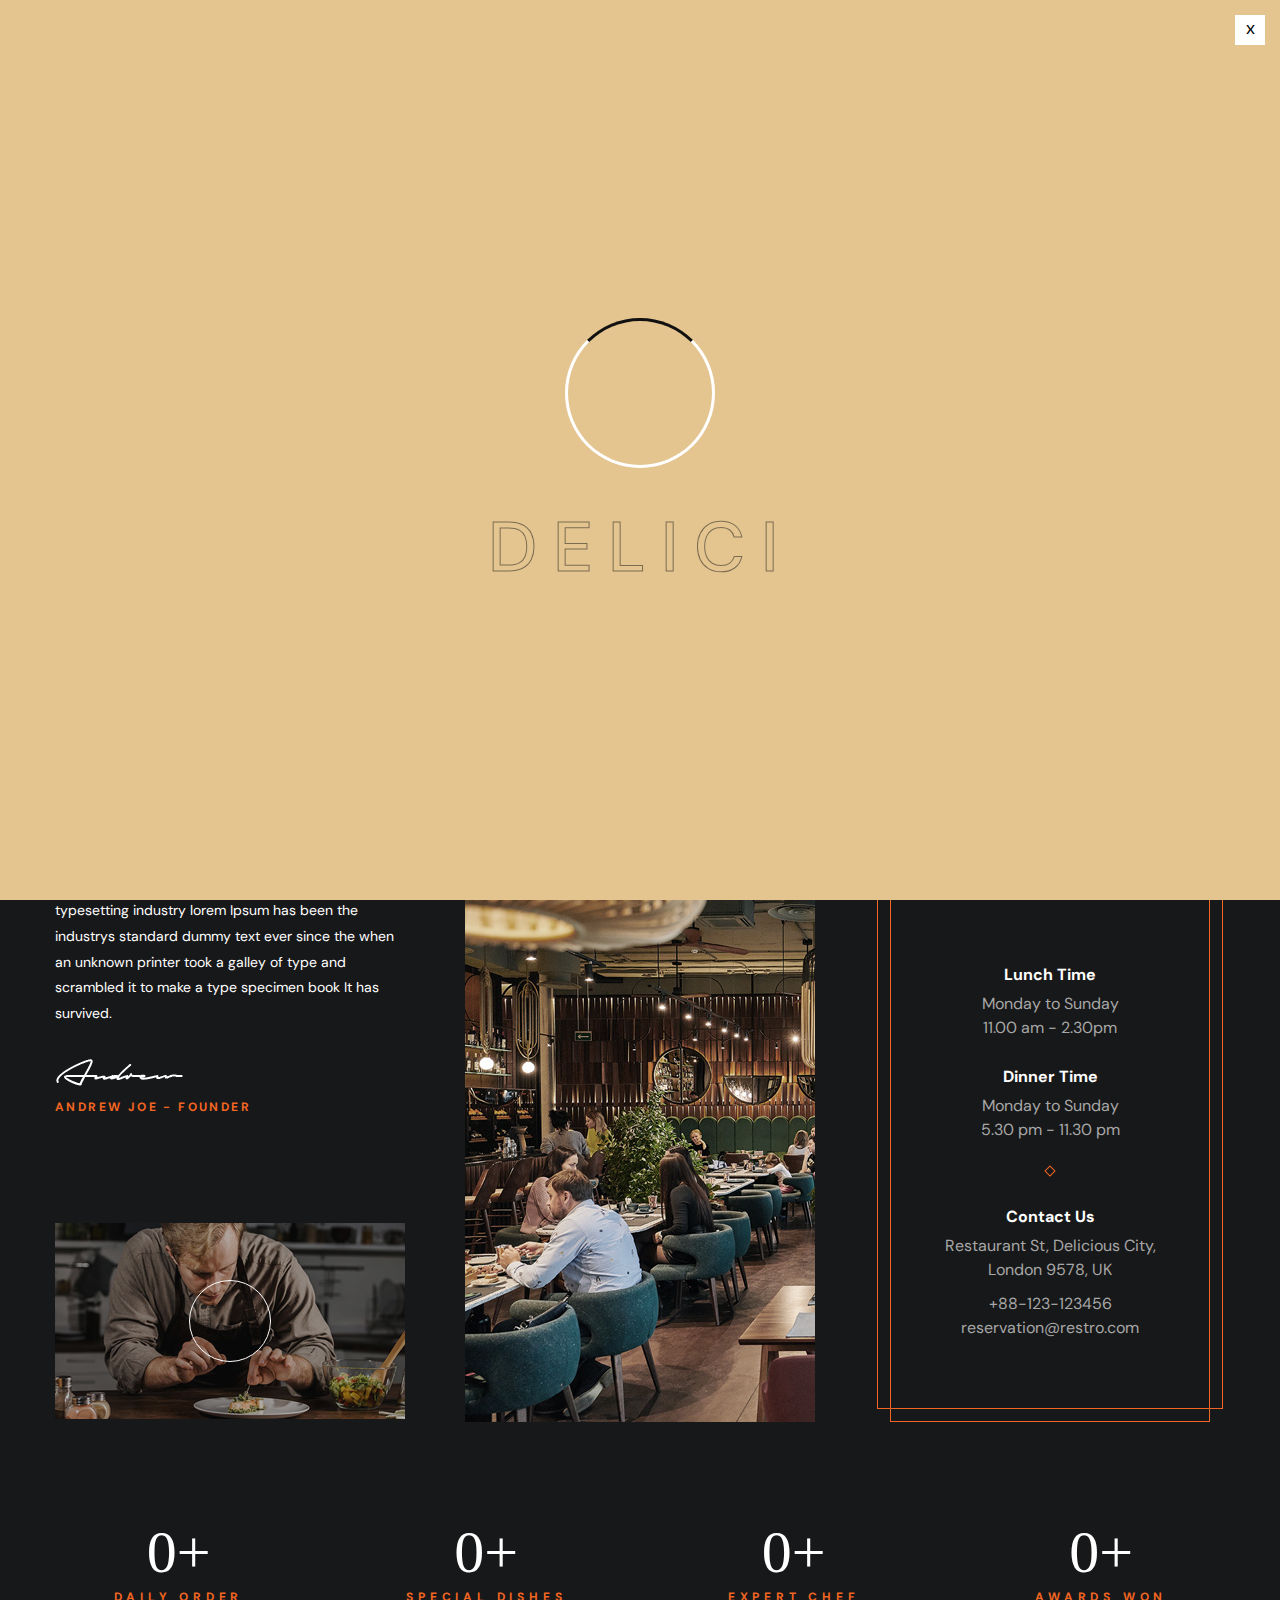
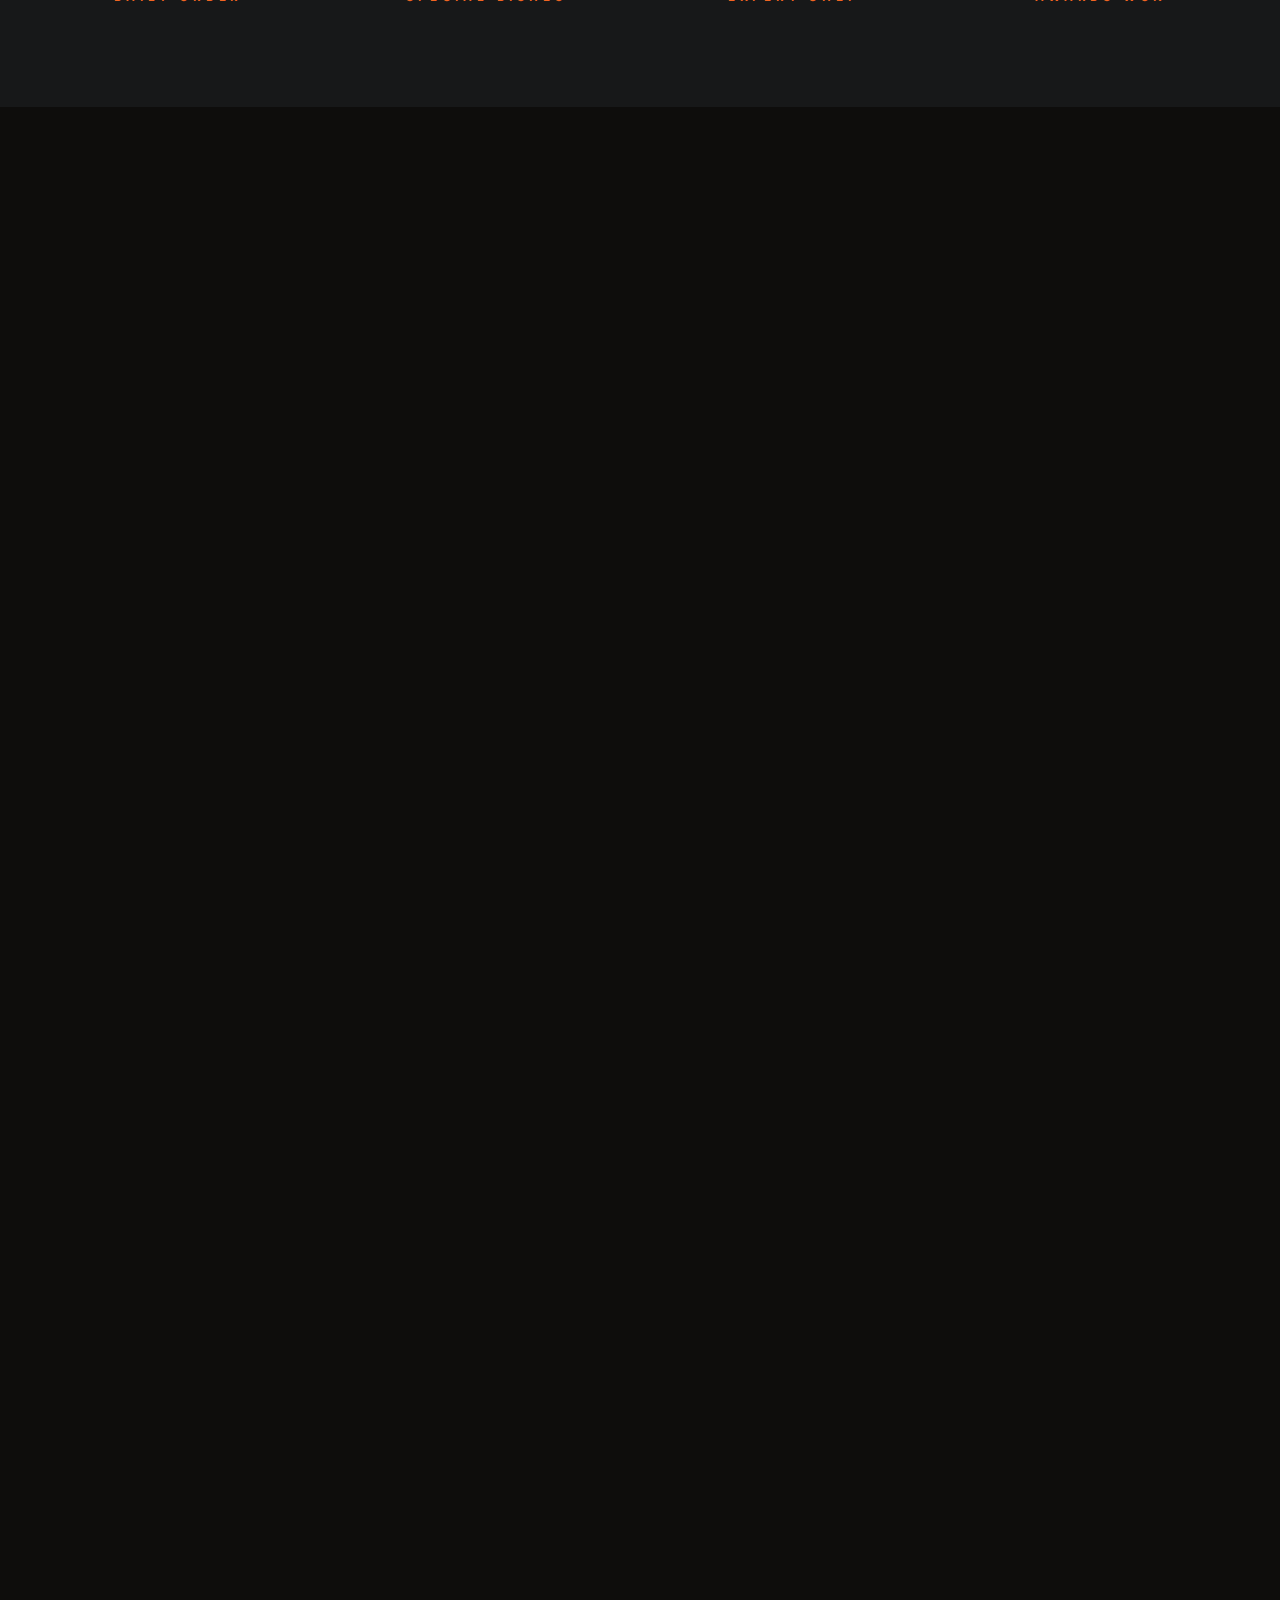
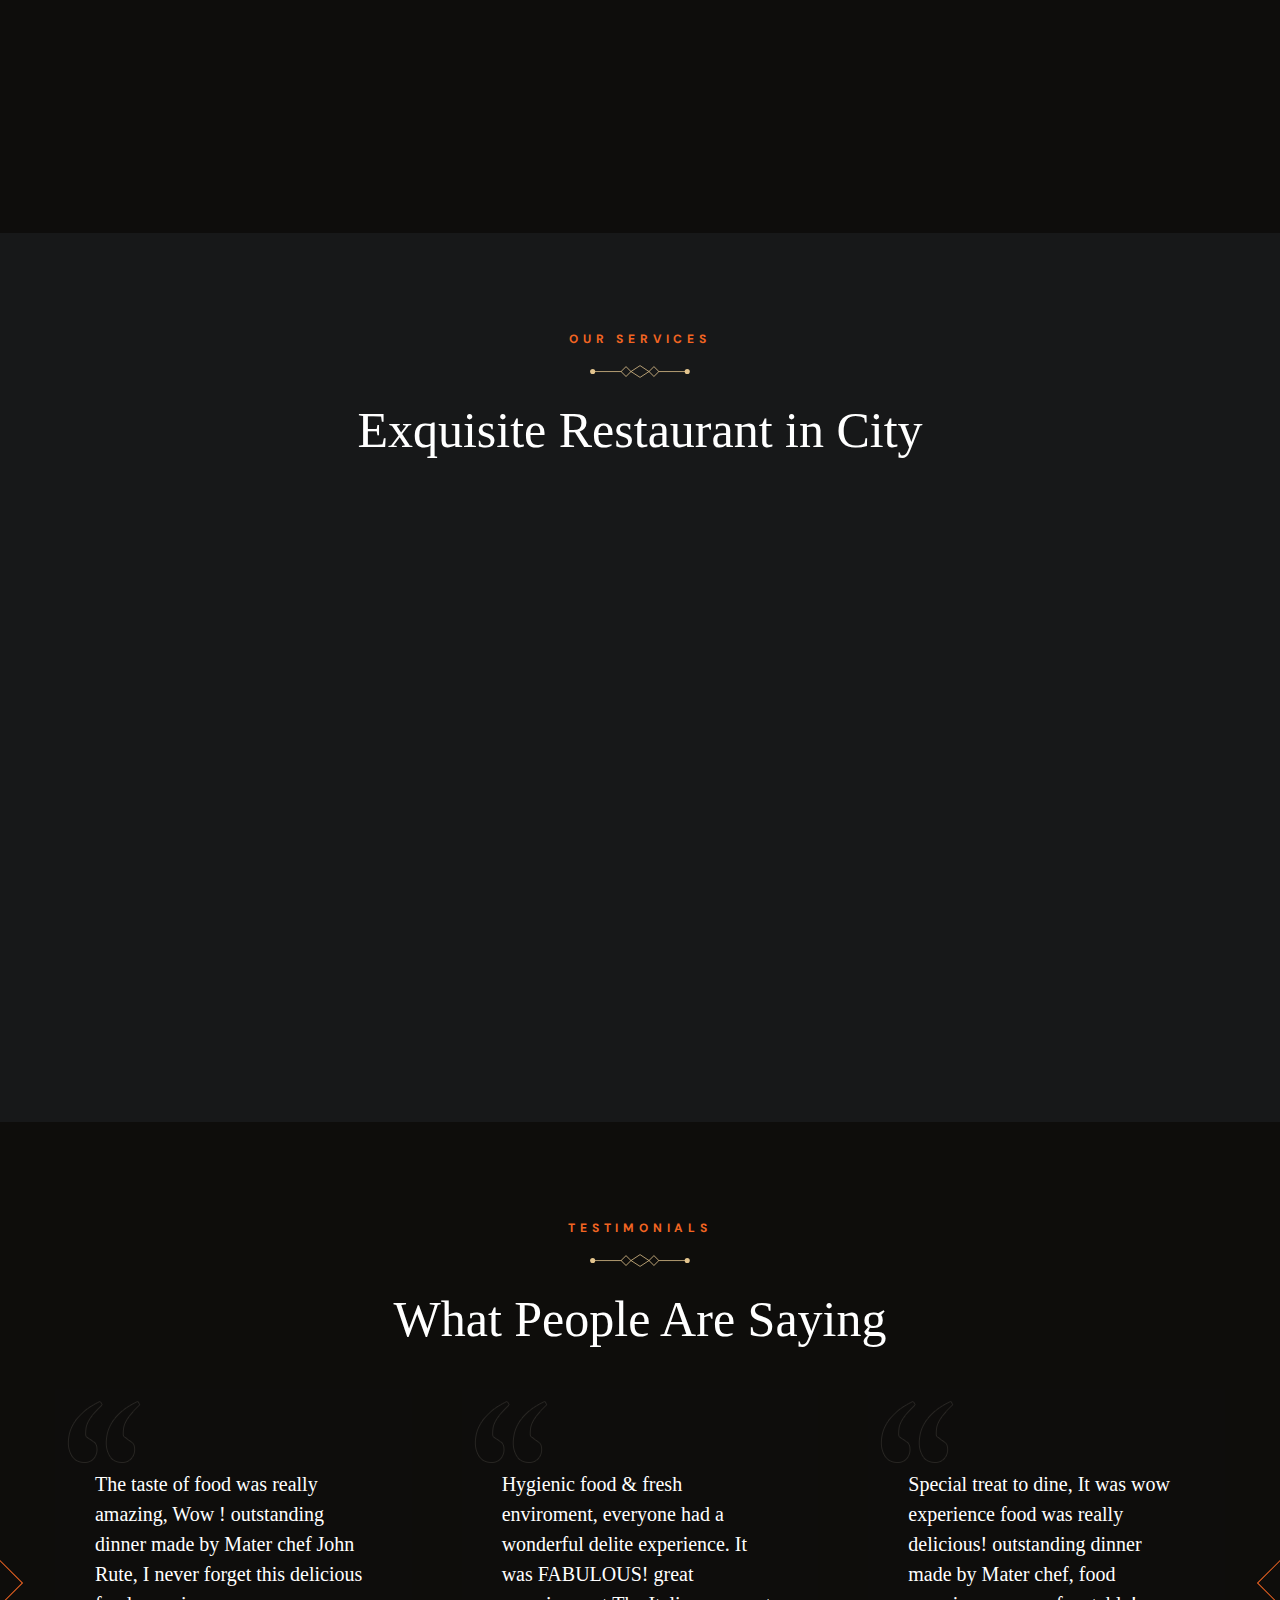
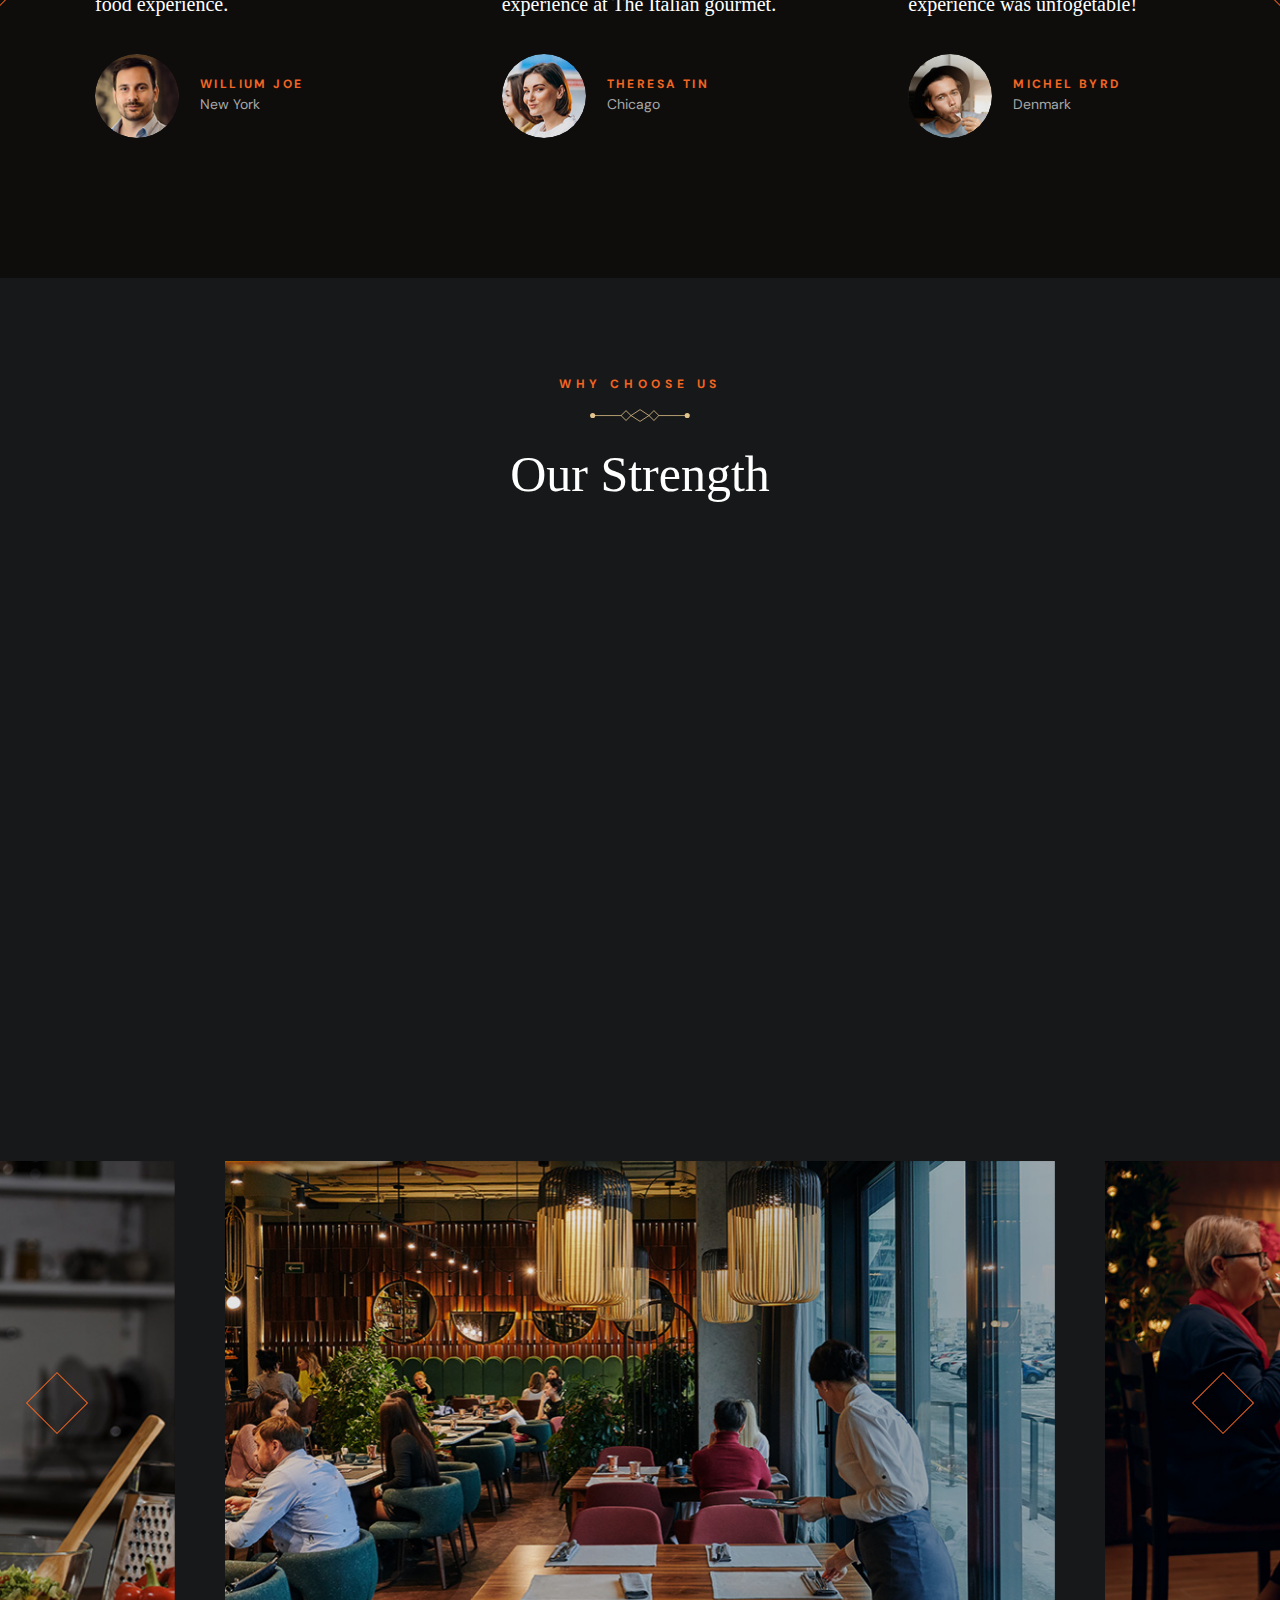
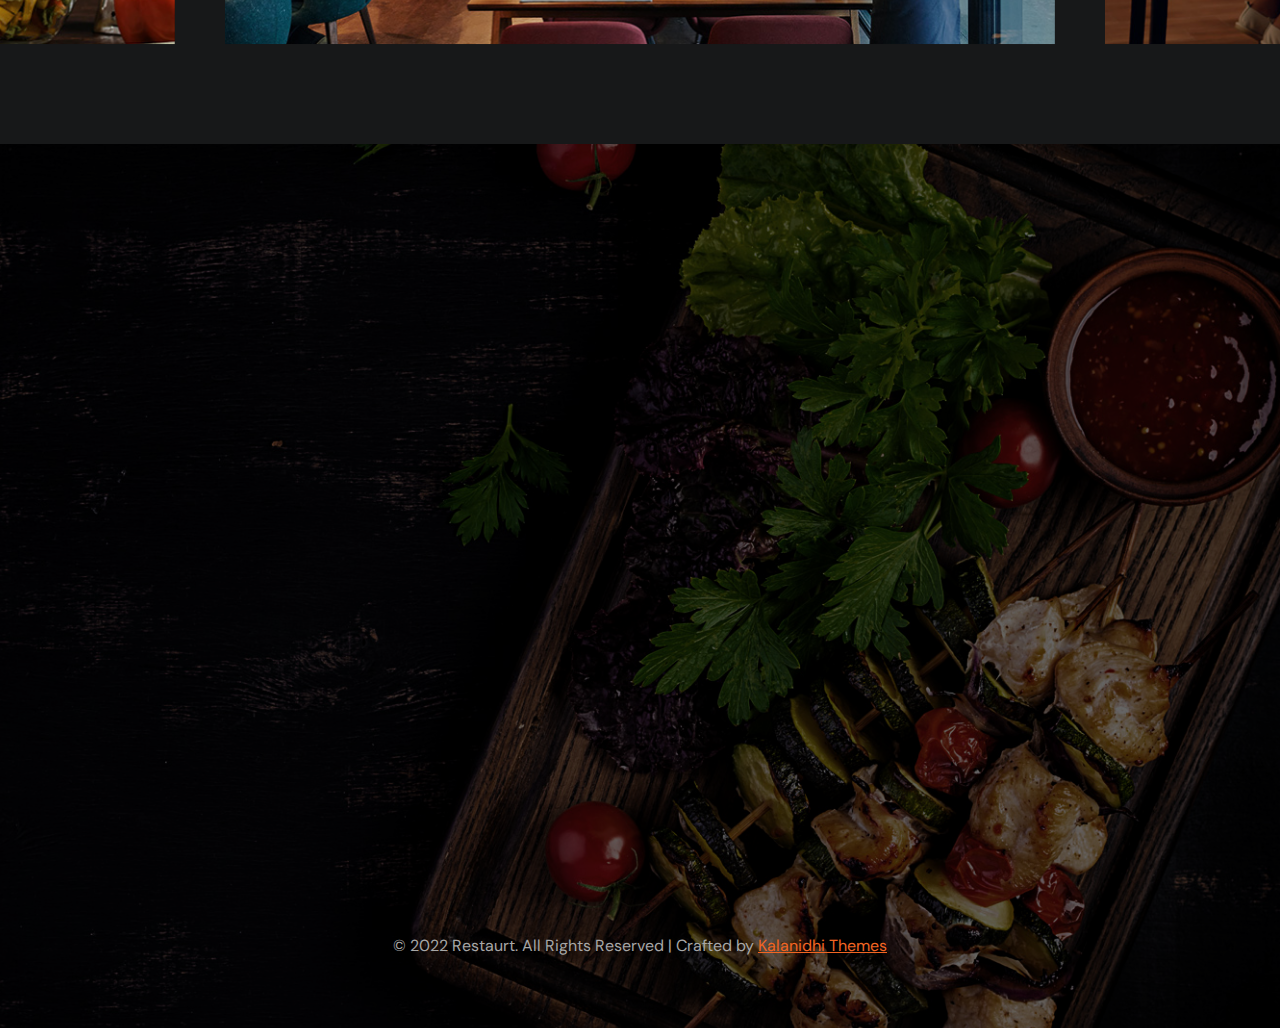
<file: about.html>
<!DOCTYPE html>
<html lang="en">

<!-- Mirrored from kalanidhithemes.com/live-preview/landing-page/delici/all-demo/Delici-Defoult/about.html by HTTrack Website Copier/3.x [XR&CO'2014], Wed, 08 Jan 2025 09:04:07 GMT -->
<head>
<meta charset="utf-8">
<title>Delici - Restaurants HTML Template - About Us</title>
<!-- Stylesheets -->
<link href="css/bootstrap.css" rel="stylesheet">
<link href="css/style.css" rel="stylesheet">
<link rel="shortcut icon" href="images/favicon.png" type="image/x-icon">
<link rel="icon" href="images/favicon.png" type="image/x-icon">
<!-- Responsive -->
<meta http-equiv="X-UA-Compatible" content="IE=edge">
<meta name="viewport" content="width=device-width, initial-scale=1.0, maximum-scale=1.0, user-scalable=0">
<link href="css/responsive.css" rel="stylesheet">
<!--[if lt IE 9]><script src="https://cdnjs.cloudflare.com/ajax/libs/html5shiv/3.7.3/html5shiv.js"></script><![endif]--> 

</head>

<body>
  <div class="page-wrapper"> 
  
    <!-- Preloader -->
    <div class="loader-wrap">
        <div class="preloader">
            <div class="preloader-close">x</div>
            <div id="handle-preloader" class="handle-preloader">
                <div class="animation-preloader">
                    <div class="spinner"></div>
                    <div class="txt-loading">
                        <span data-text-preloader="D" class="letters-loading">
                            D
                        </span>
                        <span data-text-preloader="E" class="letters-loading">
                            E
                        </span>
                        <span data-text-preloader="L" class="letters-loading">
                            L
                        </span>
                        <span data-text-preloader="I" class="letters-loading">
                            I
                        </span>
                        <span data-text-preloader="C" class="letters-loading">
                            C
                        </span>
                        <span data-text-preloader="I" class="letters-loading">
                            I
                        </span>
                    </div>
                </div>  
            </div>
        </div>
    </div>
    <!-- Preloader End -->

    <!-- Main Header-->
    <header class="main-header">
        <div class="header-top">
            <div class="auto-container">
                <div class="inner clearfix">
                    <div class="top-left clearfix">
                        <ul class="top-info clearfix">
                            <li><i class="icon far fa-map-marker-alt"></i> Restaurant St, Delicious City, London 9578, UK</li>
                            <li><i class="icon far fa-clock"></i> Daily : 8.00 am to 10.00 pm</li>
                        </ul>
                    </div>
                    <div class="top-right clearfix">
                        <ul class="top-info clearfix">
                            <li><a href="tel:+11234567890"><i class="icon far fa-phone"></i> +1 123 456 7890</a></li>
                            <li><a href="mailto:booking@restaurant.com"><i class="icon far fa-envelope"></i> booking@restaurant.com</a></li>
                        </ul>
                    </div>
                </div>
            </div>
        </div>
        <!-- Header Upper -->
        <div class="header-upper">        
            <div class="auto-container">
                <!-- Main Box -->
                <div class="main-box clearfix">
                    <!--Logo-->
                    <div class="logo-box">
                         <div class="logo"><a href="index.html" title="Delici - Restaurants HTML Template"><img src="images/logo.png" alt="" title="Delici - Restaurants HTML Template"></a></div>
                    </div>

                    <div class="nav-box clearfix">
                        <!--Nav Outer-->
                        <div class="nav-outer clearfix">         
                            <nav class="main-menu">
                                <ul class="navigation clearfix">
                                    <li class=""><a href="index.html">Home</a>
                                    </li>
                                    <li class="dropdown has-mega-menu"><a href="menu-list.html">Menus</a>
                                        <ul>
                                            <li>
                                                <div class="mega-menu">
                                                    <div class="menu-inner">
                                                        <div class="auto-container">
                                                            <div class="row clearfix">
                                                                <div class="menu-block col-lg-3 col-md-6 col-sm-6">
                                                                    <div class="image"><a href="menu-list-1.html"><img src="images/resource/menu-image-1.jpg" alt=""></a></div>
                                                                    <div class="title"><a href="menu-list-1.html">Menu list 1</a></div>
                                                                </div>
                                                                <div class="menu-block col-lg-3 col-md-6 col-sm-6">
                                                                    <div class="image"><a href="menu-list-2.html"><img src="images/resource/menu-image-2.jpg" alt=""></a></div>
                                                                    <div class="title"><a href="menu-list-2.html">Menu list 2</a></div>
                                                                </div>
                                                                <div class="menu-block col-lg-3 col-md-6 col-sm-6">
                                                                    <div class="image"><a href="menu-list-3.html"><img src="images/resource/menu-image-3.jpg" alt=""></a></div>
                                                                    <div class="title"><a href="menu-list-3.html">Menu list 3</a></div>
                                                                </div>
                                                                <div class="menu-block col-lg-3 col-md-6 col-sm-6">
                                                                    <div class="image"><a href="menu-list-4.html"><img src="images/resource/menu-image-4.jpg" alt=""></a></div>
                                                                    <div class="title"><a href="menu-list-4.html">Menu list 4</a></div>
                                                                </div>
                                                            </div>
                                                        </div>
                                                    </div>
                                                </div>
                                            </li>
                                        </ul>
                                    </li>
                                    <li class="current"><a href="about.html">About Us</a></li>
                                    <li><a href="our-chef.html">Our chefs</a></li>
                                    <li class="dropdown"><a href="#">Pages</a>
                                        <ul>
                                            <li><a href="#">Dropdown Menu 1</a></li>
                                            <li><a href="#">Dropdown Menu 2</a></li>
                                            <li><a href="#">Dropdown Menu 3</a></li>
                                            <li class="dropdown"><a href="#">Dropdown Menu 4</a>
                                                <ul>
                                                    <li><a href="#">Dropdown Menu level 2</a></li>
                                                    <li><a href="#">Dropdown Menu level 2</a></li>
                                                    <li><a href="#">Dropdown Menu Level 3</a></li>
                                                </ul>
                                            </li>
                                            <li><a href="#">Dropdown Lorem 5</a></li>
                                        </ul>
                                    </li>
                                    <li><a href="contact-us.html">Contact</a></li>
                                </ul>
                            </nav>
                            <!-- Main Menu End-->
                        </div>
                        <!--Nav Outer End-->

                        <div class="links-box clearfix">
                            <div class="link link-btn">
                                <a href="reservation-opentable.html" class="theme-btn btn-style-one clearfix">
                                    <span class="btn-wrap">
                                        <span class="text-one">find a table</span>
                                        <span class="text-two">find a table</span>
                                    </span>
                                </a>
                            </div>
                            <div class="link info-toggler">
                                <button class="info-btn">
                                    <span class="hamburger">
                                        <span class="top-bun"></span>
                                        <span class="meat"></span>
                                        <span class="bottom-bun"></span>
                                    </span>
                                </button>
                            </div>
                        </div>

                        <!-- Hidden Nav Toggler -->
                        <div class="nav-toggler">
                            <button class="hidden-bar-opener">
                                <span class="hamburger">
                                    <span class="top-bun"></span>
                                    <span class="meat"></span>
                                    <span class="bottom-bun"></span>
                                </span>
                            </button>
                        </div>

                    </div>

                </div>
            </div>
        </div>
    </header>
    <!--End Main Header -->

    
    <!--Menu Backdrop-->
    <div class="menu-backdrop"></div>

    <!-- Hidden Navigation Bar -->
    <section class="hidden-bar">
        <!-- Hidden Bar Wrapper -->
        <div class="inner-box">
            <div class="cross-icon hidden-bar-closer"><span class="far fa-close"></span></div>
            <div class="logo-box"><a href="index.html" title="Delici - Restaurants HTML Template"><img src="images/resource/sidebar-logo.png" alt="" title="Delici - Restaurants HTML Template"></a></div>
            
            <!-- .Side-menu -->
            <div class="side-menu">
                 <ul class="navigation clearfix">
                    <li class=""><a href="index.html">Home</a>
                    </li>
                    <li class="dropdown"><a href="menu-list.html">Menus</a>
                        <ul>
                            <li><a href="menu-list-1.html">Menu List 1</a></li>
                            <li><a href="menu-list-2.html">Menu List 2</a></li>
                            <li><a href="menu-list-3.html">Menu List 3</a></li>
                            <li><a href="menu-list-4.html">Menu List 4</a></li>
                        </ul>
                    </li>
                    <li class="current"><a href="about.html">About Us</a></li>
                    <li><a href="our-chef.html">Our chefs</a></li>
                    <li class="dropdown"><a href="#">Pages</a>
                        <ul>
                            <li><a href="#">Dropdown Menu 1</a></li>
                            <li><a href="#">Dropdown Menu 2</a></li>
                            <li><a href="#">Dropdown Menu 3</a></li>
                            <li class="dropdown"><a href="#">Dropdown Menu 4</a>
                                <ul>
                                    <li><a href="#">Dropdown Menu level 2</a></li>
                                    <li><a href="#">Dropdown Menu level 2</a></li>
                                    <li><a href="#">Dropdown Menu Level 3</a></li>
                                </ul>
                            </li>
                            <li><a href="#">Dropdown Lorem 5</a></li>
                        </ul>
                    </li>
                    <li><a href="contact-us.html">Contact</a></li>
                </ul>
            </div><!-- /.Side-menu -->
            
            <h2>Visit Us</h2>
            <ul class="info">
                <li>Restaurant St, Delicious City, <br>London 9578, UK</li>
                <li>Open: 9.30 am - 2.30pm</li>
                <li><a href="mailto:booking@domainame.com">booking@domainame.com</a></li>
            </ul>
            <div class="separator"><span></span></div>
            <div class="booking-info">
                <div class="bk-title">Booking request</div>
                <div class="bk-no"><a href="tel:+88-123-123456">+88-123-123456</a></div>
            </div>
        
        </div><!-- / Hidden Bar Wrapper -->
    </section>
    <!-- / Hidden Bar -->

    <!--Info Back Drop-->
    <div class="info-back-drop"></div>
    
    <!-- Hidden Bar -->
    <section class="info-bar">
        <div class="inner-box">
            <div class="cross-icon"><span class="far fa-close"></span></div>
            <div class="logo-box"><a href="index.html" title="Delici - Restaurants HTML Template"><img src="images/resource/sidebar-logo.png" alt="" title="Delici - Restaurants HTML Template"></a></div>
            <div class="image-box"><img src="images/resource/sidebar-image.jpg" alt="" title=""></div>

            <h2>Visit Us</h2>
            <ul class="info">
                <li>Restaurant St, Delicious City, <br>London 9578, UK</li>
                <li>Open: 9.30 am - 2.30pm</li>
                <li><a href="mailto:booking@domainame.com">booking@domainame.com</a></li>
            </ul>
            <div class="separator"><span></span></div>
            <div class="booking-info">
                <div class="bk-title">Booking request</div>
                <div class="bk-no"><a href="tel:+88-123-123456">+88-123-123456</a></div>
            </div>
        </div>
    </section>
    <!--End Hidden Bar -->

    <!-- Inner Banner Section -->
    <section class="inner-banner">
        <div class="image-layer" style="background-image: url(images/background/banner-image-1.jpg);"></div>
        <div class="auto-container">
            <div class="inner">
                <div class="subtitle"><span>our story</span></div>
                <div class="pattern-image"><img src="images/icons/separator.svg" alt="" title=""></div>
                <h1><span>About Us</span></h1>
            </div>
        </div>
    </section>
    <!--End Banner Section -->

    <!--About Section-->
    <section class="about-section">
        <div class="left-bg"><img src="images/background/bg-10.png" alt="" title=""></div>
        <div class="right-bg"><img src="images/background/bg-11.png" alt="" title=""></div>
        <div class="auto-container">
            <div class="title-box centered">
                <div class="subtitle"><span>who we are</span></div>
                <div class="pattern-image"><img src="images/icons/separator.svg" alt="" title=""></div>
                <h3>A modern restaurant with a menu that will make your mouth water. Servicing delicious food <span class="theme_color">since 45 years</span>. Enjoy our seasonal menu and experience the beauty of naturalness</h3>
            </div>
            <div class="row clearfix">
                <!--Block-->
                <div class="about-block content-block col-xl-4 col-lg-4 col-md-6 col-sm-12">
                    <div class="inner-box wow fadeInUp" data-wow-duration="1500ms" data-wow-delay="0ms">
                        <div class="text">Lorem Ipsum is simply dummy text of the printingand typesetting industry lorem Ipsum has been the industrys standard dummy text ever since the when an unknown printer took a galley of type and scrambled it to make a type specimen book It has survived.</div>
                        <div class="signature"><img src="images/resource/signature-1.png" alt="" title=""></div>
                        <div class="author">andrew joe - founder</div>
                        <div class="video-box">
                            <div class="image"><a href="https://www.youtube.com/watch?v=ZETY_l3GVQg" class="lightbox-image"><img src="images/resource/about-image-1.jpg" alt=""></a>
                            <a href="https://www.youtube.com/watch?v=ZETY_l3GVQg" class="lightbox-image play-btn"><span class="icon fal fa-play"><i class="ripple"></i></span></a></div>
                        </div>
                    </div>
                </div>

                <!--Block-->
                <div class="about-block image-block col-xl-4 col-lg-4 col-md-6 col-sm-12">
                    <div class="inner-box wow fadeInUp" data-wow-duration="1500ms" data-wow-delay="300ms">
                        <div class="image"><img src="images/resource/about-image-2.jpg" alt=""></div>
                    </div>
                </div>

                <!--Block-->
                <div class="about-block info-block col-xl-4 col-lg-4 col-md-12 col-sm-12">
                    <div class="inner-box wow fadeInUp" data-wow-duration="1500ms" data-wow-delay="600ms">
                        <ul class="info">
                            <li><strong>Lunch Time</strong>Monday to Sunday <br>11.00 am - 2.30pm</li>
                            <li><strong>Dinner Time</strong>Monday to Sunday <br>5.30 pm - 11.30 pm</li>
                            <li class="separator"><span></span></li>
                            <li><strong>Contact Us</strong><span class="address">Restaurant St, Delicious City, London 9578, UK</span> <a href="tel:+88-123-123456">+88-123-123456</a> <br><a href="mailto:reservation@restro.com">reservation@restro.com</a></li>
                        </ul>
                    </div>
                </div>

            </div>
            <div class="fact-counter">
                <div class="row clearfix">
                    <div class="fact-block col-lg-3 col-md-6 col-sm-12">
                        <div class="inner clearfix">
                            <div class="fact-count"><div class="count-box"><span class="count-text" data-stop="150" data-speed="2000">0</span><i>+</i></div></div>
                            <div class="fact-title">daily order</div>
                        </div>
                    </div>
                    <div class="fact-block col-lg-3 col-md-6 col-sm-12">
                        <div class="inner clearfix">
                            <div class="fact-count"><div class="count-box"><span class="count-text" data-stop="82" data-speed="1500">0</span><i>+</i></div></div>
                            <div class="fact-title">Special Dishes</div>
                        </div>
                    </div>
                    <div class="fact-block col-lg-3 col-md-6 col-sm-12">
                        <div class="inner clearfix">
                            <div class="fact-count"><div class="count-box"><span class="count-text" data-stop="35" data-speed="1000">0</span><i>+</i></div></div>
                            <div class="fact-title">expert chef</div>
                        </div>
                    </div>
                    <div class="fact-block col-lg-3 col-md-6 col-sm-12">
                        <div class="inner clearfix">
                            <div class="fact-count"><div class="count-box"><span class="count-text" data-stop="10" data-speed="1000">0</span><i>+</i></div></div>
                            <div class="fact-title">awards won</div>
                        </div>
                    </div>
                </div>
            </div>
        </div>
    </section>

    <!--Fluid Section-->
    <section class="fluid-section">
        <div class="outer-container">
            <div class="row clearfix">
                <!--Col-->
                <div class="image-col col-xl-6 col-lg-6 col-md-12 col-sm-12">
                    <div class="inner wow fadeInLeft" data-wow-duration="1500ms" data-wow-delay="0ms">
                        <div class="image-layer" style="background-image: url(images/background/image-5.jpg);"></div>
                        <div class="image"><img src="images/background/image-5.jpg" alt=""></div>
                    </div>
                </div>
                <!--Col-->
                <div class="content-col col-xl-6 col-lg-6 col-md-12 col-sm-12">
                    <div class="right-bg"><img src="images/background/bg-12.png" alt="" title=""></div>
                    <div class="inner clearfix wow fadeInRight" data-wow-duration="1500ms" data-wow-delay="0ms">
                        <div class="content-box">
                            <div class="title-box centered">
                                <div class="subtitle"><span>35 year of experience</span></div>
                                <div class="pattern-image"><img src="images/icons/separator.svg" alt="" title=""></div>
                                <h2>Award Winning Chef</h2>
                                <div class="text">Lorem Ipsum is simply dummy text of the printingand typesetting industry lorem Ipsum has been the industrys standard dummy text ever since the when an unknown printer took a galley of type.</div>
                            </div>
                            <div class="info">
                                <div class="signature"><img src="images/resource/signature-2.png" alt="" title=""></div>
                                <div class="author">Henry - EXCUTIVE CHEF</div>
                            </div>
                            <div class="link-box">
                                <a href="our-chef.html" class="theme-btn btn-style-two clearfix">
                                    <span class="btn-wrap">
                                        <span class="text-one">meet our team</span>
                                        <span class="text-two">meet our team</span>
                                    </span>
                                </a>
                            </div>
                        </div>
                    </div>
                </div>

            </div>
        </div>
    </section>

    <!--Fluid Section-->
    <section class="fluid-section alternate">
        <div class="outer-container">
            <div class="row clearfix">
                <!--Col-->
                <div class="image-col col-xl-6 col-lg-6 col-md-12 col-sm-12">
                    <div class="inner wow fadeInLeft" data-wow-duration="1500ms" data-wow-delay="0ms">
                        <div class="image-layer" style="background-image: url(images/background/image-6.jpg);"></div>
                        <div class="image"><img src="images/background/image-6.jpg" alt=""></div>
                    </div>
                </div>
                <!--Col-->
                <div class="content-col col-xl-6 col-lg-6 col-md-12 col-sm-12">
                    <div class="left-bg"><img src="images/background/bg-13.png" alt="" title=""></div>
                    <div class="inner clearfix wow fadeInRight" data-wow-duration="1500ms" data-wow-delay="0ms">
                        <div class="content-box">
                            <div class="title-box centered">
                                <div class="subtitle"><span>Delightful Experience</span></div>
                                <div class="pattern-image"><img src="images/icons/separator.svg" alt="" title=""></div>
                                <h2>Dinner, Event or Party?</h2>
                                <div class="text">Lorem Ipsum is simply dummy text of the printingand typesetting industry lorem Ipsum has been the industrys standard dummy text ever since the when an unknown printer took a galley of type.</div>
                            </div>
                            <div class="link-box">
                                <a href="menu-list-1.html" class="theme-btn btn-style-two clearfix">
                                    <span class="btn-wrap">
                                        <span class="text-one">Discover Now</span>
                                        <span class="text-two">Discover Now</span>
                                    </span>
                                </a>
                            </div>
                        </div>
                    </div>
                </div>

            </div>
        </div>
    </section>

    <!--Services Section-->
    <section class="services-section">
        <div class="left-bg"><img src="images/background/bg-14.png" alt="" title=""></div>
        <div class="right-bg"><img src="images/background/bg-15.png" alt="" title=""></div>
        <div class="auto-container">
            <div class="title-box centered">
                <div class="subtitle"><span>our services</span></div>
                <div class="pattern-image"><img src="images/icons/separator.svg" alt="" title=""></div>
                <h2>Exquisite Restaurant in City</h2>
            </div>
            <div class="row clearfix">
                <div class="s-col col-lg-4 col-md-6 col-sm-12">
                    <div class="inner wow fadeInLeft" data-wow-duration="1500ms" data-wow-delay="0ms">
                        <div class="s-block">
                            <div class="inner">
                                <div class="icon-box"><img src="images/resource/s-icon-1.png" alt="" title=""></div>
                                <h4>Door Delivery</h4>
                                <div class="text">Lorem Ipsum is simply dummy printing and typeset industry lorem Ipsum has been.</div>
                            </div>
                        </div>
                        <div class="s-block alternate">
                            <div class="inner">
                                <div class="icon-box"><img src="images/resource/s-icon-2.png" alt="" title=""></div>
                                <h4>Fine Dining</h4>
                                <div class="text">Lorem Ipsum is simply dummy printing and typeset industry lorem Ipsum has been.</div>
                            </div>
                        </div>
                    </div>
                </div>
                <div class="s-col last col-lg-4 col-md-6 col-sm-12">
                    <div class="inner wow fadeInRight" data-wow-duration="1500ms" data-wow-delay="0ms">
                        <div class="s-block alternate">
                            <div class="inner">
                                <div class="icon-box"><img src="images/resource/s-icon-3.png" alt="" title=""></div>
                                <h4>Outdoor Catering</h4>
                                <div class="text">Lorem Ipsum is simply dummy printing and typeset industry lorem Ipsum has been.</div>
                            </div>
                        </div>
                        <div class="s-block">
                            <div class="inner">
                                <div class="icon-box"><img src="images/resource/s-icon-4.png" alt="" title=""></div>
                                <h4>Banquets Hall</h4>
                                <div class="text">Lorem Ipsum is simply dummy printing and typeset industry lorem Ipsum has been.</div>
                            </div>
                        </div>
                    </div>
                </div>
                <div class="image-col col-lg-4 col-md-12 col-sm-12">
                    <div class="inner wow fadeInUp" data-wow-duration="1500ms" data-wow-delay="0ms">
                        <div class="image-box"><img src="images/resource/service-image.png" alt="" title=""></div>
                    </div>
                </div>
            </div>
        </div>
    </section>

    <!--Testimonials Section-->
    <section class="testimonials-two">
        <div class="image-layer" style="background-image: url(images/background/image-7.jpg);"></div>
        <div class="auto-container">
            
            <div class="title-box centered">
                <div class="subtitle"><span>testimonials</span></div>
                <div class="pattern-image"><img src="images/icons/separator.svg" alt="" title=""></div>
                <h2>What People Are Saying</h2>
            </div>
            <div class="carousel-box">
                <div class="testimonial-slider owl-theme owl-carousel">
                    <!--Slide Item-->
                    <div class="testi-block">
                        <div class="inner-box">
                            <div class="quote-icon"><img src="images/icons/quotes-1.png" alt="" title=""></div>
                            <div class="rating"><span class="fa fa-star"></span><span class="fa fa-star"></span><span class="fa fa-star"></span><span class="fa fa-star"></span><span class="fa fa-star"></span></div>
                            <div class="text">The taste of food was really amazing, Wow ! outstanding dinner made by Mater chef John Rute, I never forget this delicious food experience.</div>
                            <div class="auth-info">
                                <div class="image"><img src="images/resource/author-thumb-4.jpg" alt=""></div>
                                <div class="auth-title">willium joe</div>
                                <div class="location">New York</div>
                            </div>
                        </div>
                    </div>

                    <!--Slide Item-->
                    <div class="testi-block">
                        <div class="inner-box">
                            <div class="quote-icon"><img src="images/icons/quotes-1.png" alt="" title=""></div>
                            <div class="rating"><span class="fa fa-star"></span><span class="fa fa-star"></span><span class="fa fa-star"></span><span class="fa fa-star"></span><span class="fa fa-star"></span></div>
                            <div class="text">Hygienic food & fresh enviroment, everyone had a wonderful delite experience. It was FABULOUS! great experience at The Italian gourmet.</div>
                            <div class="auth-info">
                                <div class="image"><img src="images/resource/author-thumb-5.jpg" alt=""></div>
                                <div class="auth-title">Theresa Tin</div>
                                <div class="location">Chicago</div>
                            </div>
                        </div>
                    </div>

                    <!--Slide Item-->
                    <div class="testi-block">
                        <div class="inner-box">
                            <div class="quote-icon"><img src="images/icons/quotes-1.png" alt="" title=""></div>
                            <div class="rating"><span class="fa fa-star"></span><span class="fa fa-star"></span><span class="fa fa-star"></span><span class="fa fa-star"></span><span class="fa fa-star"></span></div>
                            <div class="text">Special treat to dine, It was wow experience food was really delicious! outstanding dinner made by Mater chef, food experience was unfogetable!</div>
                            <div class="auth-info">
                                <div class="image"><img src="images/resource/author-thumb-6.jpg" alt=""></div>
                                <div class="auth-title">Michel Byrd</div>
                                <div class="location">Denmark</div>
                            </div>
                        </div>
                    </div>

                    <!--Slide Item-->
                    <div class="testi-block">
                        <div class="inner-box">
                            <div class="quote-icon"><img src="images/icons/quotes-1.png" alt="" title=""></div>
                            <div class="rating"><span class="fa fa-star"></span><span class="fa fa-star"></span><span class="fa fa-star"></span><span class="fa fa-star"></span><span class="fa fa-star"></span></div>
                            <div class="text">The taste of food was really amazing, Wow ! outstanding dinner made by Mater chef John Rute, I never forget this delicious food experience.</div>
                            <div class="auth-info">
                                <div class="image"><img src="images/resource/author-thumb-4.jpg" alt=""></div>
                                <div class="auth-title">willium joe</div>
                                <div class="location">New York</div>
                            </div>
                        </div>
                    </div>

                    <!--Slide Item-->
                    <div class="testi-block">
                        <div class="inner-box">
                            <div class="quote-icon"><img src="images/icons/quotes-1.png" alt="" title=""></div>
                            <div class="rating"><span class="fa fa-star"></span><span class="fa fa-star"></span><span class="fa fa-star"></span><span class="fa fa-star"></span><span class="fa fa-star"></span></div>
                            <div class="text">Hygienic food & fresh enviroment, everyone had a wonderful delite experience. It was FABULOUS! great experience at The Italian gourmet.</div>
                            <div class="auth-info">
                                <div class="image"><img src="images/resource/author-thumb-5.jpg" alt=""></div>
                                <div class="auth-title">Theresa Tin</div>
                                <div class="location">Chicago</div>
                            </div>
                        </div>
                    </div>

                    <!--Slide Item-->
                    <div class="testi-block">
                        <div class="inner-box">
                            <div class="quote-icon"><img src="images/icons/quotes-1.png" alt="" title=""></div>
                            <div class="rating"><span class="fa fa-star"></span><span class="fa fa-star"></span><span class="fa fa-star"></span><span class="fa fa-star"></span><span class="fa fa-star"></span></div>
                            <div class="text">Special treat to dine, It was wow experience food was really delicious! outstanding dinner made by Mater chef, food experience was unfogetable!</div>
                            <div class="auth-info">
                                <div class="image"><img src="images/resource/author-thumb-6.jpg" alt=""></div>
                                <div class="auth-title">Michel Byrd</div>
                                <div class="location">Denmark</div>
                            </div>
                        </div>
                    </div>

                </div>
            </div>
        </div>
    </section>

    <!--Why Us Section-->
    <section class="why-us-two">
        <div class="auto-container">
            <div class="title-box centered">
                <div class="subtitle"><span>why choose us</span></div>
                <div class="pattern-image"><img src="images/icons/separator.svg" alt="" title=""></div>
                <h2>Our Strength</h2>
            </div>
            <div class="row clearfix">
                <!--Block-->
                <div class="why-block-two col-xl-3 col-lg-3 col-md-6 col-sm-12">
                    <div class="inner-box wow fadeInUp" data-wow-duration="1500ms" data-wow-delay="0ms">
                        <div class="image-box"><img src="images/resource/featured-4.jpg" alt=""></div>
                        <div class="over-box">
                            <div class="icon-box"><img src="images/resource/why-icon-1.png" alt=""></div>
                            <h4>Hygienic Food</h4>
                        </div>
                    </div>
                </div>

                <!--Block-->
                <div class="why-block-two m-top col-xl-3 col-lg-3 col-md-6 col-sm-12">
                    <div class="inner-box wow fadeInUp" data-wow-duration="1500ms" data-wow-delay="300ms">
                        <div class="image-box"><img src="images/resource/featured-5.jpg" alt=""></div>
                        <div class="over-box">
                            <div class="icon-box"><img src="images/resource/why-icon-2.png" alt=""></div>
                            <h4>Fresh Environment</h4>
                        </div>
                    </div>
                </div>

                <!--Block-->
                <div class="why-block-two col-xl-3 col-lg-3 col-md-6 col-sm-12">
                    <div class="inner-box wow fadeInUp" data-wow-duration="1500ms" data-wow-delay="600ms">
                        <div class="image-box"><img src="images/resource/featured-6.jpg" alt=""></div>
                        <div class="over-box">
                            <div class="icon-box"><img src="images/resource/why-icon-3.png" alt=""></div>
                            <h4>Skilled Chefs</h4>
                        </div>
                    </div>
                </div>

                <!--Block-->
                <div class="why-block-two m-top col-xl-3 col-lg-3 col-md-6 col-sm-12">
                    <div class="inner-box wow fadeInUp" data-wow-duration="1500ms" data-wow-delay="900ms">
                        <div class="image-box"><img src="images/resource/featured-7.jpg" alt=""></div>
                        <div class="over-box">
                            <div class="icon-box"><img src="images/resource/why-icon-4.png" alt=""></div>
                            <h4>Event & Party</h4>
                        </div>
                    </div>
                </div>

            </div>
        </div>
    </section>

    <!--Gallery Section-->
    <section class="image-gallery">
        <div class="carousel-box">
            <div class="auto-container">
                <div class="image-gallery-slider owl-theme owl-carousel">
                    <!--Slide Item-->
                    <div class="gallery-block">
                        <div class="image"><a href="images/resource/gallery-1.jpg" class="lightbox-image" data-fancybox="gallery"><img src="images/resource/gallery-1.jpg" alt=""></a></div>
                    </div>

                    <!--Slide Item-->
                    <div class="gallery-block">
                        <div class="image"><a href="images/resource/gallery-2.jpg" class="lightbox-image" data-fancybox="gallery"><img src="images/resource/gallery-2.jpg" alt=""></a></div>
                    </div>

                    <!--Slide Item-->
                    <div class="gallery-block">
                        <div class="image"><a href="images/resource/gallery-3.jpg" class="lightbox-image" data-fancybox="gallery"><img src="images/resource/gallery-3.jpg" alt=""></a></div>
                    </div>

                    <!--Slide Item-->
                    <div class="gallery-block">
                        <div class="image"><a href="images/resource/gallery-1.jpg" class="lightbox-image" data-fancybox="gallery"><img src="images/resource/gallery-1.jpg" alt=""></a></div>
                    </div>

                    <!--Slide Item-->
                    <div class="gallery-block">
                        <div class="image"><a href="images/resource/gallery-2.jpg" class="lightbox-image" data-fancybox="gallery"><img src="images/resource/gallery-2.jpg" alt=""></a></div>
                    </div>

                    <!--Slide Item-->
                    <div class="gallery-block">
                        <div class="image"><a href="images/resource/gallery-3.jpg" class="lightbox-image" data-fancybox="gallery"><img src="images/resource/gallery-3.jpg" alt=""></a></div>
                    </div>

                </div>
            </div>
        </div>
    </section>

    <!--Main Footer-->
    <footer class="main-footer">
        <div class="image-layer" style="background-image: url(images/background/image-4.jpg);"></div>
        <div class="upper-section">
            <div class="auto-container">
                <div class="row clearfix">
                    <!--Footer Col-->
                    <div class="footer-col info-col col-lg-6 col-md-12 col-sm-12">
                        <div class="inner wow fadeInUp" data-wow-delay="0ms" data-wow-duration="1500ms">
                            <div class="content">
                                <div class="logo"><a href="index.html" title="Delici - Restaurants HTML Template"><img src="images/logo.png" alt="" title="Delici - Restaurants HTML Template"></a></div>
                                <div class="info">
                                    <ul>
                                        <li>Restaurant St, Delicious City, London 9578, UK</li>
                                        <li><a href="mailto:booking@domainname.com">booking@domainname.com</a></li>
                                        <li><a href="tel:+88-123-123456">Booking Request : +88-123-123456</a></li>
                                        <li>Open : 09:00 am - 01:00 pm</li>
                                    </ul>
                                </div>
                                <div class="separator"><span></span><span></span><span></span></div>
                                <div class="newsletter">
                                    <h3>Get News & Offers</h3>
                                    <div class="text">Subscribe us & Get <span>25% Off.</span></div>
                                    <div class="newsletter-form">
                                        <form method="post" action="https://kalanidhithemes.com/live-preview/landing-page/delici/all-demo/Delici-Defoult/index.html">
                                            <div class="form-group">
                                                <span class="alt-icon far fa-envelope"></span>
                                                <input type="email" name="email" value="" placeholder="Your email" required>
                                                <button type="submit" class="theme-btn btn-style-one clearfix">
                                                    <span class="btn-wrap">
                                                        <span class="text-one">subscribe</span>
                                                        <span class="text-two">subscribe</span>
                                                    </span>
                                                </button>
                                            </div>
                                        </form>
                                    </div>
                                </div>
                            </div>
                        </div>
                    </div>
                    <!--Footer Col-->
                    <div class="footer-col links-col col-lg-3 col-md-6 col-sm-12">
                        <div class="inner wow fadeInLeft" data-wow-delay="0ms" data-wow-duration="1500ms">
                            <ul class="links">
                                <li><a href="home.html">Home</a></li>
                                <li><a href="menu-list-1.html">Menus</a></li>
                                <li><a href="about.html">About us</a></li>
                                <li><a href="our-chef.html">Our chefs</a></li>
                                <li><a href="contact-us.html">Contact</a></li>
                            </ul>
                        </div>
                    </div>
                    <!--Footer Col-->
                    <div class="footer-col links-col last col-lg-3 col-md-6 col-sm-12">
                        <div class="inner wow fadeInRight" data-wow-delay="0ms" data-wow-duration="1500ms">
                            <ul class="links">
                                <li><a href="#">facebook</a></li>
                                <li><a href="#">instagram</a></li>
                                <li><a href="#">Twitter</a></li>
                                <li><a href="#">Youtube</a></li>
                                <li><a href="#">Google map</a></li>
                            </ul>
                        </div>
                    </div>
                </div>
            </div>
        </div>
        <div class="footer-bottom">
            <div class="auto-container">
                <div class="copyright">&copy; 2022 Restaurt. All Rights Reserved   |    Crafted by <a href="https://themeforest.net/user/kalanidhithemes" target="blank">Kalanidhi Themes</a></div>
            </div>
        </div>
    </footer>

</div>
<!--End pagewrapper--> 

<!--Scroll to top-->
<div class="scroll-to-top scroll-to-target" data-target="html"><span class="icon fa fa-angle-up"></span></div>

<script src="js/jquery.js"></script>
<script src="js/popper.min.js"></script>
<script src="js/bootstrap.min.js"></script>
<script src="js/jquery-ui.js"></script>
<script src="js/jquery.fancybox.js"></script>
<script src="js/swiper.js"></script>
<script src="js/owl.js"></script>
<script src="js/appear.js"></script>
<script src="js/wow.js"></script>
<script src="js/custom-script.js"></script>
</body>

<!-- Mirrored from kalanidhithemes.com/live-preview/landing-page/delici/all-demo/Delici-Defoult/about.html by HTTrack Website Copier/3.x [XR&CO'2014], Wed, 08 Jan 2025 09:04:27 GMT -->
</html>
</file>
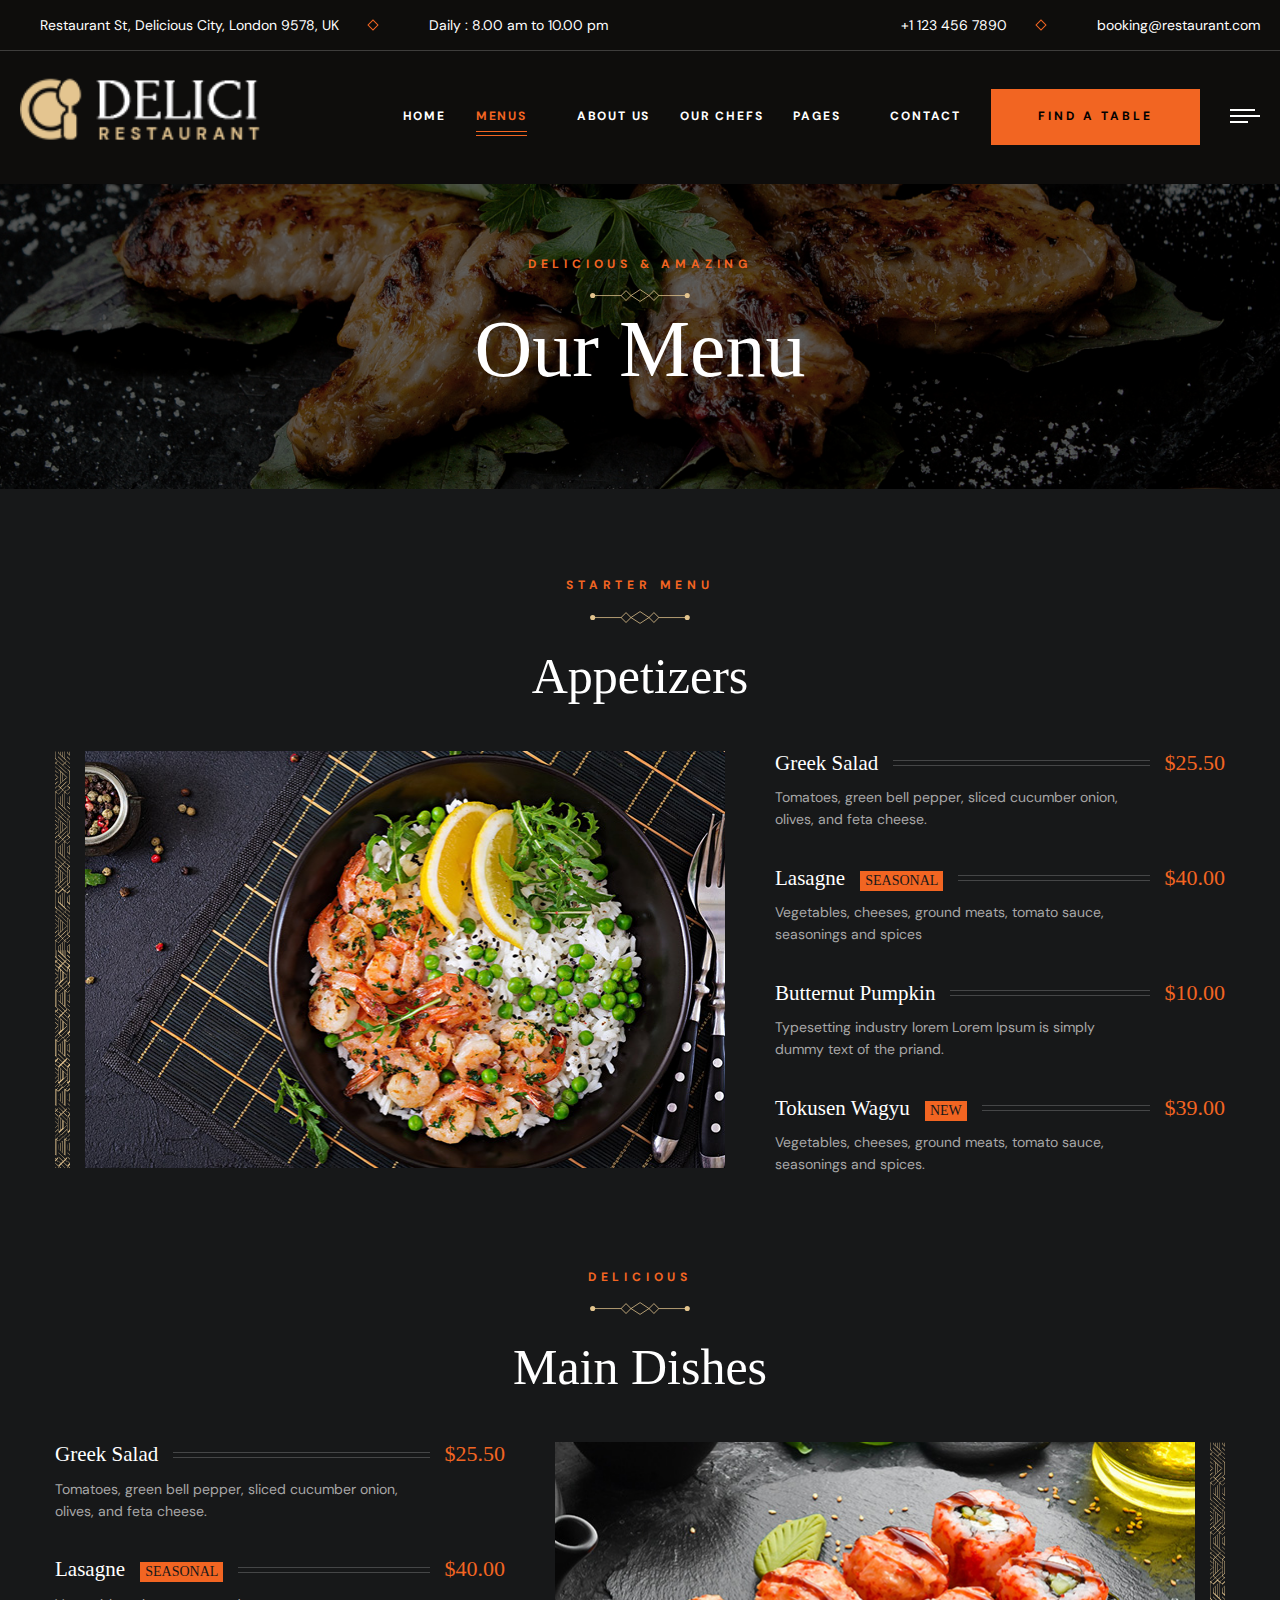
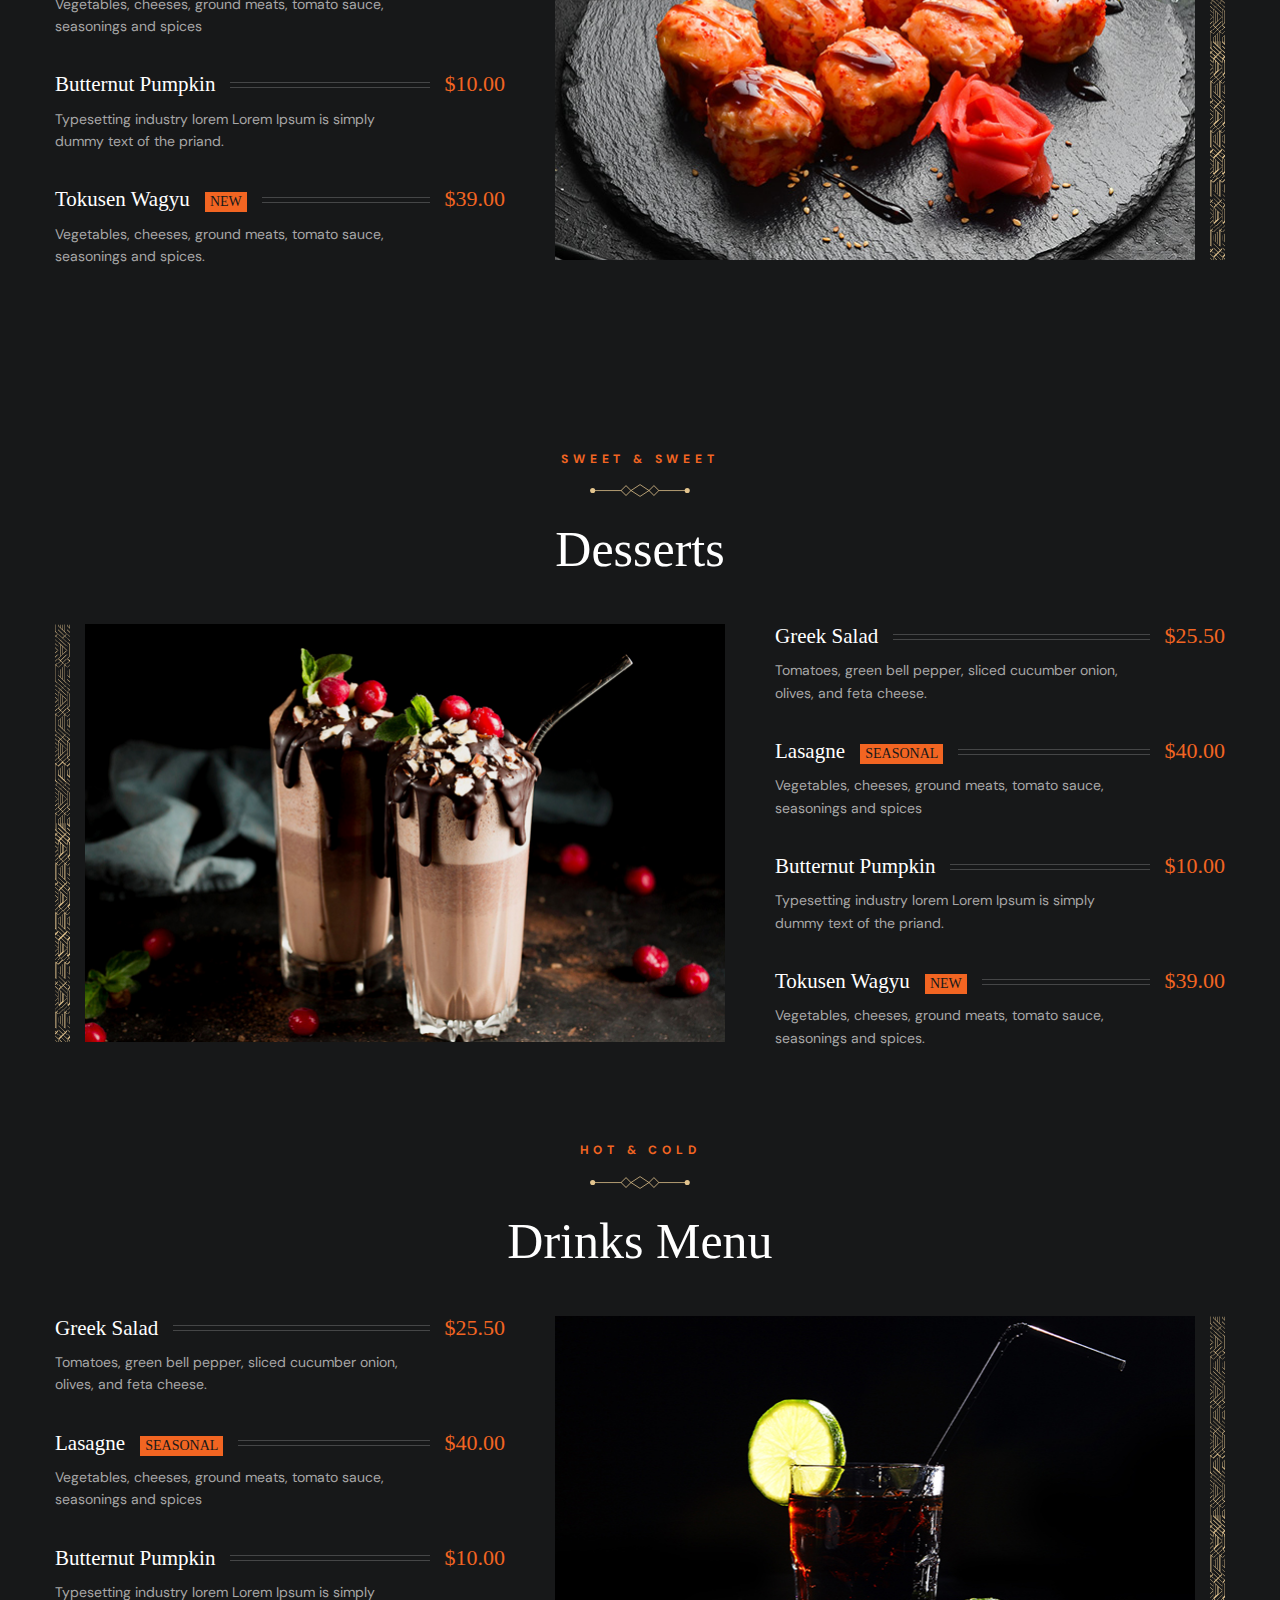
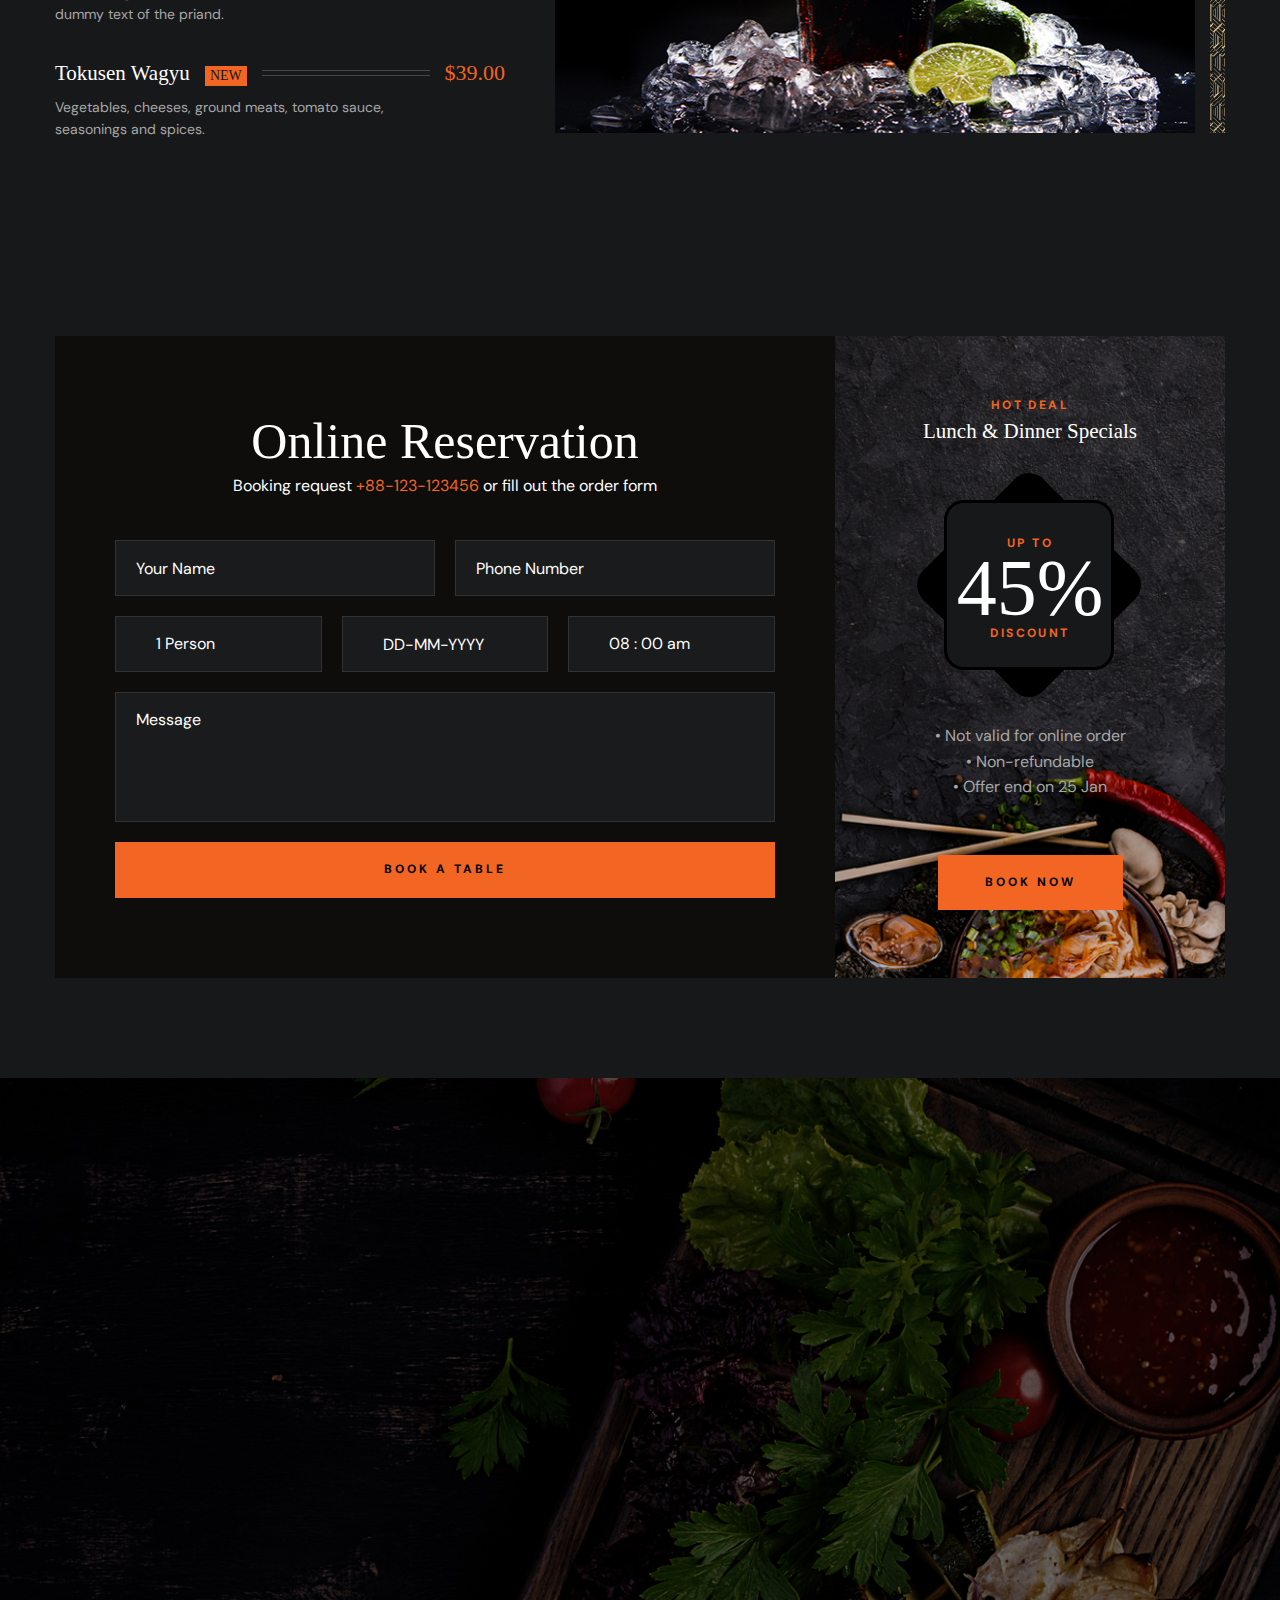
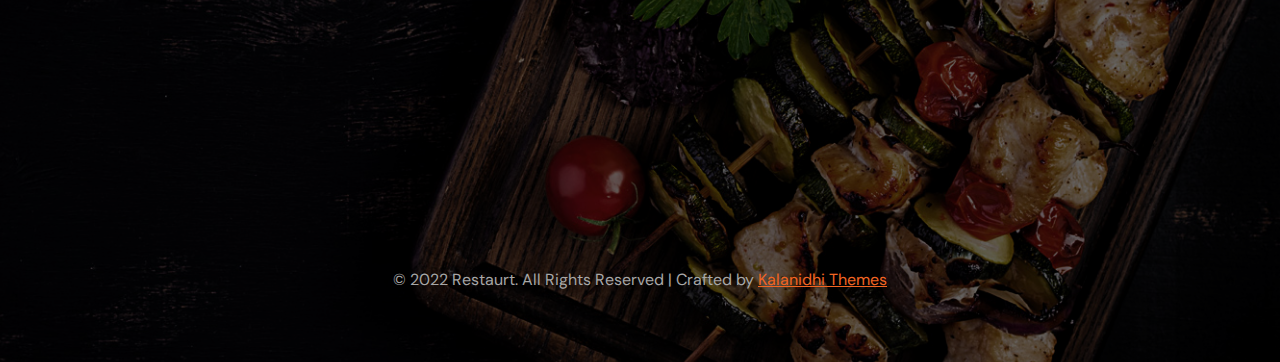
<file: menu-list-1.html>
<!DOCTYPE html>
<html lang="en">

<!-- Mirrored from kalanidhithemes.com/live-preview/landing-page/delici/all-demo/Delici-Defoult/menu-list-1.html by HTTrack Website Copier/3.x [XR&CO'2014], Wed, 08 Jan 2025 09:04:27 GMT -->
<head>
<meta charset="utf-8">
<title>Delici - Restaurants HTML Template - Menus List</title>
<!-- Stylesheets -->
<link href="css/bootstrap.css" rel="stylesheet">
<link href="css/style.css" rel="stylesheet">
<link rel="shortcut icon" href="images/favicon.png" type="image/x-icon">
<link rel="icon" href="images/favicon.png" type="image/x-icon">
<!-- Responsive -->
<meta http-equiv="X-UA-Compatible" content="IE=edge">
<meta name="viewport" content="width=device-width, initial-scale=1.0, maximum-scale=1.0, user-scalable=0">
<link href="css/responsive.css" rel="stylesheet">
<!--[if lt IE 9]><script src="https://cdnjs.cloudflare.com/ajax/libs/html5shiv/3.7.3/html5shiv.js"></script><![endif]--> 

</head>

<body>
  <div class="page-wrapper"> 
  
    <!-- Preloader -->
    <div class="loader-wrap">
        <div class="preloader">
            <div class="preloader-close">x</div>
            <div id="handle-preloader" class="handle-preloader">
                <div class="animation-preloader">
                    <div class="spinner"></div>
                    <div class="txt-loading">
                        <span data-text-preloader="D" class="letters-loading">
                            D
                        </span>
                        <span data-text-preloader="E" class="letters-loading">
                            E
                        </span>
                        <span data-text-preloader="L" class="letters-loading">
                            L
                        </span>
                        <span data-text-preloader="I" class="letters-loading">
                            I
                        </span>
                        <span data-text-preloader="C" class="letters-loading">
                            C
                        </span>
                        <span data-text-preloader="I" class="letters-loading">
                            I
                        </span>
                    </div>
                </div>  
            </div>
        </div>
    </div>
    <!-- Preloader End -->

    <!-- Main Header-->
    <header class="main-header">
        <div class="header-top">
            <div class="auto-container">
                <div class="inner clearfix">
                    <div class="top-left clearfix">
                        <ul class="top-info clearfix">
                            <li><i class="icon far fa-map-marker-alt"></i> Restaurant St, Delicious City, London 9578, UK</li>
                            <li><i class="icon far fa-clock"></i> Daily : 8.00 am to 10.00 pm</li>
                        </ul>
                    </div>
                    <div class="top-right clearfix">
                        <ul class="top-info clearfix">
                            <li><a href="tel:+11234567890"><i class="icon far fa-phone"></i> +1 123 456 7890</a></li>
                            <li><a href="mailto:booking@restaurant.com"><i class="icon far fa-envelope"></i> booking@restaurant.com</a></li>
                        </ul>
                    </div>
                </div>
            </div>
        </div>
        <!-- Header Upper -->
        <div class="header-upper">        
            <div class="auto-container">
                <!-- Main Box -->
                <div class="main-box clearfix">
                    <!--Logo-->
                    <div class="logo-box">
                         <div class="logo"><a href="index.html" title="Delici - Restaurants HTML Template"><img src="images/logo.png" alt="" title="Delici - Restaurants HTML Template"></a></div>
                    </div>

                    <div class="nav-box clearfix">
                        <!--Nav Outer-->
                        <div class="nav-outer clearfix">         
                            <nav class="main-menu">
                                <ul class="navigation clearfix">
                                    <li class=""><a href="index.html">Home</a>
                                    </li>
                                    <li class="current dropdown has-mega-menu"><a href="menu-list.html">Menus</a>
                                        <ul>
                                            <li>
                                                <div class="mega-menu">
                                                    <div class="menu-inner">
                                                        <div class="auto-container">
                                                            <div class="row clearfix">
                                                                <div class="menu-block col-lg-3 col-md-6 col-sm-6">
                                                                    <div class="image"><a href="menu-list-1.html"><img src="images/resource/menu-image-1.jpg" alt=""></a></div>
                                                                    <div class="title"><a href="menu-list-1.html">Menu list 1</a></div>
                                                                </div>
                                                                <div class="menu-block col-lg-3 col-md-6 col-sm-6">
                                                                    <div class="image"><a href="menu-list-2.html"><img src="images/resource/menu-image-2.jpg" alt=""></a></div>
                                                                    <div class="title"><a href="menu-list-2.html">Menu list 2</a></div>
                                                                </div>
                                                                <div class="menu-block col-lg-3 col-md-6 col-sm-6">
                                                                    <div class="image"><a href="menu-list-3.html"><img src="images/resource/menu-image-3.jpg" alt=""></a></div>
                                                                    <div class="title"><a href="menu-list-3.html">Menu list 3</a></div>
                                                                </div>
                                                                <div class="menu-block col-lg-3 col-md-6 col-sm-6">
                                                                    <div class="image"><a href="menu-list-4.html"><img src="images/resource/menu-image-4.jpg" alt=""></a></div>
                                                                    <div class="title"><a href="menu-list-4.html">Menu list 4</a></div>
                                                                </div>
                                                            </div>
                                                        </div>
                                                    </div>
                                                </div>
                                            </li>
                                        </ul>
                                    </li>
                                    <li><a href="about.html">About Us</a></li>
                                    <li><a href="our-chef.html">Our chefs</a></li>
                                    <li class="dropdown"><a href="#">Pages</a>
                                        <ul>
                                            <li><a href="#">Dropdown Menu 1</a></li>
                                            <li><a href="#">Dropdown Menu 2</a></li>
                                            <li><a href="#">Dropdown Menu 3</a></li>
                                            <li class="dropdown"><a href="#">Dropdown Menu 4</a>
                                                <ul>
                                                    <li><a href="#">Dropdown Menu level 2</a></li>
                                                    <li><a href="#">Dropdown Menu level 2</a></li>
                                                    <li><a href="#">Dropdown Menu Level 3</a></li>
                                                </ul>
                                            </li>
                                            <li><a href="#">Dropdown Lorem 5</a></li>
                                        </ul>
                                    </li>
                                    <li><a href="contact-us.html">Contact</a></li>
                                </ul>
                            </nav>
                            <!-- Main Menu End-->
                        </div>
                        <!--Nav Outer End-->

                        <div class="links-box clearfix">
                            <div class="link link-btn">
                                <a href="reservation-opentable.html" class="theme-btn btn-style-one clearfix">
                                    <span class="btn-wrap">
                                        <span class="text-one">find a table</span>
                                        <span class="text-two">find a table</span>
                                    </span>
                                </a>
                            </div>
                            <div class="link info-toggler">
                                <button class="info-btn">
                                    <span class="hamburger">
                                        <span class="top-bun"></span>
                                        <span class="meat"></span>
                                        <span class="bottom-bun"></span>
                                    </span>
                                </button>
                            </div>
                        </div>

                        <!-- Hidden Nav Toggler -->
                        <div class="nav-toggler">
                            <button class="hidden-bar-opener">
                                <span class="hamburger">
                                    <span class="top-bun"></span>
                                    <span class="meat"></span>
                                    <span class="bottom-bun"></span>
                                </span>
                            </button>
                        </div>

                    </div>

                </div>
            </div>
        </div>
    </header>
    <!--End Main Header -->

    
    <!--Menu Backdrop-->
    <div class="menu-backdrop"></div>

    <!-- Hidden Navigation Bar -->
    <section class="hidden-bar">
        <!-- Hidden Bar Wrapper -->
        <div class="inner-box">
            <div class="cross-icon hidden-bar-closer"><span class="far fa-close"></span></div>
            <div class="logo-box"><a href="index.html" title="Delici - Restaurants HTML Template"><img src="images/resource/sidebar-logo.png" alt="" title="Delici - Restaurants HTML Template"></a></div>
            
            <!-- .Side-menu -->
            <div class="side-menu">
                 <ul class="navigation clearfix">
                    <li class=""><a href="index.html">Home</a>
                    </li>
                    <li class="current dropdown"><a href="menu-list.html">Menus</a>
                        <ul>
                            <li><a href="menu-list-1.html">Menu List 1</a></li>
                            <li><a href="menu-list-2.html">Menu List 2</a></li>
                            <li><a href="menu-list-3.html">Menu List 3</a></li>
                            <li><a href="menu-list-4.html">Menu List 4</a></li>
                        </ul>
                    </li>
                    <li><a href="about.html">About Us</a></li>
                    <li><a href="our-chef.html">Our chefs</a></li>
                    <li class="dropdown"><a href="#">Pages</a>
                        <ul>
                            <li><a href="#">Dropdown Menu 1</a></li>
                            <li><a href="#">Dropdown Menu 2</a></li>
                            <li><a href="#">Dropdown Menu 3</a></li>
                            <li class="dropdown"><a href="#">Dropdown Menu 4</a>
                                <ul>
                                    <li><a href="#">Dropdown Menu level 2</a></li>
                                    <li><a href="#">Dropdown Menu level 2</a></li>
                                    <li><a href="#">Dropdown Menu Level 3</a></li>
                                </ul>
                            </li>
                            <li><a href="#">Dropdown Lorem 5</a></li>
                        </ul>
                    </li>
                    <li><a href="contact-us.html">Contact</a></li>
                </ul>
            </div><!-- /.Side-menu -->
            
            <h2>Visit Us</h2>
            <ul class="info">
                <li>Restaurant St, Delicious City, <br>London 9578, UK</li>
                <li>Open: 9.30 am - 2.30pm</li>
                <li><a href="mailto:booking@domainame.com">booking@domainame.com</a></li>
            </ul>
            <div class="separator"><span></span></div>
            <div class="booking-info">
                <div class="bk-title">Booking request</div>
                <div class="bk-no"><a href="tel:+88-123-123456">+88-123-123456</a></div>
            </div>
        
        </div><!-- / Hidden Bar Wrapper -->
    </section>
    <!-- / Hidden Bar -->

    <!--Info Back Drop-->
    <div class="info-back-drop"></div>
    
    <!-- Hidden Bar -->
    <section class="info-bar">
        <div class="inner-box">
            <div class="cross-icon"><span class="far fa-close"></span></div>
            <div class="logo-box"><a href="index.html" title="Delici - Restaurants HTML Template"><img src="images/resource/sidebar-logo.png" alt="" title="Delici - Restaurants HTML Template"></a></div>
            <div class="image-box"><img src="images/resource/sidebar-image.jpg" alt="" title=""></div>

            <h2>Visit Us</h2>
            <ul class="info">
                <li>Restaurant St, Delicious City, <br>London 9578, UK</li>
                <li>Open: 9.30 am - 2.30pm</li>
                <li><a href="mailto:booking@domainame.com">booking@domainame.com</a></li>
            </ul>
            <div class="separator"><span></span></div>
            <div class="booking-info">
                <div class="bk-title">Booking request</div>
                <div class="bk-no"><a href="tel:+88-123-123456">+88-123-123456</a></div>
            </div>
        </div>
    </section>
    <!--End Hidden Bar -->

    <!-- Inner Banner Section -->
    <section class="inner-banner">
        <div class="image-layer" style="background-image: url(images/background/banner-image-2.jpg);"></div>
        <div class="auto-container">
            <div class="inner">
                <div class="subtitle"><span>delicious & amazing</span></div>
                <div class="pattern-image"><img src="images/icons/separator.svg" alt="" title=""></div>
                <h1><span>Our Menu</span></h1>
            </div>
        </div>
    </section>
    <!--End Banner Section -->

    <!--Menu Section-->
    <section class="menu-one">
        <div class="right-bg"><img src="images/background/bg-16.png" alt="" title=""></div>
        <div class="auto-container">
            <div class="title-box centered">
                <div class="subtitle"><span>STARTER MENU</span></div>
                <div class="pattern-image"><img src="images/icons/separator.svg" alt="" title=""></div>
                <h2>Appetizers</h2>
            </div>

            <div class="row clearfix">
                <div class="image-col col-lg-7 col-md-12 col-sm-12">
                    <div class="inner">
                        <div class="image"><img src="images/resource/menus-1.jpg" alt=""></div>
                    </div>
                </div>
                <div class="menu-col col-lg-5 col-md-12 col-sm-12">
                    <div class="inner">
                        <!--Block-->
                        <div class="dish-block">
                            <div class="inner-box">
                                <div class="title clearfix"><div class="ttl clearfix"><h5><a href="#">Greek Salad</a></h5></div><div class="price"><span>$25.50</span></div></div>
                                <div class="text desc"><a href="#">Tomatoes, green bell pepper, sliced cucumber onion, olives, and feta cheese.</a></div>
                            </div>
                        </div>
                        <!--Block-->
                        <div class="dish-block">
                            <div class="inner-box">
                                <div class="title clearfix"><div class="ttl clearfix"><h5><a href="#">Lasagne <span class="s-info">SEASONAL</span></a></h5></div><div class="price"><span>$40.00</span></div></div>
                                <div class="text desc"><a href="#">Vegetables, cheeses, ground meats, tomato sauce, seasonings and spices</a></div>
                            </div>
                        </div>
                        <!--Block-->
                        <div class="dish-block">
                            <div class="inner-box">
                                <div class="title clearfix"><div class="ttl clearfix"><h5><a href="#">Butternut Pumpkin</a></h5></div><div class="price"><span>$10.00</span></div></div>
                                <div class="text desc"><a href="#">Typesetting industry lorem Lorem Ipsum is simply dummy text of the priand.</a></div>
                            </div>
                        </div>
                        <!--Block-->
                        <div class="dish-block">
                            <div class="inner-box">
                                <div class="title clearfix"><div class="ttl clearfix"><h5><a href="#">Tokusen Wagyu <span class="s-info">NEW</span></a></h5></div><div class="price"><span>$39.00</span></div></div>
                                <div class="text desc"><a href="#">Vegetables, cheeses, ground meats, tomato sauce, seasonings and spices.</a></div>
                            </div>
                        </div>
                    </div>
                </div>
            </div>
        </div>
    </section>

    <!--Menu Section-->
    <section class="menu-one alternate">
        <div class="left-bg"><img src="images/background/bg-17.png" alt="" title=""></div>
        <div class="right-bg-2"><img src="images/background/bg-18.png" alt="" title=""></div>
        <div class="auto-container">
            <div class="title-box centered">
                <div class="subtitle"><span>Delicious</span></div>
                <div class="pattern-image"><img src="images/icons/separator.svg" alt="" title=""></div>
                <h2>Main Dishes</h2>
            </div>

            <div class="row clearfix">
                <div class="image-col col-lg-7 col-md-12 col-sm-12">
                    <div class="inner">
                        <div class="image"><img src="images/resource/menus-2.jpg" alt=""></div>
                    </div>
                </div>
                <div class="menu-col col-lg-5 col-md-12 col-sm-12">
                    <div class="inner">
                        <!--Block-->
                        <div class="dish-block">
                            <div class="inner-box">
                                <div class="title clearfix"><div class="ttl clearfix"><h5><a href="#">Greek Salad</a></h5></div><div class="price"><span>$25.50</span></div></div>
                                <div class="text desc"><a href="#">Tomatoes, green bell pepper, sliced cucumber onion, olives, and feta cheese.</a></div>
                            </div>
                        </div>
                        <!--Block-->
                        <div class="dish-block">
                            <div class="inner-box">
                                <div class="title clearfix"><div class="ttl clearfix"><h5><a href="#">Lasagne <span class="s-info">SEASONAL</span></a></h5></div><div class="price"><span>$40.00</span></div></div>
                                <div class="text desc"><a href="#">Vegetables, cheeses, ground meats, tomato sauce, seasonings and spices</a></div>
                            </div>
                        </div>
                        <!--Block-->
                        <div class="dish-block">
                            <div class="inner-box">
                                <div class="title clearfix"><div class="ttl clearfix"><h5><a href="#">Butternut Pumpkin</a></h5></div><div class="price"><span>$10.00</span></div></div>
                                <div class="text desc"><a href="#">Typesetting industry lorem Lorem Ipsum is simply dummy text of the priand.</a></div>
                            </div>
                        </div>
                        <!--Block-->
                        <div class="dish-block">
                            <div class="inner-box">
                                <div class="title clearfix"><div class="ttl clearfix"><h5><a href="#">Tokusen Wagyu <span class="s-info">NEW</span></a></h5></div><div class="price"><span>$39.00</span></div></div>
                                <div class="text desc"><a href="#">Vegetables, cheeses, ground meats, tomato sauce, seasonings and spices.</a></div>
                            </div>
                        </div>
                    </div>
                </div>
            </div>
        </div>
    </section>

    <!--Menu Section-->
    <section class="menu-one">
        <div class="left-bg"><img src="images/background/bg-22.png" alt="" title=""></div>
        <div class="auto-container">
            <div class="title-box centered">
                <div class="subtitle"><span>sweet & sweet</span></div>
                <div class="pattern-image"><img src="images/icons/separator.svg" alt="" title=""></div>
                <h2>Desserts</h2>
            </div>

            <div class="row clearfix">
                <div class="image-col col-lg-7 col-md-12 col-sm-12">
                    <div class="inner">
                        <div class="image"><img src="images/resource/menus-desert.jpg" alt=""></div>
                    </div>
                </div>
                <div class="menu-col col-lg-5 col-md-12 col-sm-12">
                    <div class="inner">
                        <!--Block-->
                        <div class="dish-block">
                            <div class="inner-box">
                                <div class="title clearfix"><div class="ttl clearfix"><h5><a href="#">Greek Salad</a></h5></div><div class="price"><span>$25.50</span></div></div>
                                <div class="text desc"><a href="#">Tomatoes, green bell pepper, sliced cucumber onion, olives, and feta cheese.</a></div>
                            </div>
                        </div>
                        <!--Block-->
                        <div class="dish-block">
                            <div class="inner-box">
                                <div class="title clearfix"><div class="ttl clearfix"><h5><a href="#">Lasagne <span class="s-info">SEASONAL</span></a></h5></div><div class="price"><span>$40.00</span></div></div>
                                <div class="text desc"><a href="#">Vegetables, cheeses, ground meats, tomato sauce, seasonings and spices</a></div>
                            </div>
                        </div>
                        <!--Block-->
                        <div class="dish-block">
                            <div class="inner-box">
                                <div class="title clearfix"><div class="ttl clearfix"><h5><a href="#">Butternut Pumpkin</a></h5></div><div class="price"><span>$10.00</span></div></div>
                                <div class="text desc"><a href="#">Typesetting industry lorem Lorem Ipsum is simply dummy text of the priand.</a></div>
                            </div>
                        </div>
                        <!--Block-->
                        <div class="dish-block">
                            <div class="inner-box">
                                <div class="title clearfix"><div class="ttl clearfix"><h5><a href="#">Tokusen Wagyu <span class="s-info">NEW</span></a></h5></div><div class="price"><span>$39.00</span></div></div>
                                <div class="text desc"><a href="#">Vegetables, cheeses, ground meats, tomato sauce, seasonings and spices.</a></div>
                            </div>
                        </div>
                    </div>
                </div>
            </div>
        </div>
    </section>

    <!--Menu Section-->
    <section class="menu-one alternate">
        
        <div class="right-bg-2"><img src="images/background/bg-23.png" alt="" title=""></div>
        <div class="auto-container">
            <div class="title-box centered">
                <div class="subtitle"><span>hot & cold</span></div>
                <div class="pattern-image"><img src="images/icons/separator.svg" alt="" title=""></div>
                <h2>Drinks Menu</h2>
            </div>

            <div class="row clearfix">
                <div class="image-col col-lg-7 col-md-12 col-sm-12">
                    <div class="inner">
                        <div class="image"><img src="images/resource/menus-drinks.jpg" alt=""></div>
                    </div>
                </div>
                <div class="menu-col col-lg-5 col-md-12 col-sm-12">
                    <div class="inner">
                        <!--Block-->
                        <div class="dish-block">
                            <div class="inner-box">
                                <div class="title clearfix"><div class="ttl clearfix"><h5><a href="#">Greek Salad</a></h5></div><div class="price"><span>$25.50</span></div></div>
                                <div class="text desc"><a href="#">Tomatoes, green bell pepper, sliced cucumber onion, olives, and feta cheese.</a></div>
                            </div>
                        </div>
                        <!--Block-->
                        <div class="dish-block">
                            <div class="inner-box">
                                <div class="title clearfix"><div class="ttl clearfix"><h5><a href="#">Lasagne <span class="s-info">SEASONAL</span></a></h5></div><div class="price"><span>$40.00</span></div></div>
                                <div class="text desc"><a href="#">Vegetables, cheeses, ground meats, tomato sauce, seasonings and spices</a></div>
                            </div>
                        </div>
                        <!--Block-->
                        <div class="dish-block">
                            <div class="inner-box">
                                <div class="title clearfix"><div class="ttl clearfix"><h5><a href="#">Butternut Pumpkin</a></h5></div><div class="price"><span>$10.00</span></div></div>
                                <div class="text desc"><a href="#">Typesetting industry lorem Lorem Ipsum is simply dummy text of the priand.</a></div>
                            </div>
                        </div>
                        <!--Block-->
                        <div class="dish-block">
                            <div class="inner-box">
                                <div class="title clearfix"><div class="ttl clearfix"><h5><a href="#">Tokusen Wagyu <span class="s-info">NEW</span></a></h5></div><div class="price"><span>$39.00</span></div></div>
                                <div class="text desc"><a href="#">Vegetables, cheeses, ground meats, tomato sauce, seasonings and spices.</a></div>
                            </div>
                        </div>
                    </div>
                </div>
            </div>
        </div>
    </section>

    
    <!--Reservation Section-->
    <section class="reserve-section style-two">
        <div class="image-layer" style="background-image: url(images/background/image-10.jpg);"></div>
        <div class="auto-container">
            <div class="outer-box">
                <div class="row clearfix">
                    <div class="reserv-col col-lg-8 col-md-12 col-sm-12">
                        <div class="inner">
                            <div class="title">
                                <h2>Online Reservation</h2>
                                <div class="request-info">Booking request <a href="#">+88-123-123456</a> or fill out the order form</div>
                            </div>
                            <div class="default-form reservation-form">
                                <form method="post" action="https://kalanidhithemes.com/live-preview/landing-page/delici/all-demo/Delici-Defoult/index.html">
                                    <div class="row clearfix">
                                        <div class="form-group col-lg-6 col-md-6 col-sm-12">
                                            <div class="field-inner">
                                                <input type="text" name="fieldname" value="" placeholder="Your Name" required>
                                            </div>
                                        </div>
                                        <div class="form-group col-lg-6 col-md-6 col-sm-12">
                                            <div class="field-inner">
                                                <input type="text" name="fieldname" value="" placeholder="Phone Number" required>
                                            </div>
                                        </div>
                                        <div class="form-group col-lg-4 col-md-6 col-sm-12">
                                            <div class="field-inner">
                                                <span class="alt-icon far fa-user"></span>
                                                <select class="l-icon">
                                                    <option>1 Person</option>
                                                    <option>2 Person</option>
                                                    <option>3 Person</option>
                                                    <option>4 Person</option>
                                                    <option>5 Person</option>
                                                    <option>6 Person</option>
                                                    <option>7 Person</option>
                                                </select>
                                                <span class="arrow-icon far fa-angle-down"></span>
                                            </div>
                                        </div>
                                        <div class="form-group col-lg-4 col-md-6 col-sm-12">
                                            <div class="field-inner">
                                                <span class="alt-icon far fa-calendar"></span>
                                                <input class="l-icon datepicker" type="text" name="fieldname" value="" placeholder="DD-MM-YYYY" required readonly>
                                                <span class="arrow-icon far fa-angle-down"></span>
                                            </div>
                                        </div>
                                        <div class="form-group col-lg-4 col-md-12 col-sm-12">
                                            <div class="field-inner">
                                                <span class="alt-icon far fa-clock"></span>
                                                <select class="l-icon">
                                                    <option>08 : 00 am</option>
                                                    <option>09 : 00 am</option>
                                                    <option>10 : 00 am</option>
                                                    <option>11 : 00 am</option>
                                                    <option>12 : 00 pm</option>
                                                    <option>01 : 00 pm</option>
                                                    <option>02 : 00 pm</option>
                                                    <option>03 : 00 pm</option>
                                                    <option>04 : 00 pm</option>
                                                    <option>05 : 00 pm</option>
                                                    <option>06 : 00 pm</option>
                                                    <option>07 : 00 pm</option>
                                                    <option>08 : 00 pm</option>
                                                    <option>09 : 00 pm</option>
                                                    <option>10 : 00 pm</option>
                                                </select>
                                                <span class="arrow-icon far fa-angle-down"></span>
                                            </div>
                                        </div>
                                        <div class="form-group col-lg-12 col-md-12 col-sm-12">
                                            <div class="field-inner">
                                                <textarea name="fieldname" placeholder="Message" required></textarea>
                                            </div>
                                        </div>
                                        <div class="form-group col-lg-12 col-md-12 col-sm-12">
                                            <div class="field-inner">
                                                <button type="submit" class="theme-btn btn-style-one clearfix">
                                                    <span class="btn-wrap">
                                                        <span class="text-one">book a table</span>
                                                        <span class="text-two">book a table</span>
                                                    </span>
                                                </button>
                                            </div>
                                        </div>
                                    </div>
                                </form>
                            </div>
                        </div>
                    </div>
                    <div class="info-col col-lg-4 col-md-12 col-sm-12">
                        <div class="inner">
                            <div class="img-layer" style="background-image: url(images/background/image-11.jpg);"></div>
                            <div class="title">
                                <div class="subtitle">hot deal</div>
                                <h5>Lunch & Dinner Specials</h5>
                            </div>
                            <div class="data">
                                <div class="discount-info">
                                    <div class="s-ttl">up to</div>
                                    <div class="num">45%</div>
                                    <div class="s-ttl">discount</div>
                                </div>
                                <div class="instruction">
                                    • Not valid for online order <br>
                                    • Non-refundable <br>
                                    • Offer end on 25 Jan <br>
                                </div>
                                <div class="link-box">
                                    <a href="reservation-opentable.html" class="theme-btn btn-style-one clearfix">
                                        <span class="btn-wrap">
                                            <span class="text-one">book now</span>
                                            <span class="text-two">book now</span>
                                        </span>
                                    </a>
                                </div>
                            </div>
                        </div>
                    </div>
                </div>

            </div>
        </div>
    </section>

    <!--Main Footer-->
    <footer class="main-footer">
        <div class="image-layer" style="background-image: url(images/background/image-4.jpg);"></div>
        <div class="upper-section">
            <div class="auto-container">
                <div class="row clearfix">
                    <!--Footer Col-->
                    <div class="footer-col info-col col-lg-6 col-md-12 col-sm-12">
                        <div class="inner wow fadeInUp" data-wow-delay="0ms" data-wow-duration="1500ms">
                            <div class="content">
                                <div class="logo"><a href="index.html" title="Delici - Restaurants HTML Template"><img src="images/logo.png" alt="" title="Delici - Restaurants HTML Template"></a></div>
                                <div class="info">
                                    <ul>
                                        <li>Restaurant St, Delicious City, London 9578, UK</li>
                                        <li><a href="mailto:booking@domainname.com">booking@domainname.com</a></li>
                                        <li><a href="tel:+88-123-123456">Booking Request : +88-123-123456</a></li>
                                        <li>Open : 09:00 am - 01:00 pm</li>
                                    </ul>
                                </div>
                                <div class="separator"><span></span><span></span><span></span></div>
                                <div class="newsletter">
                                    <h3>Get News & Offers</h3>
                                    <div class="text">Subscribe us & Get <span>25% Off.</span></div>
                                    <div class="newsletter-form">
                                        <form method="post" action="https://kalanidhithemes.com/live-preview/landing-page/delici/all-demo/Delici-Defoult/index.html">
                                            <div class="form-group">
                                                <span class="alt-icon far fa-envelope"></span>
                                                <input type="email" name="email" value="" placeholder="Your email" required>
                                                <button type="submit" class="theme-btn btn-style-one clearfix">
                                                    <span class="btn-wrap">
                                                        <span class="text-one">subscribe</span>
                                                        <span class="text-two">subscribe</span>
                                                    </span>
                                                </button>
                                            </div>
                                        </form>
                                    </div>
                                </div>
                            </div>
                        </div>
                    </div>
                    <!--Footer Col-->
                    <div class="footer-col links-col col-lg-3 col-md-6 col-sm-12">
                        <div class="inner wow fadeInLeft" data-wow-delay="0ms" data-wow-duration="1500ms">
                            <ul class="links">
                                <li><a href="home.html">Home</a></li>
                                <li><a href="menu-list-1.html">Menus</a></li>
                                <li><a href="about.html">About us</a></li>
                                <li><a href="our-chef.html">Our chefs</a></li>
                                <li><a href="contact-us.html">Contact</a></li>
                            </ul>
                        </div>
                    </div>
                    <!--Footer Col-->
                    <div class="footer-col links-col last col-lg-3 col-md-6 col-sm-12">
                        <div class="inner wow fadeInRight" data-wow-delay="0ms" data-wow-duration="1500ms">
                            <ul class="links">
                                <li><a href="#">facebook</a></li>
                                <li><a href="#">instagram</a></li>
                                <li><a href="#">Twitter</a></li>
                                <li><a href="#">Youtube</a></li>
                                <li><a href="#">Google map</a></li>
                            </ul>
                        </div>
                    </div>
                </div>
            </div>
        </div>
        <div class="footer-bottom">
            <div class="auto-container">
                <div class="copyright">&copy; 2022 Restaurt. All Rights Reserved   |    Crafted by <a href="https://themeforest.net/user/kalanidhithemes" target="blank">Kalanidhi Themes</a></div>
            </div>
        </div>
    </footer>

</div>
<!--End pagewrapper--> 

<!--Scroll to top-->
<div class="scroll-to-top scroll-to-target" data-target="html"><span class="icon fa fa-angle-up"></span></div>

<script src="js/jquery.js"></script>
<script src="js/popper.min.js"></script>
<script src="js/bootstrap.min.js"></script>
<script src="js/jquery-ui.js"></script>
<script src="js/jquery.fancybox.js"></script>
<script src="js/swiper.js"></script>
<script src="js/owl.js"></script>
<script src="js/appear.js"></script>
<script src="js/wow.js"></script>
<script src="js/custom-script.js"></script>
</body>

<!-- Mirrored from kalanidhithemes.com/live-preview/landing-page/delici/all-demo/Delici-Defoult/menu-list-1.html by HTTrack Website Copier/3.x [XR&CO'2014], Wed, 08 Jan 2025 09:04:34 GMT -->
</html>
</file>
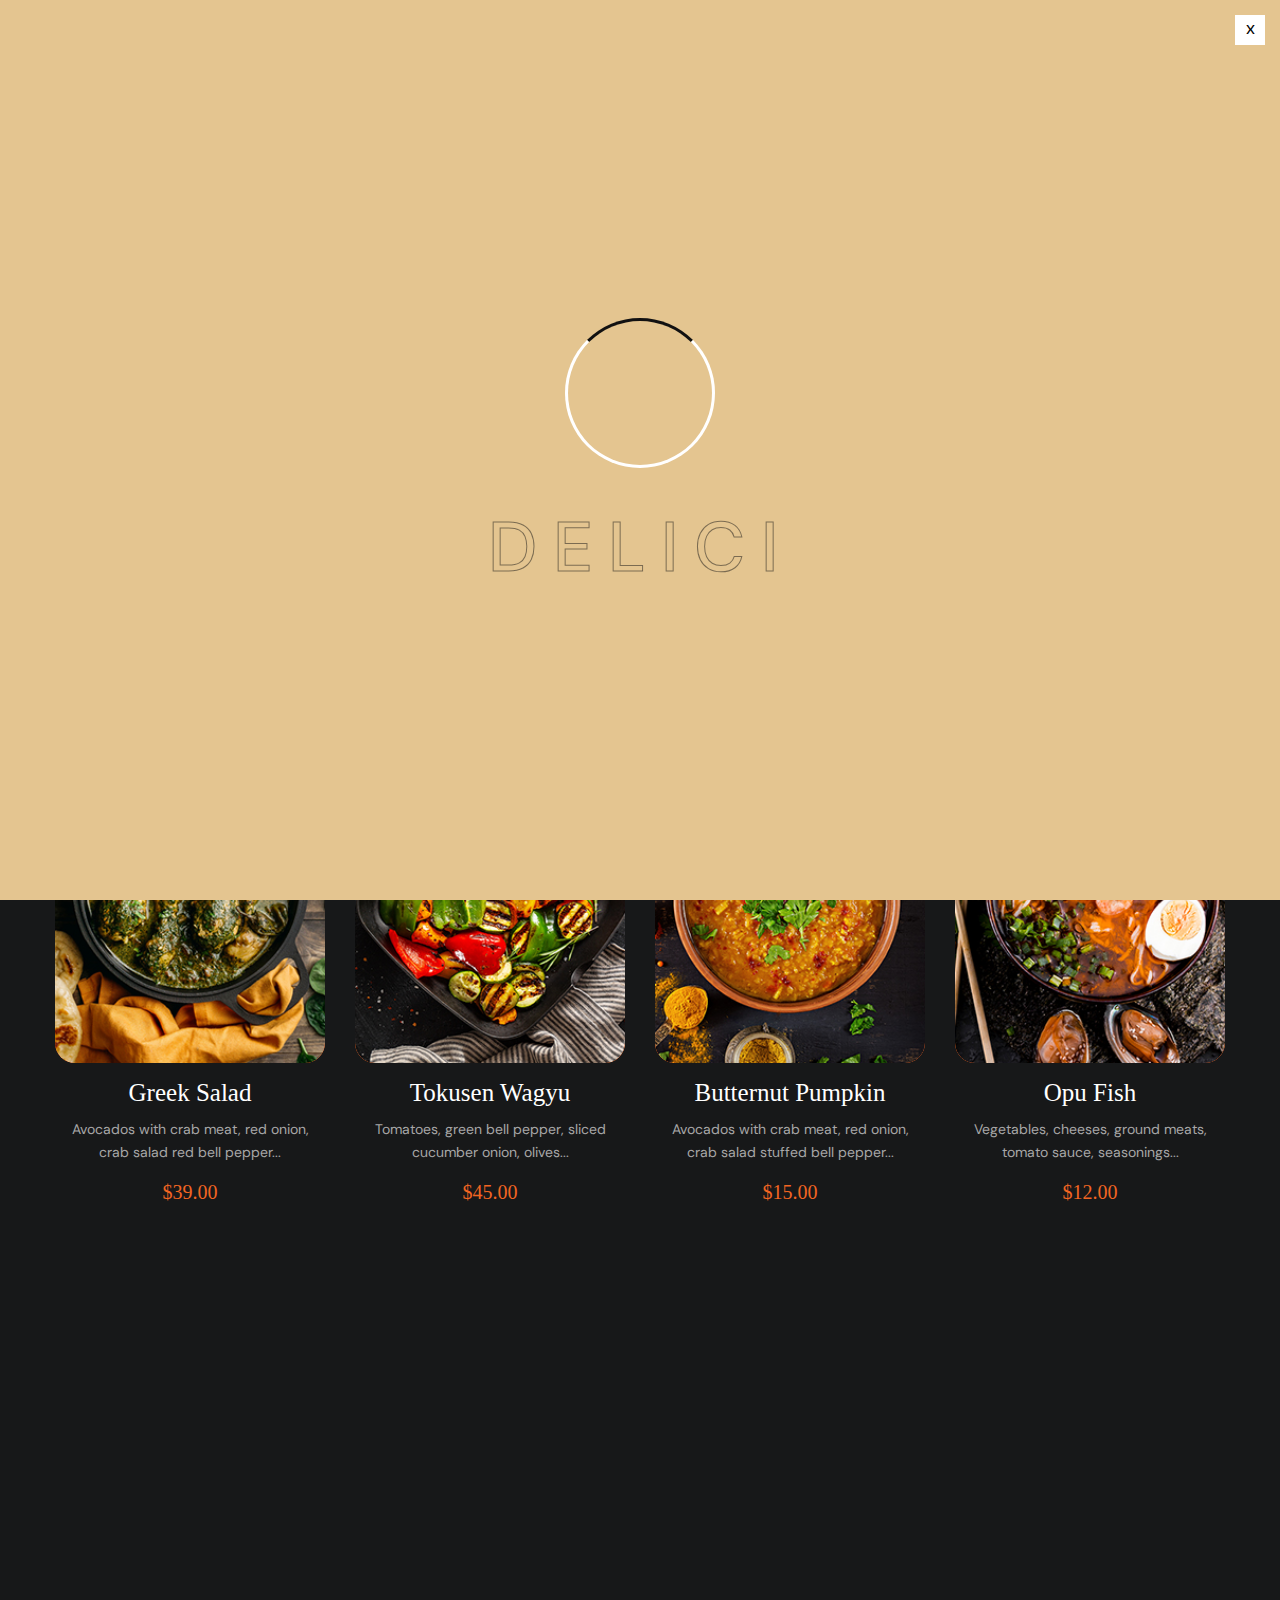
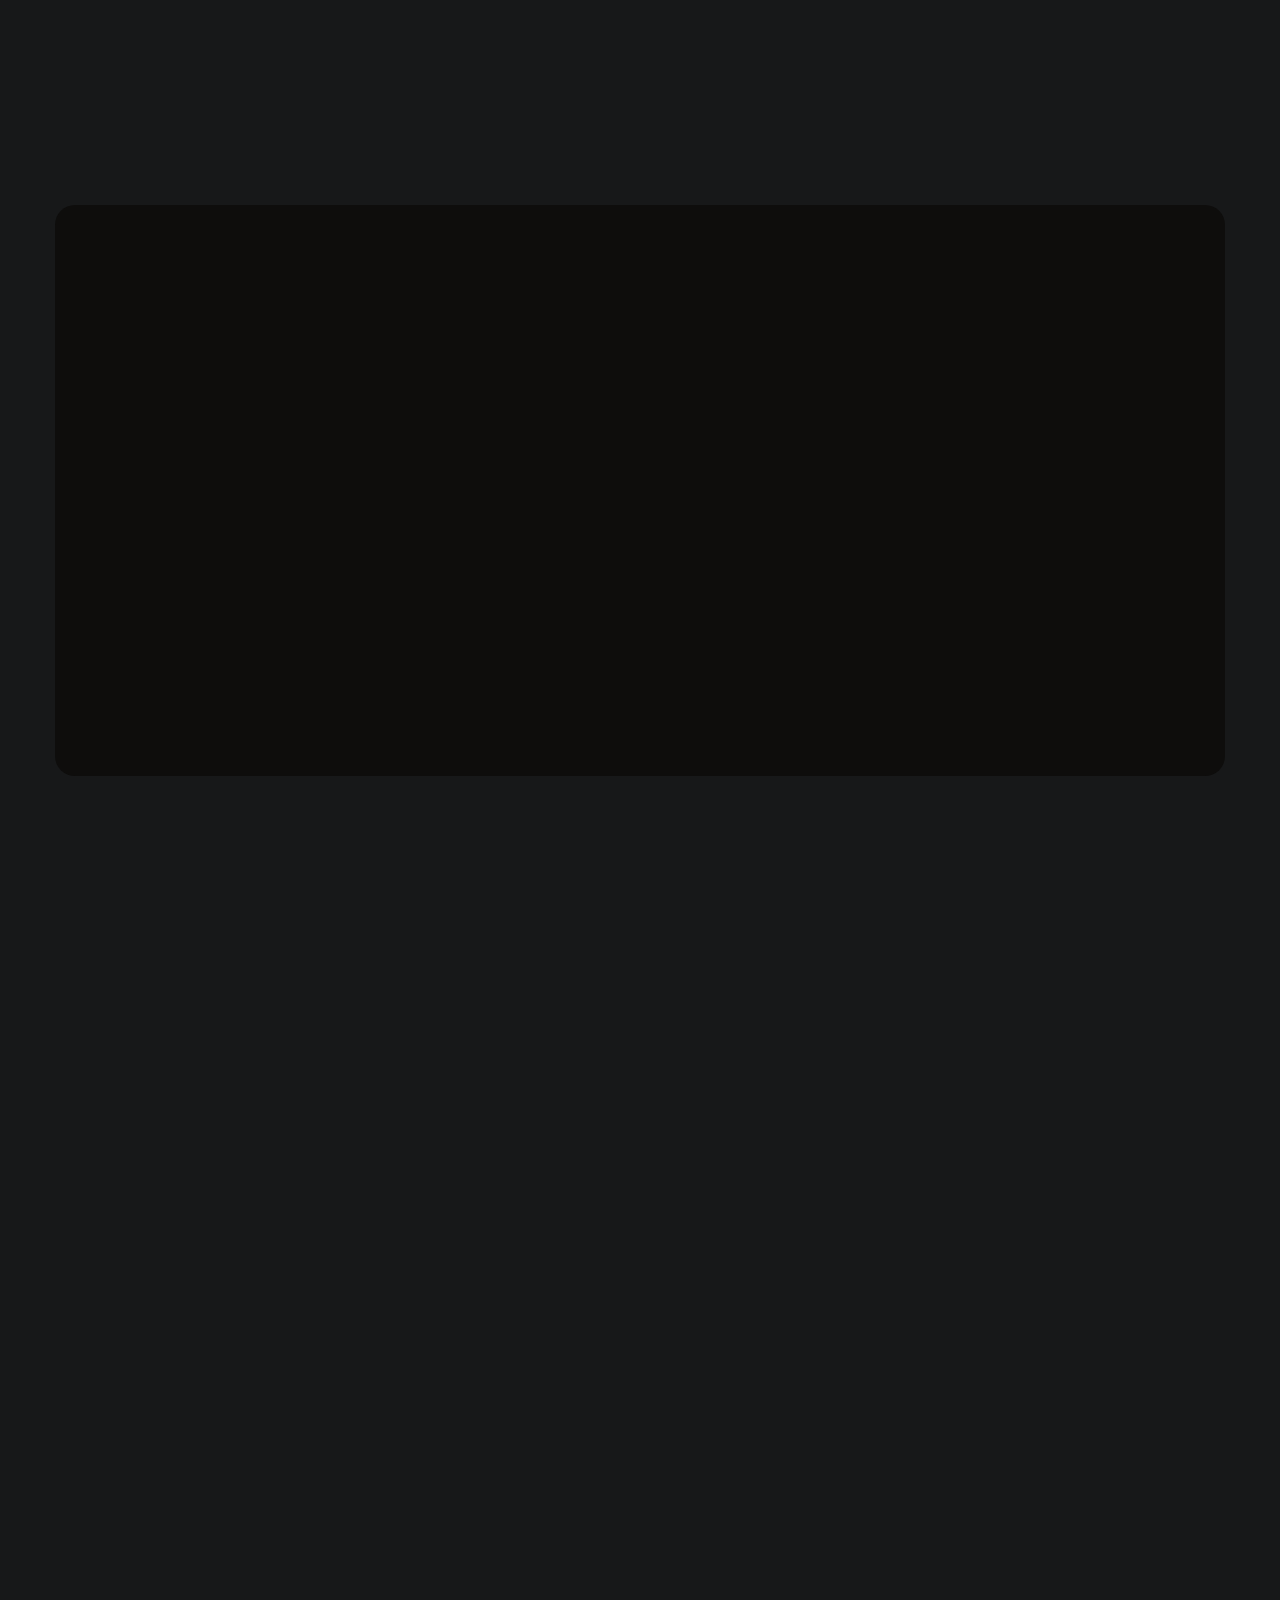
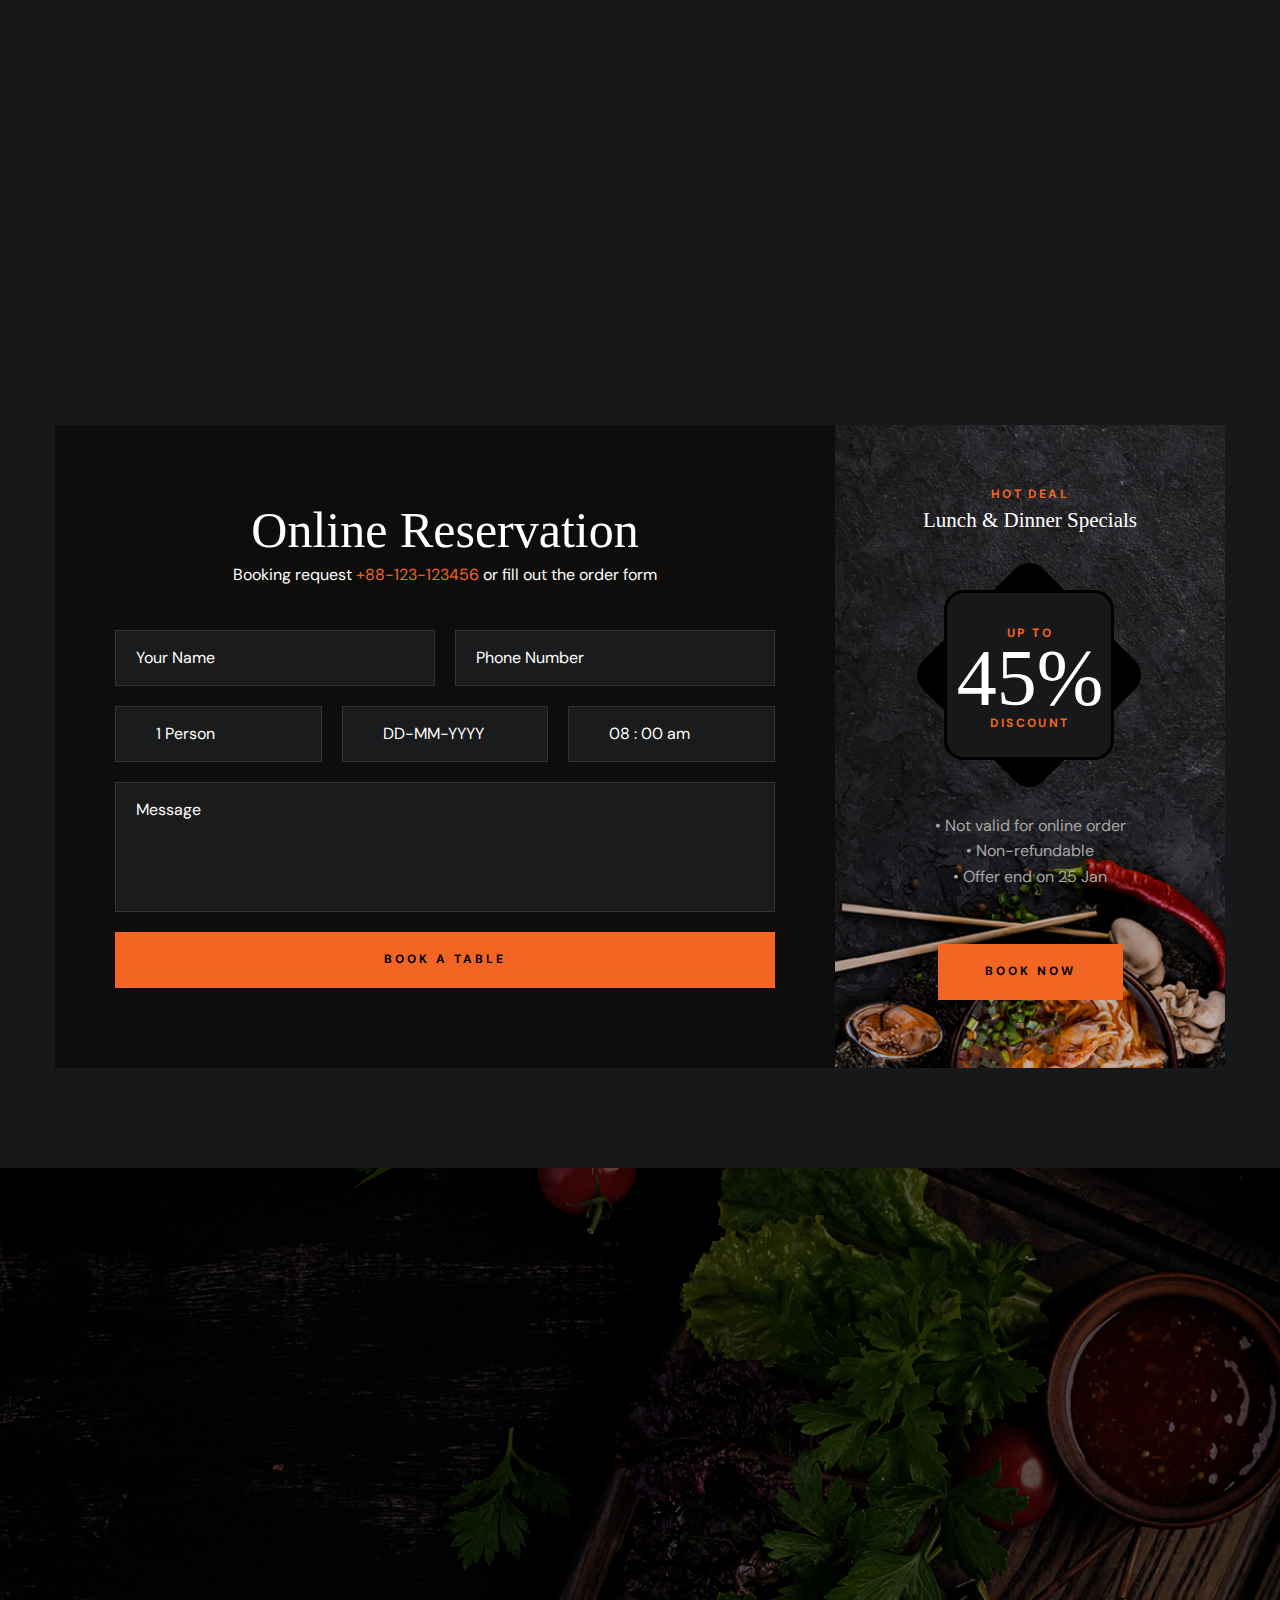
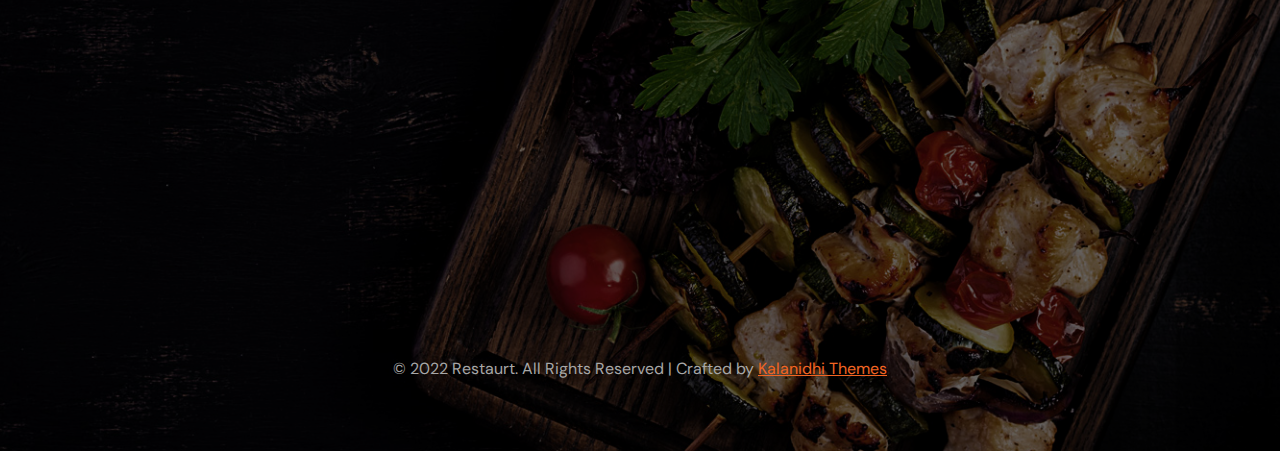
<file: menu-list-2.html>
<!DOCTYPE html>
<html lang="en">

<!-- Mirrored from kalanidhithemes.com/live-preview/landing-page/delici/all-demo/Delici-Defoult/menu-list-2.html by HTTrack Website Copier/3.x [XR&CO'2014], Wed, 08 Jan 2025 09:04:34 GMT -->
<head>
<meta charset="utf-8">
<title>Delici - Restaurants HTML Template - Menus List</title>
<!-- Stylesheets -->
<link href="css/bootstrap.css" rel="stylesheet">
<link href="css/style.css" rel="stylesheet">
<link rel="shortcut icon" href="images/favicon.png" type="image/x-icon">
<link rel="icon" href="images/favicon.png" type="image/x-icon">
<!-- Responsive -->
<meta http-equiv="X-UA-Compatible" content="IE=edge">
<meta name="viewport" content="width=device-width, initial-scale=1.0, maximum-scale=1.0, user-scalable=0">
<link href="css/responsive.css" rel="stylesheet">
<!--[if lt IE 9]><script src="https://cdnjs.cloudflare.com/ajax/libs/html5shiv/3.7.3/html5shiv.js"></script><![endif]--> 

</head>

<body>
  <div class="page-wrapper"> 
  
    <!-- Preloader -->
    <div class="loader-wrap">
        <div class="preloader">
            <div class="preloader-close">x</div>
            <div id="handle-preloader" class="handle-preloader">
                <div class="animation-preloader">
                    <div class="spinner"></div>
                    <div class="txt-loading">
                        <span data-text-preloader="D" class="letters-loading">
                            D
                        </span>
                        <span data-text-preloader="E" class="letters-loading">
                            E
                        </span>
                        <span data-text-preloader="L" class="letters-loading">
                            L
                        </span>
                        <span data-text-preloader="I" class="letters-loading">
                            I
                        </span>
                        <span data-text-preloader="C" class="letters-loading">
                            C
                        </span>
                        <span data-text-preloader="I" class="letters-loading">
                            I
                        </span>
                    </div>
                </div>  
            </div>
        </div>
    </div>
    <!-- Preloader End -->

    <!-- Main Header-->
    <header class="main-header">
        <div class="header-top">
            <div class="auto-container">
                <div class="inner clearfix">
                    <div class="top-left clearfix">
                        <ul class="top-info clearfix">
                            <li><i class="icon far fa-map-marker-alt"></i> Restaurant St, Delicious City, London 9578, UK</li>
                            <li><i class="icon far fa-clock"></i> Daily : 8.00 am to 10.00 pm</li>
                        </ul>
                    </div>
                    <div class="top-right clearfix">
                        <ul class="top-info clearfix">
                            <li><a href="tel:+11234567890"><i class="icon far fa-phone"></i> +1 123 456 7890</a></li>
                            <li><a href="mailto:booking@restaurant.com"><i class="icon far fa-envelope"></i> booking@restaurant.com</a></li>
                        </ul>
                    </div>
                </div>
            </div>
        </div>
        <!-- Header Upper -->
        <div class="header-upper">        
            <div class="auto-container">
                <!-- Main Box -->
                <div class="main-box clearfix">
                    <!--Logo-->
                    <div class="logo-box">
                         <div class="logo"><a href="index.html" title="Delici - Restaurants HTML Template"><img src="images/logo.png" alt="" title="Delici - Restaurants HTML Template"></a></div>
                    </div>

                    <div class="nav-box clearfix">
                        <!--Nav Outer-->
                        <div class="nav-outer clearfix">         
                            <nav class="main-menu">
                                <ul class="navigation clearfix">
                                    <li class=""><a href="index.html">Home</a>
                                    </li>
                                    <li class="current dropdown has-mega-menu"><a href="menu-list.html">Menus</a>
                                        <ul>
                                            <li>
                                                <div class="mega-menu">
                                                    <div class="menu-inner">
                                                        <div class="auto-container">
                                                            <div class="row clearfix">
                                                                <div class="menu-block col-lg-3 col-md-6 col-sm-6">
                                                                    <div class="image"><a href="menu-list-1.html"><img src="images/resource/menu-image-1.jpg" alt=""></a></div>
                                                                    <div class="title"><a href="menu-list-1.html">Menu list 1</a></div>
                                                                </div>
                                                                <div class="menu-block col-lg-3 col-md-6 col-sm-6">
                                                                    <div class="image"><a href="menu-list-2.html"><img src="images/resource/menu-image-2.jpg" alt=""></a></div>
                                                                    <div class="title"><a href="menu-list-2.html">Menu list 2</a></div>
                                                                </div>
                                                                <div class="menu-block col-lg-3 col-md-6 col-sm-6">
                                                                    <div class="image"><a href="menu-list-3.html"><img src="images/resource/menu-image-3.jpg" alt=""></a></div>
                                                                    <div class="title"><a href="menu-list-3.html">Menu list 3</a></div>
                                                                </div>
                                                                <div class="menu-block col-lg-3 col-md-6 col-sm-6">
                                                                    <div class="image"><a href="menu-list-4.html"><img src="images/resource/menu-image-4.jpg" alt=""></a></div>
                                                                    <div class="title"><a href="menu-list-4.html">Menu list 4</a></div>
                                                                </div>
                                                            </div>
                                                        </div>
                                                    </div>
                                                </div>
                                            </li>
                                        </ul>
                                    </li>
                                    <li><a href="about.html">About Us</a></li>
                                    <li><a href="our-chef.html">Our chefs</a></li>
                                    <li class="dropdown"><a href="#">Pages</a>
                                        <ul>
                                            <li><a href="#">Dropdown Menu 1</a></li>
                                            <li><a href="#">Dropdown Menu 2</a></li>
                                            <li><a href="#">Dropdown Menu 3</a></li>
                                            <li class="dropdown"><a href="#">Dropdown Menu 4</a>
                                                <ul>
                                                    <li><a href="#">Dropdown Menu level 2</a></li>
                                                    <li><a href="#">Dropdown Menu level 2</a></li>
                                                    <li><a href="#">Dropdown Menu Level 3</a></li>
                                                </ul>
                                            </li>
                                            <li><a href="#">Dropdown Lorem 5</a></li>
                                        </ul>
                                    </li>
                                    <li><a href="contact-us.html">Contact</a></li>
                                </ul>
                            </nav>
                            <!-- Main Menu End-->
                        </div>
                        <!--Nav Outer End-->

                        <div class="links-box clearfix">
                            <div class="link link-btn">
                                <a href="reservation-opentable.html" class="theme-btn btn-style-one clearfix">
                                    <span class="btn-wrap">
                                        <span class="text-one">find a table</span>
                                        <span class="text-two">find a table</span>
                                    </span>
                                </a>
                            </div>
                            <div class="link info-toggler">
                                <button class="info-btn">
                                    <span class="hamburger">
                                        <span class="top-bun"></span>
                                        <span class="meat"></span>
                                        <span class="bottom-bun"></span>
                                    </span>
                                </button>
                            </div>
                        </div>

                        <!-- Hidden Nav Toggler -->
                        <div class="nav-toggler">
                            <button class="hidden-bar-opener">
                                <span class="hamburger">
                                    <span class="top-bun"></span>
                                    <span class="meat"></span>
                                    <span class="bottom-bun"></span>
                                </span>
                            </button>
                        </div>

                    </div>

                </div>
            </div>
        </div>
    </header>
    <!--End Main Header -->

    
    <!--Menu Backdrop-->
    <div class="menu-backdrop"></div>

    <!-- Hidden Navigation Bar -->
    <section class="hidden-bar">
        <!-- Hidden Bar Wrapper -->
        <div class="inner-box">
            <div class="cross-icon hidden-bar-closer"><span class="far fa-close"></span></div>
            <div class="logo-box"><a href="index.html" title="Delici - Restaurants HTML Template"><img src="images/resource/sidebar-logo.png" alt="" title="Delici - Restaurants HTML Template"></a></div>
            
            <!-- .Side-menu -->
            <div class="side-menu">
                 <ul class="navigation clearfix">
                    <li class=""><a href="index.html">Home</a>
                    </li>
                    <li class="current dropdown"><a href="menu-list.html">Menus</a>
                        <ul>
                            <li><a href="menu-list-1.html">Menu List 1</a></li>
                            <li><a href="menu-list-2.html">Menu List 2</a></li>
                            <li><a href="menu-list-3.html">Menu List 3</a></li>
                            <li><a href="menu-list-4.html">Menu List 4</a></li>
                        </ul>
                    </li>
                    <li><a href="about.html">About Us</a></li>
                    <li><a href="our-chef.html">Our chefs</a></li>
                    <li class="dropdown"><a href="#">Pages</a>
                        <ul>
                            <li><a href="#">Dropdown Menu 1</a></li>
                            <li><a href="#">Dropdown Menu 2</a></li>
                            <li><a href="#">Dropdown Menu 3</a></li>
                            <li class="dropdown"><a href="#">Dropdown Menu 4</a>
                                <ul>
                                    <li><a href="#">Dropdown Menu level 2</a></li>
                                    <li><a href="#">Dropdown Menu level 2</a></li>
                                    <li><a href="#">Dropdown Menu Level 3</a></li>
                                </ul>
                            </li>
                            <li><a href="#">Dropdown Lorem 5</a></li>
                        </ul>
                    </li>
                    <li><a href="contact-us.html">Contact</a></li>
                </ul>
            </div><!-- /.Side-menu -->
            
            <h2>Visit Us</h2>
            <ul class="info">
                <li>Restaurant St, Delicious City, <br>London 9578, UK</li>
                <li>Open: 9.30 am - 2.30pm</li>
                <li><a href="mailto:booking@domainame.com">booking@domainame.com</a></li>
            </ul>
            <div class="separator"><span></span></div>
            <div class="booking-info">
                <div class="bk-title">Booking request</div>
                <div class="bk-no"><a href="tel:+88-123-123456">+88-123-123456</a></div>
            </div>
        
        </div><!-- / Hidden Bar Wrapper -->
    </section>
    <!-- / Hidden Bar -->

    <!--Info Back Drop-->
    <div class="info-back-drop"></div>
    
    <!-- Hidden Bar -->
    <section class="info-bar">
        <div class="inner-box">
            <div class="cross-icon"><span class="far fa-close"></span></div>
            <div class="logo-box"><a href="index.html" title="Delici - Restaurants HTML Template"><img src="images/resource/sidebar-logo.png" alt="" title="Delici - Restaurants HTML Template"></a></div>
            <div class="image-box"><img src="images/resource/sidebar-image.jpg" alt="" title=""></div>

            <h2>Visit Us</h2>
            <ul class="info">
                <li>Restaurant St, Delicious City, <br>London 9578, UK</li>
                <li>Open: 9.30 am - 2.30pm</li>
                <li><a href="mailto:booking@domainame.com">booking@domainame.com</a></li>
            </ul>
            <div class="separator"><span></span></div>
            <div class="booking-info">
                <div class="bk-title">Booking request</div>
                <div class="bk-no"><a href="tel:+88-123-123456">+88-123-123456</a></div>
            </div>
        </div>
    </section>
    <!--End Hidden Bar -->

    <!-- Inner Banner Section -->
    <section class="inner-banner">
        <div class="image-layer" style="background-image: url(images/background/banner-image-2.jpg);"></div>
        <div class="auto-container">
            <div class="inner">
                <div class="subtitle"><span>delicious & amazing</span></div>
                <div class="pattern-image"><img src="images/icons/separator.svg" alt="" title=""></div>
                <h1><span>Our Menu 2</span></h1>
            </div>
        </div>
    </section>
    <!--End Banner Section -->

    <!--Special Offer Section-->
    <section class="special-offer-two">
        <div class="left-bg"><img src="images/background/bg-20.png" alt="" title=""></div>
        <div class="right-bg"><img src="images/background/bg-19.png" alt="" title=""></div>
        <div class="auto-container">
            <div class="title-box centered">
                <div class="subtitle"><span>special offer</span></div>
                <div class="pattern-image"><img src="images/icons/separator.svg" alt="" title=""></div>
                <h2>Best Special Menu</h2>
            </div>
            <div class="row clearfix">
                <!--Item-->
                <div class="offer-block-three col-xl-3 col-lg-4 col-md-6 col-sm-12">
                    <div class="inner-box wow fadeInUp" data-wow-duration="1500ms" data-wow-delay="0ms">
                        <div class="image"><a href="#"><img src="images/resource/menu-image-11.jpg" alt=""></a></div>
                        <h4><a href="menu-list.html">Greek Salad</a></h4>
                        <div class="text desc">Avocados with crab meat, red onion, crab salad red bell pepper...</div>
                        <div class="price">$39.00</div>
                    </div>
                </div>

                <!--Item-->
                <div class="offer-block-three col-xl-3 col-lg-4 col-md-6 col-sm-12">
                    <div class="inner-box wow fadeInUp" data-wow-duration="1500ms" data-wow-delay="200ms">
                        <div class="image"><a href="#"><img src="images/resource/menu-image-12.jpg" alt=""></a></div>
                        <h4><a href="menu-list.html">Tokusen Wagyu</a></h4>
                        <div class="text desc">Tomatoes, green bell pepper, sliced cucumber onion, olives...</div>
                        <div class="price">$45.00</div>
                    </div>
                </div>

                <!--Item-->
                <div class="offer-block-three col-xl-3 col-lg-4 col-md-6 col-sm-12">
                    <div class="inner-box wow fadeInUp" data-wow-duration="1500ms" data-wow-delay="400ms">
                        <div class="image"><a href="#"><img src="images/resource/menu-image-13.jpg" alt=""></a></div>
                        <h4><a href="menu-list.html">Butternut Pumpkin</a></h4>
                        <div class="text desc">Avocados with crab meat, red onion, crab salad stuffed bell pepper...</div>
                        <div class="price">$15.00</div>
                    </div>
                </div>

                <!--Item-->
                <div class="offer-block-three col-xl-3 col-lg-4 col-md-6 col-sm-12">
                    <div class="inner-box wow fadeInUp" data-wow-duration="1500ms" data-wow-delay="600ms">
                        <div class="image"><a href="#"><img src="images/resource/menu-image-14.jpg" alt=""></a></div>
                        <h4><a href="menu-list.html">Opu Fish</a></h4>
                        <div class="text desc">Vegetables, cheeses, ground meats, tomato sauce, seasonings...</div>
                        <div class="price">$12.00</div>
                    </div>
                </div>

                <!--Item-->
                <div class="offer-block-three col-xl-3 col-lg-4 col-md-6 col-sm-12">
                    <div class="inner-box wow fadeInUp" data-wow-duration="1500ms" data-wow-delay="0ms">
                        <div class="image"><a href="#"><img src="images/resource/menu-image-15.jpg" alt=""></a></div>
                        <h4><a href="menu-list.html">Greek Salad</a></h4>
                        <div class="text desc">Avocados with crab meat, red onion, crab salad red bell pepper...</div>
                        <div class="price">$39.00</div>
                    </div>
                </div>

                <!--Item-->
                <div class="offer-block-three col-xl-3 col-lg-4 col-md-6 col-sm-12">
                    <div class="inner-box wow fadeInUp" data-wow-duration="1500ms" data-wow-delay="200ms">
                        <div class="image"><a href="#"><img src="images/resource/menu-image-16.jpg" alt=""></a></div>
                        <h4><a href="menu-list.html">Tokusen Wagyu</a></h4>
                        <div class="text desc">Tomatoes, green bell pepper, sliced cucumber onion, olives...</div>
                        <div class="price">$45.00</div>
                    </div>
                </div>

                <!--Item-->
                <div class="offer-block-three col-xl-3 col-lg-4 col-md-6 col-sm-12">
                    <div class="inner-box wow fadeInUp" data-wow-duration="1500ms" data-wow-delay="400ms">
                        <div class="image"><a href="#"><img src="images/resource/menu-image-17.jpg" alt=""></a></div>
                        <h4><a href="menu-list.html">Butternut Pumpkin</a></h4>
                        <div class="text desc">Avocados with crab meat, red onion, crab salad stuffed bell pepper...</div>
                        <div class="price">$15.00</div>
                    </div>
                </div>

                <!--Item-->
                <div class="offer-block-three col-xl-3 col-lg-4 col-md-6 col-sm-12">
                    <div class="inner-box wow fadeInUp" data-wow-duration="1500ms" data-wow-delay="600ms">
                        <div class="image"><a href="#"><img src="images/resource/menu-image-18.jpg" alt=""></a></div>
                        <h4><a href="menu-list.html">Opu Fish</a></h4>
                        <div class="text desc">Vegetables, cheeses, ground meats, tomato sauce, seasonings...</div>
                        <div class="price">$12.00</div>
                    </div>
                </div>

            </div>
        </div>
    </section>

    <!--Chef Selection Section-->
    <section class="chef-selection">
        <div class="auto-container">
            <div class="outer-container">
                <div class="row clearfix">
                    <!--Col-->
                    <div class="image-col col-xl-6 col-lg-6 col-md-12 col-sm-12">
                        <div class="inner wow fadeInLeft" data-wow-duration="1500ms" data-wow-delay="0ms">
                            <div class="image-layer" style="background-image: url(images/background/image-8.jpg);"></div>
                            <div class="image"><img src="images/background/image-8.jpg" alt=""></div>
                        </div>
                    </div>
                    <!--Col-->
                    <div class="content-col col-xl-6 col-lg-6 col-md-12 col-sm-12">
                        <div class="inner wow fadeInRight" data-wow-duration="1500ms" data-wow-delay="0ms">
                            <div class="title-box">
                                <span class="badge-icon"><img src="images/resource/badge-2.png" alt="" title=""></span>
                                <div class="subtitle"><span>chef selection</span></div>
                                <div class="pattern-image"><img src="images/icons/separator.svg" alt="" title=""></div>
                                <h3>Lobster Tortellini</h3>
                                <div class="text">Lorem Ipsum is simply dummy text of the printingand typesetting industry lorem Ipsum has been the industrys standard dummy text ever since.</div>
                            </div>
                            <div class="price"><span class="old">$40.00</span> <span class="new">$20.00</span></div>
                        </div>
                    </div>

                </div>
            </div>
        </div>
    </section>

    <!--Special Offer Section-->
    <section class="special-offer-two">
        <div class="right-bg"><img src="images/background/bg-24.png" alt="" title=""></div>
        <div class="auto-container">
            <div class="row clearfix">
                <!--Item-->
                <div class="offer-block-three col-xl-3 col-lg-4 col-md-6 col-sm-12">
                    <div class="inner-box wow fadeInUp" data-wow-duration="1500ms" data-wow-delay="0ms">
                        <div class="image"><a href="#"><img src="images/resource/menu-image-11.jpg" alt=""></a></div>
                        <h4><a href="menu-list.html">Greek Salad</a></h4>
                        <div class="text desc">Avocados with crab meat, red onion, crab salad red bell pepper...</div>
                        <div class="price">$39.00</div>
                    </div>
                </div>

                <!--Item-->
                <div class="offer-block-three col-xl-3 col-lg-4 col-md-6 col-sm-12">
                    <div class="inner-box wow fadeInUp" data-wow-duration="1500ms" data-wow-delay="200ms">
                        <div class="image"><a href="#"><img src="images/resource/menu-image-12.jpg" alt=""></a></div>
                        <h4><a href="menu-list.html">Tokusen Wagyu</a></h4>
                        <div class="text desc">Tomatoes, green bell pepper, sliced cucumber onion, olives...</div>
                        <div class="price">$45.00</div>
                    </div>
                </div>

                <!--Item-->
                <div class="offer-block-three col-xl-3 col-lg-4 col-md-6 col-sm-12">
                    <div class="inner-box wow fadeInUp" data-wow-duration="1500ms" data-wow-delay="400ms">
                        <div class="image"><a href="#"><img src="images/resource/menu-image-13.jpg" alt=""></a></div>
                        <h4><a href="menu-list.html">Butternut Pumpkin</a></h4>
                        <div class="text desc">Avocados with crab meat, red onion, crab salad stuffed bell pepper...</div>
                        <div class="price">$15.00</div>
                    </div>
                </div>

                <!--Item-->
                <div class="offer-block-three col-xl-3 col-lg-4 col-md-6 col-sm-12">
                    <div class="inner-box wow fadeInUp" data-wow-duration="1500ms" data-wow-delay="600ms">
                        <div class="image"><a href="#"><img src="images/resource/menu-image-14.jpg" alt=""></a></div>
                        <h4><a href="menu-list.html">Opu Fish</a></h4>
                        <div class="text desc">Vegetables, cheeses, ground meats, tomato sauce, seasonings...</div>
                        <div class="price">$12.00</div>
                    </div>
                </div>

                <!--Item-->
                <div class="offer-block-three col-xl-3 col-lg-4 col-md-6 col-sm-12">
                    <div class="inner-box wow fadeInUp" data-wow-duration="1500ms" data-wow-delay="0ms">
                        <div class="image"><a href="#"><img src="images/resource/menu-image-15.jpg" alt=""></a></div>
                        <h4><a href="menu-list.html">Greek Salad</a></h4>
                        <div class="text desc">Avocados with crab meat, red onion, crab salad red bell pepper...</div>
                        <div class="price">$39.00</div>
                    </div>
                </div>

                <!--Item-->
                <div class="offer-block-three col-xl-3 col-lg-4 col-md-6 col-sm-12">
                    <div class="inner-box wow fadeInUp" data-wow-duration="1500ms" data-wow-delay="200ms">
                        <div class="image"><a href="#"><img src="images/resource/menu-image-16.jpg" alt=""></a></div>
                        <h4><a href="menu-list.html">Tokusen Wagyu</a></h4>
                        <div class="text desc">Tomatoes, green bell pepper, sliced cucumber onion, olives...</div>
                        <div class="price">$45.00</div>
                    </div>
                </div>

                <!--Item-->
                <div class="offer-block-three col-xl-3 col-lg-4 col-md-6 col-sm-12">
                    <div class="inner-box wow fadeInUp" data-wow-duration="1500ms" data-wow-delay="400ms">
                        <div class="image"><a href="#"><img src="images/resource/menu-image-17.jpg" alt=""></a></div>
                        <h4><a href="menu-list.html">Butternut Pumpkin</a></h4>
                        <div class="text desc">Avocados with crab meat, red onion, crab salad stuffed bell pepper...</div>
                        <div class="price">$15.00</div>
                    </div>
                </div>

                <!--Item-->
                <div class="offer-block-three col-xl-3 col-lg-4 col-md-6 col-sm-12">
                    <div class="inner-box wow fadeInUp" data-wow-duration="1500ms" data-wow-delay="600ms">
                        <div class="image"><a href="#"><img src="images/resource/menu-image-18.jpg" alt=""></a></div>
                        <h4><a href="menu-list.html">Opu Fish</a></h4>
                        <div class="text desc">Vegetables, cheeses, ground meats, tomato sauce, seasonings...</div>
                        <div class="price">$12.00</div>
                    </div>
                </div>

            </div>
        </div>
    </section>

    <!--Reservation Section-->
    <section class="reserve-section style-two">
        <div class="image-layer" style="background-image: url(images/background/image-10.jpg);"></div>
        <div class="auto-container">
            <div class="outer-box">
                <div class="row clearfix">
                    <div class="reserv-col col-lg-8 col-md-12 col-sm-12">
                        <div class="inner">
                            <div class="title">
                                <h2>Online Reservation</h2>
                                <div class="request-info">Booking request <a href="#">+88-123-123456</a> or fill out the order form</div>
                            </div>
                            <div class="default-form reservation-form">
                                <form method="post" action="https://kalanidhithemes.com/live-preview/landing-page/delici/all-demo/Delici-Defoult/index.html">
                                    <div class="row clearfix">
                                        <div class="form-group col-lg-6 col-md-6 col-sm-12">
                                            <div class="field-inner">
                                                <input type="text" name="fieldname" value="" placeholder="Your Name" required>
                                            </div>
                                        </div>
                                        <div class="form-group col-lg-6 col-md-6 col-sm-12">
                                            <div class="field-inner">
                                                <input type="text" name="fieldname" value="" placeholder="Phone Number" required>
                                            </div>
                                        </div>
                                        <div class="form-group col-lg-4 col-md-6 col-sm-12">
                                            <div class="field-inner">
                                                <span class="alt-icon far fa-user"></span>
                                                <select class="l-icon">
                                                    <option>1 Person</option>
                                                    <option>2 Person</option>
                                                    <option>3 Person</option>
                                                    <option>4 Person</option>
                                                    <option>5 Person</option>
                                                    <option>6 Person</option>
                                                    <option>7 Person</option>
                                                </select>
                                                <span class="arrow-icon far fa-angle-down"></span>
                                            </div>
                                        </div>
                                        <div class="form-group col-lg-4 col-md-6 col-sm-12">
                                            <div class="field-inner">
                                                <span class="alt-icon far fa-calendar"></span>
                                                <input class="l-icon datepicker" type="text" name="fieldname" value="" placeholder="DD-MM-YYYY" required readonly>
                                                <span class="arrow-icon far fa-angle-down"></span>
                                            </div>
                                        </div>
                                        <div class="form-group col-lg-4 col-md-12 col-sm-12">
                                            <div class="field-inner">
                                                <span class="alt-icon far fa-clock"></span>
                                                <select class="l-icon">
                                                    <option>08 : 00 am</option>
                                                    <option>09 : 00 am</option>
                                                    <option>10 : 00 am</option>
                                                    <option>11 : 00 am</option>
                                                    <option>12 : 00 pm</option>
                                                    <option>01 : 00 pm</option>
                                                    <option>02 : 00 pm</option>
                                                    <option>03 : 00 pm</option>
                                                    <option>04 : 00 pm</option>
                                                    <option>05 : 00 pm</option>
                                                    <option>06 : 00 pm</option>
                                                    <option>07 : 00 pm</option>
                                                    <option>08 : 00 pm</option>
                                                    <option>09 : 00 pm</option>
                                                    <option>10 : 00 pm</option>
                                                </select>
                                                <span class="arrow-icon far fa-angle-down"></span>
                                            </div>
                                        </div>
                                        <div class="form-group col-lg-12 col-md-12 col-sm-12">
                                            <div class="field-inner">
                                                <textarea name="fieldname" placeholder="Message" required></textarea>
                                            </div>
                                        </div>
                                        <div class="form-group col-lg-12 col-md-12 col-sm-12">
                                            <div class="field-inner">
                                                <button type="submit" class="theme-btn btn-style-one clearfix">
                                                    <span class="btn-wrap">
                                                        <span class="text-one">book a table</span>
                                                        <span class="text-two">book a table</span>
                                                    </span>
                                                </button>
                                            </div>
                                        </div>
                                    </div>
                                </form>
                            </div>
                        </div>
                    </div>
                    <div class="info-col col-lg-4 col-md-12 col-sm-12">
                        <div class="inner">
                            <div class="img-layer" style="background-image: url(images/background/image-11.jpg);"></div>
                            <div class="title">
                                <div class="subtitle">hot deal</div>
                                <h5>Lunch & Dinner Specials</h5>
                            </div>
                            <div class="data">
                                <div class="discount-info">
                                    <div class="s-ttl">up to</div>
                                    <div class="num">45%</div>
                                    <div class="s-ttl">discount</div>
                                </div>
                                <div class="instruction">
                                    • Not valid for online order <br>
                                    • Non-refundable <br>
                                    • Offer end on 25 Jan <br>
                                </div>
                                <div class="link-box">
                                    <a href="reservation-opentable.html" class="theme-btn btn-style-one clearfix">
                                        <span class="btn-wrap">
                                            <span class="text-one">book now</span>
                                            <span class="text-two">book now</span>
                                        </span>
                                    </a>
                                </div>
                            </div>
                        </div>
                    </div>
                </div>

            </div>
        </div>
    </section>

    <!--Main Footer-->
    <footer class="main-footer">
        <div class="image-layer" style="background-image: url(images/background/image-4.jpg);"></div>
        <div class="upper-section">
            <div class="auto-container">
                <div class="row clearfix">
                    <!--Footer Col-->
                    <div class="footer-col info-col col-lg-6 col-md-12 col-sm-12">
                        <div class="inner wow fadeInUp" data-wow-delay="0ms" data-wow-duration="1500ms">
                            <div class="content">
                                <div class="logo"><a href="index.html" title="Delici - Restaurants HTML Template"><img src="images/logo.png" alt="" title="Delici - Restaurants HTML Template"></a></div>
                                <div class="info">
                                    <ul>
                                        <li>Restaurant St, Delicious City, London 9578, UK</li>
                                        <li><a href="mailto:booking@domainname.com">booking@domainname.com</a></li>
                                        <li><a href="tel:+88-123-123456">Booking Request : +88-123-123456</a></li>
                                        <li>Open : 09:00 am - 01:00 pm</li>
                                    </ul>
                                </div>
                                <div class="separator"><span></span><span></span><span></span></div>
                                <div class="newsletter">
                                    <h3>Get News & Offers</h3>
                                    <div class="text">Subscribe us & Get <span>25% Off.</span></div>
                                    <div class="newsletter-form">
                                        <form method="post" action="https://kalanidhithemes.com/live-preview/landing-page/delici/all-demo/Delici-Defoult/index.html">
                                            <div class="form-group">
                                                <span class="alt-icon far fa-envelope"></span>
                                                <input type="email" name="email" value="" placeholder="Your email" required>
                                                <button type="submit" class="theme-btn btn-style-one clearfix">
                                                    <span class="btn-wrap">
                                                        <span class="text-one">subscribe</span>
                                                        <span class="text-two">subscribe</span>
                                                    </span>
                                                </button>
                                            </div>
                                        </form>
                                    </div>
                                </div>
                            </div>
                        </div>
                    </div>
                    <!--Footer Col-->
                    <div class="footer-col links-col col-lg-3 col-md-6 col-sm-12">
                        <div class="inner wow fadeInLeft" data-wow-delay="0ms" data-wow-duration="1500ms">
                            <ul class="links">
                                <li><a href="home.html">Home</a></li>
                                <li><a href="menu-list-1.html">Menus</a></li>
                                <li><a href="about.html">About us</a></li>
                                <li><a href="our-chef.html">Our chefs</a></li>
                                <li><a href="contact-us.html">Contact</a></li>
                            </ul>
                        </div>
                    </div>
                    <!--Footer Col-->
                    <div class="footer-col links-col last col-lg-3 col-md-6 col-sm-12">
                        <div class="inner wow fadeInRight" data-wow-delay="0ms" data-wow-duration="1500ms">
                            <ul class="links">
                                <li><a href="#">facebook</a></li>
                                <li><a href="#">instagram</a></li>
                                <li><a href="#">Twitter</a></li>
                                <li><a href="#">Youtube</a></li>
                                <li><a href="#">Google map</a></li>
                            </ul>
                        </div>
                    </div>
                </div>
            </div>
        </div>
        <div class="footer-bottom">
            <div class="auto-container">
                <div class="copyright">&copy; 2022 Restaurt. All Rights Reserved   |    Crafted by <a href="https://themeforest.net/user/kalanidhithemes" target="blank">Kalanidhi Themes</a></div>
            </div>
        </div>
    </footer>

</div>
<!--End pagewrapper--> 

<!--Scroll to top-->
<div class="scroll-to-top scroll-to-target" data-target="html"><span class="icon fa fa-angle-up"></span></div>

<script src="js/jquery.js"></script>
<script src="js/popper.min.js"></script>
<script src="js/bootstrap.min.js"></script>
<script src="js/jquery-ui.js"></script>
<script src="js/jquery.fancybox.js"></script>
<script src="js/swiper.js"></script>
<script src="js/owl.js"></script>
<script src="js/appear.js"></script>
<script src="js/wow.js"></script>
<script src="js/custom-script.js"></script>
</body>

<!-- Mirrored from kalanidhithemes.com/live-preview/landing-page/delici/all-demo/Delici-Defoult/menu-list-2.html by HTTrack Website Copier/3.x [XR&CO'2014], Wed, 08 Jan 2025 09:04:42 GMT -->
</html>
</file>
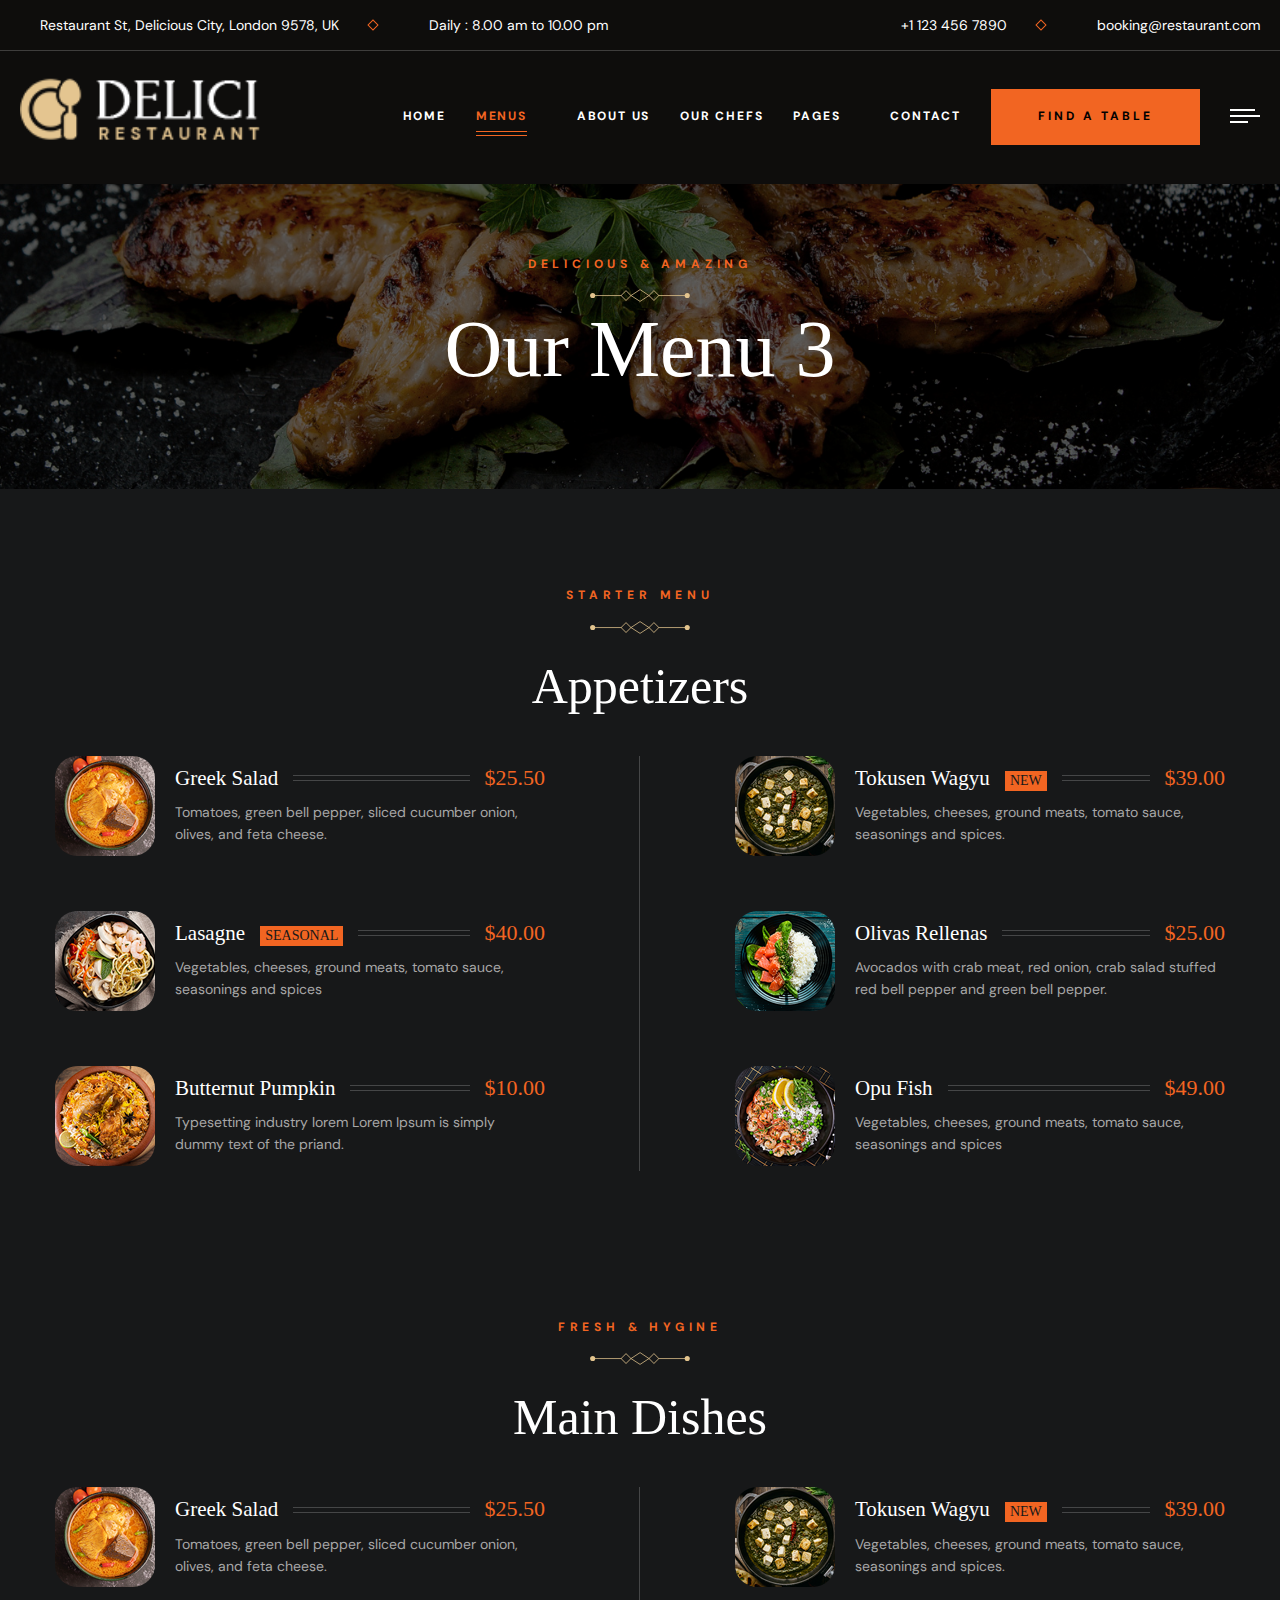
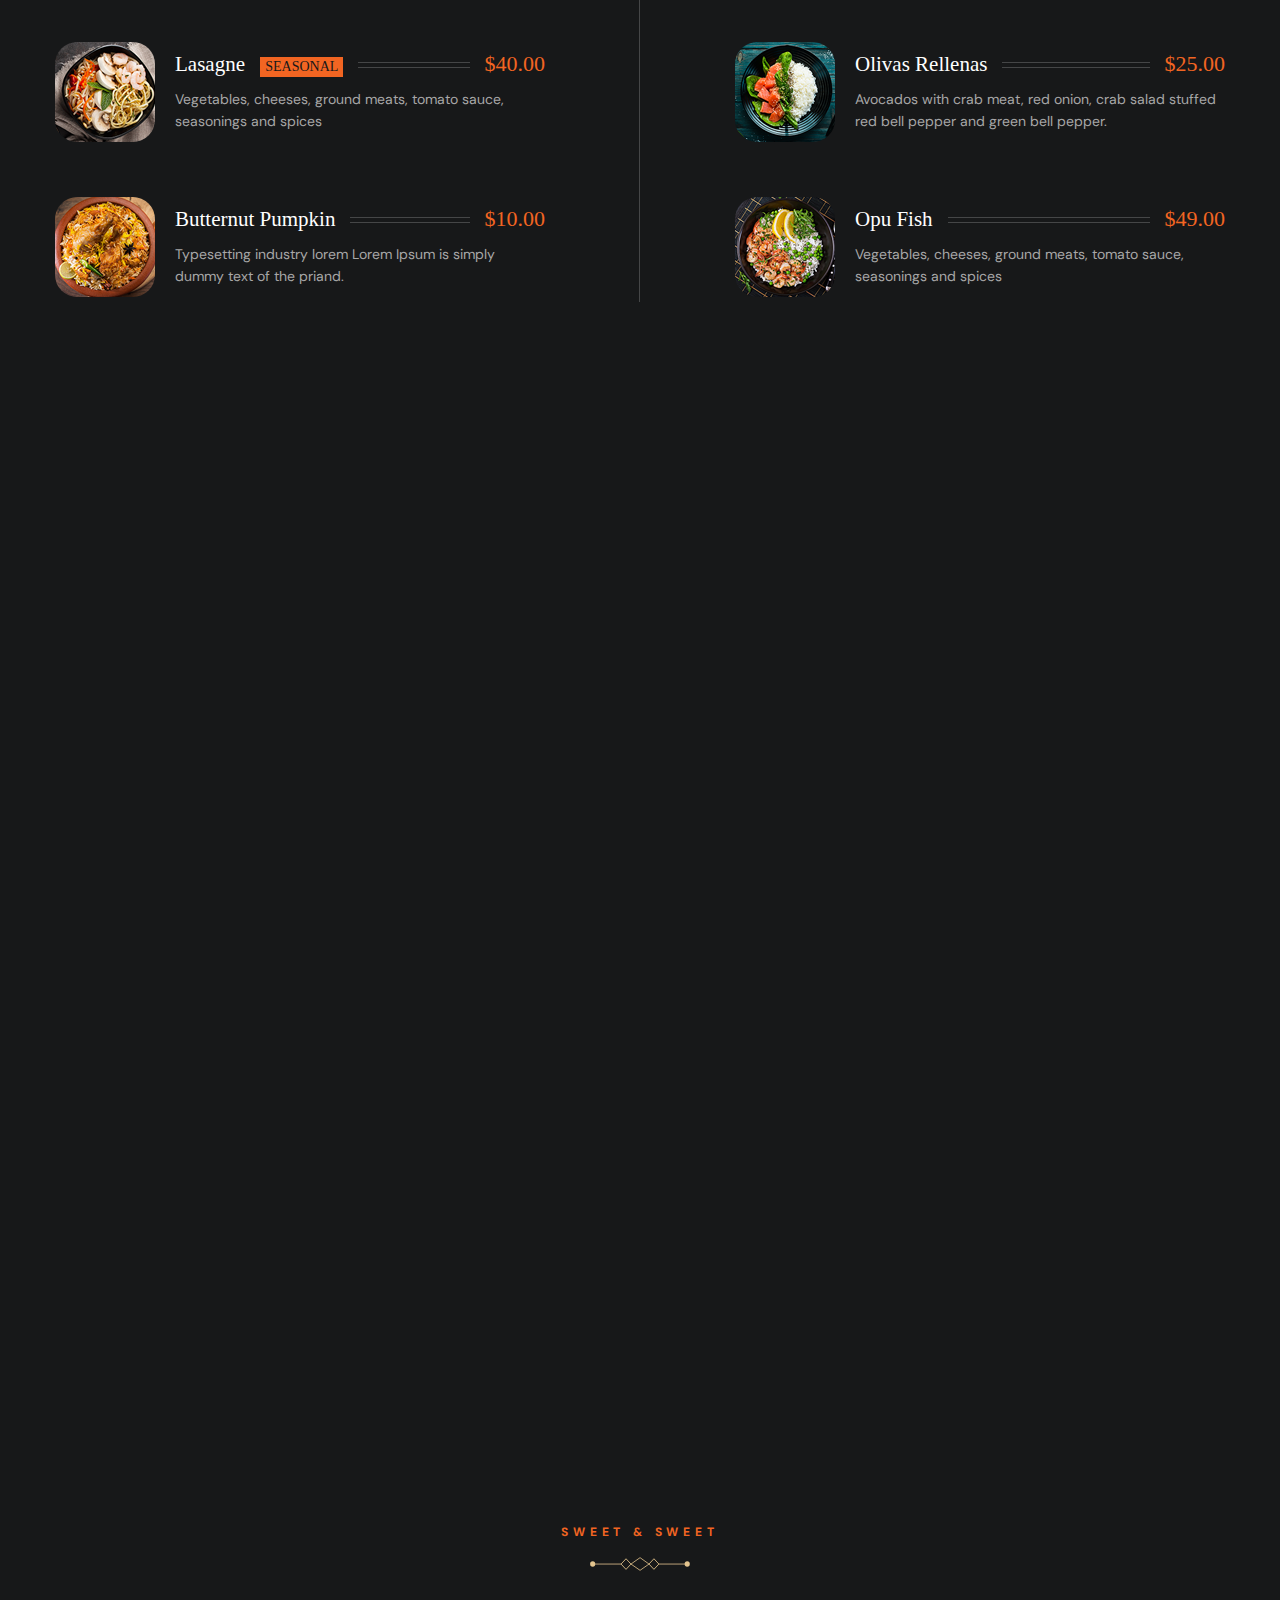
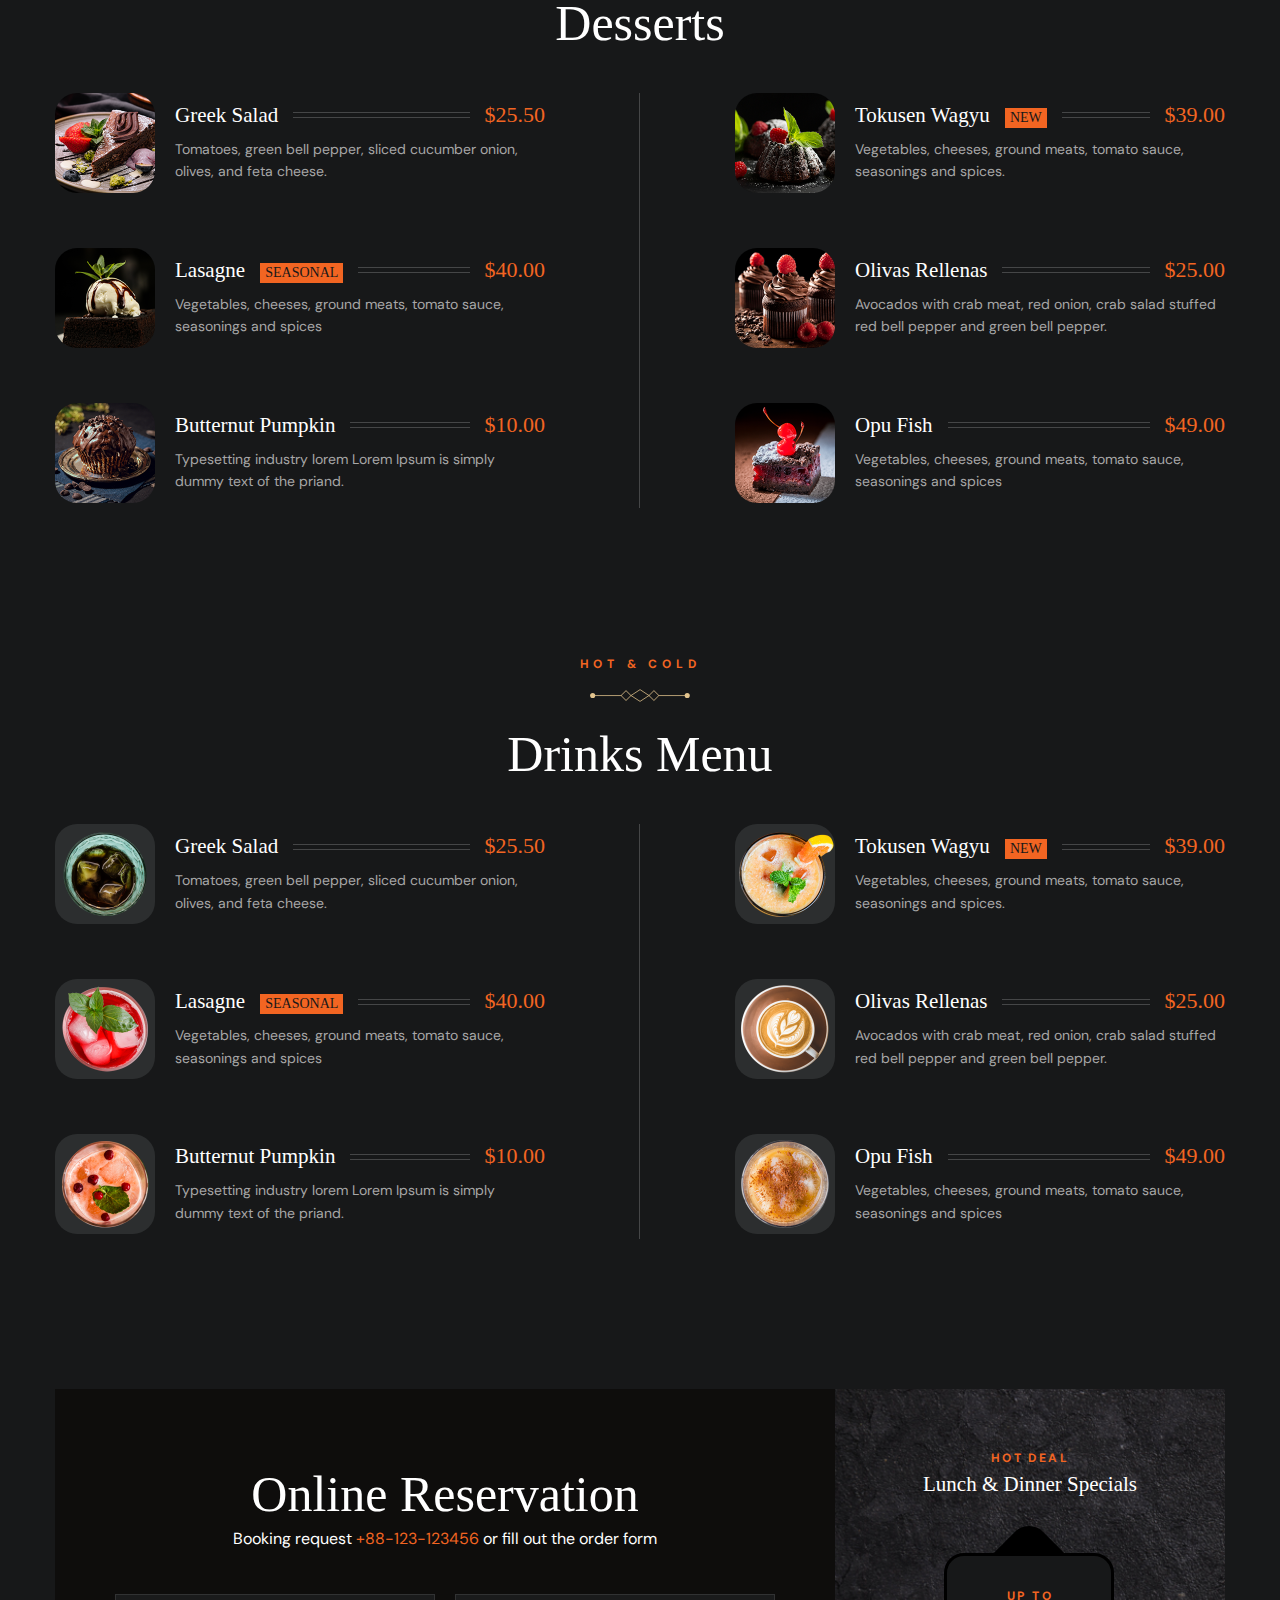
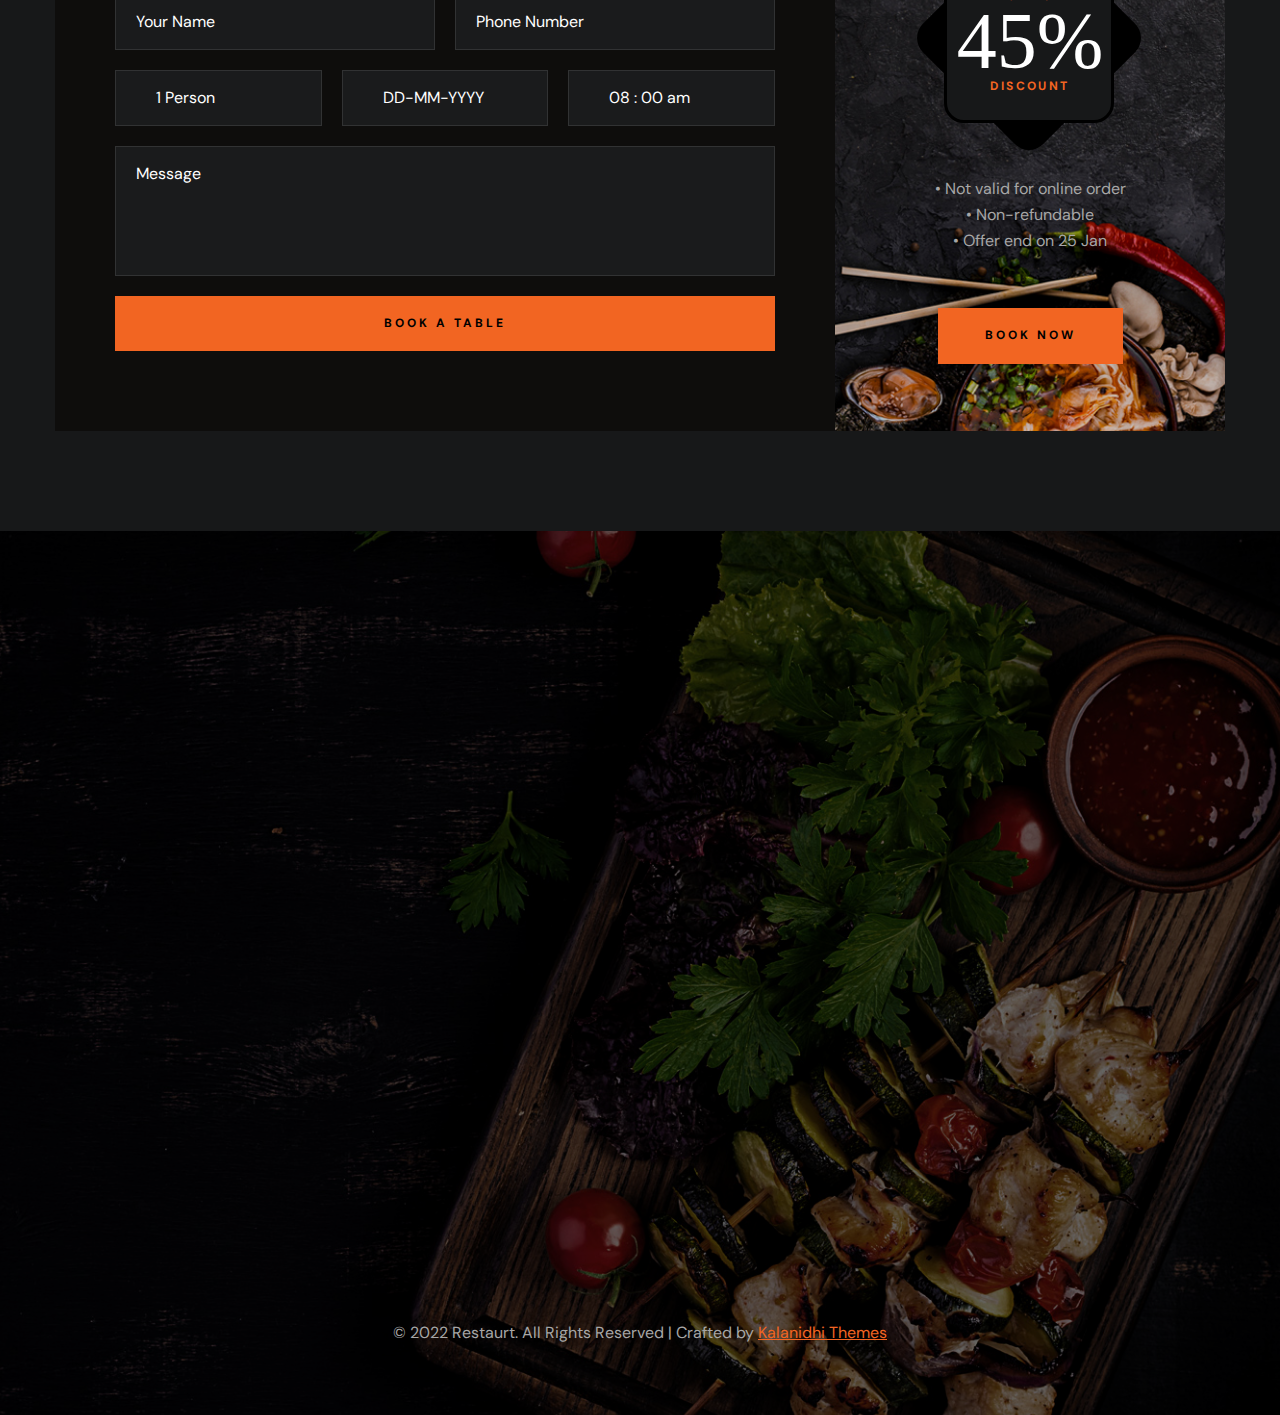
<file: menu-list-3.html>
<!DOCTYPE html>
<html lang="en">

<!-- Mirrored from kalanidhithemes.com/live-preview/landing-page/delici/all-demo/Delici-Defoult/menu-list-3.html by HTTrack Website Copier/3.x [XR&CO'2014], Wed, 08 Jan 2025 09:04:42 GMT -->
<head>
<meta charset="utf-8">
<title>Delici - Restaurants HTML Template - Menus List</title>
<!-- Stylesheets -->
<link href="css/bootstrap.css" rel="stylesheet">
<link href="css/style.css" rel="stylesheet">
<link rel="shortcut icon" href="images/favicon.png" type="image/x-icon">
<link rel="icon" href="images/favicon.png" type="image/x-icon">
<!-- Responsive -->
<meta http-equiv="X-UA-Compatible" content="IE=edge">
<meta name="viewport" content="width=device-width, initial-scale=1.0, maximum-scale=1.0, user-scalable=0">
<link href="css/responsive.css" rel="stylesheet">
<!--[if lt IE 9]><script src="https://cdnjs.cloudflare.com/ajax/libs/html5shiv/3.7.3/html5shiv.js"></script><![endif]--> 

</head>

<body>
  <div class="page-wrapper"> 
  
    <!-- Preloader -->
    <div class="loader-wrap">
        <div class="preloader">
            <div class="preloader-close">x</div>
            <div id="handle-preloader" class="handle-preloader">
                <div class="animation-preloader">
                    <div class="spinner"></div>
                    <div class="txt-loading">
                        <span data-text-preloader="D" class="letters-loading">
                            D
                        </span>
                        <span data-text-preloader="E" class="letters-loading">
                            E
                        </span>
                        <span data-text-preloader="L" class="letters-loading">
                            L
                        </span>
                        <span data-text-preloader="I" class="letters-loading">
                            I
                        </span>
                        <span data-text-preloader="C" class="letters-loading">
                            C
                        </span>
                        <span data-text-preloader="I" class="letters-loading">
                            I
                        </span>
                    </div>
                </div>  
            </div>
        </div>
    </div>
    <!-- Preloader End -->

    <!-- Main Header-->
    <header class="main-header">
        <div class="header-top">
            <div class="auto-container">
                <div class="inner clearfix">
                    <div class="top-left clearfix">
                        <ul class="top-info clearfix">
                            <li><i class="icon far fa-map-marker-alt"></i> Restaurant St, Delicious City, London 9578, UK</li>
                            <li><i class="icon far fa-clock"></i> Daily : 8.00 am to 10.00 pm</li>
                        </ul>
                    </div>
                    <div class="top-right clearfix">
                        <ul class="top-info clearfix">
                            <li><a href="tel:+11234567890"><i class="icon far fa-phone"></i> +1 123 456 7890</a></li>
                            <li><a href="mailto:booking@restaurant.com"><i class="icon far fa-envelope"></i> booking@restaurant.com</a></li>
                        </ul>
                    </div>
                </div>
            </div>
        </div>
        <!-- Header Upper -->
        <div class="header-upper">        
            <div class="auto-container">
                <!-- Main Box -->
                <div class="main-box clearfix">
                    <!--Logo-->
                    <div class="logo-box">
                         <div class="logo"><a href="index.html" title="Delici - Restaurants HTML Template"><img src="images/logo.png" alt="" title="Delici - Restaurants HTML Template"></a></div>
                    </div>

                    <div class="nav-box clearfix">
                        <!--Nav Outer-->
                        <div class="nav-outer clearfix">         
                            <nav class="main-menu">
                                <ul class="navigation clearfix">
                                    <li class=""><a href="index.html">Home</a>
                                    </li>
                                    <li class="current dropdown has-mega-menu"><a href="menu-list.html">Menus</a>
                                        <ul>
                                            <li>
                                                <div class="mega-menu">
                                                    <div class="menu-inner">
                                                        <div class="auto-container">
                                                            <div class="row clearfix">
                                                                <div class="menu-block col-lg-3 col-md-6 col-sm-6">
                                                                    <div class="image"><a href="menu-list-1.html"><img src="images/resource/menu-image-1.jpg" alt=""></a></div>
                                                                    <div class="title"><a href="menu-list-1.html">Menu list 1</a></div>
                                                                </div>
                                                                <div class="menu-block col-lg-3 col-md-6 col-sm-6">
                                                                    <div class="image"><a href="menu-list-2.html"><img src="images/resource/menu-image-2.jpg" alt=""></a></div>
                                                                    <div class="title"><a href="menu-list-2.html">Menu list 2</a></div>
                                                                </div>
                                                                <div class="menu-block col-lg-3 col-md-6 col-sm-6">
                                                                    <div class="image"><a href="menu-list-3.html"><img src="images/resource/menu-image-3.jpg" alt=""></a></div>
                                                                    <div class="title"><a href="menu-list-3.html">Menu list 3</a></div>
                                                                </div>
                                                                <div class="menu-block col-lg-3 col-md-6 col-sm-6">
                                                                    <div class="image"><a href="menu-list-4.html"><img src="images/resource/menu-image-4.jpg" alt=""></a></div>
                                                                    <div class="title"><a href="menu-list-4.html">Menu list 4</a></div>
                                                                </div>
                                                            </div>
                                                        </div>
                                                    </div>
                                                </div>
                                            </li>
                                        </ul>
                                    </li>
                                    <li><a href="about.html">About Us</a></li>
                                    <li><a href="our-chef.html">Our chefs</a></li>
                                    <li class="dropdown"><a href="#">Pages</a>
                                        <ul>
                                            <li><a href="#">Dropdown Menu 1</a></li>
                                            <li><a href="#">Dropdown Menu 2</a></li>
                                            <li><a href="#">Dropdown Menu 3</a></li>
                                            <li class="dropdown"><a href="#">Dropdown Menu 4</a>
                                                <ul>
                                                    <li><a href="#">Dropdown Menu level 2</a></li>
                                                    <li><a href="#">Dropdown Menu level 2</a></li>
                                                    <li><a href="#">Dropdown Menu Level 3</a></li>
                                                </ul>
                                            </li>
                                            <li><a href="#">Dropdown Lorem 5</a></li>
                                        </ul>
                                    </li>
                                    <li><a href="contact-us.html">Contact</a></li>
                                </ul>
                            </nav>
                            <!-- Main Menu End-->
                        </div>
                        <!--Nav Outer End-->

                        <div class="links-box clearfix">
                            <div class="link link-btn">
                                <a href="reservation-opentable.html" class="theme-btn btn-style-one clearfix">
                                    <span class="btn-wrap">
                                        <span class="text-one">find a table</span>
                                        <span class="text-two">find a table</span>
                                    </span>
                                </a>
                            </div>
                            <div class="link info-toggler">
                                <button class="info-btn">
                                    <span class="hamburger">
                                        <span class="top-bun"></span>
                                        <span class="meat"></span>
                                        <span class="bottom-bun"></span>
                                    </span>
                                </button>
                            </div>
                        </div>

                        <!-- Hidden Nav Toggler -->
                        <div class="nav-toggler">
                            <button class="hidden-bar-opener">
                                <span class="hamburger">
                                    <span class="top-bun"></span>
                                    <span class="meat"></span>
                                    <span class="bottom-bun"></span>
                                </span>
                            </button>
                        </div>

                    </div>

                </div>
            </div>
        </div>
    </header>
    <!--End Main Header -->

    
    <!--Menu Backdrop-->
    <div class="menu-backdrop"></div>

    <!-- Hidden Navigation Bar -->
    <section class="hidden-bar">
        <!-- Hidden Bar Wrapper -->
        <div class="inner-box">
            <div class="cross-icon hidden-bar-closer"><span class="far fa-close"></span></div>
            <div class="logo-box"><a href="index.html" title="Delici - Restaurants HTML Template"><img src="images/resource/sidebar-logo.png" alt="" title="Delici - Restaurants HTML Template"></a></div>
            
            <!-- .Side-menu -->
            <div class="side-menu">
                 <ul class="navigation clearfix">
                    <li class=""><a href="index.html">Home</a>
                    </li>
                    <li class="current dropdown"><a href="menu-list.html">Menus</a>
                        <ul>
                            <li><a href="menu-list-1.html">Menu List 1</a></li>
                            <li><a href="menu-list-2.html">Menu List 2</a></li>
                            <li><a href="menu-list-3.html">Menu List 3</a></li>
                            <li><a href="menu-list-4.html">Menu List 4</a></li>
                        </ul>
                    </li>
                    <li><a href="about.html">About Us</a></li>
                    <li><a href="our-chef.html">Our chefs</a></li>
                    <li class="dropdown"><a href="#">Pages</a>
                        <ul>
                            <li><a href="#">Dropdown Menu 1</a></li>
                            <li><a href="#">Dropdown Menu 2</a></li>
                            <li><a href="#">Dropdown Menu 3</a></li>
                            <li class="dropdown"><a href="#">Dropdown Menu 4</a>
                                <ul>
                                    <li><a href="#">Dropdown Menu level 2</a></li>
                                    <li><a href="#">Dropdown Menu level 2</a></li>
                                    <li><a href="#">Dropdown Menu Level 3</a></li>
                                </ul>
                            </li>
                            <li><a href="#">Dropdown Lorem 5</a></li>
                        </ul>
                    </li>
                    <li><a href="contact-us.html">Contact</a></li>
                </ul>
            </div><!-- /.Side-menu -->
            
            <h2>Visit Us</h2>
            <ul class="info">
                <li>Restaurant St, Delicious City, <br>London 9578, UK</li>
                <li>Open: 9.30 am - 2.30pm</li>
                <li><a href="mailto:booking@domainame.com">booking@domainame.com</a></li>
            </ul>
            <div class="separator"><span></span></div>
            <div class="booking-info">
                <div class="bk-title">Booking request</div>
                <div class="bk-no"><a href="tel:+88-123-123456">+88-123-123456</a></div>
            </div>
        
        </div><!-- / Hidden Bar Wrapper -->
    </section>
    <!-- / Hidden Bar -->

    <!--Info Back Drop-->
    <div class="info-back-drop"></div>
    
    <!-- Hidden Bar -->
    <section class="info-bar">
        <div class="inner-box">
            <div class="cross-icon"><span class="far fa-close"></span></div>
            <div class="logo-box"><a href="index.html" title="Delici - Restaurants HTML Template"><img src="images/resource/sidebar-logo.png" alt="" title="Delici - Restaurants HTML Template"></a></div>
            <div class="image-box"><img src="images/resource/sidebar-image.jpg" alt="" title=""></div>

            <h2>Visit Us</h2>
            <ul class="info">
                <li>Restaurant St, Delicious City, <br>London 9578, UK</li>
                <li>Open: 9.30 am - 2.30pm</li>
                <li><a href="mailto:booking@domainame.com">booking@domainame.com</a></li>
            </ul>
            <div class="separator"><span></span></div>
            <div class="booking-info">
                <div class="bk-title">Booking request</div>
                <div class="bk-no"><a href="tel:+88-123-123456">+88-123-123456</a></div>
            </div>
        </div>
    </section>
    <!--End Hidden Bar -->

    <!-- Inner Banner Section -->
    <section class="inner-banner">
        <div class="image-layer" style="background-image: url(images/background/banner-image-2.jpg);"></div>
        <div class="auto-container">
            <div class="inner">
                <div class="subtitle"><span>delicious & amazing</span></div>
                <div class="pattern-image"><img src="images/icons/separator.svg" alt="" title=""></div>
                <h1><span>Our Menu 3</span></h1>
            </div>
        </div>
    </section>
    <!--End Banner Section -->

    <!--Menu Section 1-->
    <section class="menu-two">
        <div class="right-bg"><img src="images/background/bg-19.png" alt="" title=""></div>
        <div class="auto-container">
            <div class="title-box centered">
                <div class="subtitle"><span>STARTER MENU</span></div>
                <div class="pattern-image"><img src="images/icons/separator.svg" alt="" title=""></div>
                <h2>Appetizers</h2>
            </div>
            <div class="row clearfix">
                <div class="menu-col col-lg-6 col-md-12 col-sm-12">
                    <div class="inner">
                        <!--Block-->
                        <div class="dish-block">
                            <div class="inner-box">
                                <div class="dish-image"><a href="#"><img src="images/resource/menu-image-5.png" alt=""></a></div>
                                <div class="title clearfix"><div class="ttl clearfix"><h5><a href="#">Greek Salad</a></h5></div><div class="price"><span>$25.50</span></div></div>
                                <div class="text desc"><a href="#">Tomatoes, green bell pepper, sliced cucumber onion, olives, and feta cheese.</a></div>
                            </div>
                        </div>
                        <!--Block-->
                        <div class="dish-block">
                            <div class="inner-box">
                                <div class="dish-image"><a href="#"><img src="images/resource/menu-image-6.png" alt=""></a></div>
                                <div class="title clearfix"><div class="ttl clearfix"><h5><a href="#">Lasagne <span class="s-info">SEASONAL</span></a></h5></div><div class="price"><span>$40.00</span></div></div>
                                <div class="text desc"><a href="#">Vegetables, cheeses, ground meats, tomato sauce, seasonings and spices</a></div>
                            </div>
                        </div>
                        <!--Block-->
                        <div class="dish-block">
                            <div class="inner-box">
                                <div class="dish-image"><a href="#"><img src="images/resource/menu-image-7.png" alt=""></a></div>
                                <div class="title clearfix"><div class="ttl clearfix"><h5><a href="#">Butternut Pumpkin</a></h5></div><div class="price"><span>$10.00</span></div></div>
                                <div class="text desc"><a href="#">Typesetting industry lorem Lorem Ipsum is simply dummy text of the priand.</a></div>
                            </div>
                        </div>
                    </div>
                </div>
                <div class="menu-col col-lg-6 col-md-12 col-sm-12">
                    <div class="inner">
                        <!--Block-->
                        <div class="dish-block">
                            <div class="inner-box">
                                <div class="dish-image"><a href="#"><img src="images/resource/menu-image-8.png" alt=""></a></div>
                                <div class="title clearfix"><div class="ttl clearfix"><h5><a href="#">Tokusen Wagyu <span class="s-info">NEW</span></a></h5></div><div class="price"><span>$39.00</span></div></div>
                                <div class="text desc"><a href="#">Vegetables, cheeses, ground meats, tomato sauce, seasonings and spices.</a></div>
                            </div>
                        </div>
                        <!--Block-->
                        <div class="dish-block">
                            <div class="inner-box">
                                <div class="dish-image"><a href="#"><img src="images/resource/menu-image-9.png" alt=""></a></div>
                                <div class="title clearfix"><div class="ttl clearfix"><h5><a href="#">Olivas Rellenas</a></h5></div><div class="price"><span>$25.00</span></div></div>
                                <div class="text desc"><a href="#">Avocados with crab meat, red onion, crab salad stuffed red bell pepper and  green bell pepper.</a></div>
                            </div>
                        </div>
                        <!--Block-->
                        <div class="dish-block">
                            <div class="inner-box">
                                <div class="dish-image"><a href="#"><img src="images/resource/menu-image-10.png" alt=""></a></div>
                                <div class="title clearfix"><div class="ttl clearfix"><h5><a href="#">Opu Fish</a></h5></div><div class="price"><span>$49.00</span></div></div>
                                <div class="text desc"><a href="#">Vegetables, cheeses, ground meats, tomato sauce, seasonings and spices</a></div>
                            </div>
                        </div>
                    </div>
                </div>
            </div>
        </div>
    </section>

    <!--Menu Section 2-->
    <section class="menu-two">
        <div class="left-bg"><img src="images/background/bg-20.png" alt="" title=""></div>
        <div class="auto-container">
            <div class="title-box centered">
                <div class="subtitle"><span>fresh & hygine</span></div>
                <div class="pattern-image"><img src="images/icons/separator.svg" alt="" title=""></div>
                <h2>Main Dishes</h2>
            </div>
            <div class="row clearfix">
                <div class="menu-col col-lg-6 col-md-12 col-sm-12">
                    <div class="inner">
                        <!--Block-->
                        <div class="dish-block">
                            <div class="inner-box">
                                <div class="dish-image"><a href="#"><img src="images/resource/menu-image-5.png" alt=""></a></div>
                                <div class="title clearfix"><div class="ttl clearfix"><h5><a href="#">Greek Salad</a></h5></div><div class="price"><span>$25.50</span></div></div>
                                <div class="text desc"><a href="#">Tomatoes, green bell pepper, sliced cucumber onion, olives, and feta cheese.</a></div>
                            </div>
                        </div>
                        <!--Block-->
                        <div class="dish-block">
                            <div class="inner-box">
                                <div class="dish-image"><a href="#"><img src="images/resource/menu-image-6.png" alt=""></a></div>
                                <div class="title clearfix"><div class="ttl clearfix"><h5><a href="#">Lasagne <span class="s-info">SEASONAL</span></a></h5></div><div class="price"><span>$40.00</span></div></div>
                                <div class="text desc"><a href="#">Vegetables, cheeses, ground meats, tomato sauce, seasonings and spices</a></div>
                            </div>
                        </div>
                        <!--Block-->
                        <div class="dish-block">
                            <div class="inner-box">
                                <div class="dish-image"><a href="#"><img src="images/resource/menu-image-7.png" alt=""></a></div>
                                <div class="title clearfix"><div class="ttl clearfix"><h5><a href="#">Butternut Pumpkin</a></h5></div><div class="price"><span>$10.00</span></div></div>
                                <div class="text desc"><a href="#">Typesetting industry lorem Lorem Ipsum is simply dummy text of the priand.</a></div>
                            </div>
                        </div>
                    </div>
                </div>
                <div class="menu-col col-lg-6 col-md-12 col-sm-12">
                    <div class="inner">
                        <!--Block-->
                        <div class="dish-block">
                            <div class="inner-box">
                                <div class="dish-image"><a href="#"><img src="images/resource/menu-image-8.png" alt=""></a></div>
                                <div class="title clearfix"><div class="ttl clearfix"><h5><a href="#">Tokusen Wagyu <span class="s-info">NEW</span></a></h5></div><div class="price"><span>$39.00</span></div></div>
                                <div class="text desc"><a href="#">Vegetables, cheeses, ground meats, tomato sauce, seasonings and spices.</a></div>
                            </div>
                        </div>
                        <!--Block-->
                        <div class="dish-block">
                            <div class="inner-box">
                                <div class="dish-image"><a href="#"><img src="images/resource/menu-image-9.png" alt=""></a></div>
                                <div class="title clearfix"><div class="ttl clearfix"><h5><a href="#">Olivas Rellenas</a></h5></div><div class="price"><span>$25.00</span></div></div>
                                <div class="text desc"><a href="#">Avocados with crab meat, red onion, crab salad stuffed red bell pepper and  green bell pepper.</a></div>
                            </div>
                        </div>
                        <!--Block-->
                        <div class="dish-block">
                            <div class="inner-box">
                                <div class="dish-image"><a href="#"><img src="images/resource/menu-image-10.png" alt=""></a></div>
                                <div class="title clearfix"><div class="ttl clearfix"><h5><a href="#">Opu Fish</a></h5></div><div class="price"><span>$49.00</span></div></div>
                                <div class="text desc"><a href="#">Vegetables, cheeses, ground meats, tomato sauce, seasonings and spices</a></div>
                            </div>
                        </div>
                    </div>
                </div>
            </div>
        </div>
    </section>

    <!--Featured Section-->
    <section class="featured-section">
        <div class="auto-container">
            <div class="row clearfix">
                <div class="text-col col-lg-5 col-md-12 col-sm-12">
                    <div class="inner wow fadeInLeft" data-wow-duration="1500ms" data-wow-delay="0ms">
                        <!--Block-->
                        <div class="content">
                            <div class="content-inner">
                                <h2>Private Events</h2>
                                <div class="text">Lorem Ipsum is simply dummy printing and typeset industry lorem Ipsum has been the industrys.</div>
                                <div class="separator"><span></span></div>
                                <div class="booking-info">
                                    <div class="bk-title">Booking request</div>
                                    <div class="bk-no"><a href="tel:+88-123-123456">+88-123-123456</a></div>
                                </div>
                                <div class="link-box">
                                    <a href="reservation-opentable.html" class="theme-btn btn-style-one clearfix">
                                        <span class="btn-wrap">
                                            <span class="text-one">Book Now</span>
                                            <span class="text-two">Book Now</span>
                                        </span>
                                    </a>
                                </div>
                            </div>
                        </div>

                    </div>
                </div>
                <div class="image-col col-lg-7 col-md-12 col-sm-12">
                    <div class="inner wow fadeInRight" data-wow-duration="1500ms" data-wow-delay="0ms">
                        <div class="row clearfix">
                            <div class="img-col col-lg-6 col-md-6 col-sm-6"><div class="image"><img src="images/resource/featured-8.jpg" alt=""></div></div>
                            <div class="img-col col-lg-6 col-md-6 col-sm-6"><div class="image"><img src="images/resource/featured-9.jpg" alt=""></div></div>
                        </div>
                    </div>
                </div>
            </div>
        </div>
    </section>

    <!--Featured Section-->
    <section class="featured-section alternate">
        <div class="auto-container">
            <div class="row clearfix">
                <div class="text-col col-lg-5 col-md-12 col-sm-12">
                    <div class="inner wow fadeInRight" data-wow-duration="1500ms" data-wow-delay="0ms">
                        <!--Block-->
                        <div class="content">
                            <div class="content-inner">
                                <h2>Banquet Hall</h2>
                                <div class="text">Lorem Ipsum is simply dummy printing and typeset industry lorem Ipsum has been the industrys.</div>
                                <div class="separator"><span></span></div>
                                <div class="booking-info">
                                    <div class="bk-title">Booking request</div>
                                    <div class="bk-no"><a href="tel:+88-123-123456">+88-123-123456</a></div>
                                </div>
                                <div class="link-box">
                                    <a href="reservation-opentable.html" class="theme-btn btn-style-one clearfix">
                                        <span class="btn-wrap">
                                            <span class="text-one">Book Now</span>
                                            <span class="text-two">Book Now</span>
                                        </span>
                                    </a>
                                </div>
                            </div>
                        </div>

                    </div>
                </div>
                <div class="image-col col-lg-7 col-md-12 col-sm-12">
                    <div class="inner wow fadeInLeft" data-wow-duration="1500ms" data-wow-delay="0ms">
                        <div class="row clearfix">
                            <div class="img-col col-lg-6 col-md-6 col-sm-6"><div class="image"><img src="images/resource/featured-10.jpg" alt=""></div></div>
                            <div class="img-col col-lg-6 col-md-6 col-sm-6"><div class="image"><img src="images/resource/featured-11.jpg" alt=""></div></div>
                        </div>
                    </div>
                </div>
            </div>
        </div>
    </section>

    <!--Menu Section 1-->
    <section class="menu-two">
        <div class="right-bg"><img src="images/background/bg-22.png" alt="" title=""></div>
        <div class="auto-container">
            <div class="title-box centered">
                <div class="subtitle"><span>sweet & sweet</span></div>
                <div class="pattern-image"><img src="images/icons/separator.svg" alt="" title=""></div>
                <h2>Desserts</h2>
            </div>
            <div class="row clearfix">
                <div class="menu-col col-lg-6 col-md-12 col-sm-12">
                    <div class="inner">
                        <!--Block-->
                        <div class="dish-block">
                            <div class="inner-box">
                                <div class="dish-image"><a href="#"><img src="images/resource/dessert-1.png" alt=""></a></div>
                                <div class="title clearfix"><div class="ttl clearfix"><h5><a href="#">Greek Salad</a></h5></div><div class="price"><span>$25.50</span></div></div>
                                <div class="text desc"><a href="#">Tomatoes, green bell pepper, sliced cucumber onion, olives, and feta cheese.</a></div>
                            </div>
                        </div>
                        <!--Block-->
                        <div class="dish-block">
                            <div class="inner-box">
                                <div class="dish-image"><a href="#"><img src="images/resource/dessert-2.png" alt=""></a></div>
                                <div class="title clearfix"><div class="ttl clearfix"><h5><a href="#">Lasagne <span class="s-info">SEASONAL</span></a></h5></div><div class="price"><span>$40.00</span></div></div>
                                <div class="text desc"><a href="#">Vegetables, cheeses, ground meats, tomato sauce, seasonings and spices</a></div>
                            </div>
                        </div>
                        <!--Block-->
                        <div class="dish-block">
                            <div class="inner-box">
                                <div class="dish-image"><a href="#"><img src="images/resource/dessert-3.png" alt=""></a></div>
                                <div class="title clearfix"><div class="ttl clearfix"><h5><a href="#">Butternut Pumpkin</a></h5></div><div class="price"><span>$10.00</span></div></div>
                                <div class="text desc"><a href="#">Typesetting industry lorem Lorem Ipsum is simply dummy text of the priand.</a></div>
                            </div>
                        </div>
                    </div>
                </div>
                <div class="menu-col col-lg-6 col-md-12 col-sm-12">
                    <div class="inner">
                        <!--Block-->
                        <div class="dish-block">
                            <div class="inner-box">
                                <div class="dish-image"><a href="#"><img src="images/resource/dessert-4.png" alt=""></a></div>
                                <div class="title clearfix"><div class="ttl clearfix"><h5><a href="#">Tokusen Wagyu <span class="s-info">NEW</span></a></h5></div><div class="price"><span>$39.00</span></div></div>
                                <div class="text desc"><a href="#">Vegetables, cheeses, ground meats, tomato sauce, seasonings and spices.</a></div>
                            </div>
                        </div>
                        <!--Block-->
                        <div class="dish-block">
                            <div class="inner-box">
                                <div class="dish-image"><a href="#"><img src="images/resource/dessert-5.png" alt=""></a></div>
                                <div class="title clearfix"><div class="ttl clearfix"><h5><a href="#">Olivas Rellenas</a></h5></div><div class="price"><span>$25.00</span></div></div>
                                <div class="text desc"><a href="#">Avocados with crab meat, red onion, crab salad stuffed red bell pepper and  green bell pepper.</a></div>
                            </div>
                        </div>
                        <!--Block-->
                        <div class="dish-block">
                            <div class="inner-box">
                                <div class="dish-image"><a href="#"><img src="images/resource/dessert-6.png" alt=""></a></div>
                                <div class="title clearfix"><div class="ttl clearfix"><h5><a href="#">Opu Fish</a></h5></div><div class="price"><span>$49.00</span></div></div>
                                <div class="text desc"><a href="#">Vegetables, cheeses, ground meats, tomato sauce, seasonings and spices</a></div>
                            </div>
                        </div>
                    </div>
                </div>
            </div>
        </div>
    </section>

    <!--Menu Section 2-->
    <section class="menu-two">
        <div class="left-bg"><img src="images/background/bg-23.png" alt="" title=""></div>
        <div class="auto-container">
            <div class="title-box centered">
                <div class="subtitle"><span>hot & cold</span></div>
                <div class="pattern-image"><img src="images/icons/separator.svg" alt="" title=""></div>
                <h2>Drinks Menu</h2>
            </div>
            <div class="row clearfix">
                <div class="menu-col col-lg-6 col-md-12 col-sm-12">
                    <div class="inner">
                        <!--Block-->
                        <div class="dish-block">
                            <div class="inner-box">
                                <div class="dish-image"><a href="#"><img src="images/resource/drink-1.png" alt=""></a></div>
                                <div class="title clearfix"><div class="ttl clearfix"><h5><a href="#">Greek Salad</a></h5></div><div class="price"><span>$25.50</span></div></div>
                                <div class="text desc"><a href="#">Tomatoes, green bell pepper, sliced cucumber onion, olives, and feta cheese.</a></div>
                            </div>
                        </div>
                        <!--Block-->
                        <div class="dish-block">
                            <div class="inner-box">
                                <div class="dish-image"><a href="#"><img src="images/resource/drink-2.png" alt=""></a></div>
                                <div class="title clearfix"><div class="ttl clearfix"><h5><a href="#">Lasagne <span class="s-info">SEASONAL</span></a></h5></div><div class="price"><span>$40.00</span></div></div>
                                <div class="text desc"><a href="#">Vegetables, cheeses, ground meats, tomato sauce, seasonings and spices</a></div>
                            </div>
                        </div>
                        <!--Block-->
                        <div class="dish-block">
                            <div class="inner-box">
                                <div class="dish-image"><a href="#"><img src="images/resource/drink-3.png" alt=""></a></div>
                                <div class="title clearfix"><div class="ttl clearfix"><h5><a href="#">Butternut Pumpkin</a></h5></div><div class="price"><span>$10.00</span></div></div>
                                <div class="text desc"><a href="#">Typesetting industry lorem Lorem Ipsum is simply dummy text of the priand.</a></div>
                            </div>
                        </div>
                    </div>
                </div>
                <div class="menu-col col-lg-6 col-md-12 col-sm-12">
                    <div class="inner">
                        <!--Block-->
                        <div class="dish-block">
                            <div class="inner-box">
                                <div class="dish-image"><a href="#"><img src="images/resource/drink-4.png" alt=""></a></div>
                                <div class="title clearfix"><div class="ttl clearfix"><h5><a href="#">Tokusen Wagyu <span class="s-info">NEW</span></a></h5></div><div class="price"><span>$39.00</span></div></div>
                                <div class="text desc"><a href="#">Vegetables, cheeses, ground meats, tomato sauce, seasonings and spices.</a></div>
                            </div>
                        </div>
                        <!--Block-->
                        <div class="dish-block">
                            <div class="inner-box">
                                <div class="dish-image"><a href="#"><img src="images/resource/drink-5.png" alt=""></a></div>
                                <div class="title clearfix"><div class="ttl clearfix"><h5><a href="#">Olivas Rellenas</a></h5></div><div class="price"><span>$25.00</span></div></div>
                                <div class="text desc"><a href="#">Avocados with crab meat, red onion, crab salad stuffed red bell pepper and  green bell pepper.</a></div>
                            </div>
                        </div>
                        <!--Block-->
                        <div class="dish-block">
                            <div class="inner-box">
                                <div class="dish-image"><a href="#"><img src="images/resource/drink-6.png" alt=""></a></div>
                                <div class="title clearfix"><div class="ttl clearfix"><h5><a href="#">Opu Fish</a></h5></div><div class="price"><span>$49.00</span></div></div>
                                <div class="text desc"><a href="#">Vegetables, cheeses, ground meats, tomato sauce, seasonings and spices</a></div>
                            </div>
                        </div>
                    </div>
                </div>
            </div>
        </div>
    </section>

    <!--Reservation Section-->
    <section class="reserve-section style-two">
        <div class="image-layer" style="background-image: url(images/background/image-10.jpg);"></div>
        <div class="auto-container">
            <div class="outer-box">
                <div class="row clearfix">
                    <div class="reserv-col col-lg-8 col-md-12 col-sm-12">
                        <div class="inner">
                            <div class="title">
                                <h2>Online Reservation</h2>
                                <div class="request-info">Booking request <a href="#">+88-123-123456</a> or fill out the order form</div>
                            </div>
                            <div class="default-form reservation-form">
                                <form method="post" action="https://kalanidhithemes.com/live-preview/landing-page/delici/all-demo/Delici-Defoult/index.html">
                                    <div class="row clearfix">
                                        <div class="form-group col-lg-6 col-md-6 col-sm-12">
                                            <div class="field-inner">
                                                <input type="text" name="fieldname" value="" placeholder="Your Name" required>
                                            </div>
                                        </div>
                                        <div class="form-group col-lg-6 col-md-6 col-sm-12">
                                            <div class="field-inner">
                                                <input type="text" name="fieldname" value="" placeholder="Phone Number" required>
                                            </div>
                                        </div>
                                        <div class="form-group col-lg-4 col-md-6 col-sm-12">
                                            <div class="field-inner">
                                                <span class="alt-icon far fa-user"></span>
                                                <select class="l-icon">
                                                    <option>1 Person</option>
                                                    <option>2 Person</option>
                                                    <option>3 Person</option>
                                                    <option>4 Person</option>
                                                    <option>5 Person</option>
                                                    <option>6 Person</option>
                                                    <option>7 Person</option>
                                                </select>
                                                <span class="arrow-icon far fa-angle-down"></span>
                                            </div>
                                        </div>
                                        <div class="form-group col-lg-4 col-md-6 col-sm-12">
                                            <div class="field-inner">
                                                <span class="alt-icon far fa-calendar"></span>
                                                <input class="l-icon datepicker" type="text" name="fieldname" value="" placeholder="DD-MM-YYYY" required readonly>
                                                <span class="arrow-icon far fa-angle-down"></span>
                                            </div>
                                        </div>
                                        <div class="form-group col-lg-4 col-md-12 col-sm-12">
                                            <div class="field-inner">
                                                <span class="alt-icon far fa-clock"></span>
                                                <select class="l-icon">
                                                    <option>08 : 00 am</option>
                                                    <option>09 : 00 am</option>
                                                    <option>10 : 00 am</option>
                                                    <option>11 : 00 am</option>
                                                    <option>12 : 00 pm</option>
                                                    <option>01 : 00 pm</option>
                                                    <option>02 : 00 pm</option>
                                                    <option>03 : 00 pm</option>
                                                    <option>04 : 00 pm</option>
                                                    <option>05 : 00 pm</option>
                                                    <option>06 : 00 pm</option>
                                                    <option>07 : 00 pm</option>
                                                    <option>08 : 00 pm</option>
                                                    <option>09 : 00 pm</option>
                                                    <option>10 : 00 pm</option>
                                                </select>
                                                <span class="arrow-icon far fa-angle-down"></span>
                                            </div>
                                        </div>
                                        <div class="form-group col-lg-12 col-md-12 col-sm-12">
                                            <div class="field-inner">
                                                <textarea name="fieldname" placeholder="Message" required></textarea>
                                            </div>
                                        </div>
                                        <div class="form-group col-lg-12 col-md-12 col-sm-12">
                                            <div class="field-inner">
                                                <button type="submit" class="theme-btn btn-style-one clearfix">
                                                    <span class="btn-wrap">
                                                        <span class="text-one">book a table</span>
                                                        <span class="text-two">book a table</span>
                                                    </span>
                                                </button>
                                            </div>
                                        </div>
                                    </div>
                                </form>
                            </div>
                        </div>
                    </div>
                    <div class="info-col col-lg-4 col-md-12 col-sm-12">
                        <div class="inner">
                            <div class="img-layer" style="background-image: url(images/background/image-11.jpg);"></div>
                            <div class="title">
                                <div class="subtitle">hot deal</div>
                                <h5>Lunch & Dinner Specials</h5>
                            </div>
                            <div class="data">
                                <div class="discount-info">
                                    <div class="s-ttl">up to</div>
                                    <div class="num">45%</div>
                                    <div class="s-ttl">discount</div>
                                </div>
                                <div class="instruction">
                                    • Not valid for online order <br>
                                    • Non-refundable <br>
                                    • Offer end on 25 Jan <br>
                                </div>
                                <div class="link-box">
                                    <a href="reservation-opentable.html" class="theme-btn btn-style-one clearfix">
                                        <span class="btn-wrap">
                                            <span class="text-one">book now</span>
                                            <span class="text-two">book now</span>
                                        </span>
                                    </a>
                                </div>
                            </div>
                        </div>
                    </div>
                </div>

            </div>
        </div>
    </section>

    <!--Main Footer-->
    <footer class="main-footer">
        <div class="image-layer" style="background-image: url(images/background/image-4.jpg);"></div>
        <div class="upper-section">
            <div class="auto-container">
                <div class="row clearfix">
                    <!--Footer Col-->
                    <div class="footer-col info-col col-lg-6 col-md-12 col-sm-12">
                        <div class="inner wow fadeInUp" data-wow-delay="0ms" data-wow-duration="1500ms">
                            <div class="content">
                                <div class="logo"><a href="index.html" title="Delici - Restaurants HTML Template"><img src="images/logo.png" alt="" title="Delici - Restaurants HTML Template"></a></div>
                                <div class="info">
                                    <ul>
                                        <li>Restaurant St, Delicious City, London 9578, UK</li>
                                        <li><a href="mailto:booking@domainname.com">booking@domainname.com</a></li>
                                        <li><a href="tel:+88-123-123456">Booking Request : +88-123-123456</a></li>
                                        <li>Open : 09:00 am - 01:00 pm</li>
                                    </ul>
                                </div>
                                <div class="separator"><span></span><span></span><span></span></div>
                                <div class="newsletter">
                                    <h3>Get News & Offers</h3>
                                    <div class="text">Subscribe us & Get <span>25% Off.</span></div>
                                    <div class="newsletter-form">
                                        <form method="post" action="https://kalanidhithemes.com/live-preview/landing-page/delici/all-demo/Delici-Defoult/index.html">
                                            <div class="form-group">
                                                <span class="alt-icon far fa-envelope"></span>
                                                <input type="email" name="email" value="" placeholder="Your email" required>
                                                <button type="submit" class="theme-btn btn-style-one clearfix">
                                                    <span class="btn-wrap">
                                                        <span class="text-one">subscribe</span>
                                                        <span class="text-two">subscribe</span>
                                                    </span>
                                                </button>
                                            </div>
                                        </form>
                                    </div>
                                </div>
                            </div>
                        </div>
                    </div>
                    <!--Footer Col-->
                    <div class="footer-col links-col col-lg-3 col-md-6 col-sm-12">
                        <div class="inner wow fadeInLeft" data-wow-delay="0ms" data-wow-duration="1500ms">
                            <ul class="links">
                                <li><a href="home.html">Home</a></li>
                                <li><a href="menu-list-1.html">Menus</a></li>
                                <li><a href="about.html">About us</a></li>
                                <li><a href="our-chef.html">Our chefs</a></li>
                                <li><a href="contact-us.html">Contact</a></li>
                            </ul>
                        </div>
                    </div>
                    <!--Footer Col-->
                    <div class="footer-col links-col last col-lg-3 col-md-6 col-sm-12">
                        <div class="inner wow fadeInRight" data-wow-delay="0ms" data-wow-duration="1500ms">
                            <ul class="links">
                                <li><a href="#">facebook</a></li>
                                <li><a href="#">instagram</a></li>
                                <li><a href="#">Twitter</a></li>
                                <li><a href="#">Youtube</a></li>
                                <li><a href="#">Google map</a></li>
                            </ul>
                        </div>
                    </div>
                </div>
            </div>
        </div>
        <div class="footer-bottom">
            <div class="auto-container">
                <div class="copyright">&copy; 2022 Restaurt. All Rights Reserved   |    Crafted by <a href="https://themeforest.net/user/kalanidhithemes" target="blank">Kalanidhi Themes</a></div>
            </div>
        </div>
    </footer>

</div>
<!--End pagewrapper--> 

<!--Scroll to top-->
<div class="scroll-to-top scroll-to-target" data-target="html"><span class="icon fa fa-angle-up"></span></div>

<script src="js/jquery.js"></script>
<script src="js/popper.min.js"></script>
<script src="js/bootstrap.min.js"></script>
<script src="js/jquery-ui.js"></script>
<script src="js/jquery.fancybox.js"></script>
<script src="js/swiper.js"></script>
<script src="js/owl.js"></script>
<script src="js/appear.js"></script>
<script src="js/wow.js"></script>
<script src="js/custom-script.js"></script>
</body>

<!-- Mirrored from kalanidhithemes.com/live-preview/landing-page/delici/all-demo/Delici-Defoult/menu-list-3.html by HTTrack Website Copier/3.x [XR&CO'2014], Wed, 08 Jan 2025 09:04:52 GMT -->
</html>
</file>
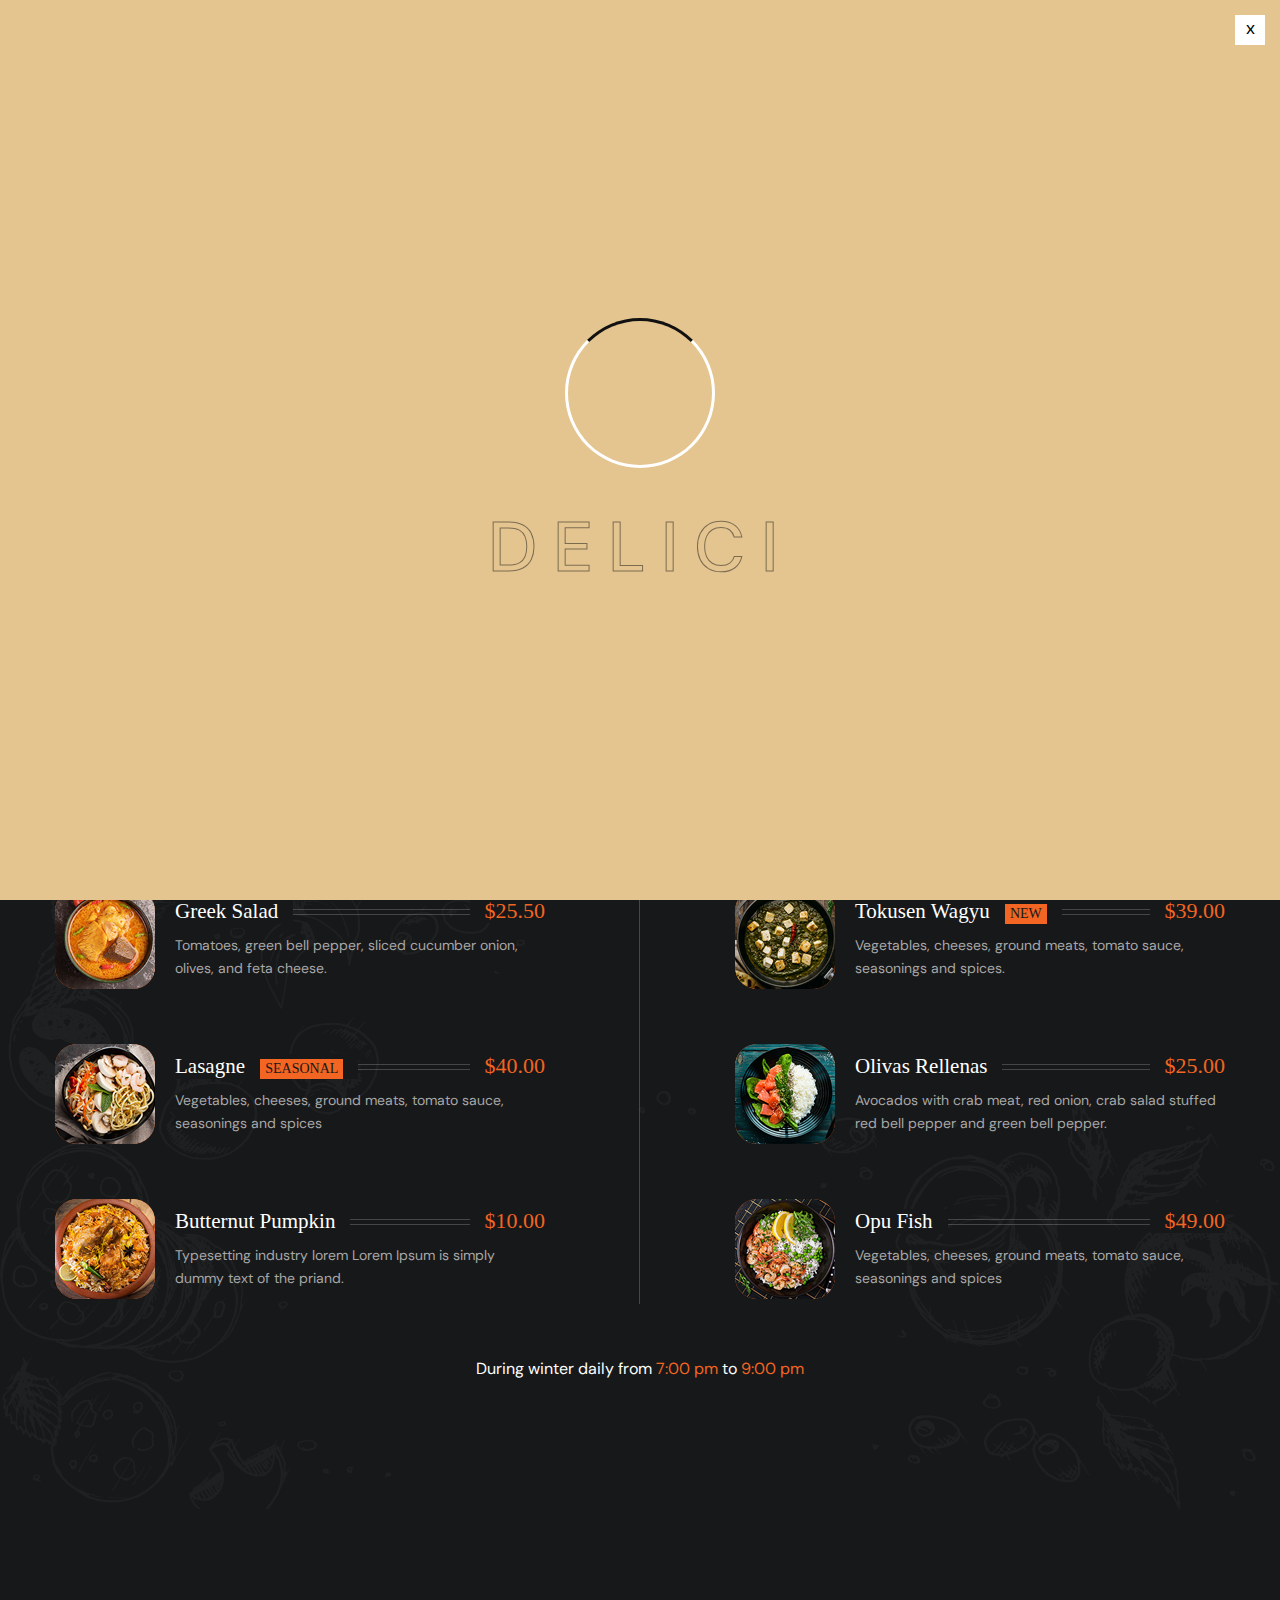
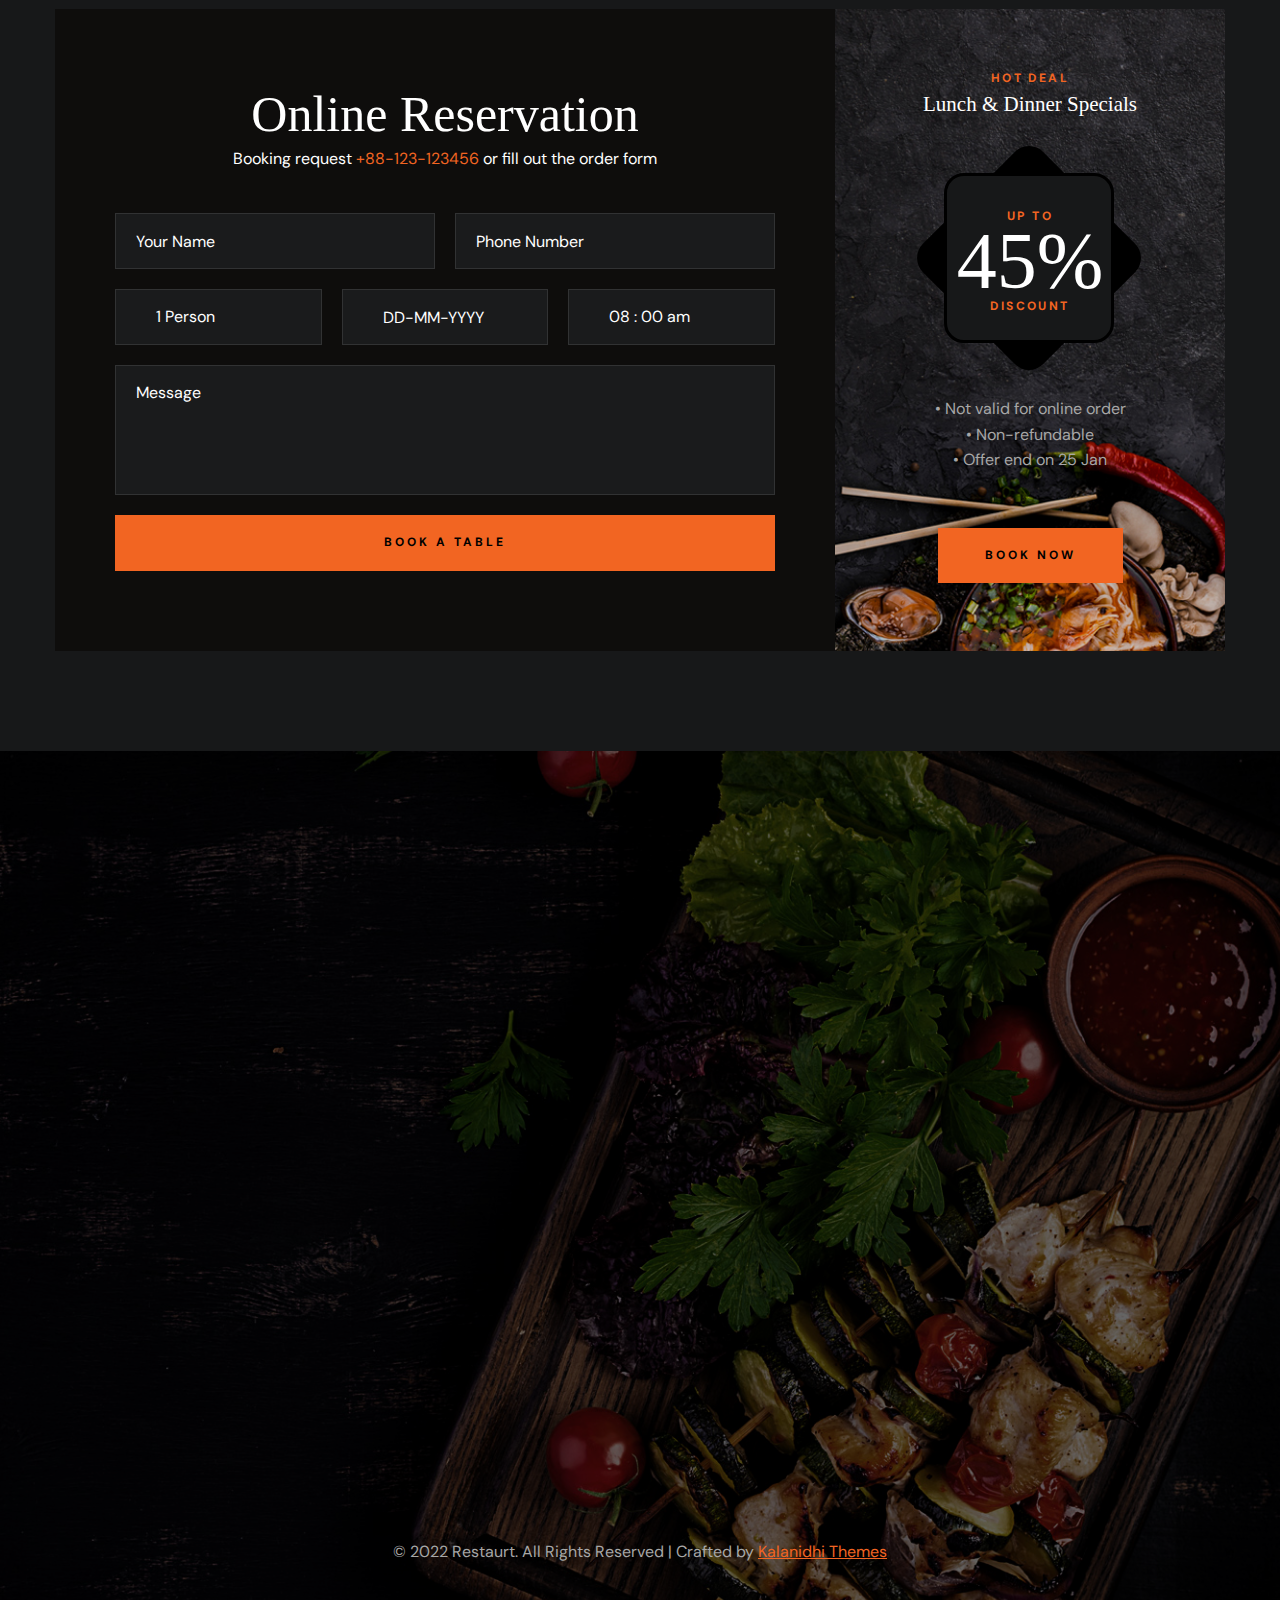
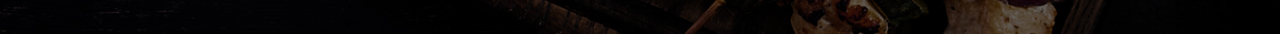
<file: menu-list-4.html>
<!DOCTYPE html>
<html lang="en">

<!-- Mirrored from kalanidhithemes.com/live-preview/landing-page/delici/all-demo/Delici-Defoult/menu-list-4.html by HTTrack Website Copier/3.x [XR&CO'2014], Wed, 08 Jan 2025 09:04:52 GMT -->
<head>
<meta charset="utf-8">
<title>Delici - Restaurants HTML Template - Menus List</title>
<!-- Stylesheets -->
<link href="css/bootstrap.css" rel="stylesheet">
<link href="css/style.css" rel="stylesheet">
<link rel="shortcut icon" href="images/favicon.png" type="image/x-icon">
<link rel="icon" href="images/favicon.png" type="image/x-icon">
<!-- Responsive -->
<meta http-equiv="X-UA-Compatible" content="IE=edge">
<meta name="viewport" content="width=device-width, initial-scale=1.0, maximum-scale=1.0, user-scalable=0">
<link href="css/responsive.css" rel="stylesheet">
<!--[if lt IE 9]><script src="https://cdnjs.cloudflare.com/ajax/libs/html5shiv/3.7.3/html5shiv.js"></script><![endif]--> 

</head>

<body>
  <div class="page-wrapper"> 
  
    <!-- Preloader -->
    <div class="loader-wrap">
        <div class="preloader">
            <div class="preloader-close">x</div>
            <div id="handle-preloader" class="handle-preloader">
                <div class="animation-preloader">
                    <div class="spinner"></div>
                    <div class="txt-loading">
                        <span data-text-preloader="D" class="letters-loading">
                            D
                        </span>
                        <span data-text-preloader="E" class="letters-loading">
                            E
                        </span>
                        <span data-text-preloader="L" class="letters-loading">
                            L
                        </span>
                        <span data-text-preloader="I" class="letters-loading">
                            I
                        </span>
                        <span data-text-preloader="C" class="letters-loading">
                            C
                        </span>
                        <span data-text-preloader="I" class="letters-loading">
                            I
                        </span>
                    </div>
                </div>  
            </div>
        </div>
    </div>
    <!-- Preloader End -->

    <!-- Main Header-->
    <header class="main-header">
        <div class="header-top">
            <div class="auto-container">
                <div class="inner clearfix">
                    <div class="top-left clearfix">
                        <ul class="top-info clearfix">
                            <li><i class="icon far fa-map-marker-alt"></i> Restaurant St, Delicious City, London 9578, UK</li>
                            <li><i class="icon far fa-clock"></i> Daily : 8.00 am to 10.00 pm</li>
                        </ul>
                    </div>
                    <div class="top-right clearfix">
                        <ul class="top-info clearfix">
                            <li><a href="tel:+11234567890"><i class="icon far fa-phone"></i> +1 123 456 7890</a></li>
                            <li><a href="mailto:booking@restaurant.com"><i class="icon far fa-envelope"></i> booking@restaurant.com</a></li>
                        </ul>
                    </div>
                </div>
            </div>
        </div>
        <!-- Header Upper -->
        <div class="header-upper">        
            <div class="auto-container">
                <!-- Main Box -->
                <div class="main-box clearfix">
                    <!--Logo-->
                    <div class="logo-box">
                         <div class="logo"><a href="index.html" title="Delici - Restaurants HTML Template"><img src="images/logo.png" alt="" title="Delici - Restaurants HTML Template"></a></div>
                    </div>

                    <div class="nav-box clearfix">
                        <!--Nav Outer-->
                        <div class="nav-outer clearfix">         
                            <nav class="main-menu">
                                <ul class="navigation clearfix">
                                    <li class=""><a href="index.html">Home</a>
                                    </li>
                                    <li class="current dropdown has-mega-menu"><a href="menu-list.html">Menus</a>
                                        <ul>
                                            <li>
                                                <div class="mega-menu">
                                                    <div class="menu-inner">
                                                        <div class="auto-container">
                                                            <div class="row clearfix">
                                                                <div class="menu-block col-lg-3 col-md-6 col-sm-6">
                                                                    <div class="image"><a href="menu-list-1.html"><img src="images/resource/menu-image-1.jpg" alt=""></a></div>
                                                                    <div class="title"><a href="menu-list-1.html">Menu list 1</a></div>
                                                                </div>
                                                                <div class="menu-block col-lg-3 col-md-6 col-sm-6">
                                                                    <div class="image"><a href="menu-list-2.html"><img src="images/resource/menu-image-2.jpg" alt=""></a></div>
                                                                    <div class="title"><a href="menu-list-2.html">Menu list 2</a></div>
                                                                </div>
                                                                <div class="menu-block col-lg-3 col-md-6 col-sm-6">
                                                                    <div class="image"><a href="menu-list-3.html"><img src="images/resource/menu-image-3.jpg" alt=""></a></div>
                                                                    <div class="title"><a href="menu-list-3.html">Menu list 3</a></div>
                                                                </div>
                                                                <div class="menu-block col-lg-3 col-md-6 col-sm-6">
                                                                    <div class="image"><a href="menu-list-4.html"><img src="images/resource/menu-image-4.jpg" alt=""></a></div>
                                                                    <div class="title"><a href="menu-list-4.html">Menu list 4</a></div>
                                                                </div>
                                                            </div>
                                                        </div>
                                                    </div>
                                                </div>
                                            </li>
                                        </ul>
                                    </li>
                                    <li><a href="about.html">About Us</a></li>
                                    <li><a href="our-chef.html">Our chefs</a></li>
                                    <li class="dropdown"><a href="#">Pages</a>
                                        <ul>
                                            <li><a href="#">Dropdown Menu 1</a></li>
                                            <li><a href="#">Dropdown Menu 2</a></li>
                                            <li><a href="#">Dropdown Menu 3</a></li>
                                            <li class="dropdown"><a href="#">Dropdown Menu 4</a>
                                                <ul>
                                                    <li><a href="#">Dropdown Menu level 2</a></li>
                                                    <li><a href="#">Dropdown Menu level 2</a></li>
                                                    <li><a href="#">Dropdown Menu Level 3</a></li>
                                                </ul>
                                            </li>
                                            <li><a href="#">Dropdown Lorem 5</a></li>
                                        </ul>
                                    </li>
                                    <li><a href="contact-us.html">Contact</a></li>
                                </ul>
                            </nav>
                            <!-- Main Menu End-->
                        </div>
                        <!--Nav Outer End-->

                        <div class="links-box clearfix">
                            <div class="link link-btn">
                                <a href="reservation-opentable.html" class="theme-btn btn-style-one clearfix">
                                    <span class="btn-wrap">
                                        <span class="text-one">find a table</span>
                                        <span class="text-two">find a table</span>
                                    </span>
                                </a>
                            </div>
                            <div class="link info-toggler">
                                <button class="info-btn">
                                    <span class="hamburger">
                                        <span class="top-bun"></span>
                                        <span class="meat"></span>
                                        <span class="bottom-bun"></span>
                                    </span>
                                </button>
                            </div>
                        </div>

                        <!-- Hidden Nav Toggler -->
                        <div class="nav-toggler">
                            <button class="hidden-bar-opener">
                                <span class="hamburger">
                                    <span class="top-bun"></span>
                                    <span class="meat"></span>
                                    <span class="bottom-bun"></span>
                                </span>
                            </button>
                        </div>

                    </div>

                </div>
            </div>
        </div>
    </header>
    <!--End Main Header -->

    
    <!--Menu Backdrop-->
    <div class="menu-backdrop"></div>

    <!-- Hidden Navigation Bar -->
    <section class="hidden-bar">
        <!-- Hidden Bar Wrapper -->
        <div class="inner-box">
            <div class="cross-icon hidden-bar-closer"><span class="far fa-close"></span></div>
            <div class="logo-box"><a href="index.html" title="Delici - Restaurants HTML Template"><img src="images/resource/sidebar-logo.png" alt="" title="Delici - Restaurants HTML Template"></a></div>
            
            <!-- .Side-menu -->
            <div class="side-menu">
                 <ul class="navigation clearfix">
                    <li class=""><a href="index.html">Home</a>
                    </li>
                    <li class="current dropdown"><a href="menu-list.html">Menus</a>
                        <ul>
                            <li><a href="menu-list-1.html">Menu List 1</a></li>
                            <li><a href="menu-list-2.html">Menu List 2</a></li>
                            <li><a href="menu-list-3.html">Menu List 3</a></li>
                            <li><a href="menu-list-4.html">Menu List 4</a></li>
                        </ul>
                    </li>
                    <li><a href="about.html">About Us</a></li>
                    <li><a href="our-chef.html">Our chefs</a></li>
                    <li class="dropdown"><a href="#">Pages</a>
                        <ul>
                            <li><a href="#">Dropdown Menu 1</a></li>
                            <li><a href="#">Dropdown Menu 2</a></li>
                            <li><a href="#">Dropdown Menu 3</a></li>
                            <li class="dropdown"><a href="#">Dropdown Menu 4</a>
                                <ul>
                                    <li><a href="#">Dropdown Menu level 2</a></li>
                                    <li><a href="#">Dropdown Menu level 2</a></li>
                                    <li><a href="#">Dropdown Menu Level 3</a></li>
                                </ul>
                            </li>
                            <li><a href="#">Dropdown Lorem 5</a></li>
                        </ul>
                    </li>
                    <li><a href="contact-us.html">Contact</a></li>
                </ul>
            </div><!-- /.Side-menu -->
            
            <h2>Visit Us</h2>
            <ul class="info">
                <li>Restaurant St, Delicious City, <br>London 9578, UK</li>
                <li>Open: 9.30 am - 2.30pm</li>
                <li><a href="mailto:booking@domainame.com">booking@domainame.com</a></li>
            </ul>
            <div class="separator"><span></span></div>
            <div class="booking-info">
                <div class="bk-title">Booking request</div>
                <div class="bk-no"><a href="tel:+88-123-123456">+88-123-123456</a></div>
            </div>
        
        </div><!-- / Hidden Bar Wrapper -->
    </section>
    <!-- / Hidden Bar -->

    <!--Info Back Drop-->
    <div class="info-back-drop"></div>
    
    <!-- Hidden Bar -->
    <section class="info-bar">
        <div class="inner-box">
            <div class="cross-icon"><span class="far fa-close"></span></div>
            <div class="logo-box"><a href="index.html" title="Delici - Restaurants HTML Template"><img src="images/resource/sidebar-logo.png" alt="" title="Delici - Restaurants HTML Template"></a></div>
            <div class="image-box"><img src="images/resource/sidebar-image.jpg" alt="" title=""></div>

            <h2>Visit Us</h2>
            <ul class="info">
                <li>Restaurant St, Delicious City, <br>London 9578, UK</li>
                <li>Open: 9.30 am - 2.30pm</li>
                <li><a href="mailto:booking@domainame.com">booking@domainame.com</a></li>
            </ul>
            <div class="separator"><span></span></div>
            <div class="booking-info">
                <div class="bk-title">Booking request</div>
                <div class="bk-no"><a href="tel:+88-123-123456">+88-123-123456</a></div>
            </div>
        </div>
    </section>
    <!--End Hidden Bar -->

    <!-- Inner Banner Section -->
    <section class="inner-banner">
        <div class="image-layer" style="background-image: url(images/background/banner-image-2.jpg);"></div>
        <div class="auto-container">
            <div class="inner">
                <div class="subtitle"><span>delicious & amazing</span></div>
                <div class="pattern-image"><img src="images/icons/separator.svg" alt="" title=""></div>
                <h1><span>Our Menu 4</span></h1>
            </div>
        </div>
    </section>
    <!--End Banner Section -->

    <!--Menu Section-->
    <section class="menu-section">
        <div class="left-bg"><img src="images/background/bg-5.png" alt="" title=""></div>
        <div class="right-bg"><img src="images/background/bg-6.png" alt="" title=""></div>
        <div class="auto-container">
            <div class="title-box centered">
                <div class="subtitle"><span>Special selection</span></div>
                <div class="pattern-image"><img src="images/icons/separator.svg" alt="" title=""></div>
                <h2>Delicious Menu</h2>
            </div>

            <div class="tabs-box menu-tabs">
                <div class="buttons">
                    <ul class="tab-buttons clearfix">
                        <li class="tab-btn active-btn" data-tab="#tab-1"><span>MORNING</span></li>
                        <li class="tab-btn" data-tab="#tab-2"><span>WEEKDAY LUNCH</span></li>
                        <li class="tab-btn" data-tab="#tab-3"><span>DINNER</span></li>
                        <li class="tab-btn" data-tab="#tab-4"><span>WINES</span></li>
                    </ul>
                </div>
                <div class="tabs-content">
                    <!--Tab-->
                    <div class="tab active-tab" id="tab-1">
                        <div class="row clearfix">
                            <div class="menu-col col-lg-6 col-md-12 col-sm-12">
                                <div class="inner">
                                    <!--Block-->
                                    <div class="dish-block">
                                        <div class="inner-box">
                                            <div class="dish-image"><a href="#"><img src="images/resource/menu-image-5.png" alt=""></a></div>
                                            <div class="title clearfix"><div class="ttl clearfix"><h5><a href="#">Greek Salad</a></h5></div><div class="price"><span>$25.50</span></div></div>
                                            <div class="text desc"><a href="#">Tomatoes, green bell pepper, sliced cucumber onion, olives, and feta cheese.</a></div>
                                        </div>
                                    </div>
                                    <!--Block-->
                                    <div class="dish-block">
                                        <div class="inner-box">
                                            <div class="dish-image"><a href="#"><img src="images/resource/menu-image-6.png" alt=""></a></div>
                                            <div class="title clearfix"><div class="ttl clearfix"><h5><a href="#">Lasagne <span class="s-info">SEASONAL</span></a></h5></div><div class="price"><span>$40.00</span></div></div>
                                            <div class="text desc"><a href="#">Vegetables, cheeses, ground meats, tomato sauce, seasonings and spices</a></div>
                                        </div>
                                    </div>
                                    <!--Block-->
                                    <div class="dish-block">
                                        <div class="inner-box">
                                            <div class="dish-image"><a href="#"><img src="images/resource/menu-image-7.png" alt=""></a></div>
                                            <div class="title clearfix"><div class="ttl clearfix"><h5><a href="#">Butternut Pumpkin</a></h5></div><div class="price"><span>$10.00</span></div></div>
                                            <div class="text desc"><a href="#">Typesetting industry lorem Lorem Ipsum is simply dummy text of the priand.</a></div>
                                        </div>
                                    </div>
                                </div>
                            </div>
                            <div class="menu-col col-lg-6 col-md-12 col-sm-12">
                                <div class="inner">
                                    <!--Block-->
                                    <div class="dish-block">
                                        <div class="inner-box">
                                            <div class="dish-image"><a href="#"><img src="images/resource/menu-image-8.png" alt=""></a></div>
                                            <div class="title clearfix"><div class="ttl clearfix"><h5><a href="#">Tokusen Wagyu <span class="s-info">NEW</span></a></h5></div><div class="price"><span>$39.00</span></div></div>
                                            <div class="text desc"><a href="#">Vegetables, cheeses, ground meats, tomato sauce, seasonings and spices.</a></div>
                                        </div>
                                    </div>
                                    <!--Block-->
                                    <div class="dish-block">
                                        <div class="inner-box">
                                            <div class="dish-image"><a href="#"><img src="images/resource/menu-image-9.png" alt=""></a></div>
                                            <div class="title clearfix"><div class="ttl clearfix"><h5><a href="#">Olivas Rellenas</a></h5></div><div class="price"><span>$25.00</span></div></div>
                                            <div class="text desc"><a href="#">Avocados with crab meat, red onion, crab salad stuffed red bell pepper and  green bell pepper.</a></div>
                                        </div>
                                    </div>
                                    <!--Block-->
                                    <div class="dish-block">
                                        <div class="inner-box">
                                            <div class="dish-image"><a href="#"><img src="images/resource/menu-image-10.png" alt=""></a></div>
                                            <div class="title clearfix"><div class="ttl clearfix"><h5><a href="#">Opu Fish</a></h5></div><div class="price"><span>$49.00</span></div></div>
                                            <div class="text desc"><a href="#">Vegetables, cheeses, ground meats, tomato sauce, seasonings and spices</a></div>
                                        </div>
                                    </div>
                                </div>
                            </div>
                        </div>
                    </div>
                    <!--Tab-->
                    <div class="tab" id="tab-2">
                        <div class="row clearfix">
                            <div class="menu-col col-lg-6 col-md-12 col-sm-12">
                                <div class="inner">
                                    <!--Block-->
                                    <div class="dish-block">
                                        <div class="inner-box">
                                            <div class="dish-image"><a href="#"><img src="images/resource/menu-image-6.png" alt=""></a></div>
                                            <div class="title clearfix"><div class="ttl clearfix"><h5><a href="#">Lasagne</a></h5></div><div class="price"><span>$25.50</span></div></div>
                                            <div class="text desc"><a href="#">Tomatoes, green bell pepper, sliced cucumber onion, olives, and feta cheese.</a></div>
                                        </div>
                                    </div>
                                    <!--Block-->
                                    <div class="dish-block">
                                        <div class="inner-box">
                                            <div class="dish-image"><a href="#"><img src="images/resource/menu-image-7.png" alt=""></a></div>
                                            <div class="title clearfix"><div class="ttl clearfix"><h5><a href="#">Greek Salad </a></h5></div><div class="price"><span>$40.00</span></div></div>
                                            <div class="text desc"><a href="#">Vegetables, cheeses, ground meats, tomato sauce, seasonings and spices</a></div>
                                        </div>
                                    </div>
                                    <!--Block-->
                                    <div class="dish-block">
                                        <div class="inner-box">
                                            <div class="dish-image"><a href="#"><img src="images/resource/menu-image-5.png" alt=""></a></div>
                                            <div class="title clearfix"><div class="ttl clearfix"><h5><a href="#">Tokusen Wagyu<span class="s-info">SEASONAL</span></a></h5></div><div class="price"><span>$10.00</span></div></div>
                                            <div class="text desc"><a href="#">Typesetting industry lorem Lorem Ipsum is simply dummy text of the priand.</a></div>
                                        </div>
                                    </div>
                                </div>
                            </div>
                            <div class="menu-col col-lg-6 col-md-12 col-sm-12">
                                <div class="inner">
                                    <!--Block-->
                                    <div class="dish-block">
                                        <div class="inner-box">
                                            <div class="dish-image"><a href="#"><img src="images/resource/menu-image-7.png" alt=""></a></div>
                                            <div class="title clearfix"><div class="ttl clearfix"><h5><a href="#">Butternut Pumpkin </a></h5></div><div class="price"><span>$39.00</span></div></div>
                                            <div class="text desc"><a href="#">Vegetables, cheeses, ground meats, tomato sauce, seasonings and spices.</a></div>
                                        </div>
                                    </div>
                                    <!--Block-->
                                    <div class="dish-block">
                                        <div class="inner-box">
                                            <div class="dish-image"><a href="#"><img src="images/resource/menu-image-8.png" alt=""></a></div>
                                            <div class="title clearfix"><div class="ttl clearfix"><h5><a href="#">Olivas Rellenas</a></h5></div><div class="price"><span>$25.00</span></div></div>
                                            <div class="text desc"><a href="#">Avocados with crab meat, red onion, crab salad stuffed red bell pepper and  green bell pepper.</a></div>
                                        </div>
                                    </div>
                                    <!--Block-->
                                    <div class="dish-block">
                                        <div class="inner-box">
                                            <div class="dish-image"><a href="#"><img src="images/resource/menu-image-9.png" alt=""></a></div>
                                            <div class="title clearfix"><div class="ttl clearfix"><h5><a href="#">Opu Fish<span class="s-info">NEW</span></a></h5></div><div class="price"><span>$49.00</span></div></div>
                                            <div class="text desc"><a href="#">Vegetables, cheeses, ground meats, tomato sauce, seasonings and spices</a></div>
                                        </div>
                                    </div>
                                </div>
                            </div>
                        </div>
                    </div>
                    <!--Tab-->
                    <div class="tab" id="tab-3">
                        <div class="row clearfix">
                            <div class="menu-col col-lg-6 col-md-12 col-sm-12">
                                <div class="inner">
                                    <!--Block-->
                                    <div class="dish-block">
                                        <div class="inner-box">
                                            <div class="dish-image"><a href="#"><img src="images/resource/menu-image-7.png" alt=""></a></div>
                                            <div class="title clearfix"><div class="ttl clearfix"><h5><a href="#">Opu Fish</a></h5></div><div class="price"><span>$25.50</span></div></div>
                                            <div class="text desc"><a href="#">Tomatoes, green bell pepper, sliced cucumber onion, olives, and feta cheese.</a></div>
                                        </div>
                                    </div>
                                    <!--Block-->
                                    <div class="dish-block">
                                        <div class="inner-box">
                                            <div class="dish-image"><a href="#"><img src="images/resource/menu-image-6.png" alt=""></a></div>
                                            <div class="title clearfix"><div class="ttl clearfix"><h5><a href="#">Lasagne <span class="s-info">SEASONAL</span></a></h5></div><div class="price"><span>$40.00</span></div></div>
                                            <div class="text desc"><a href="#">Vegetables, cheeses, ground meats, tomato sauce, seasonings and spices</a></div>
                                        </div>
                                    </div>
                                    <!--Block-->
                                    <div class="dish-block">
                                        <div class="inner-box">
                                            <div class="dish-image"><a href="#"><img src="images/resource/menu-image-6.png" alt=""></a></div>
                                            <div class="title clearfix"><div class="ttl clearfix"><h5><a href="#">Tokusen Wagyu</a></h5></div><div class="price"><span>$10.00</span></div></div>
                                            <div class="text desc"><a href="#">Typesetting industry lorem Lorem Ipsum is simply dummy text of the priand.</a></div>
                                        </div>
                                    </div>
                                </div>
                            </div>
                            <div class="menu-col col-lg-6 col-md-12 col-sm-12">
                                <div class="inner">
                                    <!--Block-->
                                    <div class="dish-block">
                                        <div class="inner-box">
                                            <div class="dish-image"><a href="#"><img src="images/resource/menu-image-9.png" alt=""></a></div>
                                            <div class="title clearfix"><div class="ttl clearfix"><h5><a href="#">Butternut Pumpkin <span class="s-info">NEW</span></a></h5></div><div class="price"><span>$39.00</span></div></div>
                                            <div class="text desc"><a href="#">Vegetables, cheeses, ground meats, tomato sauce, seasonings and spices.</a></div>
                                        </div>
                                    </div>
                                    <!--Block-->
                                    <div class="dish-block">
                                        <div class="inner-box">
                                            <div class="dish-image"><a href="#"><img src="images/resource/menu-image-10.png" alt=""></a></div>
                                            <div class="title clearfix"><div class="ttl clearfix"><h5><a href="#">Olivas Rellenas</a></h5></div><div class="price"><span>$25.00</span></div></div>
                                            <div class="text desc"><a href="#">Avocados with crab meat, red onion, crab salad stuffed red bell pepper and  green bell pepper.</a></div>
                                        </div>
                                    </div>
                                    <!--Block-->
                                    <div class="dish-block">
                                        <div class="inner-box">
                                            <div class="dish-image"><a href="#"><img src="images/resource/menu-image-8.png" alt=""></a></div>
                                            <div class="title clearfix"><div class="ttl clearfix"><h5><a href="#">Opu Fish</a></h5></div><div class="price"><span>$49.00</span></div></div>
                                            <div class="text desc"><a href="#">Vegetables, cheeses, ground meats, tomato sauce, seasonings and spices</a></div>
                                        </div>
                                    </div>
                                </div>
                            </div>
                        </div>
                    </div>
                    <!--Tab-->
                    <div class="tab" id="tab-4">
                        <div class="row clearfix">
                            <div class="menu-col col-lg-6 col-md-12 col-sm-12">
                                <div class="inner">
                                    <!--Block-->
                                    <div class="dish-block">
                                        <div class="inner-box">
                                            <div class="dish-image"><a href="#"><img src="images/resource/drink-1.png" alt=""></a></div>
                                            <div class="title clearfix"><div class="ttl clearfix"><h5><a href="#">Greek Salad</a></h5></div><div class="price"><span>$25.50</span></div></div>
                                            <div class="text desc"><a href="#">Tomatoes, green bell pepper, sliced cucumber onion, olives, and feta cheese.</a></div>
                                        </div>
                                    </div>
                                    <!--Block-->
                                    <div class="dish-block">
                                        <div class="inner-box">
                                            <div class="dish-image"><a href="#"><img src="images/resource/drink-2.png" alt=""></a></div>
                                            <div class="title clearfix"><div class="ttl clearfix"><h5><a href="#">Lasagne <span class="s-info">SEASONAL</span></a></h5></div><div class="price"><span>$40.00</span></div></div>
                                            <div class="text desc"><a href="#">Vegetables, cheeses, ground meats, tomato sauce, seasonings and spices</a></div>
                                        </div>
                                    </div>
                                    <!--Block-->
                                    <div class="dish-block">
                                        <div class="inner-box">
                                            <div class="dish-image"><a href="#"><img src="images/resource/drink-3.png" alt=""></a></div>
                                            <div class="title clearfix"><div class="ttl clearfix"><h5><a href="#">Butternut Pumpkin</a></h5></div><div class="price"><span>$10.00</span></div></div>
                                            <div class="text desc"><a href="#">Typesetting industry lorem Lorem Ipsum is simply dummy text of the priand.</a></div>
                                        </div>
                                    </div>
                                </div>
                            </div>
                            <div class="menu-col col-lg-6 col-md-12 col-sm-12">
                                <div class="inner">
                                    <!--Block-->
                                    <div class="dish-block">
                                        <div class="inner-box">
                                            <div class="dish-image"><a href="#"><img src="images/resource/drink-4.png" alt=""></a></div>
                                            <div class="title clearfix"><div class="ttl clearfix"><h5><a href="#">Tokusen Wagyu <span class="s-info">NEW</span></a></h5></div><div class="price"><span>$39.00</span></div></div>
                                            <div class="text desc"><a href="#">Vegetables, cheeses, ground meats, tomato sauce, seasonings and spices.</a></div>
                                        </div>
                                    </div>
                                    <!--Block-->
                                    <div class="dish-block">
                                        <div class="inner-box">
                                            <div class="dish-image"><a href="#"><img src="images/resource/drink-5.png" alt=""></a></div>
                                            <div class="title clearfix"><div class="ttl clearfix"><h5><a href="#">Olivas Rellenas</a></h5></div><div class="price"><span>$25.00</span></div></div>
                                            <div class="text desc"><a href="#">Avocados with crab meat, red onion, crab salad stuffed red bell pepper and  green bell pepper. Cucumber</a></div>
                                        </div>
                                    </div>
                                    <!--Block-->
                                    <div class="dish-block">
                                        <div class="inner-box">
                                            <div class="dish-image"><a href="#"><img src="images/resource/drink-6.png" alt=""></a></div>
                                            <div class="title clearfix"><div class="ttl clearfix"><h5><a href="#">Opu Fish</a></h5></div><div class="price"><span>$49.00</span></div></div>
                                            <div class="text desc"><a href="#">Vegetables, cheeses, ground meats, tomato sauce, seasonings and spices</a></div>
                                        </div>
                                    </div>
                                </div>
                            </div>
                        </div>
                    </div>
                </div>
            </div>

            <div class="open-timing">
                <div class="hours">During winter daily from <span class="theme_color">7:00 pm</span> to <span class="theme_color">9:00 pm</span></div>
            </div>
        </div>
    </section>

    

    <!--Reservation Section-->
    <section class="reserve-section style-two">
        <div class="image-layer" style="background-image: url(images/background/image-10.jpg);"></div>
        <div class="auto-container">
            <div class="outer-box">
                <div class="row clearfix">
                    <div class="reserv-col col-lg-8 col-md-12 col-sm-12">
                        <div class="inner">
                            <div class="title">
                                <h2>Online Reservation</h2>
                                <div class="request-info">Booking request <a href="#">+88-123-123456</a> or fill out the order form</div>
                            </div>
                            <div class="default-form reservation-form">
                                <form method="post" action="https://kalanidhithemes.com/live-preview/landing-page/delici/all-demo/Delici-Defoult/index.html">
                                    <div class="row clearfix">
                                        <div class="form-group col-lg-6 col-md-6 col-sm-12">
                                            <div class="field-inner">
                                                <input type="text" name="fieldname" value="" placeholder="Your Name" required>
                                            </div>
                                        </div>
                                        <div class="form-group col-lg-6 col-md-6 col-sm-12">
                                            <div class="field-inner">
                                                <input type="text" name="fieldname" value="" placeholder="Phone Number" required>
                                            </div>
                                        </div>
                                        <div class="form-group col-lg-4 col-md-6 col-sm-12">
                                            <div class="field-inner">
                                                <span class="alt-icon far fa-user"></span>
                                                <select class="l-icon">
                                                    <option>1 Person</option>
                                                    <option>2 Person</option>
                                                    <option>3 Person</option>
                                                    <option>4 Person</option>
                                                    <option>5 Person</option>
                                                    <option>6 Person</option>
                                                    <option>7 Person</option>
                                                </select>
                                                <span class="arrow-icon far fa-angle-down"></span>
                                            </div>
                                        </div>
                                        <div class="form-group col-lg-4 col-md-6 col-sm-12">
                                            <div class="field-inner">
                                                <span class="alt-icon far fa-calendar"></span>
                                                <input class="l-icon datepicker" type="text" name="fieldname" value="" placeholder="DD-MM-YYYY" required readonly>
                                                <span class="arrow-icon far fa-angle-down"></span>
                                            </div>
                                        </div>
                                        <div class="form-group col-lg-4 col-md-12 col-sm-12">
                                            <div class="field-inner">
                                                <span class="alt-icon far fa-clock"></span>
                                                <select class="l-icon">
                                                    <option>08 : 00 am</option>
                                                    <option>09 : 00 am</option>
                                                    <option>10 : 00 am</option>
                                                    <option>11 : 00 am</option>
                                                    <option>12 : 00 pm</option>
                                                    <option>01 : 00 pm</option>
                                                    <option>02 : 00 pm</option>
                                                    <option>03 : 00 pm</option>
                                                    <option>04 : 00 pm</option>
                                                    <option>05 : 00 pm</option>
                                                    <option>06 : 00 pm</option>
                                                    <option>07 : 00 pm</option>
                                                    <option>08 : 00 pm</option>
                                                    <option>09 : 00 pm</option>
                                                    <option>10 : 00 pm</option>
                                                </select>
                                                <span class="arrow-icon far fa-angle-down"></span>
                                            </div>
                                        </div>
                                        <div class="form-group col-lg-12 col-md-12 col-sm-12">
                                            <div class="field-inner">
                                                <textarea name="fieldname" placeholder="Message" required></textarea>
                                            </div>
                                        </div>
                                        <div class="form-group col-lg-12 col-md-12 col-sm-12">
                                            <div class="field-inner">
                                                <button type="submit" class="theme-btn btn-style-one clearfix">
                                                    <span class="btn-wrap">
                                                        <span class="text-one">book a table</span>
                                                        <span class="text-two">book a table</span>
                                                    </span>
                                                </button>
                                            </div>
                                        </div>
                                    </div>
                                </form>
                            </div>
                        </div>
                    </div>
                    <div class="info-col col-lg-4 col-md-12 col-sm-12">
                        <div class="inner">
                            <div class="img-layer" style="background-image: url(images/background/image-11.jpg);"></div>
                            <div class="title">
                                <div class="subtitle">hot deal</div>
                                <h5>Lunch & Dinner Specials</h5>
                            </div>
                            <div class="data">
                                <div class="discount-info">
                                    <div class="s-ttl">up to</div>
                                    <div class="num">45%</div>
                                    <div class="s-ttl">discount</div>
                                </div>
                                <div class="instruction">
                                    • Not valid for online order <br>
                                    • Non-refundable <br>
                                    • Offer end on 25 Jan <br>
                                </div>
                                <div class="link-box">
                                    <a href="reservation-opentable.html" class="theme-btn btn-style-one clearfix">
                                        <span class="btn-wrap">
                                            <span class="text-one">book now</span>
                                            <span class="text-two">book now</span>
                                        </span>
                                    </a>
                                </div>
                            </div>
                        </div>
                    </div>
                </div>

            </div>
        </div>
    </section>

    <!--Main Footer-->
    <footer class="main-footer">
        <div class="image-layer" style="background-image: url(images/background/image-4.jpg);"></div>
        <div class="upper-section">
            <div class="auto-container">
                <div class="row clearfix">
                    <!--Footer Col-->
                    <div class="footer-col info-col col-lg-6 col-md-12 col-sm-12">
                        <div class="inner wow fadeInUp" data-wow-delay="0ms" data-wow-duration="1500ms">
                            <div class="content">
                                <div class="logo"><a href="index.html" title="Delici - Restaurants HTML Template"><img src="images/logo.png" alt="" title="Delici - Restaurants HTML Template"></a></div>
                                <div class="info">
                                    <ul>
                                        <li>Restaurant St, Delicious City, London 9578, UK</li>
                                        <li><a href="mailto:booking@domainname.com">booking@domainname.com</a></li>
                                        <li><a href="tel:+88-123-123456">Booking Request : +88-123-123456</a></li>
                                        <li>Open : 09:00 am - 01:00 pm</li>
                                    </ul>
                                </div>
                                <div class="separator"><span></span><span></span><span></span></div>
                                <div class="newsletter">
                                    <h3>Get News & Offers</h3>
                                    <div class="text">Subscribe us & Get <span>25% Off.</span></div>
                                    <div class="newsletter-form">
                                        <form method="post" action="https://kalanidhithemes.com/live-preview/landing-page/delici/all-demo/Delici-Defoult/index.html">
                                            <div class="form-group">
                                                <span class="alt-icon far fa-envelope"></span>
                                                <input type="email" name="email" value="" placeholder="Your email" required>
                                                <button type="submit" class="theme-btn btn-style-one clearfix">
                                                    <span class="btn-wrap">
                                                        <span class="text-one">subscribe</span>
                                                        <span class="text-two">subscribe</span>
                                                    </span>
                                                </button>
                                            </div>
                                        </form>
                                    </div>
                                </div>
                            </div>
                        </div>
                    </div>
                    <!--Footer Col-->
                    <div class="footer-col links-col col-lg-3 col-md-6 col-sm-12">
                        <div class="inner wow fadeInLeft" data-wow-delay="0ms" data-wow-duration="1500ms">
                            <ul class="links">
                                <li><a href="home.html">Home</a></li>
                                <li><a href="menu-list-1.html">Menus</a></li>
                                <li><a href="about.html">About us</a></li>
                                <li><a href="our-chef.html">Our chefs</a></li>
                                <li><a href="contact-us.html">Contact</a></li>
                            </ul>
                        </div>
                    </div>
                    <!--Footer Col-->
                    <div class="footer-col links-col last col-lg-3 col-md-6 col-sm-12">
                        <div class="inner wow fadeInRight" data-wow-delay="0ms" data-wow-duration="1500ms">
                            <ul class="links">
                                <li><a href="#">facebook</a></li>
                                <li><a href="#">instagram</a></li>
                                <li><a href="#">Twitter</a></li>
                                <li><a href="#">Youtube</a></li>
                                <li><a href="#">Google map</a></li>
                            </ul>
                        </div>
                    </div>
                </div>
            </div>
        </div>
        <div class="footer-bottom">
            <div class="auto-container">
                <div class="copyright">&copy; 2022 Restaurt. All Rights Reserved   |    Crafted by <a href="https://themeforest.net/user/kalanidhithemes" target="blank">Kalanidhi Themes</a></div>
            </div>
        </div>
    </footer>

</div>
<!--End pagewrapper--> 

<!--Scroll to top-->
<div class="scroll-to-top scroll-to-target" data-target="html"><span class="icon fa fa-angle-up"></span></div>

<script src="js/jquery.js"></script>
<script src="js/popper.min.js"></script>
<script src="js/bootstrap.min.js"></script>
<script src="js/jquery-ui.js"></script>
<script src="js/jquery.fancybox.js"></script>
<script src="js/swiper.js"></script>
<script src="js/owl.js"></script>
<script src="js/appear.js"></script>
<script src="js/wow.js"></script>
<script src="js/custom-script.js"></script>
</body>

<!-- Mirrored from kalanidhithemes.com/live-preview/landing-page/delici/all-demo/Delici-Defoult/menu-list-4.html by HTTrack Website Copier/3.x [XR&CO'2014], Wed, 08 Jan 2025 09:04:52 GMT -->
</html>
</file>
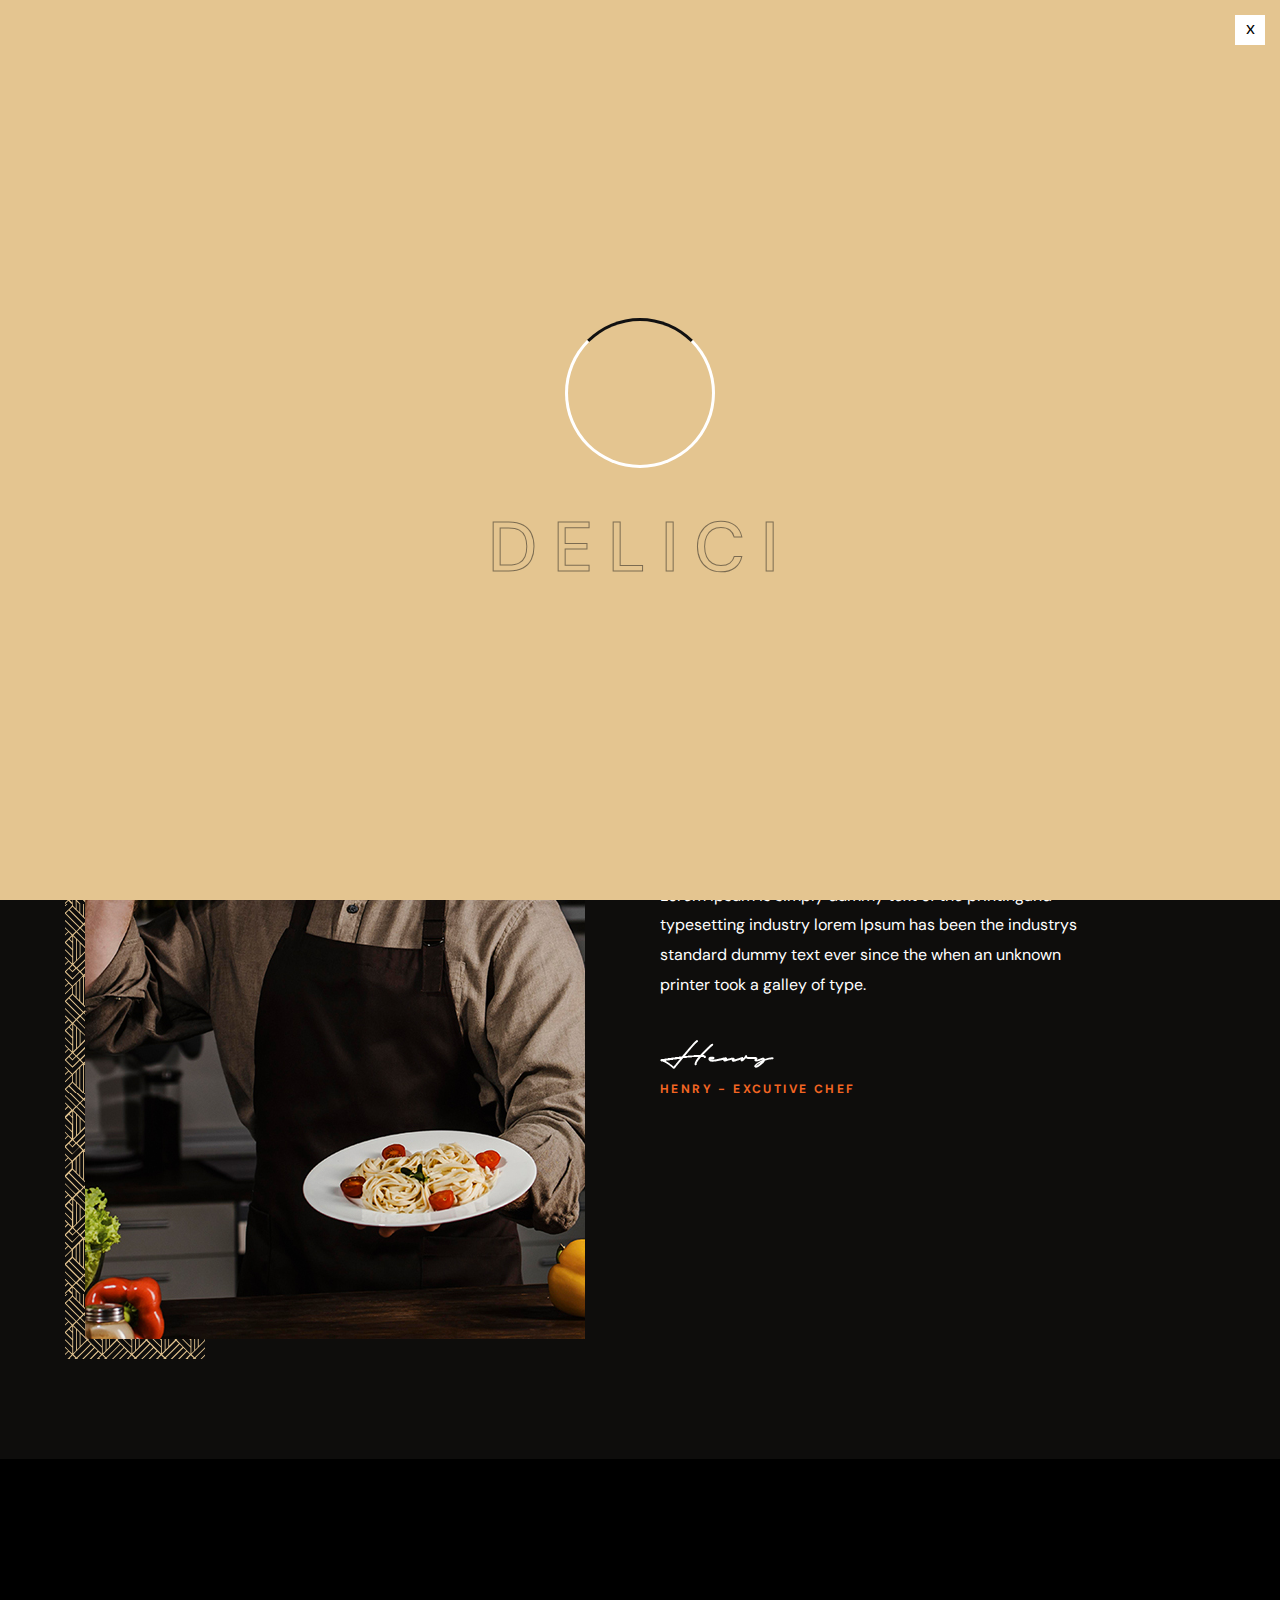
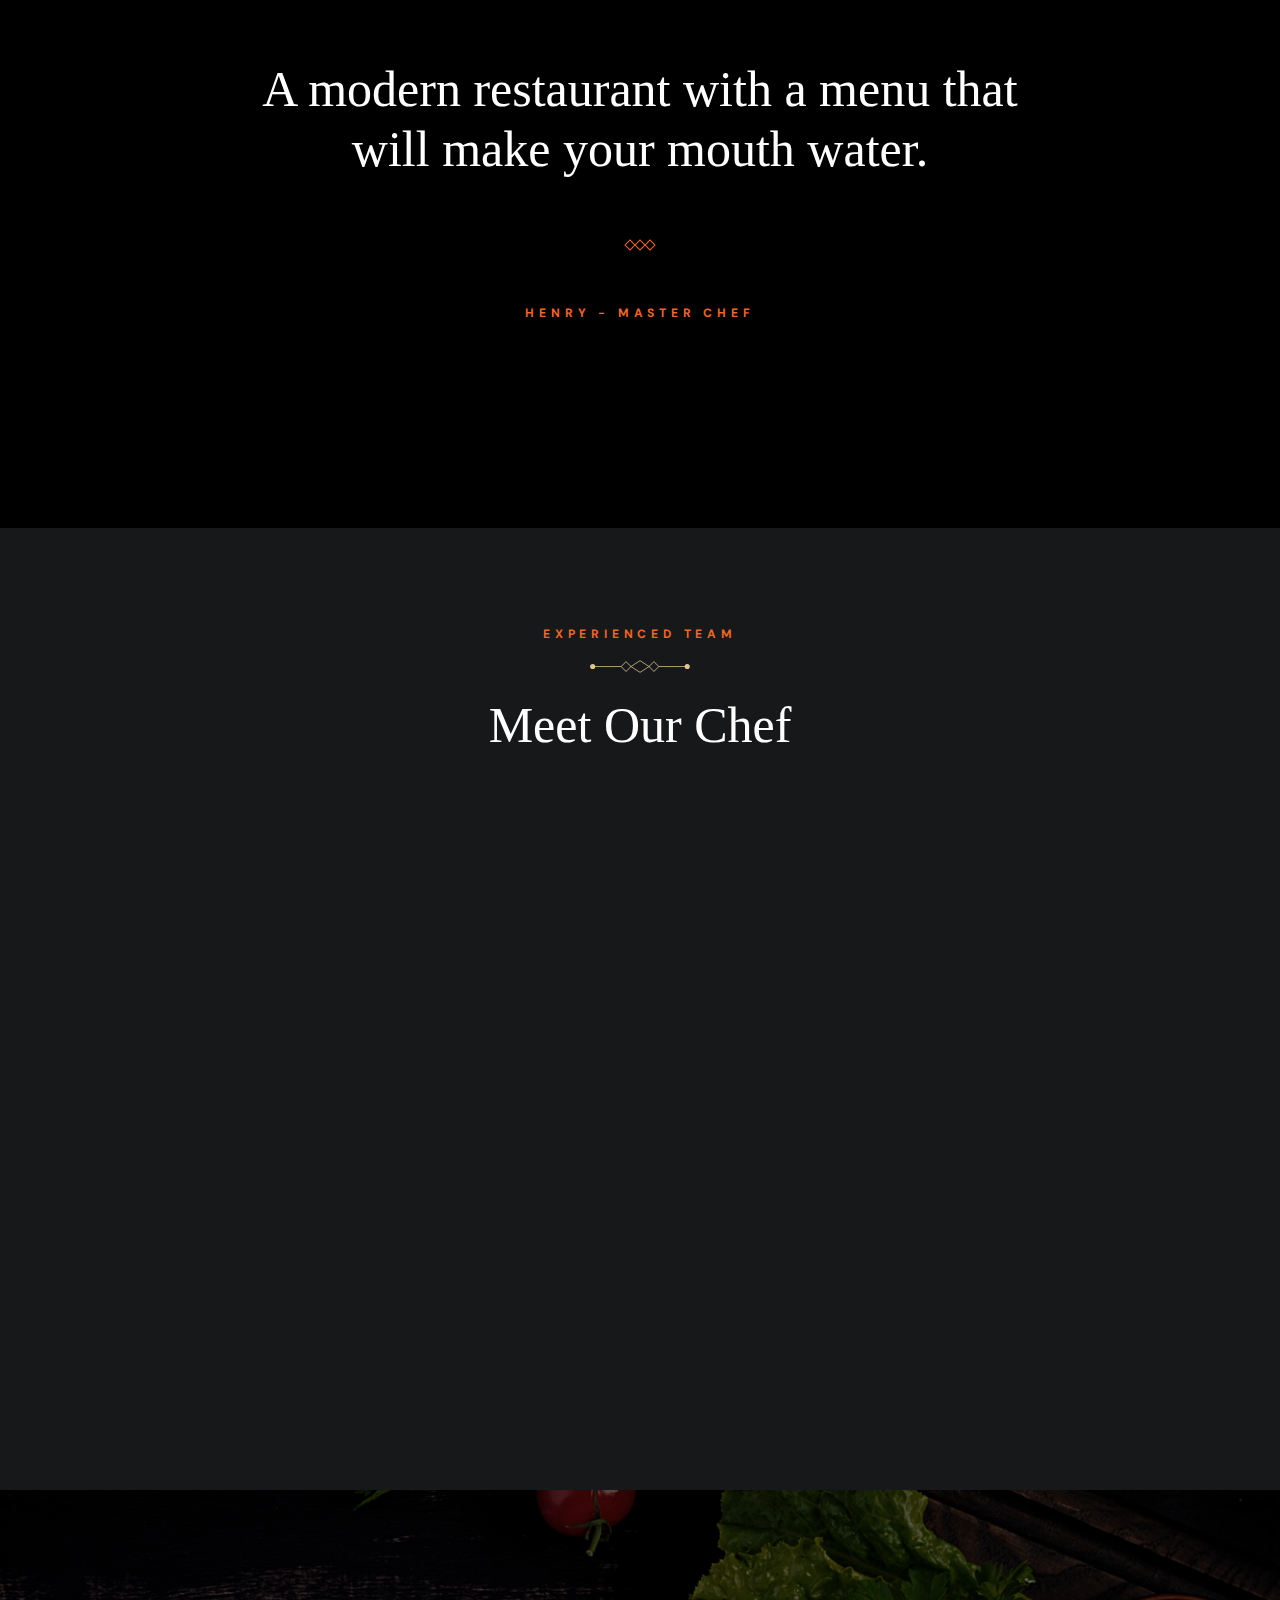
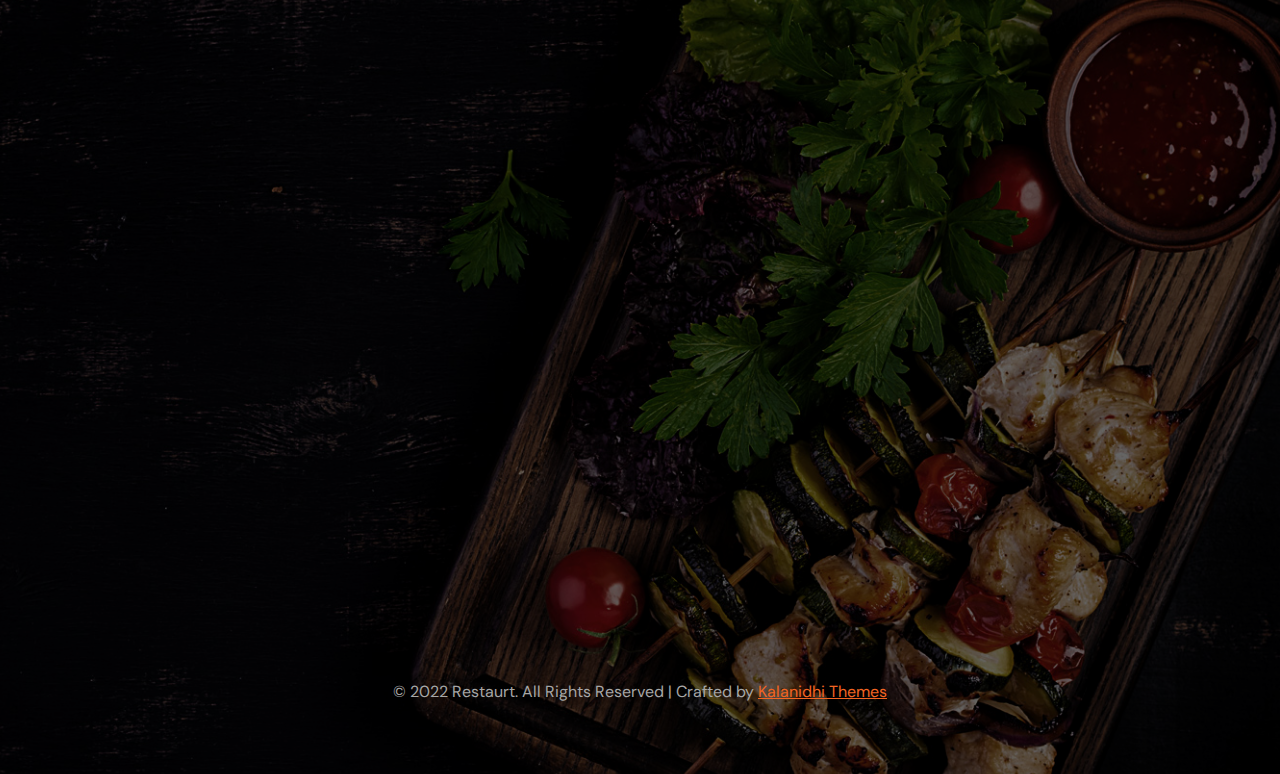
<file: our-chef.html>
<!DOCTYPE html>
<html lang="en">

<!-- Mirrored from kalanidhithemes.com/live-preview/landing-page/delici/all-demo/Delici-Defoult/our-chef.html by HTTrack Website Copier/3.x [XR&CO'2014], Wed, 08 Jan 2025 09:04:52 GMT -->
<head>
<meta charset="utf-8">
<title>Delici - Restaurants HTML Template - About Us</title>
<!-- Stylesheets -->
<link href="css/bootstrap.css" rel="stylesheet">
<link href="css/style.css" rel="stylesheet">
<link rel="shortcut icon" href="images/favicon.png" type="image/x-icon">
<link rel="icon" href="images/favicon.png" type="image/x-icon">
<!-- Responsive -->
<meta http-equiv="X-UA-Compatible" content="IE=edge">
<meta name="viewport" content="width=device-width, initial-scale=1.0, maximum-scale=1.0, user-scalable=0">
<link href="css/responsive.css" rel="stylesheet">
<!--[if lt IE 9]><script src="https://cdnjs.cloudflare.com/ajax/libs/html5shiv/3.7.3/html5shiv.js"></script><![endif]--> 

</head>

<body>
  <div class="page-wrapper"> 
  
    <!-- Preloader -->
    <div class="loader-wrap">
        <div class="preloader">
            <div class="preloader-close">x</div>
            <div id="handle-preloader" class="handle-preloader">
                <div class="animation-preloader">
                    <div class="spinner"></div>
                    <div class="txt-loading">
                        <span data-text-preloader="D" class="letters-loading">
                            D
                        </span>
                        <span data-text-preloader="E" class="letters-loading">
                            E
                        </span>
                        <span data-text-preloader="L" class="letters-loading">
                            L
                        </span>
                        <span data-text-preloader="I" class="letters-loading">
                            I
                        </span>
                        <span data-text-preloader="C" class="letters-loading">
                            C
                        </span>
                        <span data-text-preloader="I" class="letters-loading">
                            I
                        </span>
                    </div>
                </div>  
            </div>
        </div>
    </div>
    <!-- Preloader End -->

    <!-- Main Header-->
    <header class="main-header">
        <div class="header-top">
            <div class="auto-container">
                <div class="inner clearfix">
                    <div class="top-left clearfix">
                        <ul class="top-info clearfix">
                            <li><i class="icon far fa-map-marker-alt"></i> Restaurant St, Delicious City, London 9578, UK</li>
                            <li><i class="icon far fa-clock"></i> Daily : 8.00 am to 10.00 pm</li>
                        </ul>
                    </div>
                    <div class="top-right clearfix">
                        <ul class="top-info clearfix">
                            <li><a href="tel:+11234567890"><i class="icon far fa-phone"></i> +1 123 456 7890</a></li>
                            <li><a href="mailto:booking@restaurant.com"><i class="icon far fa-envelope"></i> booking@restaurant.com</a></li>
                        </ul>
                    </div>
                </div>
            </div>
        </div>
        <!-- Header Upper -->
        <div class="header-upper">        
            <div class="auto-container">
                <!-- Main Box -->
                <div class="main-box clearfix">
                    <!--Logo-->
                    <div class="logo-box">
                         <div class="logo"><a href="index.html" title="Delici - Restaurants HTML Template"><img src="images/logo.png" alt="" title="Delici - Restaurants HTML Template"></a></div>
                    </div>

                    <div class="nav-box clearfix">
                        <!--Nav Outer-->
                        <div class="nav-outer clearfix">         
                            <nav class="main-menu">
                                <ul class="navigation clearfix">
                                    <li class=""><a href="index.html">Home</a>
                                    </li>
                                    <li class="dropdown has-mega-menu"><a href="menu-list.html">Menus</a>
                                        <ul>
                                            <li>
                                                <div class="mega-menu">
                                                    <div class="menu-inner">
                                                        <div class="auto-container">
                                                            <div class="row clearfix">
                                                                <div class="menu-block col-lg-3 col-md-6 col-sm-6">
                                                                    <div class="image"><a href="menu-list-1.html"><img src="images/resource/menu-image-1.jpg" alt=""></a></div>
                                                                    <div class="title"><a href="menu-list-1.html">Menu list 1</a></div>
                                                                </div>
                                                                <div class="menu-block col-lg-3 col-md-6 col-sm-6">
                                                                    <div class="image"><a href="menu-list-2.html"><img src="images/resource/menu-image-2.jpg" alt=""></a></div>
                                                                    <div class="title"><a href="menu-list-2.html">Menu list 2</a></div>
                                                                </div>
                                                                <div class="menu-block col-lg-3 col-md-6 col-sm-6">
                                                                    <div class="image"><a href="menu-list-3.html"><img src="images/resource/menu-image-3.jpg" alt=""></a></div>
                                                                    <div class="title"><a href="menu-list-3.html">Menu list 3</a></div>
                                                                </div>
                                                                <div class="menu-block col-lg-3 col-md-6 col-sm-6">
                                                                    <div class="image"><a href="menu-list-4.html"><img src="images/resource/menu-image-4.jpg" alt=""></a></div>
                                                                    <div class="title"><a href="menu-list-4.html">Menu list 4</a></div>
                                                                </div>
                                                            </div>
                                                        </div>
                                                    </div>
                                                </div>
                                            </li>
                                        </ul>
                                    </li>
                                    <li><a href="about.html">About Us</a></li>
                                    <li class="current"><a href="our-chef.html">Our chefs</a></li>
                                    <li class="dropdown"><a href="#">Pages</a>
                                        <ul>
                                            <li><a href="#">Dropdown Menu 1</a></li>
                                            <li><a href="#">Dropdown Menu 2</a></li>
                                            <li><a href="#">Dropdown Menu 3</a></li>
                                            <li class="dropdown"><a href="#">Dropdown Menu 4</a>
                                                <ul>
                                                    <li><a href="#">Dropdown Menu level 2</a></li>
                                                    <li><a href="#">Dropdown Menu level 2</a></li>
                                                    <li><a href="#">Dropdown Menu Level 3</a></li>
                                                </ul>
                                            </li>
                                            <li><a href="#">Dropdown Lorem 5</a></li>
                                        </ul>
                                    </li>
                                    <li><a href="contact-us.html">Contact</a></li>
                                </ul>
                            </nav>
                            <!-- Main Menu End-->
                        </div>
                        <!--Nav Outer End-->

                        <div class="links-box clearfix">
                            <div class="link link-btn">
                                <a href="reservation-opentable.html" class="theme-btn btn-style-one clearfix">
                                    <span class="btn-wrap">
                                        <span class="text-one">find a table</span>
                                        <span class="text-two">find a table</span>
                                    </span>
                                </a>
                            </div>
                            <div class="link info-toggler">
                                <button class="info-btn">
                                    <span class="hamburger">
                                        <span class="top-bun"></span>
                                        <span class="meat"></span>
                                        <span class="bottom-bun"></span>
                                    </span>
                                </button>
                            </div>
                        </div>

                        <!-- Hidden Nav Toggler -->
                        <div class="nav-toggler">
                            <button class="hidden-bar-opener">
                                <span class="hamburger">
                                    <span class="top-bun"></span>
                                    <span class="meat"></span>
                                    <span class="bottom-bun"></span>
                                </span>
                            </button>
                        </div>

                    </div>

                </div>
            </div>
        </div>
    </header>
    <!--End Main Header -->

    
    <!--Menu Backdrop-->
    <div class="menu-backdrop"></div>

    <!-- Hidden Navigation Bar -->
    <section class="hidden-bar">
        <!-- Hidden Bar Wrapper -->
        <div class="inner-box">
            <div class="cross-icon hidden-bar-closer"><span class="far fa-close"></span></div>
            <div class="logo-box"><a href="index.html" title="Delici - Restaurants HTML Template"><img src="images/resource/sidebar-logo.png" alt="" title="Delici - Restaurants HTML Template"></a></div>
            
            <!-- .Side-menu -->
            <div class="side-menu">
                 <ul class="navigation clearfix">
                    <li class=""><a href="index.html">Home</a>
                    </li>
                    <li class="dropdown"><a href="menu-list.html">Menus</a>
                        <ul>
                            <li><a href="menu-list-1.html">Menu List 1</a></li>
                            <li><a href="menu-list-2.html">Menu List 2</a></li>
                            <li><a href="menu-list-3.html">Menu List 3</a></li>
                            <li><a href="menu-list-4.html">Menu List 4</a></li>
                        </ul>
                    </li>
                    <li><a href="about.html">About Us</a></li>
                    <li class="current" ><a href="our-chef.html">Our chefs</a></li>
                    <li class="dropdown"><a href="#">Pages</a>
                        <ul>
                            <li><a href="#">Dropdown Menu 1</a></li>
                            <li><a href="#">Dropdown Menu 2</a></li>
                            <li><a href="#">Dropdown Menu 3</a></li>
                            <li class="dropdown"><a href="#">Dropdown Menu 4</a>
                                <ul>
                                    <li><a href="#">Dropdown Menu level 2</a></li>
                                    <li><a href="#">Dropdown Menu level 2</a></li>
                                    <li><a href="#">Dropdown Menu Level 3</a></li>
                                </ul>
                            </li>
                            <li><a href="#">Dropdown Lorem 5</a></li>
                        </ul>
                    </li>
                    <li><a href="contact-us.html">Contact</a></li>
                </ul>
            </div><!-- /.Side-menu -->
            
            <h2>Visit Us</h2>
            <ul class="info">
                <li>Restaurant St, Delicious City, <br>London 9578, UK</li>
                <li>Open: 9.30 am - 2.30pm</li>
                <li><a href="mailto:booking@domainame.com">booking@domainame.com</a></li>
            </ul>
            <div class="separator"><span></span></div>
            <div class="booking-info">
                <div class="bk-title">Booking request</div>
                <div class="bk-no"><a href="tel:+88-123-123456">+88-123-123456</a></div>
            </div>
        
        </div><!-- / Hidden Bar Wrapper -->
    </section>
    <!-- / Hidden Bar -->

    <!--Info Back Drop-->
    <div class="info-back-drop"></div>
    
    <!-- Hidden Bar -->
    <section class="info-bar">
        <div class="inner-box">
            <div class="cross-icon"><span class="far fa-close"></span></div>
            <div class="logo-box"><a href="index.html" title="Delici - Restaurants HTML Template"><img src="images/resource/sidebar-logo.png" alt="" title="Delici - Restaurants HTML Template"></a></div>
            <div class="image-box"><img src="images/resource/sidebar-image.jpg" alt="" title=""></div>

            <h2>Visit Us</h2>
            <ul class="info">
                <li>Restaurant St, Delicious City, <br>London 9578, UK</li>
                <li>Open: 9.30 am - 2.30pm</li>
                <li><a href="mailto:booking@domainame.com">booking@domainame.com</a></li>
            </ul>
            <div class="separator"><span></span></div>
            <div class="booking-info">
                <div class="bk-title">Booking request</div>
                <div class="bk-no"><a href="tel:+88-123-123456">+88-123-123456</a></div>
            </div>
        </div>
    </section>
    <!--End Hidden Bar -->

    <!-- Inner Banner Section -->
    <section class="inner-banner">
        <div class="image-layer" style="background-image: url(images/background/banner-image-5.jpg);"></div>
        <div class="auto-container">
            <div class="inner">
                <div class="subtitle"><span>our team</span></div>
                <div class="pattern-image"><img src="images/icons/separator.svg" alt="" title=""></div>
                <h1><span>Meet Our Chef</span></h1>
            </div>
        </div>
    </section>
    <!--End Banner Section -->

    <!--Chef Section-->
    <section class="chef-section">
        <div class="right-bg"><img src="images/background/bg-26.png" alt="" title=""></div>
        <div class="auto-container">
            <div class="row clearfix">
                <!--Col-->
                <div class="image-col col-xl-6 col-lg-6 col-md-12 col-sm-12">
                    <div class="inner wow fadeInLeft" data-wow-duration="1500ms" data-wow-delay="0ms">
                        <div class="image"><img src="images/resource/mainchef.jpg" alt=""></div>
                    </div>
                </div>
                <!--Col-->
                <div class="content-col col-xl-6 col-lg-6 col-md-12 col-sm-12">
                    <div class="inner clearfix wow fadeInRight" data-wow-duration="1500ms" data-wow-delay="0ms">
                        <div class="content-box">
                            <div class="title-box">
                                <div class="subtitle"><span>35 year of experience</span></div>
                                <div class="pattern-image"><img src="images/icons/separator.svg" alt="" title=""></div>
                                <h2>Award Winning Chef</h2>
                                <div class="text">Lorem Ipsum is simply dummy text of the printingand typesetting industry lorem Ipsum has been the industrys standard dummy text ever since the when an unknown printer took a galley of type.</div>
                            </div>
                            <div class="info">
                                <div class="signature"><img src="images/resource/signature-2.png" alt="" title=""></div>
                                <div class="author">Henry - EXCUTIVE CHEF</div>
                            </div>
                        </div>
                    </div>
                </div>

            </div>
        </div>
    </section>


    <!--quote Section-->
    <section class="intro-section quote">
        <div class="image-layer" style="background-image: url(images/background/image-12.jpg);"></div>
        <div class="auto-container">
            <div class="content-box">
                <h3>A modern restaurant with a menu that will make your mouth water.</h3>
                <div class="separator"><span></span><span></span><span></span></div>
                <div class="auth-title">Henry - Master chef</div>
            </div>

        </div>
    </section>

    <!--Team Section-->
    <section class="team-section">
        <div class="left-bg"><img src="images/background/bg-27.png" alt="" title=""></div>
        <div class="auto-container">
            <div class="title-box centered">
                <div class="subtitle"><span>experienced team</span></div>
                <div class="pattern-image"><img src="images/icons/separator.svg" alt="" title=""></div>
                <h2>Meet Our Chef</h2>
            </div>
            <div class="row justify-content-center clearfix">
                <!--Block-->
                <div class="team-block col-lg-4 col-md-6 col-sm-12">
                    <div class="inner-box wow fadeInUp" data-wow-duration="1500ms" data-wow-delay="0ms">
                        <div class="image">
                            <img src="images/resource/team-1.jpg" alt="">
                            <div class="overlay-box">
                                <div class="overlay-inner">
                                    <!-- Social Box -->
                                    <ul class="social-box">
                                        <li><a href="https://www.facebook.com/" class="fab fa-facebook-f"></a></li>
                                        <li><a href="https://www.twitter.com/" class="fab fa-twitter"></a></li>
                                        <li><a href="https://dribbble.com/" class="fab fa-dribbble"></a></li>
                                        <li><a href="https://www.linkedin.com/" class="fab fa-linkedin"></a></li>
                                    </ul>
                                </div>
                            </div>
                        </div>
                        <h3><a href="menu-list.html">Willium Joe</a></h3>
                        <div class="designation">Master chef</div>
                        <div class="text desc">Lorem Ipsum is simply dummy printing and typeset industry lorem Ipsum has been the industrys.</div>
                    </div>
                </div>

                <!--Block-->
                <div class="team-block col-lg-4 col-md-6 col-sm-12">
                    <div class="inner-box wow fadeInUp" data-wow-duration="1500ms" data-wow-delay="300ms">
                        <div class="image">
                            <img src="images/resource/team-2.jpg" alt="">
                            <div class="overlay-box">
                                <div class="overlay-inner">
                                    <!-- Social Box -->
                                    <ul class="social-box">
                                        <li><a href="https://www.facebook.com/" class="fab fa-facebook-f"></a></li>
                                        <li><a href="https://www.twitter.com/" class="fab fa-twitter"></a></li>
                                        <li><a href="https://dribbble.com/" class="fab fa-dribbble"></a></li>
                                        <li><a href="https://www.linkedin.com/" class="fab fa-linkedin"></a></li>
                                    </ul>
                                </div>
                            </div>
                        </div>
                        <h3><a href="menu-list.html">Steave Den</a></h3>
                        <div class="designation">Master chef</div>
                        <div class="text desc">Lorem Ipsum is simply dummy printing and typeset industry lorem Ipsum has been the industrys.</div>
                    </div>
                </div>

                <!--Block-->
                <div class="team-block col-lg-4 col-md-6 col-sm-12">
                    <div class="inner-box wow fadeInUp" data-wow-duration="1500ms" data-wow-delay="600ms">
                        <div class="image">
                            <img src="images/resource/team-3.jpg" alt="">
                            <div class="overlay-box">
                                <div class="overlay-inner">
                                    <!-- Social Box -->
                                    <ul class="social-box">
                                        <li><a href="https://www.facebook.com/" class="fab fa-facebook-f"></a></li>
                                        <li><a href="https://www.twitter.com/" class="fab fa-twitter"></a></li>
                                        <li><a href="https://dribbble.com/" class="fab fa-dribbble"></a></li>
                                        <li><a href="https://www.linkedin.com/" class="fab fa-linkedin"></a></li>
                                    </ul>
                                </div>
                            </div>
                        </div>
                        <h3><a href="menu-list.html">Lily Sopy</a></h3>
                        <div class="designation">Master chef</div>
                        <div class="text desc">Lorem Ipsum is simply dummy printing and typeset industry lorem Ipsum has been the industrys.</div>
                    </div>
                </div>

            </div>
        </div>
    </section>

    <!--Main Footer-->
    <footer class="main-footer">
        <div class="image-layer" style="background-image: url(images/background/image-4.jpg);"></div>
        <div class="upper-section">
            <div class="auto-container">
                <div class="row clearfix">
                    <!--Footer Col-->
                    <div class="footer-col info-col col-lg-6 col-md-12 col-sm-12">
                        <div class="inner wow fadeInUp" data-wow-delay="0ms" data-wow-duration="1500ms">
                            <div class="content">
                                <div class="logo"><a href="index.html" title="Delici - Restaurants HTML Template"><img src="images/logo.png" alt="" title="Delici - Restaurants HTML Template"></a></div>
                                <div class="info">
                                    <ul>
                                        <li>Restaurant St, Delicious City, London 9578, UK</li>
                                        <li><a href="mailto:booking@domainname.com">booking@domainname.com</a></li>
                                        <li><a href="tel:+88-123-123456">Booking Request : +88-123-123456</a></li>
                                        <li>Open : 09:00 am - 01:00 pm</li>
                                    </ul>
                                </div>
                                <div class="separator"><span></span><span></span><span></span></div>
                                <div class="newsletter">
                                    <h3>Get News & Offers</h3>
                                    <div class="text">Subscribe us & Get <span>25% Off.</span></div>
                                    <div class="newsletter-form">
                                        <form method="post" action="https://kalanidhithemes.com/live-preview/landing-page/delici/all-demo/Delici-Defoult/index.html">
                                            <div class="form-group">
                                                <span class="alt-icon far fa-envelope"></span>
                                                <input type="email" name="email" value="" placeholder="Your email" required>
                                                <button type="submit" class="theme-btn btn-style-one clearfix">
                                                    <span class="btn-wrap">
                                                        <span class="text-one">subscribe</span>
                                                        <span class="text-two">subscribe</span>
                                                    </span>
                                                </button>
                                            </div>
                                        </form>
                                    </div>
                                </div>
                            </div>
                        </div>
                    </div>
                    <!--Footer Col-->
                    <div class="footer-col links-col col-lg-3 col-md-6 col-sm-12">
                        <div class="inner wow fadeInLeft" data-wow-delay="0ms" data-wow-duration="1500ms">
                            <ul class="links">
                                <li><a href="home.html">Home</a></li>
                                <li><a href="menu-list-1.html">Menus</a></li>
                                <li><a href="about.html">About us</a></li>
                                <li><a href="our-chef.html">Our chefs</a></li>
                                <li><a href="contact-us.html">Contact</a></li>
                            </ul>
                        </div>
                    </div>
                    <!--Footer Col-->
                    <div class="footer-col links-col last col-lg-3 col-md-6 col-sm-12">
                        <div class="inner wow fadeInRight" data-wow-delay="0ms" data-wow-duration="1500ms">
                            <ul class="links">
                                <li><a href="#">facebook</a></li>
                                <li><a href="#">instagram</a></li>
                                <li><a href="#">Twitter</a></li>
                                <li><a href="#">Youtube</a></li>
                                <li><a href="#">Google map</a></li>
                            </ul>
                        </div>
                    </div>
                </div>
            </div>
        </div>
        <div class="footer-bottom">
            <div class="auto-container">
                <div class="copyright">&copy; 2022 Restaurt. All Rights Reserved   |    Crafted by <a href="https://themeforest.net/user/kalanidhithemes" target="blank">Kalanidhi Themes</a></div>
            </div>
        </div>
    </footer>

</div>
<!--End pagewrapper--> 

<!--Scroll to top-->
<div class="scroll-to-top scroll-to-target" data-target="html"><span class="icon fa fa-angle-up"></span></div>

<script src="js/jquery.js"></script>
<script src="js/popper.min.js"></script>
<script src="js/bootstrap.min.js"></script>
<script src="js/jquery-ui.js"></script>
<script src="js/jquery.fancybox.js"></script>
<script src="js/swiper.js"></script>
<script src="js/owl.js"></script>
<script src="js/appear.js"></script>
<script src="js/wow.js"></script>
<script src="js/custom-script.js"></script>
</body>

<!-- Mirrored from kalanidhithemes.com/live-preview/landing-page/delici/all-demo/Delici-Defoult/our-chef.html by HTTrack Website Copier/3.x [XR&CO'2014], Wed, 08 Jan 2025 09:04:57 GMT -->
</html>
</file>
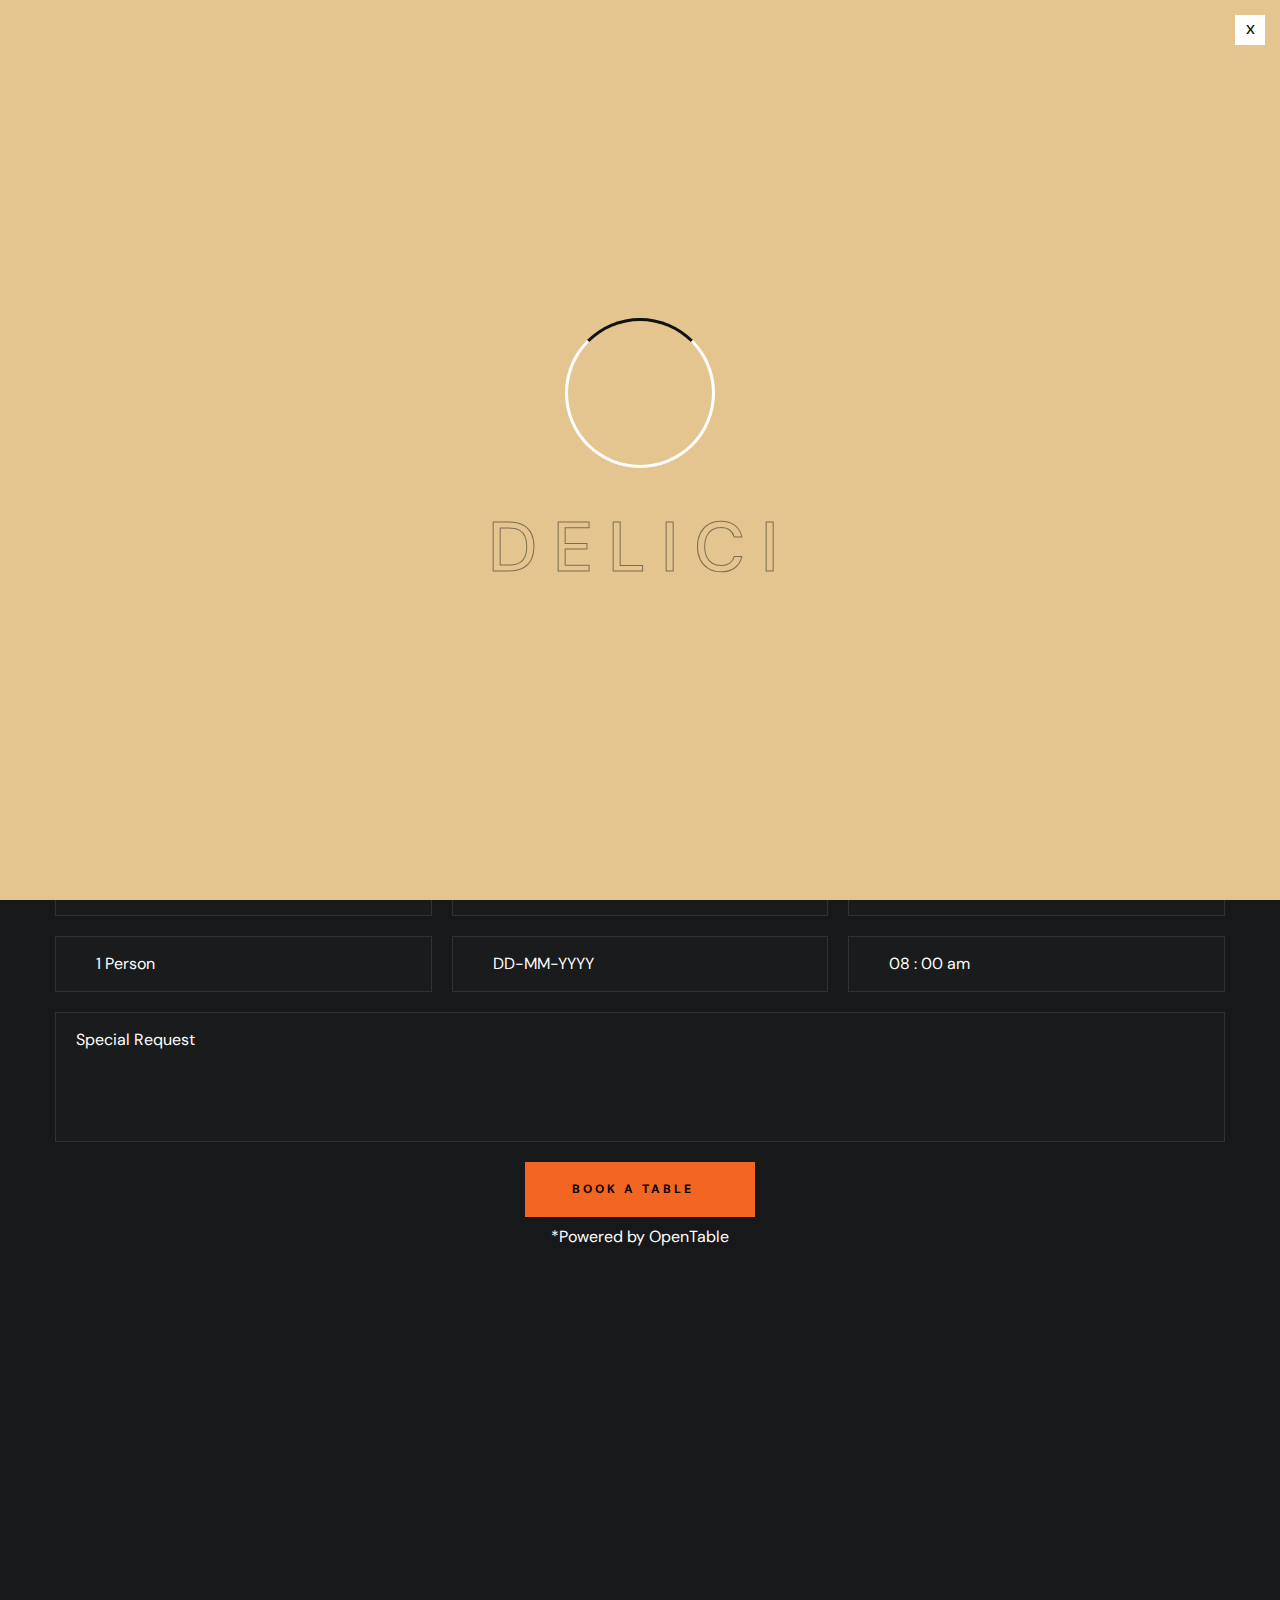
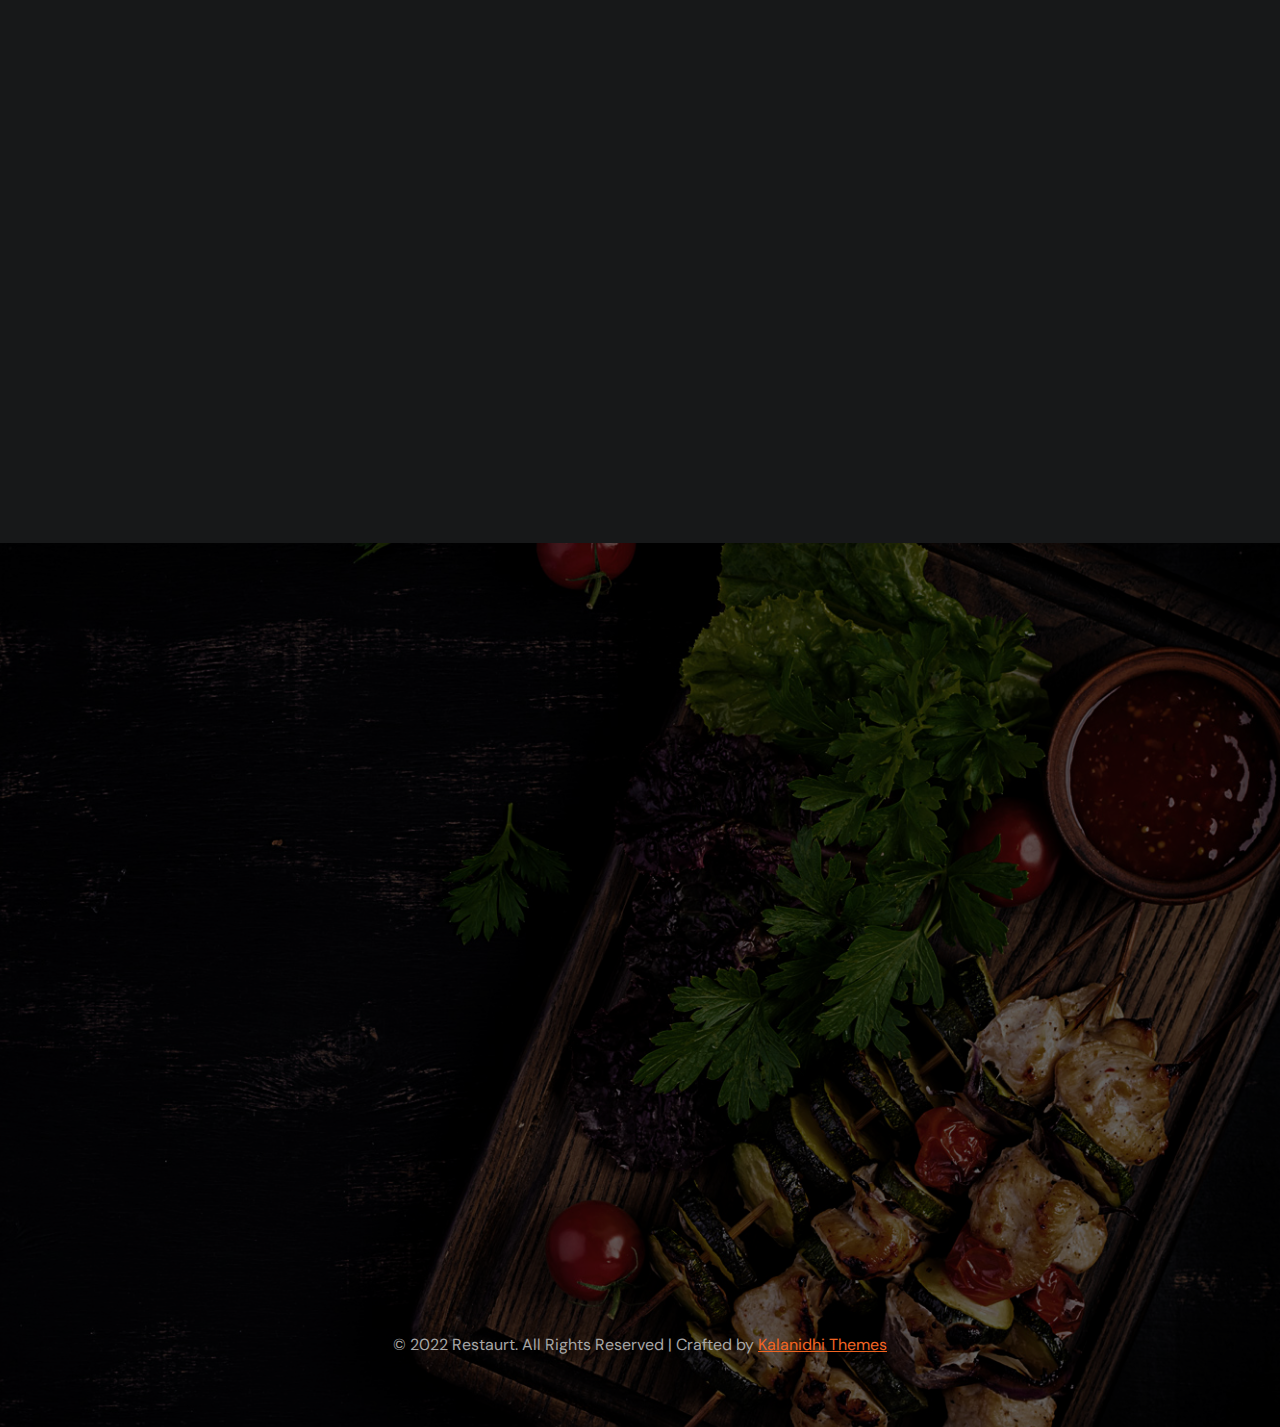
<file: reservation-contactform.html>
<!DOCTYPE html>
<html lang="en">

<!-- Mirrored from kalanidhithemes.com/live-preview/landing-page/delici/all-demo/Delici-Defoult/reservation-contactform.html by HTTrack Website Copier/3.x [XR&CO'2014], Wed, 08 Jan 2025 09:05:06 GMT -->
<head>
<meta charset="utf-8">
<title>Delici - Restaurants HTML Template - Menus List</title>
<!-- Stylesheets -->
<link href="css/bootstrap.css" rel="stylesheet">
<link href="css/style.css" rel="stylesheet">
<link rel="shortcut icon" href="images/favicon.png" type="image/x-icon">
<link rel="icon" href="images/favicon.png" type="image/x-icon">
<!-- Responsive -->
<meta http-equiv="X-UA-Compatible" content="IE=edge">
<meta name="viewport" content="width=device-width, initial-scale=1.0, maximum-scale=1.0, user-scalable=0">
<link href="css/responsive.css" rel="stylesheet">
<!--[if lt IE 9]><script src="https://cdnjs.cloudflare.com/ajax/libs/html5shiv/3.7.3/html5shiv.js"></script><![endif]--> 

</head>

<body>
  <div class="page-wrapper"> 
  
    <!-- Preloader -->
    <div class="loader-wrap">
        <div class="preloader">
            <div class="preloader-close">x</div>
            <div id="handle-preloader" class="handle-preloader">
                <div class="animation-preloader">
                    <div class="spinner"></div>
                    <div class="txt-loading">
                        <span data-text-preloader="D" class="letters-loading">
                            D
                        </span>
                        <span data-text-preloader="E" class="letters-loading">
                            E
                        </span>
                        <span data-text-preloader="L" class="letters-loading">
                            L
                        </span>
                        <span data-text-preloader="I" class="letters-loading">
                            I
                        </span>
                        <span data-text-preloader="C" class="letters-loading">
                            C
                        </span>
                        <span data-text-preloader="I" class="letters-loading">
                            I
                        </span>
                    </div>
                </div>  
            </div>
        </div>
    </div>
    <!-- Preloader End -->

    <!-- Main Header-->
    <header class="main-header">
        <div class="header-top">
            <div class="auto-container">
                <div class="inner clearfix">
                    <div class="top-left clearfix">
                        <ul class="top-info clearfix">
                            <li><i class="icon far fa-map-marker-alt"></i> Restaurant St, Delicious City, London 9578, UK</li>
                            <li><i class="icon far fa-clock"></i> Daily : 8.00 am to 10.00 pm</li>
                        </ul>
                    </div>
                    <div class="top-right clearfix">
                        <ul class="top-info clearfix">
                            <li><a href="tel:+11234567890"><i class="icon far fa-phone"></i> +1 123 456 7890</a></li>
                            <li><a href="mailto:booking@restaurant.com"><i class="icon far fa-envelope"></i> booking@restaurant.com</a></li>
                        </ul>
                    </div>
                </div>
            </div>
        </div>
        <!-- Header Upper -->
        <div class="header-upper">        
            <div class="auto-container">
                <!-- Main Box -->
                <div class="main-box clearfix">
                    <!--Logo-->
                    <div class="logo-box">
                         <div class="logo"><a href="index.html" title="Delici - Restaurants HTML Template"><img src="images/logo.png" alt="" title="Delici - Restaurants HTML Template"></a></div>
                    </div>

                    <div class="nav-box clearfix">
                        <!--Nav Outer-->
                        <div class="nav-outer clearfix">         
                            <nav class="main-menu">
                                <ul class="navigation clearfix">
                                    <li class=""><a href="index.html">Home</a>
                                    </li>
                                    <li class="current dropdown has-mega-menu"><a href="menu-list.html">Menus</a>
                                        <ul>
                                            <li>
                                                <div class="mega-menu">
                                                    <div class="menu-inner">
                                                        <div class="auto-container">
                                                            <div class="row clearfix">
                                                                <div class="menu-block col-lg-3 col-md-6 col-sm-6">
                                                                    <div class="image"><a href="menu-list-1.html"><img src="images/resource/menu-image-1.jpg" alt=""></a></div>
                                                                    <div class="title"><a href="menu-list-1.html">Menu list 1</a></div>
                                                                </div>
                                                                <div class="menu-block col-lg-3 col-md-6 col-sm-6">
                                                                    <div class="image"><a href="menu-list-2.html"><img src="images/resource/menu-image-2.jpg" alt=""></a></div>
                                                                    <div class="title"><a href="menu-list-2.html">Menu list 2</a></div>
                                                                </div>
                                                                <div class="menu-block col-lg-3 col-md-6 col-sm-6">
                                                                    <div class="image"><a href="menu-list-3.html"><img src="images/resource/menu-image-3.jpg" alt=""></a></div>
                                                                    <div class="title"><a href="menu-list-3.html">Menu list 3</a></div>
                                                                </div>
                                                                <div class="menu-block col-lg-3 col-md-6 col-sm-6">
                                                                    <div class="image"><a href="menu-list-4.html"><img src="images/resource/menu-image-4.jpg" alt=""></a></div>
                                                                    <div class="title"><a href="menu-list-4.html">Menu list 4</a></div>
                                                                </div>
                                                            </div>
                                                        </div>
                                                    </div>
                                                </div>
                                            </li>
                                        </ul>
                                    </li>
                                    <li><a href="about.html">About Us</a></li>
                                    <li><a href="our-chef.html">Our chefs</a></li>
                                    <li class="dropdown"><a href="#">Pages</a>
                                        <ul>
                                            <li><a href="#">Dropdown Menu 1</a></li>
                                            <li><a href="#">Dropdown Menu 2</a></li>
                                            <li><a href="#">Dropdown Menu 3</a></li>
                                            <li class="dropdown"><a href="#">Dropdown Menu 4</a>
                                                <ul>
                                                    <li><a href="#">Dropdown Menu level 2</a></li>
                                                    <li><a href="#">Dropdown Menu level 2</a></li>
                                                    <li><a href="#">Dropdown Menu Level 3</a></li>
                                                </ul>
                                            </li>
                                            <li><a href="#">Dropdown Lorem 5</a></li>
                                        </ul>
                                    </li>
                                    <li><a href="contact-us.html">Contact</a></li>
                                </ul>
                            </nav>
                            <!-- Main Menu End-->
                        </div>
                        <!--Nav Outer End-->

                        <div class="links-box clearfix">
                            <div class="link link-btn">
                                <a href="reservation-opentable.html" class="theme-btn btn-style-one clearfix">
                                    <span class="btn-wrap">
                                        <span class="text-one">find a table</span>
                                        <span class="text-two">find a table</span>
                                    </span>
                                </a>
                            </div>
                            <div class="link info-toggler">
                                <button class="info-btn">
                                    <span class="hamburger">
                                        <span class="top-bun"></span>
                                        <span class="meat"></span>
                                        <span class="bottom-bun"></span>
                                    </span>
                                </button>
                            </div>
                        </div>

                        <!-- Hidden Nav Toggler -->
                        <div class="nav-toggler">
                            <button class="hidden-bar-opener">
                                <span class="hamburger">
                                    <span class="top-bun"></span>
                                    <span class="meat"></span>
                                    <span class="bottom-bun"></span>
                                </span>
                            </button>
                        </div>

                    </div>

                </div>
            </div>
        </div>
    </header>
    <!--End Main Header -->

    
    <!--Menu Backdrop-->
    <div class="menu-backdrop"></div>

    <!-- Hidden Navigation Bar -->
    <section class="hidden-bar">
        <!-- Hidden Bar Wrapper -->
        <div class="inner-box">
            <div class="cross-icon hidden-bar-closer"><span class="far fa-close"></span></div>
            <div class="logo-box"><a href="index.html" title="Delici - Restaurants HTML Template"><img src="images/resource/sidebar-logo.png" alt="" title="Delici - Restaurants HTML Template"></a></div>
            
            <!-- .Side-menu -->
            <div class="side-menu">
                 <ul class="navigation clearfix">
                    <li class=""><a href="index.html">Home</a>
                    </li>
                    <li class="current dropdown"><a href="menu-list.html">Menus</a>
                        <ul>
                            <li><a href="menu-list-1.html">Menu List 1</a></li>
                            <li><a href="menu-list-2.html">Menu List 2</a></li>
                            <li><a href="menu-list-3.html">Menu List 3</a></li>
                            <li><a href="menu-list-4.html">Menu List 4</a></li>
                        </ul>
                    </li>
                    <li><a href="about.html">About Us</a></li>
                    <li><a href="our-chef.html">Our chefs</a></li>
                    <li class="dropdown"><a href="#">Pages</a>
                        <ul>
                            <li><a href="#">Dropdown Menu 1</a></li>
                            <li><a href="#">Dropdown Menu 2</a></li>
                            <li><a href="#">Dropdown Menu 3</a></li>
                            <li class="dropdown"><a href="#">Dropdown Menu 4</a>
                                <ul>
                                    <li><a href="#">Dropdown Menu level 2</a></li>
                                    <li><a href="#">Dropdown Menu level 2</a></li>
                                    <li><a href="#">Dropdown Menu Level 3</a></li>
                                </ul>
                            </li>
                            <li><a href="#">Dropdown Lorem 5</a></li>
                        </ul>
                    </li>
                    <li><a href="contact-us.html">Contact</a></li>
                </ul>
            </div><!-- /.Side-menu -->
            
            <h2>Visit Us</h2>
            <ul class="info">
                <li>Restaurant St, Delicious City, <br>London 9578, UK</li>
                <li>Open: 9.30 am - 2.30pm</li>
                <li><a href="mailto:booking@domainame.com">booking@domainame.com</a></li>
            </ul>
            <div class="separator"><span></span></div>
            <div class="booking-info">
                <div class="bk-title">Booking request</div>
                <div class="bk-no"><a href="tel:+88-123-123456">+88-123-123456</a></div>
            </div>
        
        </div><!-- / Hidden Bar Wrapper -->
    </section>
    <!-- / Hidden Bar -->

    <!--Info Back Drop-->
    <div class="info-back-drop"></div>
    
    <!-- Hidden Bar -->
    <section class="info-bar">
        <div class="inner-box">
            <div class="cross-icon"><span class="far fa-close"></span></div>
            <div class="logo-box"><a href="index.html" title="Delici - Restaurants HTML Template"><img src="images/resource/sidebar-logo.png" alt="" title="Delici - Restaurants HTML Template"></a></div>
            <div class="image-box"><img src="images/resource/sidebar-image.jpg" alt="" title=""></div>

            <h2>Visit Us</h2>
            <ul class="info">
                <li>Restaurant St, Delicious City, <br>London 9578, UK</li>
                <li>Open: 9.30 am - 2.30pm</li>
                <li><a href="mailto:booking@domainame.com">booking@domainame.com</a></li>
            </ul>
            <div class="separator"><span></span></div>
            <div class="booking-info">
                <div class="bk-title">Booking request</div>
                <div class="bk-no"><a href="tel:+88-123-123456">+88-123-123456</a></div>
            </div>
        </div>
    </section>
    <!--End Hidden Bar -->

    <!-- Inner Banner Section -->
    <section class="inner-banner">
        <div class="image-layer" style="background-image: url(images/background/banner-image-3.jpg);"></div>
        <div class="auto-container">
            <div class="inner">
                <div class="subtitle"><span>book your table</span></div>
                <div class="pattern-image"><img src="images/icons/separator.svg" alt="" title=""></div>
                <h1><span>Reservation Form</span></h1>
            </div>
        </div>
    </section>
    <!--End Banner Section -->

    <!--Online Reservation Section-->
    <section class="reservation-contactform inner-page">
        <div class="left-bg"><img src="images/background/bg-5.png" alt="" title=""></div>
        <div class="right-bg"><img src="images/background/bg-6.png" alt="" title=""></div>
        <div class="auto-container">
            <div class="title-box centered">
                <div class="subtitle"><span>Reservation</span></div>
                <div class="pattern-image"><img src="images/icons/separator.svg" alt="" title=""></div>
                <h2>Book A Table</h2>
                <div class="text desc">Restaurant will be open for all days, Sunday night will be closed, All booking payment is secured with credit card, no charges will be aplly for online booking. no refundable.</div>
                <div class="text request-info">Booking request <a href="#">+88-123-123456</a> or fill out the order form</div>
            </div>
            <div class="default-form reservation-form">
                <form method="post" action="https://kalanidhithemes.com/live-preview/landing-page/delici/all-demo/Delici-Defoult/index.html">
                    <div class="row clearfix">
                        <div class="form-group col-lg-4 col-md-6 col-sm-12">
                            <div class="field-inner">
                                <input type="text" name="fieldname" value="" placeholder="Your Name" required="">
                            </div>
                        </div>
                        <div class="form-group col-lg-4 col-md-6 col-sm-12">
                            <div class="field-inner">
                                <input type="text" name="fieldname" value="" placeholder="Your Email" required="">
                            </div>
                        </div>
                        <div class="form-group col-lg-4 col-md-6 col-sm-12">
                            <div class="field-inner">
                                <input type="text" name="fieldname" value="" placeholder="Phone Number" required="">
                            </div>
                        </div>
                    

                        <div class="form-group col-lg-4 col-md-6 col-sm-12">
                            <div class="field-inner">
                                <span class="alt-icon far fa-user"></span>
                                <select class="l-icon">
                                    <option>1 Person</option>
                                    <option>2 Person</option>
                                    <option>3 Person</option>
                                    <option>4 Person</option>
                                    <option>5 Person</option>
                                    <option>6 Person</option>
                                    <option>7 Person</option>
                                </select>
                                <span class="arrow-icon far fa-angle-down"></span>
                            </div>
                        </div>
                        <div class="form-group col-lg-4 col-md-6 col-sm-12">
                            <div class="field-inner">
                                <span class="alt-icon far fa-calendar"></span>
                                <input class="l-icon datepicker" type="text" name="fieldname" value="" placeholder="DD-MM-YYYY" required readonly>
                                <span class="arrow-icon far fa-angle-down"></span>
                            </div>
                        </div>
                        <div class="form-group col-lg-4 col-md-6 col-sm-12">
                            <div class="field-inner">
                                <span class="alt-icon far fa-clock"></span>
                                <select class="l-icon">
                                    <option>08 : 00 am</option>
                                    <option>09 : 00 am</option>
                                    <option>10 : 00 am</option>
                                    <option>11 : 00 am</option>
                                    <option>12 : 00 pm</option>
                                    <option>01 : 00 pm</option>
                                    <option>02 : 00 pm</option>
                                    <option>03 : 00 pm</option>
                                    <option>04 : 00 pm</option>
                                    <option>05 : 00 pm</option>
                                    <option>06 : 00 pm</option>
                                    <option>07 : 00 pm</option>
                                    <option>08 : 00 pm</option>
                                    <option>09 : 00 pm</option>
                                    <option>10 : 00 pm</option>
                                </select>
                                <span class="arrow-icon far fa-angle-down"></span>
                            </div>
                        </div>
                        <div class="form-group col-lg-12 col-md-12 col-sm-12">
                            <div class="field-inner">
                                <textarea name="fieldname" placeholder="Special Request" required=""></textarea>
                            </div>
                        </div>

                    <button type="submit" class="theme-btn btn-style-one clearfix">
                        <span class="btn-wrap">
                            <span class="text-one">book a table</span>
                            <span class="text-two">book a table</span>
                        </span>
                    </button>
                    </div>

                </form>
                <div class="powered-by">*Powered by OpenTable</div>
            </div>
        </div>

        <!--Location Section-->
        <div class="location-with-image">
        <div class="auto-container">
            <div class="row justify-content-center clearfix">
                <!--Block-->
                <div class="loc-block col-lg-6 col-md-6 col-sm-12">
                    <div class="inner-box wow fadeInUp" data-wow-duration="1500ms" data-wow-delay="0ms">
                        <div class="image-box">
                            <div class="image"><img src="images/resource/location-1.jpg" alt=""></div>
                            <div class="over-content">
                                <div class="cat">USA</div>
                                <h4>New York</h4>
                                <div class="text">Restaurant St, Delicious City, NY. <br> P. +88-123-123456   |   E. booking@domainname.com</div>
                                <div class="more-link"><a href="#">get direction</a></div>
                            </div>
                        </div>
                    </div>
                </div>

                <!--Block-->
                <div class="loc-block col-lg-6 col-md-6 col-sm-12">
                    <div class="inner-box wow fadeInUp" data-wow-duration="1500ms" data-wow-delay="300ms">
                        <div class="image-box">
                            <div class="image"><a href="#"><img src="images/resource/location-2.jpg" alt=""></a></div>
                            <div class="over-content">
                                <div class="cat">france</div>
                                <div class="text">520, Delicious City, Revenu Paris. <br> P. +88-123-123456   |   E. booking@domainname.com</div>
                                <div class="more-link"><a href="#">get direction</a></div>
                            </div>
                        </div>
                    </div>
                </div>

            </div>
            
        </div>
    </div>

    </section>

    


    <!--Main Footer-->
    <footer class="main-footer">
        <div class="image-layer" style="background-image: url(images/background/image-4.jpg);"></div>
        <div class="upper-section">
            <div class="auto-container">
                <div class="row clearfix">
                    <!--Footer Col-->
                    <div class="footer-col info-col col-lg-6 col-md-12 col-sm-12">
                        <div class="inner wow fadeInUp" data-wow-delay="0ms" data-wow-duration="1500ms">
                            <div class="content">
                                <div class="logo"><a href="index.html" title="Delici - Restaurants HTML Template"><img src="images/logo.png" alt="" title="Delici - Restaurants HTML Template"></a></div>
                                <div class="info">
                                    <ul>
                                        <li>Restaurant St, Delicious City, London 9578, UK</li>
                                        <li><a href="mailto:booking@domainname.com">booking@domainname.com</a></li>
                                        <li><a href="tel:+88-123-123456">Booking Request : +88-123-123456</a></li>
                                        <li>Open : 09:00 am - 01:00 pm</li>
                                    </ul>
                                </div>
                                <div class="separator"><span></span><span></span><span></span></div>
                                <div class="newsletter">
                                    <h3>Get News & Offers</h3>
                                    <div class="text">Subscribe us & Get <span>25% Off.</span></div>
                                    <div class="newsletter-form">
                                        <form method="post" action="https://kalanidhithemes.com/live-preview/landing-page/delici/all-demo/Delici-Defoult/index.html">
                                            <div class="form-group">
                                                <span class="alt-icon far fa-envelope"></span>
                                                <input type="email" name="email" value="" placeholder="Your email" required>
                                                <button type="submit" class="theme-btn btn-style-one clearfix">
                                                    <span class="btn-wrap">
                                                        <span class="text-one">subscribe</span>
                                                        <span class="text-two">subscribe</span>
                                                    </span>
                                                </button>
                                            </div>
                                        </form>
                                    </div>
                                </div>
                            </div>
                        </div>
                    </div>
                    <!--Footer Col-->
                    <div class="footer-col links-col col-lg-3 col-md-6 col-sm-12">
                        <div class="inner wow fadeInLeft" data-wow-delay="0ms" data-wow-duration="1500ms">
                            <ul class="links">
                                <li><a href="home.html">Home</a></li>
                                <li><a href="menu-list-1.html">Menus</a></li>
                                <li><a href="about.html">About us</a></li>
                                <li><a href="our-chef.html">Our chefs</a></li>
                                <li><a href="contact-us.html">Contact</a></li>
                            </ul>
                        </div>
                    </div>
                    <!--Footer Col-->
                    <div class="footer-col links-col last col-lg-3 col-md-6 col-sm-12">
                        <div class="inner wow fadeInRight" data-wow-delay="0ms" data-wow-duration="1500ms">
                            <ul class="links">
                                <li><a href="#">facebook</a></li>
                                <li><a href="#">instagram</a></li>
                                <li><a href="#">Twitter</a></li>
                                <li><a href="#">Youtube</a></li>
                                <li><a href="#">Google map</a></li>
                            </ul>
                        </div>
                    </div>
                </div>
            </div>
        </div>
        <div class="footer-bottom">
            <div class="auto-container">
                <div class="copyright">&copy; 2022 Restaurt. All Rights Reserved   |    Crafted by <a href="https://themeforest.net/user/kalanidhithemes" target="blank">Kalanidhi Themes</a></div>
            </div>
        </div>
    </footer>

</div>
<!--End pagewrapper--> 

<!--Scroll to top-->
<div class="scroll-to-top scroll-to-target" data-target="html"><span class="icon fa fa-angle-up"></span></div>

<script src="js/jquery.js"></script>
<script src="js/popper.min.js"></script>
<script src="js/bootstrap.min.js"></script>
<script src="js/jquery-ui.js"></script>
<script src="js/jquery.fancybox.js"></script>
<script src="js/swiper.js"></script>
<script src="js/owl.js"></script>
<script src="js/appear.js"></script>
<script src="js/wow.js"></script>
<script src="js/custom-script.js"></script>
</body>

<!-- Mirrored from kalanidhithemes.com/live-preview/landing-page/delici/all-demo/Delici-Defoult/reservation-contactform.html by HTTrack Website Copier/3.x [XR&CO'2014], Wed, 08 Jan 2025 09:05:07 GMT -->
</html>
</file>
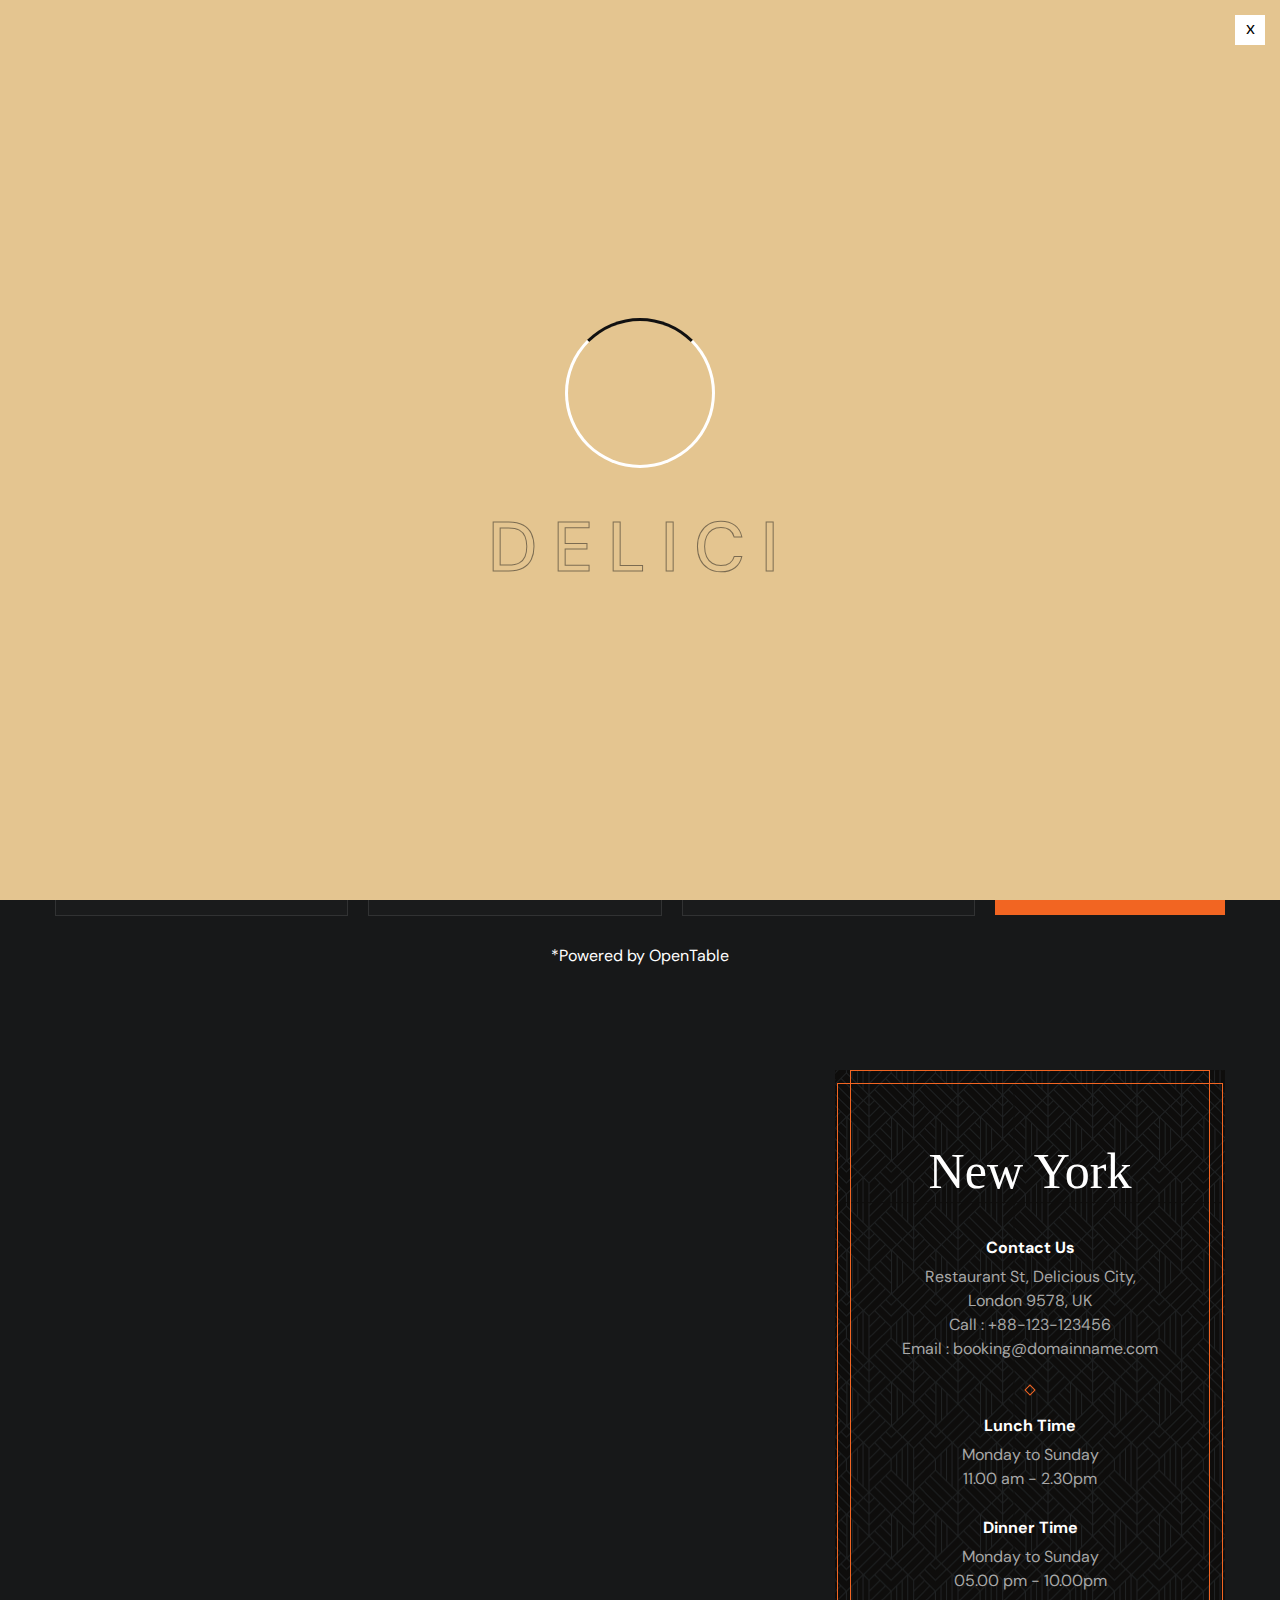
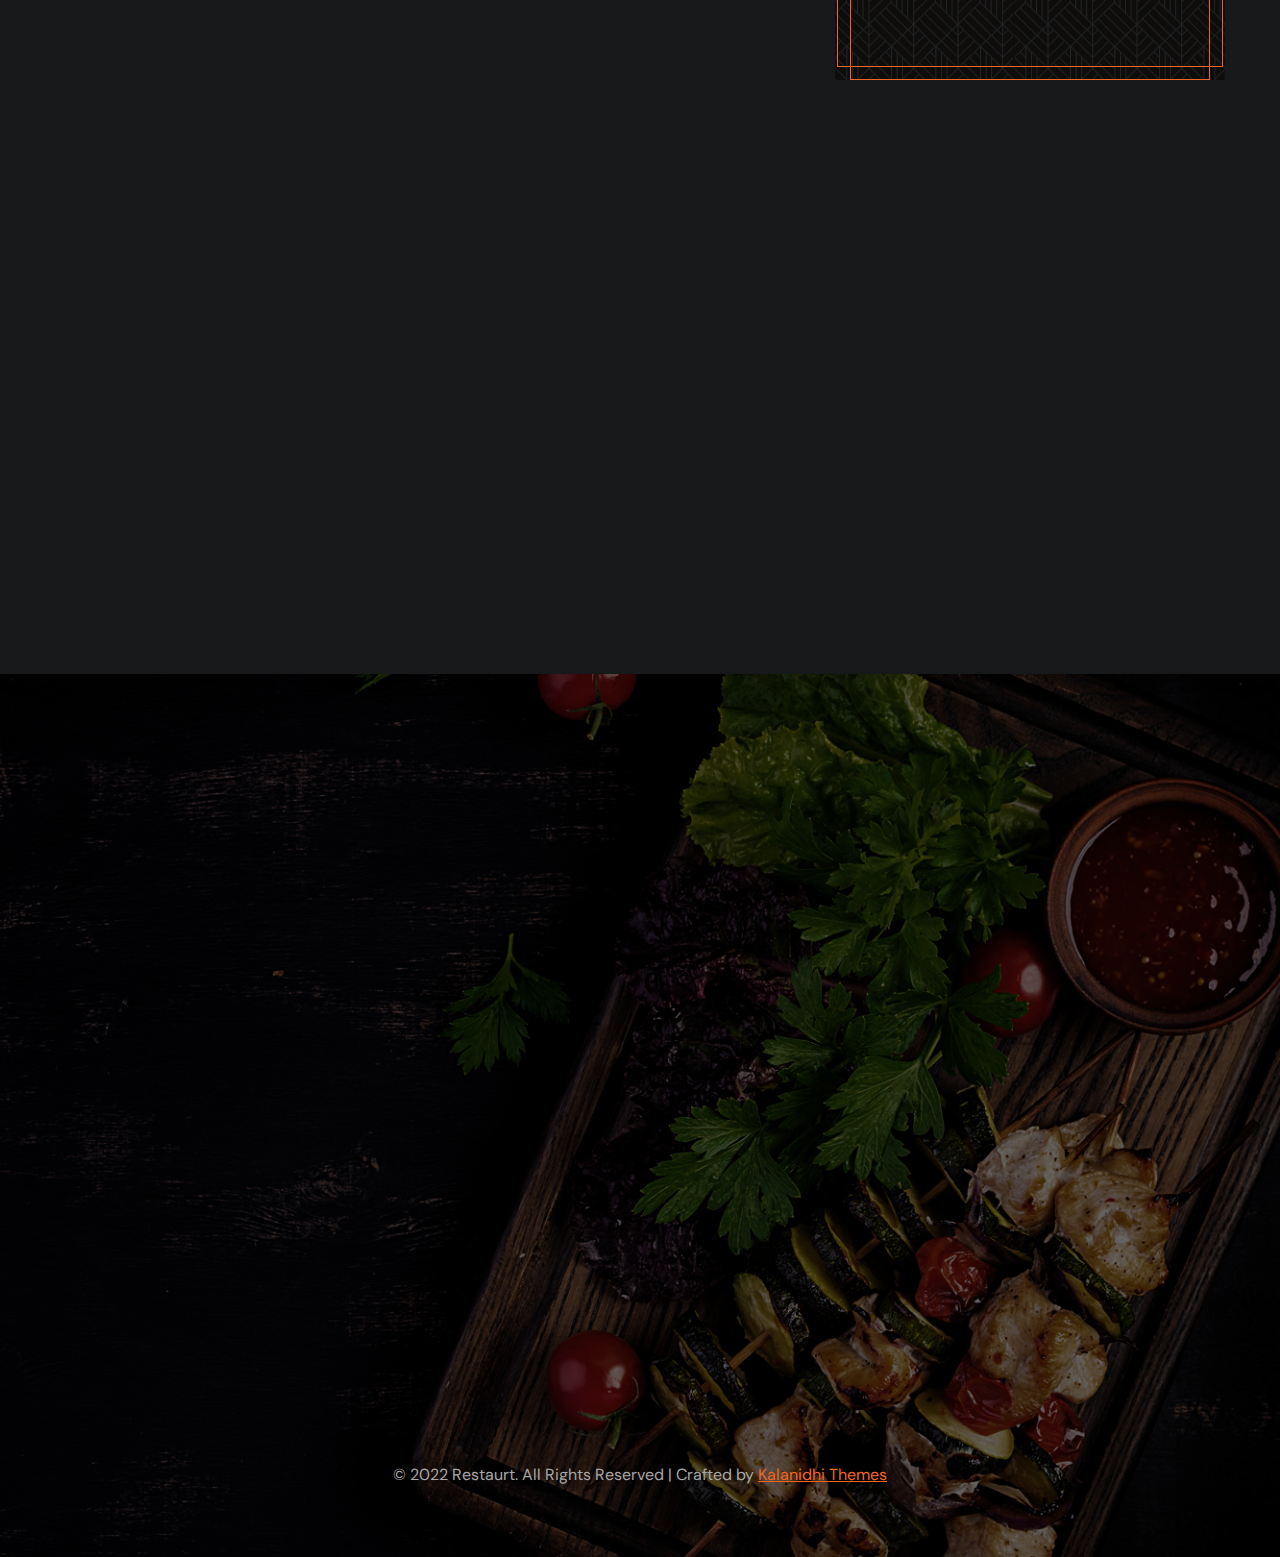
<file: reservation-opentable.html>
<!DOCTYPE html>
<html lang="en">

<!-- Mirrored from kalanidhithemes.com/live-preview/landing-page/delici/all-demo/Delici-Defoult/reservation-opentable.html by HTTrack Website Copier/3.x [XR&CO'2014], Wed, 08 Jan 2025 09:05:01 GMT -->
<head>
<meta charset="utf-8">
<title>Delici - Restaurants HTML Template - Menus List</title>
<!-- Stylesheets -->
<link href="css/bootstrap.css" rel="stylesheet">
<link href="css/style.css" rel="stylesheet">
<link rel="shortcut icon" href="images/favicon.png" type="image/x-icon">
<link rel="icon" href="images/favicon.png" type="image/x-icon">
<!-- Responsive -->
<meta http-equiv="X-UA-Compatible" content="IE=edge">
<meta name="viewport" content="width=device-width, initial-scale=1.0, maximum-scale=1.0, user-scalable=0">
<link href="css/responsive.css" rel="stylesheet">
<!--[if lt IE 9]><script src="https://cdnjs.cloudflare.com/ajax/libs/html5shiv/3.7.3/html5shiv.js"></script><![endif]--> 

</head>

<body>
  <div class="page-wrapper"> 
  
    <!-- Preloader -->
    <div class="loader-wrap">
        <div class="preloader">
            <div class="preloader-close">x</div>
            <div id="handle-preloader" class="handle-preloader">
                <div class="animation-preloader">
                    <div class="spinner"></div>
                    <div class="txt-loading">
                        <span data-text-preloader="D" class="letters-loading">
                            D
                        </span>
                        <span data-text-preloader="E" class="letters-loading">
                            E
                        </span>
                        <span data-text-preloader="L" class="letters-loading">
                            L
                        </span>
                        <span data-text-preloader="I" class="letters-loading">
                            I
                        </span>
                        <span data-text-preloader="C" class="letters-loading">
                            C
                        </span>
                        <span data-text-preloader="I" class="letters-loading">
                            I
                        </span>
                    </div>
                </div>  
            </div>
        </div>
    </div>
    <!-- Preloader End -->

    <!-- Main Header-->
    <header class="main-header">
        <div class="header-top">
            <div class="auto-container">
                <div class="inner clearfix">
                    <div class="top-left clearfix">
                        <ul class="top-info clearfix">
                            <li><i class="icon far fa-map-marker-alt"></i> Restaurant St, Delicious City, London 9578, UK</li>
                            <li><i class="icon far fa-clock"></i> Daily : 8.00 am to 10.00 pm</li>
                        </ul>
                    </div>
                    <div class="top-right clearfix">
                        <ul class="top-info clearfix">
                            <li><a href="tel:+11234567890"><i class="icon far fa-phone"></i> +1 123 456 7890</a></li>
                            <li><a href="mailto:booking@restaurant.com"><i class="icon far fa-envelope"></i> booking@restaurant.com</a></li>
                        </ul>
                    </div>
                </div>
            </div>
        </div>
        <!-- Header Upper -->
        <div class="header-upper">        
            <div class="auto-container">
                <!-- Main Box -->
                <div class="main-box clearfix">
                    <!--Logo-->
                    <div class="logo-box">
                         <div class="logo"><a href="index.html" title="Delici - Restaurants HTML Template"><img src="images/logo.png" alt="" title="Delici - Restaurants HTML Template"></a></div>
                    </div>

                    <div class="nav-box clearfix">
                        <!--Nav Outer-->
                        <div class="nav-outer clearfix">         
                            <nav class="main-menu">
                                <ul class="navigation clearfix">
                                    <li class=""><a href="index.html">Home</a>
                                    </li>
                                    <li class="current dropdown has-mega-menu"><a href="menu-list.html">Menus</a>
                                        <ul>
                                            <li>
                                                <div class="mega-menu">
                                                    <div class="menu-inner">
                                                        <div class="auto-container">
                                                            <div class="row clearfix">
                                                                <div class="menu-block col-lg-3 col-md-6 col-sm-6">
                                                                    <div class="image"><a href="menu-list-1.html"><img src="images/resource/menu-image-1.jpg" alt=""></a></div>
                                                                    <div class="title"><a href="menu-list-1.html">Menu list 1</a></div>
                                                                </div>
                                                                <div class="menu-block col-lg-3 col-md-6 col-sm-6">
                                                                    <div class="image"><a href="menu-list-2.html"><img src="images/resource/menu-image-2.jpg" alt=""></a></div>
                                                                    <div class="title"><a href="menu-list-2.html">Menu list 2</a></div>
                                                                </div>
                                                                <div class="menu-block col-lg-3 col-md-6 col-sm-6">
                                                                    <div class="image"><a href="menu-list-3.html"><img src="images/resource/menu-image-3.jpg" alt=""></a></div>
                                                                    <div class="title"><a href="menu-list-3.html">Menu list 3</a></div>
                                                                </div>
                                                                <div class="menu-block col-lg-3 col-md-6 col-sm-6">
                                                                    <div class="image"><a href="menu-list-4.html"><img src="images/resource/menu-image-4.jpg" alt=""></a></div>
                                                                    <div class="title"><a href="menu-list-4.html">Menu list 4</a></div>
                                                                </div>
                                                            </div>
                                                        </div>
                                                    </div>
                                                </div>
                                            </li>
                                        </ul>
                                    </li>
                                    <li><a href="about.html">About Us</a></li>
                                    <li><a href="our-chef.html">Our chefs</a></li>
                                    <li class="dropdown"><a href="#">Pages</a>
                                        <ul>
                                            <li><a href="#">Dropdown Menu 1</a></li>
                                            <li><a href="#">Dropdown Menu 2</a></li>
                                            <li><a href="#">Dropdown Menu 3</a></li>
                                            <li class="dropdown"><a href="#">Dropdown Menu 4</a>
                                                <ul>
                                                    <li><a href="#">Dropdown Menu level 2</a></li>
                                                    <li><a href="#">Dropdown Menu level 2</a></li>
                                                    <li><a href="#">Dropdown Menu Level 3</a></li>
                                                </ul>
                                            </li>
                                            <li><a href="#">Dropdown Lorem 5</a></li>
                                        </ul>
                                    </li>
                                    <li><a href="contact-us.html">Contact</a></li>
                                </ul>
                            </nav>
                            <!-- Main Menu End-->
                        </div>
                        <!--Nav Outer End-->

                        <div class="links-box clearfix">
                            <div class="link link-btn">
                                <a href="reservation-opentable.html" class="theme-btn btn-style-one clearfix">
                                    <span class="btn-wrap">
                                        <span class="text-one">find a table</span>
                                        <span class="text-two">find a table</span>
                                    </span>
                                </a>
                            </div>
                            <div class="link info-toggler">
                                <button class="info-btn">
                                    <span class="hamburger">
                                        <span class="top-bun"></span>
                                        <span class="meat"></span>
                                        <span class="bottom-bun"></span>
                                    </span>
                                </button>
                            </div>
                        </div>

                        <!-- Hidden Nav Toggler -->
                        <div class="nav-toggler">
                            <button class="hidden-bar-opener">
                                <span class="hamburger">
                                    <span class="top-bun"></span>
                                    <span class="meat"></span>
                                    <span class="bottom-bun"></span>
                                </span>
                            </button>
                        </div>

                    </div>

                </div>
            </div>
        </div>
    </header>
    <!--End Main Header -->

    
    <!--Menu Backdrop-->
    <div class="menu-backdrop"></div>

    <!-- Hidden Navigation Bar -->
    <section class="hidden-bar">
        <!-- Hidden Bar Wrapper -->
        <div class="inner-box">
            <div class="cross-icon hidden-bar-closer"><span class="far fa-close"></span></div>
            <div class="logo-box"><a href="index.html" title="Delici - Restaurants HTML Template"><img src="images/resource/sidebar-logo.png" alt="" title="Delici - Restaurants HTML Template"></a></div>
            
            <!-- .Side-menu -->
            <div class="side-menu">
                 <ul class="navigation clearfix">
                    <li class=""><a href="index.html">Home</a>
                    </li>
                    <li class="current dropdown"><a href="menu-list.html">Menus</a>
                        <ul>
                            <li><a href="menu-list-1.html">Menu List 1</a></li>
                            <li><a href="menu-list-2.html">Menu List 2</a></li>
                            <li><a href="menu-list-3.html">Menu List 3</a></li>
                            <li><a href="menu-list-4.html">Menu List 4</a></li>
                        </ul>
                    </li>
                    <li><a href="about.html">About Us</a></li>
                    <li><a href="our-chef.html">Our chefs</a></li>
                    <li class="dropdown"><a href="#">Pages</a>
                        <ul>
                            <li><a href="#">Dropdown Menu 1</a></li>
                            <li><a href="#">Dropdown Menu 2</a></li>
                            <li><a href="#">Dropdown Menu 3</a></li>
                            <li class="dropdown"><a href="#">Dropdown Menu 4</a>
                                <ul>
                                    <li><a href="#">Dropdown Menu level 2</a></li>
                                    <li><a href="#">Dropdown Menu level 2</a></li>
                                    <li><a href="#">Dropdown Menu Level 3</a></li>
                                </ul>
                            </li>
                            <li><a href="#">Dropdown Lorem 5</a></li>
                        </ul>
                    </li>
                    <li><a href="contact-us.html">Contact</a></li>
                </ul>
            </div><!-- /.Side-menu -->
            
            <h2>Visit Us</h2>
            <ul class="info">
                <li>Restaurant St, Delicious City, <br>London 9578, UK</li>
                <li>Open: 9.30 am - 2.30pm</li>
                <li><a href="mailto:booking@domainame.com">booking@domainame.com</a></li>
            </ul>
            <div class="separator"><span></span></div>
            <div class="booking-info">
                <div class="bk-title">Booking request</div>
                <div class="bk-no"><a href="tel:+88-123-123456">+88-123-123456</a></div>
            </div>
        
        </div><!-- / Hidden Bar Wrapper -->
    </section>
    <!-- / Hidden Bar -->

    <!--Info Back Drop-->
    <div class="info-back-drop"></div>
    
    <!-- Hidden Bar -->
    <section class="info-bar">
        <div class="inner-box">
            <div class="cross-icon"><span class="far fa-close"></span></div>
            <div class="logo-box"><a href="index.html" title="Delici - Restaurants HTML Template"><img src="images/resource/sidebar-logo.png" alt="" title="Delici - Restaurants HTML Template"></a></div>
            <div class="image-box"><img src="images/resource/sidebar-image.jpg" alt="" title=""></div>

            <h2>Visit Us</h2>
            <ul class="info">
                <li>Restaurant St, Delicious City, <br>London 9578, UK</li>
                <li>Open: 9.30 am - 2.30pm</li>
                <li><a href="mailto:booking@domainame.com">booking@domainame.com</a></li>
            </ul>
            <div class="separator"><span></span></div>
            <div class="booking-info">
                <div class="bk-title">Booking request</div>
                <div class="bk-no"><a href="tel:+88-123-123456">+88-123-123456</a></div>
            </div>
        </div>
    </section>
    <!--End Hidden Bar -->

    <!-- Inner Banner Section -->
    <section class="inner-banner">
        <div class="image-layer" style="background-image: url(images/background/banner-image-3.jpg);"></div>
        <div class="auto-container">
            <div class="inner">
                <div class="subtitle"><span>book your table</span></div>
                <div class="pattern-image"><img src="images/icons/separator.svg" alt="" title=""></div>
                <h1><span>Reservation</span></h1>
            </div>
        </div>
    </section>
    <!--End Banner Section -->

    <!--Online Reservation Section-->
    <section class="online-reservation inner-page">
        <div class="left-bg"><img src="images/background/bg-5.png" alt="" title=""></div>
        <div class="right-bg"><img src="images/background/bg-6.png" alt="" title=""></div>
        <div class="auto-container">
            <div class="title-box centered">
                <div class="subtitle"><span>Reservation</span></div>
                <div class="pattern-image"><img src="images/icons/separator.svg" alt="" title=""></div>
                <h2>Book A Table</h2>
                <div class="text desc">Restaurant will be open for all days, Sunday night will be closed, All booking payment is secured with credit card, no charges will be aplly for online booking. no refundable.</div>
                <div class="text request-info">Booking request <a href="#">+88-123-123456</a> or fill out the order form</div>
            </div>
            <div class="default-form reservation-form">
                <form method="post" action="https://kalanidhithemes.com/live-preview/landing-page/delici/all-demo/Delici-Defoult/index.html">
                    <div class="row clearfix">
                        <div class="form-group col-lg-4 col-md-6 col-sm-12">
                            <div class="field-inner">
                                <span class="alt-icon far fa-user"></span>
                                <select class="l-icon">
                                    <option>1 Person</option>
                                    <option>2 Person</option>
                                    <option>3 Person</option>
                                    <option>4 Person</option>
                                    <option>5 Person</option>
                                    <option>6 Person</option>
                                    <option>7 Person</option>
                                </select>
                                <span class="arrow-icon far fa-angle-down"></span>
                            </div>
                        </div>
                        <div class="form-group col-lg-4 col-md-6 col-sm-12">
                            <div class="field-inner">
                                <span class="alt-icon far fa-calendar"></span>
                                <input class="l-icon datepicker" type="text" name="fieldname" value="" placeholder="DD-MM-YYYY" required readonly>
                                <span class="arrow-icon far fa-angle-down"></span>
                            </div>
                        </div>
                        <div class="form-group col-lg-4 col-md-12 col-sm-12">
                            <div class="field-inner">
                                <span class="alt-icon far fa-clock"></span>
                                <select class="l-icon">
                                    <option>08 : 00 am</option>
                                    <option>09 : 00 am</option>
                                    <option>10 : 00 am</option>
                                    <option>11 : 00 am</option>
                                    <option>12 : 00 pm</option>
                                    <option>01 : 00 pm</option>
                                    <option>02 : 00 pm</option>
                                    <option>03 : 00 pm</option>
                                    <option>04 : 00 pm</option>
                                    <option>05 : 00 pm</option>
                                    <option>06 : 00 pm</option>
                                    <option>07 : 00 pm</option>
                                    <option>08 : 00 pm</option>
                                    <option>09 : 00 pm</option>
                                    <option>10 : 00 pm</option>
                                </select>
                                <span class="arrow-icon far fa-angle-down"></span>
                            </div>
                        </div>
                    </div>
                    <button type="submit" class="theme-btn btn-style-one clearfix">
                        <span class="btn-wrap">
                            <span class="text-one">book a table</span>
                            <span class="text-two">book a table</span>
                        </span>
                    </button>
                </form>
                <div class="powered-by">*Powered by OpenTable</div>
            </div>
        </div>

        <!--map Section-->
        <div class="map-location-section">
            <div class="auto-container">
                <div class="outer-box">
                    <div class="row clearfix">
                        <div class="reserv-col col-lg-8 col-md-12 col-sm-12">
                            <div class="inner">
                                <iframe src="https://www.google.com/maps/embed?pb=!1m18!1m12!1m3!1d81392.11276571127!2d-74.03116502768826!3d40.70144849986174!2m3!1f0!2f0!3f0!3m2!1i1024!2i768!4f13.1!3m3!1m2!1s0x89c24fa5d33f083b%3A0xc80b8f06e177fe62!2sNew%20York%2C%20NY%2C%20USA!5e0!3m2!1sen!2sin!4v1667928043843!5m2!1sen!2sin" width="100%" height="600" style="border:0;" allowfullscreen="" loading="lazy" referrerpolicy="no-referrer-when-downgrade"></iframe>
                            </div>
                        </div>
                        <div class="info-col col-lg-4 col-md-12 col-sm-12">
                            <div class="inner">
                                <div class="title">
                                    <h2>New York</h2>
                                </div>
                                <div class="data">
                                    <ul class="info">
                                        <li><strong>Contact Us</strong><br>Restaurant St, Delicious City,<br> London 9578, UK <br> Call : +88-123-123456 <br> Email : booking@domainname.com </li>
                                        <div class="separator"><span></span></div>
                                        <li><strong>Lunch Time</strong><br>Monday to Sunday <br>11.00 am - 2.30pm</li>
                                        <li><strong>Dinner Time</strong><br>Monday to Sunday <br>05.00 pm - 10.00pm</li>
                                    </ul>
                                </div>
                            </div>
                        </div>
                    </div>

                </div>
            </div>
        </div>


        <!--location Section-->
        <div class="location-center">
            <div class="auto-container">
                <div class="row clearfix">
                    <!--Block-->
                    <div class="location-block col-xl-3 col-lg-6 col-md-6 col-sm-12">
                        <div class="inner-box wow fadeInUp" data-wow-duration="1500ms" data-wow-delay="300ms">
                            <div class="icon-box"><img src="images/resource/ny.png" alt=""></div>
                            <h4>New York</h4>
                            <div class="text">Restaurant St, Delicious City, NY. <br> +88-123-123456<br>booking@domainname.com</div>
                            <div class="more-link"><a href="#">get direction</a></div>
                        </div>
                    </div>

                    <!--Block-->
                    <div class="location-block col-xl-3 col-lg-6 col-md-6 col-sm-12">
                        <div class="inner-box wow fadeInUp" data-wow-duration="1500ms" data-wow-delay="300ms">
                            <div class="icon-box"><img src="images/resource/dubai.png" alt=""></div>
                            <h4>Dubai</h4>
                            <div class="text">520, Delicious City, Revenu Db.<br>+88-123-123456<br>booking@domainname.com</div>
                            <div class="more-link"><a href="#">get direction</a></div>
                        </div>
                    </div>

                    <!--Block-->
                    <div class="location-block col-xl-3 col-lg-6 col-md-6 col-sm-12">
                        <div class="inner-box wow fadeInUp" data-wow-duration="1500ms" data-wow-delay="600ms">
                            <div class="icon-box"><img src="images/resource/paris.png" alt=""></div>
                            <h4>Paris</h4>
                            <div class="text">589, Delicious Avenue PS.<br>+88-123-123456 <br> booking@domainname.com</div>
                            <div class="more-link"><a href="#">get direction</a></div>
                        </div>
                    </div>

                    <!--Block-->
                    <div class="location-block col-xl-3 col-lg-6 col-md-6 col-sm-12">
                        <div class="inner-box wow fadeInUp" data-wow-duration="1500ms" data-wow-delay="900ms">
                            <div class="icon-box"><img src="images/resource/toronto.png" alt=""></div>
                            <h4>Toronto</h4>
                            <div class="text">Restaurant St, Delicious City, CA <br> +88-123-123456 <br> booking@domainname.com</div>
                            <div class="more-link"><a href="#">get direction</a></div>
                        </div>
                    </div>

                </div>
            </div>
        </div>

    </section>

    


    <!--Main Footer-->
    <footer class="main-footer">
        <div class="image-layer" style="background-image: url(images/background/image-4.jpg);"></div>
        <div class="upper-section">
            <div class="auto-container">
                <div class="row clearfix">
                    <!--Footer Col-->
                    <div class="footer-col info-col col-lg-6 col-md-12 col-sm-12">
                        <div class="inner wow fadeInUp" data-wow-delay="0ms" data-wow-duration="1500ms">
                            <div class="content">
                                <div class="logo"><a href="index.html" title="Delici - Restaurants HTML Template"><img src="images/logo.png" alt="" title="Delici - Restaurants HTML Template"></a></div>
                                <div class="info">
                                    <ul>
                                        <li>Restaurant St, Delicious City, London 9578, UK</li>
                                        <li><a href="mailto:booking@domainname.com">booking@domainname.com</a></li>
                                        <li><a href="tel:+88-123-123456">Booking Request : +88-123-123456</a></li>
                                        <li>Open : 09:00 am - 01:00 pm</li>
                                    </ul>
                                </div>
                                <div class="separator"><span></span><span></span><span></span></div>
                                <div class="newsletter">
                                    <h3>Get News & Offers</h3>
                                    <div class="text">Subscribe us & Get <span>25% Off.</span></div>
                                    <div class="newsletter-form">
                                        <form method="post" action="https://kalanidhithemes.com/live-preview/landing-page/delici/all-demo/Delici-Defoult/index.html">
                                            <div class="form-group">
                                                <span class="alt-icon far fa-envelope"></span>
                                                <input type="email" name="email" value="" placeholder="Your email" required>
                                                <button type="submit" class="theme-btn btn-style-one clearfix">
                                                    <span class="btn-wrap">
                                                        <span class="text-one">subscribe</span>
                                                        <span class="text-two">subscribe</span>
                                                    </span>
                                                </button>
                                            </div>
                                        </form>
                                    </div>
                                </div>
                            </div>
                        </div>
                    </div>
                    <!--Footer Col-->
                    <div class="footer-col links-col col-lg-3 col-md-6 col-sm-12">
                        <div class="inner wow fadeInLeft" data-wow-delay="0ms" data-wow-duration="1500ms">
                            <ul class="links">
                                <li><a href="home.html">Home</a></li>
                                <li><a href="menu-list-1.html">Menus</a></li>
                                <li><a href="about.html">About us</a></li>
                                <li><a href="our-chef.html">Our chefs</a></li>
                                <li><a href="contact-us.html">Contact</a></li>
                            </ul>
                        </div>
                    </div>
                    <!--Footer Col-->
                    <div class="footer-col links-col last col-lg-3 col-md-6 col-sm-12">
                        <div class="inner wow fadeInRight" data-wow-delay="0ms" data-wow-duration="1500ms">
                            <ul class="links">
                                <li><a href="#">facebook</a></li>
                                <li><a href="#">instagram</a></li>
                                <li><a href="#">Twitter</a></li>
                                <li><a href="#">Youtube</a></li>
                                <li><a href="#">Google map</a></li>
                            </ul>
                        </div>
                    </div>
                </div>
            </div>
        </div>
        <div class="footer-bottom">
            <div class="auto-container">
                <div class="copyright">&copy; 2022 Restaurt. All Rights Reserved   |    Crafted by <a href="https://themeforest.net/user/kalanidhithemes" target="blank">Kalanidhi Themes</a></div>
            </div>
        </div>
    </footer>

</div>
<!--End pagewrapper--> 

<!--Scroll to top-->
<div class="scroll-to-top scroll-to-target" data-target="html"><span class="icon fa fa-angle-up"></span></div>

<script src="js/jquery.js"></script>
<script src="js/popper.min.js"></script>
<script src="js/bootstrap.min.js"></script>
<script src="js/jquery-ui.js"></script>
<script src="js/jquery.fancybox.js"></script>
<script src="js/swiper.js"></script>
<script src="js/owl.js"></script>
<script src="js/appear.js"></script>
<script src="js/wow.js"></script>
<script src="js/custom-script.js"></script>
</body>

<!-- Mirrored from kalanidhithemes.com/live-preview/landing-page/delici/all-demo/Delici-Defoult/reservation-opentable.html by HTTrack Website Copier/3.x [XR&CO'2014], Wed, 08 Jan 2025 09:05:06 GMT -->
</html>
</file>
<file: css/style.css>
/* Delici - Restaurants HTML Template */

/*** 

====================================================================
      Fonts
====================================================================

 ***/


@import url('global.css');
@import url('swiper.css');
@import url('owl.css');
@import url('preloader.css');
@import url('font-awesome.css');
@import url('simple-line-icons.css');
@import url('animate.css');
@import url('jquery-ui.css');
@import url('jquery.fancybox.min.css');
@import url('custom-animate.css');


/*** 

====================================================================

  Main Header style

====================================================================

***/

.main-header{
  position: fixed;
  left: 0;
  top: 0;
  width: 100%;
  padding: var(--padding-zero);
  background:#0e0d0c;
  min-height: 0;
  z-index: 999;
  transition: all 300ms ease;
  -moz-transition: all 300ms ease;
  -webkit-transition: all 300ms ease;
  -ms-transition: all 300ms ease;
  -o-transition: all 300ms ease;
}

.fixed-header.header-down{
  top: -51px;
}

.fixed-header.header-up{
  top: -175px;
}

.main-header .auto-container{
  max-width: 1780px;
  padding: 0 20px;
}

.header-top{
  position: relative;
  padding-top: var(--padding-top-10);
  padding-bottom: var(--padding-bottom-10);
  background: none;
  color: #ffffff;
  border-bottom: 1px solid var(--white-color-opacity-four);
}

.header-top .top-left{
  position: relative;
  float: left;
  line-height: 30px;
}

.header-top .top-info{
  position: relative;
}

.header-top .top-info li{
  position: relative;
  float: left;
  margin-right: 70px;
  line-height: 30px;
  color: #ffffff;
  font-size: 14px;
  font-weight: 400;
}

.header-top .top-info li:last-child{
  margin-right: 0;
}

.header-top .top-info li .icon{
  position: relative;
  padding-right: var(--padding-right-5);
}

.header-top .top-info li:after{
  content: '';
  position: absolute;
  left: 100%;
  margin-left: var(--margin-left-30);
  top: 50%;
  margin-top: -4px;
  height: 8px;
  width: 8px;
  border: 1px solid var(--main-color);
  -ms-transform: rotate(45deg);
  transform: rotate(45deg);
}

.header-top .top-info li:last-child:after{
  display: none;
}

.header-top .top-info li a{
  position: relative;
  display: block;
  line-height: 30px;
  color: #ffffff;
  transition: all 300ms ease;
  -moz-transition: all 300ms ease;
  -webkit-transition: all 300ms ease;
  -ms-transition: all 300ms ease;
  -o-transition: all 300ms ease;
}

.header-top .top-info li a:hover{
  color: var(--main-color);
}

.header-top .top-right{
  position: relative;
  float: right;
  line-height: 30px;
}

.main-header .header-upper{
  position: relative;
  left: 0;
  top: 0;
  width: 100%;
  background: none;
  padding: 0 0;
  border-bottom: 1px solid rgba(0,0,0,0.0);
  transition: all 300ms ease;
  -moz-transition: all 300ms ease;
  -webkit-transition: all 300ms ease;
  -ms-transition: all 300ms ease;
  -o-transition: all 300ms ease;
}

.fixed-header .header-upper{
  position: relative;
  /*top: 0;*/
  background: #202020;
  border-bottom-color: rgba(0,0,0,0.15);
}

.header-two.fixed-header .header-upper{
  background: #ffffff;
}

.main-header ul, .main-header ul li {
  list-style: none;
  margin: 0;
  padding: 0;
}

.main-header .main-box{
  position: relative;
  padding: 0px;
}

.main-header .main-box .logo-box{
  position: relative;
  display: block;
  float: left;
  padding-top: 20px;
  transition: all 300ms ease;
  -moz-transition: all 300ms ease;
  -webkit-transition: all 300ms ease;
  -ms-transition: all 300ms ease;
  -o-transition: all 300ms ease;
  z-index: 5;
}

.fixed-header .main-box .logo-box{
  padding:20px 0px;
}

.fixed-header .main-menu .navigation > li{
  padding:10px 0px;
}

.main-header.fixed-header .main-menu .navigation > li > ul{
  top:134%;
}

.main-header.fixed-header .header-upper .links-box{
  padding:15px 0px;
}

.main-header .main-box .logo-box .logo{
    position: relative;
    display: block;
}

.main-header .main-box .logo-box .logo img{
  position: relative;
  display: block;
  height: auto;
  z-index: 1;
  width: 250px;
}

.main-header .nav-box{
  position: static;
  float: right;
}

.main-header .header-upper .links-box{
  position: relative;
  float: left;
  padding-top: var(--padding-top-38);
  padding-bottom: var(--padding-bottom-38);
  margin-left: var(--margin-left-150);
}

.main-header .header-upper .links-box .link{
  position: relative;
  float: left;
  margin-left: var(--margin-left-50);
}

.main-header .header-upper .links-box .link:first-child{
  margin-left: 0;
}

.main-header .info-btn{
    position: relative;
    cursor: pointer;
    background: none;
    font-size: var(--font-16);
    color: var(--white-color);
    padding-top: var(--padding-top-15);
    line-height: 34px;
}

.main-header .info-btn img{
  height: 20px;
}

.main-header .nav-toggler{
  position: relative;
  float: left;
  left: 0;
  top: 0;
  padding: 0;
  margin-top: var(--margin-top-40);
  margin-left: var(--margin-left-20);
  display: none;
}

.fixed-header .nav-toggler{
  margin-top: var(--margin-top-18);
}

.main-header .nav-toggler button {
  position: relative;
  width: 30px;
  height: 40px;
  line-height: 40px;
  background: none;
  color: #e1e1e1;
  font-size: var(--font-16);
  margin: 0px;
  border-radius: 0px;
  outline: none !important;
}

.main-header .nav-toggler button img{
  position: relative;
  display: inline-block;
  vertical-align: middle;
}

.main-header .nav-outer{
  position: static;
  float: left;
}

.main-menu{
  position:static;
  display: block;
  padding: 0px 0px;
}

.main-menu .navbar-collapse{
  padding:0px;
  margin:0px;
  border:none;
  box-shadow:none;
}

.main-menu .navigation{
  position:static;
  z-index: 1;
}

.main-menu .navigation > li{
  position:static;
  display: block;
  float: left;
  padding:30px 0px;
  margin-left: var(--margin-left-50);
  -webkit-transition:all 300ms ease;
  -moz-transition:all 300ms ease;
  -ms-transition:all 300ms ease;
  -o-transition:all 300ms ease;
  transition:all 300ms ease;
}

.main-menu .navigation > li > a{
  position:relative;
  display:block;
  font-size: var(--font-12);
  color: var(--white-color);
  padding-top: var(--padding-top-20);
  padding-bottom: var(--padding-bottom-20);
  font-weight:700;
  line-height:30px;
  letter-spacing: 0.15em;
  text-transform: uppercase;
  opacity:1;
  -webkit-transition:all 300ms ease;
  -moz-transition:all 300ms ease;
  -ms-transition:all 300ms ease;
  -o-transition:all 300ms ease;
  transition:all 300ms ease;
}

.main-menu .navigation > li.dropdown{
  position: relative;
}

.main-menu .navigation > li.dropdown.has-mega-menu{
  position: static;
}

.main-menu .navigation > li.dropdown > a{
  padding-right: var(--padding-right-20);
}

.main-menu .navigation > li.dropdown > a:after{
  font-family: 'Font Awesome 6 Pro';
  content: "\f107";
  position:absolute;
  right: 0px;
  top: 18px;
  display:block;
  line-height:30px;
  font-size: var(--font-12);
  font-weight:400;
  z-index:5;
}

.main-menu .navigation > li > a:before{
  content: "";
  position:absolute;
  left: 0;
  right: 0;
  bottom: 15px;
  display:block;
  height: 5px;
  border-top: 1px solid var(--main-color);
  border-bottom: 1px solid var(--main-color);
  -ms-transform: scaleX(0);
  transform: scaleX(0);
  -webkit-transition:all 300ms ease;
  -moz-transition:all 300ms ease;
  -ms-transition:all 300ms ease;
  -o-transition:all 300ms ease;
  transition:all 300ms ease;
}

.main-menu .navigation > li.dropdown > a:before{
  right: 20px;
}

.main-menu .navigation > li:hover > a:before,
.main-menu .navigation > li.current > a:before,
.main-menu .navigation > li.current-menu-item > a:before{
  -ms-transform: scale(1);
  transform: scale(1);
  opacity: 1;
  visibility: visible;
}

.main-menu .navigation > li:hover > a,
.main-menu .navigation > li.current > a,
.main-menu .navigation > li.current-menu-item > a{
  color: var(--main-color);
  text-decoration: none;
  opacity:1;
}

.main-menu .navigation > li > ul{
  position:absolute;
  left:-35px;
  top:100%;
  width:280px;
  padding-top: var(--padding-top-30);
  padding-bottom: var(--padding-bottom-30);
  z-index:100;
  opacity: 1;
  text-align:left;
  background: var(--color-two);
  border: none;
  border-radius:0;
  -webkit-box-shadow:2px 2px 10px 1px rgba(0,0,0,0.03),-2px 0px 10px 1px rgba(0,0,0,0.03);
  -ms-box-shadow:2px 2px 10px 1px rgba(0,0,0,0.03),-2px 0px 10px 1px rgba(0,0,0,0.03);
  -o-box-shadow:2px 2px 10px 1px rgba(0,0,0,0.03),-2px 0px 10px 1px rgba(0,0,0,0.03);
  -moz-box-shadow:2px 2px 10px 1px rgba(0,0,0,0.03),-2px 0px 10px 1px rgba(0,0,0,0.03);
  box-shadow:2px 2px 10px 1px rgba(0,0,0,0.03),-2px 0px 10px 1px rgba(0,0,0,0.03);
  -webkit-transform: translateY(20px);
  -ms-transform: translateY(20px);
  transform: translateY(20px);
  -moz-transition:all 100ms ease;
  -webkit-transition:all 100ms ease;
  -ms-transition:all 100ms ease;
  -o-transition:all 100ms ease;
  transition:all 100ms ease;
}

.main-menu .navigation > li.dropdown.has-mega-menu > ul{
  left: 0;
  width: 100%;
  padding-top: var(--padding-top-55);
  padding-bottom: var(--padding-bottom-20);
}

.main-menu .navigation > li.dropdown.has-mega-menu > ul .auto-container{
  max-width: 1200px;
}

.main-menu .navigation > li .mega-menu{
  position: relative;
}

.main-menu .navigation > li.dropdown.has-mega-menu > ul:before{
  content: '';
  position: absolute;
  top: 0;
  right: 100%;
  width: 2000px;
  height: 100%;
  background: var(--color-two);
}

.main-menu .navigation > li.dropdown.has-mega-menu > ul:after{
  content: '';
  position: absolute;
  top: 0;
  left: 100%;
  width: 2000px;
  height: 100%;
  background: var(--color-two);
}

.main-menu .navigation > li .mega-menu .menu-inner{
  position: relative;
}

.main-menu .navigation > li .mega-menu .row{
  margin: 0 -25px;
}

.main-menu .navigation > li .mega-menu .menu-block{
  position: relative;
  padding: 0 25px;
  margin-bottom: var(--margin-bottom-30);
  text-align: center;
}

.main-menu .navigation > li .mega-menu .menu-block .image{
  position: relative;
  display: block;
  width: 100%;
  border: 1px solid transparent;
  margin-bottom: var(--margin-bottom-15);
  overflow: hidden;
  -webkit-transition:all 300ms ease;
  -moz-transition:all 300ms ease;
  -ms-transition:all 300ms ease;
  -o-transition:all 300ms ease;
  transition:all 300ms ease;
}

.main-menu .navigation > li .mega-menu .menu-block:hover .image{
  border-color: var(--main-color);
}

.main-menu .navigation > li .mega-menu .menu-block .image img{
  display: block;
  width: 100%;
  -webkit-transition:all 300ms ease;
  -moz-transition:all 300ms ease;
  -ms-transition:all 300ms ease;
  -o-transition:all 300ms ease;
  transition:all 300ms ease;
}

.main-menu .navigation > li .mega-menu .menu-block:hover .image img{
  transform: scale(1.05);
}

.main-menu .navigation > li .mega-menu .menu-block .title{
  position: relative;
  display: block;
  font-size: var(--font-13);
  font-weight: 700;
  letter-spacing: 0.15em;
  text-transform: uppercase;
}

.main-menu .navigation > li .mega-menu .menu-block .title a{
  position: relative;
  color: var(--white-color);
  -webkit-transition:all 300ms ease;
  -moz-transition:all 300ms ease;
  -ms-transition:all 300ms ease;
  -o-transition:all 300ms ease;
  transition:all 300ms ease;
}

.main-menu .navigation > li .mega-menu .menu-block:hover .title a{
  color: var(--main-color);
}

.main-menu .navigation > li > ul > li{
  position:relative;
  margin-bottom: var(--margin-bottom-10);
}

.main-menu .navigation > li > ul > li:last-child{
  margin-bottom: 0;
}

.main-menu .navigation > li > ul > li > a{
  position:relative;
  display:block;
  padding-left: var(--padding-left-35);
  padding-right: var(--padding-right-35);
  font-size: var(--font-15);
  line-height:30px;
  font-weight: 400;
  color: var(--white-color);
  text-transform: capitalize;
  -moz-transition:all 300ms ease;
  -webkit-transition:all 300ms ease;
  -ms-transition:all 300ms ease;
  -o-transition:all 300ms ease;
  transition:all 300ms ease;
}

.main-menu .navigation > li > ul > li.dropdown > a:after{
  font-family: 'Font Awesome 6 Pro';
  content: "\f105";
  position:absolute;
  right: 30px;
  top: 0px;
  display:block;
  line-height:30px;
  font-size: var(--font-12);
  font-weight:400;
  z-index:5;
}

.main-menu .navigation > li > ul > li > a:before{
  content: '';
  position: absolute;
  left: 35px;
  top: 50%;
  margin-top: -4px;
  height: 8px;
  width: 8px;
  border: 1px solid var(--main-color);
  opacity: 0;
  visibility: hidden;
  -ms-transform: rotate(45deg);
  transform: rotate(45deg);
  -moz-transition:all 300ms ease;
  -webkit-transition:all 300ms ease;
  -ms-transition:all 300ms ease;
  -o-transition:all 300ms ease;
  transition:all 300ms ease;
}

.main-menu .navigation > li > ul > li:hover > a:before,
.main-menu .navigation > li > ul > li.current > a:before{
  opacity: 1;
  visibility: visible;
}

.main-menu .navigation > li > ul > li:hover > a,
.main-menu .navigation > li > ul > li.current > a{
  color: var(--main-color);
  padding-left: 55px;
}


.main-menu .navigation > li.dropdown:hover > ul{
  visibility:visible;
  opacity:1;
  -webkit-transform: translateY(-30px);
  -ms-transform: translateY(-30px);
  transform: translateY(-30px);
  -moz-transition:all 500ms ease;
  -webkit-transition:all 500ms ease;
  -ms-transition:all 500ms ease;
  -o-transition:all 500ms ease;
  transition:all 500ms ease;
}

.main-menu .navigation > li > ul > li > ul{
  position:absolute;
  left: 100%;
  top: 0;
  margin-left: 2px;
  width:280px;
  padding-top: var(--padding-top-30);
  padding-bottom: var(--padding-bottom-30);
  z-index:100;
  opacity: 1;
  text-align:left;
  background: var(--color-two);
  border: none;
  border-radius:0;
  -webkit-box-shadow:2px 2px 10px 1px rgba(0,0,0,0.03),-2px 0px 10px 1px rgba(0,0,0,0.03);
  -ms-box-shadow:2px 2px 10px 1px rgba(0,0,0,0.03),-2px 0px 10px 1px rgba(0,0,0,0.03);
  -o-box-shadow:2px 2px 10px 1px rgba(0,0,0,0.03),-2px 0px 10px 1px rgba(0,0,0,0.03);
  -moz-box-shadow:2px 2px 10px 1px rgba(0,0,0,0.03),-2px 0px 10px 1px rgba(0,0,0,0.03);
  box-shadow:2px 2px 10px 1px rgba(0,0,0,0.03),-2px 0px 10px 1px rgba(0,0,0,0.03);
  -webkit-transform: translateY(20px);
  -ms-transform: translateY(20px);
  transform: translateY(20px);
  -moz-transition:all 100ms ease;
  -webkit-transition:all 100ms ease;
  -ms-transition:all 100ms ease;
  -o-transition:all 100ms ease;
  transition:all 100ms ease;
}

.main-menu .navigation > li > ul > li > ul:before{
  content: '';
  position: absolute;
  left: -2px;
  top: 0;
  width: 2px;
  height: 100%;
}

.main-menu .navigation > li > ul > li > ul > li{
  position:relative;
  margin-bottom: var(--margin-bottom-10);
}

.main-menu .navigation > li > ul > li > ul > li:last-child{
  margin-bottom: 0;
}

.main-menu .navigation > li > ul > li > ul > li > a{
  position:relative;
  display:block;
  padding-left: var(--padding-left-35);
  padding-right: var(--padding-right-35);
  font-size: var(--font-15);
  line-height:30px;
  font-weight: 400;
  color: var(--white-color);
  text-transform: capitalize;
  -moz-transition:all 300ms ease;
  -webkit-transition:all 300ms ease;
  -ms-transition:all 300ms ease;
  -o-transition:all 300ms ease;
  transition:all 300ms ease;
}

.main-menu .navigation > li > ul > li > ul > li > a:before{
  content: '';
  position: absolute;
  left: 35px;
  top: 50%;
  margin-top: -4px;
  height: 8px;
  width: 8px;
  border: 1px solid var(--main-color);
  opacity: 0;
  visibility: hidden;
  -ms-transform: rotate(45deg);
  transform: rotate(45deg);
  -moz-transition:all 300ms ease;
  -webkit-transition:all 300ms ease;
  -ms-transition:all 300ms ease;
  -o-transition:all 300ms ease;
  transition:all 300ms ease;
}

.main-menu .navigation > li > ul > li > ul > li:hover > a:before,
.main-menu .navigation > li > ul > li > ul > li.current > a:before{
  opacity: 1;
  visibility: visible;
}

.main-menu .navigation > li > ul > li > ul > li.dropdown > a:after{
  font-family: 'Font Awesome 6 Pro';
  content: "\f105";
  position:absolute;
  right: 30px;
  top: 0px;
  display:block;
  line-height:30px;
  font-size: var(--font-12);
  font-weight:400;
  z-index:5;
}

.main-menu .navigation > li > ul > li > ul > li:hover > a,
.main-menu .navigation > li > ul > li > ul > li.current > a{
  color: var(--main-color);
  padding-left: 55px;
}

.main-menu .navigation > li > ul > li.dropdown:hover > ul{
  visibility:visible;
  opacity:1;  
  top: 0;
  -webkit-transform: translateY(-30px);
  -ms-transform: translateY(-30px);
  transform: translateY(-30px);
  -moz-transition:all 500ms ease;
  -webkit-transition:all 500ms ease;
  -ms-transition:all 500ms ease;
  -o-transition:all 500ms ease;
  transition:all 500ms ease;
}

/*** 

====================================================================
  Hidden Sidebar style
====================================================================

***/

body.visible-sidebar{
  overflow-y: hidden;
}

.menu-backdrop{
    position: fixed;
    right: 0;
    top: 0;
    width: 100%;
    height: 100%;
    z-index: 9990;
    background: var(--black-color-opacity);
    cursor: pointer;
    opacity:0;
    visibility:hidden;
    transition: all 300ms ease;
    -moz-transition: all 300ms ease;
    -webkit-transition: all 300ms ease;
    -ms-transition: all 300ms ease;
    -o-transition: all 300ms ease;
}

.visible-sidebar .menu-backdrop {
    opacity: 1;
    visibility: visible;
}

.hidden-bar{
  position: fixed;
  top: 0;
  left: 0;
  bottom: 0;
  width: 100%;
  max-width: 360px;
  background: var(--color-two);
  height: 100%;
  overflow-y: auto;
  z-index: 9999;
  visibility: hidden;
  -ms-transform: translateX(-400px);
  transform: translateX(-400px);
  transition: all 500ms ease-in;
  -webkit-transition: all 500ms ease-in-out;
  -ms-transition: all 500ms ease-in-out;
  -o-transition: all 500ms ease-in-out;
  -moz-transition: all 500ms ease-in-out;
}

.hidden-bar.visible-sidebar{
  opacity: 1;
  visibility: visible;
  -ms-transform: translateX(0px);
  transform: translateX(0px); 
}

.hidden-bar ol,
.hidden-bar ol li,
.hidden-bar ul,
.hidden-bar ul li{
  list-style-type:none;
  margin:0px;
}

.hidden-bar .inner-box{
  position:relative;
  background-color: var(--color-two);
  padding-top: var(--padding-top-75);
  padding-bottom: var(--padding-bottom-50);
}

.hidden-bar .inner-box .cross-icon{
  position:absolute;
  right:30px;
  top:30px;
  cursor:pointer;
  color: var(--white-color);
  font-size: var(--font-14);
  width: 26px;
  height: 26px;
  line-height: 24px;
  text-align: center;
  border: 1px solid var(--white-color);
  border-radius: 50%;
}

.hidden-bar .inner-box .cross-icon:hover{
  color: var(--main-color);
  border-color: var(--main-color);
}

.hidden-bar .inner-box .logo-box{
  position:relative;
  line-height: 50px;
  margin-bottom: var(--margin-bottom-60);
  padding-left: var(--padding-left-30);
  padding-right: var(--padding-right-30);
  text-align: center;
}

.hidden-bar .inner-box .logo-box img{
  position:relative;
  max-height: 50px;
}

.hidden-bar h2{
  position: relative;
  font-size: var(--font-50);
  text-transform: capitalize;
  margin-bottom: var(--margin-bottom-15);
  text-align: center;
}

.hidden-bar .info{
  position: relative;
  text-align: center;
  padding-left: var(--padding-left-20);
  padding-right: var(--padding-right-20);
}

.hidden-bar .info li{
  position: relative;
  line-height: 1.6em;
  color: var(--color-one);
  margin-bottom: var(--margin-bottom-10);
}

.hidden-bar .info li:last-child{
  margin-bottom: 0;
}

.hidden-bar .info li a{
  color: var(--color-one);
}

.hidden-bar .info li a:hover{
  color: var(--main-color);
}

.hidden-bar .separator{
  position: relative;
  margin-top: var(--margin-top-30);
  margin-bottom: var(--margin-bottom-30);
}

.hidden-bar .separator span{
  position: relative;
  display: block;
  height: 8px;
  width: 8px;
  border: 1px solid var(--main-color);
  margin: 0 auto;
  -ms-transform: rotate(45deg);
  transform: rotate(45deg);
}

.hidden-bar .booking-info{
  position: relative;
  text-align: center;
  padding-left: var(--padding-left-20);
  padding-right: var(--padding-right-20);
}

.hidden-bar .booking-info .bk-title{
  position: relative;
  font-weight: 700;
  text-transform: capitalize;
  margin-bottom: 5px;
}

.hidden-bar .booking-info .bk-no{
  position: relative;
  font-size: var(--font-30);
  color: var(--main-color);
  line-height: 1em;
}

.hidden-bar .booking-info .bk-no a{
  position: relative;
  display: inline-block;
  color: var(--main-color);
}

.hidden-bar .booking-info .bk-no a:before{
  position:absolute;
  content:'';
  left:5px;
  right:5px;
  bottom:-7px;
  height:5px;
  opacity:0;
  transform:scale(0.2,1);
  -webkit-transition: all 500ms ease;
  -moz-transition: all 500ms ease;
  -ms-transition: all 500ms ease;
  -o-transition: all 500ms ease;
  transition: all 500ms ease;
  border-top:1px solid var(--main-color);
  border-bottom:1px solid var(--main-color);
}

.hidden-bar .booking-info .bk-no a:hover::before{
  opacity:1;
  transform:scale(1,1);
}

.hidden-bar .side-menu{
  position: relative;
  display: block;
  padding-left: var(--padding-left-60);
  padding-right: var(--padding-right-60);
  margin-bottom: var(--margin-bottom-100);
}

.hidden-bar .side-menu ul{
  position: relative;
  border-top: 1px solid var(--white-color-opacity-four);
}

.hidden-bar .side-menu ul li{
  position: relative;
  display: block;
  border-bottom: 1px solid var(--white-color-opacity-four);
}

.hidden-bar .side-menu ul li a{
  position: relative;
  color: var(--white-color);
  display: block;
  font-weight: 400;
  font-size: var(--font-12);
  line-height: 30px;
  text-transform: uppercase;
  padding-top: var(--padding-top-10);
  padding-bottom: var(--padding-bottom-10);
  letter-spacing: 0.15em;
  transition: all 0.3s ease;
  -moz-transition: all 0.3s ease;
  -webkit-transition: all 0.3s ease;
  -ms-transition: all 0.3s ease;
  -o-transition: all 0.3s ease;
}

.hidden-bar .side-menu ul li:hover > a,
.hidden-bar .side-menu ul > li.current > a,
.hidden-bar .side-menu ul > li > ul > li.current > a {
  color: var(--main-color);
}

.hidden-bar .side-menu ul li > a:before{
  content: '';
  position: absolute;
  left: 0px;
  top: 50%;
  margin-top: -4px;
  height: 8px;
  width: 8px;
  border: 1px solid var(--main-color);
  opacity: 0;
  visibility: hidden;
  -ms-transform: rotate(45deg);
  transform: rotate(45deg);
  -moz-transition:all 300ms ease;
  -webkit-transition:all 300ms ease;
  -ms-transition:all 300ms ease;
  -o-transition:all 300ms ease;
  transition:all 300ms ease;
}

.hidden-bar .side-menu ul li:hover > a:before,
.hidden-bar .side-menu ul li.current > a:before{
  opacity: 1;
  visibility: visible;
}

.hidden-bar .side-menu ul li:hover > a,
.hidden-bar .side-menu ul li.current > a{
  color: var(--main-color);
  padding-left: 20px;
}

.hidden-bar .side-menu ul li ul li:last-child{
  border-bottom: none;
}

.hidden-bar .side-menu ul li .btn-expander{
  position: absolute;
  top: 10px;
  right: 0px;
  background: none;
  color: var(--white-color);
  font-size: var(--font-12);
  height: 30px;
  width: 30px;
  text-align: right;
  line-height: 30px;
  border-radius: 0px;
  outline: none;
  cursor: pointer;
  z-index: 1;
}

.hidden-bar .side-menu ul li .btn-expander i{
  font-weight: 700;
}


/*** 

====================================================================
  Hidden Sidebar style
====================================================================

***/

.info-bar{
  position: fixed;
  right: -440px;
  top: 0px;
  width: 100%;
  max-width: 440px;
  height:100%;
  overflow-y:auto;
  z-index: 99999;
  opacity: 0;
  background:var(--color-two) url(../images/background/pattern-7.png) center top repeat;
  visibility: hidden;
  -webkit-transition: all 0.5s ease;
  -moz-transition: all 0.5s ease;
  -ms-transition: all 0.5s ease;
  -o-transition: all 0.5s ease;
  transition: all 0.5s ease;
}

.info-back-drop{
  position:fixed;
  right:0px;
  top:0px;
  width:100%;
  height:100%;
  opacity:0;
  background: var(--black-color-opacity-two);
  visibility:hidden;
  z-index:9990;
  transition:all 0.5s ease;
  -moz-transition:all 0.5s ease;
  -webkit-transition:all 0.5s ease;
  -ms-transition:all 0.5s ease;
  -o-transition:all 0.5s ease;  
}

.side-content-visible .info-back-drop{
  opacity:1;
  visibility:visible;
}

.side-content-visible .info-bar{
  right:0px;
  opacity:1;
  visibility:visible;
}

.info-bar .inner-box{
  position:relative;
  background:var(--color-two) url(../images/background/pattern-7.png) center top repeat;
  padding-top: var(--padding-top-100);
  padding-bottom: var(--padding-bottom-50);
  padding-left: var(--padding-left-30);
  padding-right: var(--padding-right-30);
  text-align: center;
}

.info-bar .inner-box .cross-icon{
  position:absolute;
  right:30px;
  top:30px;
  cursor:pointer;
  color: var(--white-color);
  font-size: var(--font-14);
  width: 26px;
  height: 26px;
  line-height: 24px;
  text-align: center;
  border: 1px solid var(--white-color);
  border-radius: 50%;
}

.info-bar .inner-box .cross-icon:hover{
  color: var(--main-color);
  border-color: var(--main-color);
}

.info-bar .inner-box .logo-box{
  position:relative;
  line-height: 50px;
  margin-bottom: var(--margin-bottom-45);
}

.info-bar .inner-box .logo-box img{
  position:relative;
  max-height: 50px;
}

.info-bar .inner-box .image-box{
  position:relative;
  max-width: 200px;
  margin: 0 auto;
  margin-bottom: var(--margin-bottom-45);
  border-radius: 50%;
}

.info-bar .inner-box .image-box img{
  position:relative;
  display: block;
  width: 100%;
  border-radius: 50%;
}

.info-bar h2{
  position: relative;
  font-size: var(--font-50);
  text-transform: capitalize;
  margin-bottom: var(--margin-bottom-15);
}

.info-bar .info{
  position: relative;
}

.info-bar .info li{
  position: relative;
  line-height: 1.6em;
  color: var(--color-one);
  margin-bottom: var(--margin-bottom-10);
}

.info-bar .info li:last-child{
  margin-bottom: 0;
}

.info-bar .info li a{
  color: var(--color-one);
}

.info-bar .info li a:hover{
  color: var(--main-color);
}

.info-bar .separator{
  position: relative;
  margin-top: var(--margin-top-30);
  margin-bottom: var(--margin-bottom-30);
}

.info-bar .separator span{
  position: relative;
  display: block;
  height: 8px;
  width: 8px;
  border: 1px solid var(--main-color);
  margin: 0 auto;
  -ms-transform: rotate(45deg);
  transform: rotate(45deg);
}

.info-bar .booking-info{
  position: relative;
}

.info-bar .booking-info .bk-title{
  position: relative;
  font-weight: 700;
  text-transform: capitalize;
  margin-bottom: 5px;
}

.info-bar .booking-info .bk-no{
  position: relative;
  font-size: var(--font-30);
  color: var(--main-color);
  line-height: 1em;
}

.info-bar .booking-info .bk-no a{
  position: relative;
  display: inline-block;
  color: var(--main-color);
}

.info-bar .booking-info .bk-no a:before{
  position:absolute;
  content:'';
  left:5px;
  right:5px;
  bottom:-8px;
  height:5px;
  opacity:0;
  transform:scale(0.2,1);
  -webkit-transition: all 500ms ease;
  -moz-transition: all 500ms ease;
  -ms-transition: all 500ms ease;
  -o-transition: all 500ms ease;
  transition: all 500ms ease;
  border-top:1px solid var(--main-color);
  border-bottom:1px solid var(--main-color);
}

.info-bar .booking-info .bk-no a:hover::before{
  opacity:1;
  transform:scale(1,1);
}


/*** 

====================================================================
  Banner Slider Section
====================================================================

***/

.banner-section{
  position: relative;
  padding: 0 0;
  background: var(--black-color);
}

.banner-section .banner-container{
  position: relative;
}

.banner-section .banner-slider{
  position:relative;
  width:100%;
  overflow: hidden;
}

.banner-section .slide-item{
  position: relative;
  width:100%;
  padding:0px;
  height: 750px;
  overflow: hidden;
}

.banner-section .slide-item:before{
  content: '';
  position: absolute;
  left: 0;
  top: 0;
  width: 100%;
  height: 100%;
  background: rgba(0,0,0,0.0);
  z-index: 1;
}

.banner-section .slide-item .image-layer{
  position: absolute;
  left: 0;
  top: 0;
  width: 100%;
  height: 100%;
  background-position: center center;
  background-repeat: no-repeat;
  background-size: cover;
  -ms-transform: scale(1.0);
  transform: scale(1.0);
  -webkit-transition:all 0ms linear 0ms;
  -ms-transition:all 0ms linear 0ms;
  -o-transition:all 0ms linear 0ms;
  -moz-transition:all 0ms linear 0ms;
  transition:all 0ms linear 0ms;
}

.banner-section .slide-item.swiper-slide-active .image-layer{
  -ms-transform: scale(1.15);
  transform: scale(1.15);
  -webkit-transition:all 7000ms linear 0ms;
  -ms-transition:all 7000ms linear 0ms;
  -o-transition:all 7000ms linear 0ms;
  -moz-transition:all 7000ms linear 0ms;
  transition:all 7000ms linear 0ms;
}

.banner-section .slide-item .image-layer:before{
  content: '';
  position: absolute;
  left: 0;
  top: 0;
  width: 100%;
  height: 100%;
  z-index: 1;
}

.banner-section .slide-item .content-box{
  position:relative;
  display: table;
  vertical-align: middle;
  width: 100%;
  padding-top: var(--padding-top-150);
  padding-bottom: var(--padding-bottom-50);
  height: 880px;
  min-height: 100vh;
  z-index: 10;
}

.banner-section .slide-item .content{
  position:relative;
  display: table-cell;
  width: 100%;
  vertical-align: middle;
  z-index: 5;
}

.banner-section .slide-item .inner{
  position: relative;
  display: block;
  max-width: 950px;
  width: 100%;
  margin: 0 auto;
  text-align: center;
  z-index: 5;
}

.banner-section .slide-item .subtitle{
  position: relative;
  text-transform: uppercase;
  font-weight: 700;
  color: var(--main-color);
  font-size: var(--font-12);
  letter-spacing: 0.40em;
  margin-bottom: var(--margin-bottom-10);
  opacity:0;
  visibility: hidden;
  -webkit-transform:translateY(30px);
  -ms-transform:translateY(30px);
  transform:translateY(30px);
}

.banner-section .slide-item .pattern-image{
  position: relative;
  width:100px;
  margin:0 auto;
  margin-bottom: var(--margin-bottom-30);
  opacity:0;
  visibility: hidden;
  -webkit-transform:translateY(30px);
  -ms-transform:translateY(30px);
  transform:translateY(30px);
}


.banner-section .swiper-slide-active .subtitle,
.banner-section .swiper-slide-active .pattern-image{
    opacity:1;
    visibility: visible;
    -webkit-transform:translate(0);
    -ms-transform:translate(0);
    transform:translate(0);
    -webkit-transition:all 1000ms ease 500ms;
    -ms-transition:all 1000ms ease 500ms;
    -o-transition:all 1000ms ease 500ms;
    -moz-transition:all 1000ms ease 500ms;
    transition:all 1000ms ease 500ms;
}


.banner-section .slide-item h1{
  position: relative;
  font-weight:400;
  text-transform: none;
  line-height:1.0em;
  margin:0px 0px;
  opacity:0;
  visibility: hidden;
  -webkit-transform:translateY(30px);
  -ms-transform:translateY(30px);
  transform:translateY(30px);
}

.banner-section .slide-item h1 span{
  position: relative;
  display: inline-block;
  vertical-align: top;
}

.banner-section .swiper-slide-active h1{
    opacity:1;
    visibility: visible;
    -webkit-transform:translate(0);
    -ms-transform:translate(0);
    transform:translate(0);
    -webkit-transition:all 1000ms ease 1000ms;
    -ms-transition:all 1000ms ease 1000ms;
    -o-transition:all 1000ms ease 1000ms;
    -moz-transition:all 1000ms ease 1000ms;
    transition:all 1000ms ease 1000ms;
}

.banner-section .slide-item .text{
  position: relative;
  display: block;
  font-size: var(--font-20);
  margin-top: var(--margin-top-10);
  opacity:0;
  visibility: hidden;
  -webkit-transform:translateY(30px);
  -ms-transform:translateY(30px);
  transform:translateY(30px);
}

.banner-section .swiper-slide-active .text{
    opacity:1;
    visibility: visible;
    -webkit-transform:translate(0);
    -ms-transform:translate(0);
    transform:translate(0);
    -webkit-transition:all 1000ms ease 1500ms;
    -ms-transition:all 1000ms ease 1500ms;
    -o-transition:all 1000ms ease 1500ms;
    -moz-transition:all 1000ms ease 1500ms;
    transition:all 1000ms ease 1500ms;
}

.banner-section .slide-item .links-box{
  position: relative;
  display: block;
  padding-top: var(--padding-top-40);
  opacity:0;
  visibility: hidden;
  -webkit-transform:translateY(30px);
  -ms-transform:translateY(30px);
  transform:translateY(30px);
}

.banner-section .swiper-slide-active .links-box{
    opacity:1;
    visibility: visible;
    -webkit-transform:translate(0);
    -ms-transform:translate(0);
    transform:translate(0);
    -webkit-transition:all 1000ms ease 2000ms;
    -ms-transition:all 1000ms ease 2000ms;
    -o-transition:all 1000ms ease 2000ms;
    -moz-transition:all 1000ms ease 2000ms;
    transition:all 1000ms ease 2000ms;
}

.banner-section .slide-item .links-box .link{
  position: relative;
  display: inline-block;
  vertical-align: top;
}

.banner-section .slide-item .links-box .link .theme-btn{

}

.banner-section .swiper-button-next,
.banner-section .swiper-button-prev{
  position: absolute;
  top: 50%;
  margin-top: -16px;
  display: inline-block;
  vertical-align: top;
  width: 44px;
  height: 44px;
  line-height: 44px;
  font-size: var(--font-24);
  text-align: center;
  background: transparent;
  color: var(--main-color);
  border-radius: 0%;
  -webkit-transition:all 400ms ease;
  -moz-transition:all 400ms ease;
  -ms-transition:all 400ms ease;
  -o-transition:all 400ms ease;
  transition:all 400ms ease;
}

.banner-section .swiper-button-next span,
.banner-section .swiper-button-prev span{
  position: relative;
  z-index: 1;
}

.banner-section .swiper-button-next:after,
.banner-section .swiper-button-prev:after{
  display: none;
}

.banner-section .swiper-button-next:before,
.banner-section .swiper-button-prev:before{
  content: '';
  position: absolute;
  left: 0;
  top: 0;
  width: 100%;
  height: 100%;
  border: 1px solid var(--main-color);
  -ms-transform: rotate(45deg);
  transform: rotate(45deg);
  -webkit-transition:all 400ms ease;
  -moz-transition:all 400ms ease;
  -ms-transition:all 400ms ease;
  -o-transition:all 400ms ease;
  transition:all 400ms ease;
}

.banner-section .swiper-button-next{
  right: 30px;
}

.banner-section .swiper-button-prev{
  left: 30px;
}

.banner-section .swiper-button-next:hover,
.banner-section .swiper-button-prev:hover{
  color: var(--black-color);
}

.banner-section .swiper-button-next:hover:before,
.banner-section .swiper-button-prev:hover:before{
  background: var(--main-color);
}

.banner-section .book-btn{
  position: absolute;
  right: 50px;
  bottom: 50px;
  width: 110px;
  height: 110px;
  z-index: 10;
}

.banner-section .book-btn:before{
  content: '';
  position: absolute;
  left: 0;
  top: 0;
  width: 100%;
  height: 100%;
  border: 1px solid var(--main-color);
  -ms-transform: rotate(45deg);
  transform: rotate(45deg);
}

.banner-section .book-btn a{
  position: relative;
  display: block;
  width: 110px;
  height: 110px;
  color: var(--black-color);
  background: var(--main-color);
  padding-top: var(--padding-top-12);
  padding-left: var(--padding-left-10);
  padding-right: var(--padding-right-10);
  text-align: center;
  z-index: 1;
}

.banner-section .book-btn a .icon{
  position: relative;
  display: block;
  margin-bottom: var(--margin-bottom-7);
}

.banner-section .book-btn a .txt{
  position: relative;
  display: block;
  text-transform: uppercase;
  font-weight: 700;
  line-height: 1.5em;
  color: var(--black-color);
  font-size: var(--font-12);
  letter-spacing: 0.15em;
}

/*** 

====================================================================
  Title Box Section
====================================================================

***/

.title-box{
  position: relative;
  margin-bottom: var(--margin-bottom-70);
}

.title-box.centered{
  margin: 0 auto;
  text-align: center;
}

.title-box .subtitle{
  position: relative;
  text-transform: uppercase;
  font-weight: 700;
  color: var(--main-color);
  font-size: var(--font-12);
  letter-spacing: 0.40em;
  line-height: 1em;
  margin-bottom: var(--margin-bottom-10);
}

.title-box .pattern-image{
  position: relative;
  margin-bottom: var(--margin-bottom-15) !important;
}

.title-box .pattern-image img{
  max-width: 100px;
}

.title-box.centered .pattern-image{
  margin:0 auto;
}

.title-box h2{
  position: relative;
  margin-bottom: 0;
}

.title-box h3{
  position: relative;
  margin-bottom: 0;
}

.title-box .text{
  position: relative;
  padding-top: var(--padding-top-15);
  line-height: 1.85em;
}

.title-box.centered .text{
  max-width: 420px;
  margin: 0 auto;
}

/*** 

====================================================================
  We Offer Section
====================================================================

***/

.we-offer-section{
  position: relative;
  padding-top: var(--padding-top-100);
  padding-bottom: var(--padding-bottom-50);
  background: var(--color-five);
}

.we-offer-section .right-top-bg{
  position: absolute;
  right: 0;
  top: 0;
}

.we-offer-section .left-bot-bg{
  position: absolute;
  left: 0;
  bottom: 0;
}

.we-offer-section .title-box{
  margin-bottom: -90px;
}

.we-offer-section .row{
  margin: 0 -75px;
}

.offer-block{
  position: relative;
  margin-bottom: var(--margin-bottom-30);
}

.we-offer-section .row .offer-block{
  padding-left: var(--padding-left-75);
  padding-right: var(--padding-right-75);
  margin-bottom: var(--margin-bottom-50);
}

.we-offer-section .row .offer-block:nth-child(2){
  margin-top: var(--margin-top-160);
}

.offer-block .inner-box{
  position: relative;
  display: block;
  text-align: center;
}

.offer-block .inner-box .image{
  position: relative;
  display: block;
  overflow:hidden;
  padding-top: var(--padding-top-30);
  padding-bottom: var(--padding-bottom-30);
  margin-bottom: var(--margin-bottom-25);
}

.offer-block .inner-box .image:after{
  position: absolute;
  top: 0;
  left: -85%;
  z-index: 2;
  display: block;
  content: '';
  width: 50%;
  height: 100%;
  background: -o-linear-gradient(left, rgba(255, 255, 255, 0) 0%, rgba(255, 255, 255, .4) 100%);
  background: -webkit-gradient(linear, left top, right top, from(rgba(255, 255, 255, 0)), to(rgba(255, 255, 255, .4)));
  background: linear-gradient(to right, rgba(255, 255, 255, 0) 0%, rgba(255, 255, 255, .4) 100%);
  -webkit-transform: skewX(-25deg);
  -ms-transform: skewX(-25deg);
  transform: skewX(-25deg);
  z-index: 1;
}

.offer-block .inner-box:hover .image:after{
  -webkit-animation: shine 1s;
  animation: shine 1s;
}

.offer-block .inner-box .image:before{
  content: '';
  position: absolute;
  left: 50%;
  margin-left: -70px;
  width: 140px;
  top: 0;
  bottom: 0;
  -webkit-transition: all 500ms ease;
  -moz-transition: all 500ms ease;
  -ms-transition: all 500ms ease;
  -o-transition: all 500ms ease;
  transition: all 500ms ease;
  background: url(../images/background/pattern-8.svg) center repeat;
}

.offer-block .inner-box:hover .image:before{
  transform:rotateY(180deg);
  -webkit-transition-delay: 300ms;
  -moz-transition-delay: 300ms;
  -ms-transition-delay: 300ms;
  -o-transition-delay: 300ms;
  transition-delay: 300ms;
}

.offer-block .inner-box .image img{
  position: relative;
  display: block;
  width: 100%;
  -webkit-transition: all 500ms ease;
  -moz-transition: all 500ms ease;
  -ms-transition: all 500ms ease;
  -o-transition: all 500ms ease;
  transition: all 500ms ease;
}

.offer-block .inner-box:hover .image img{
  transform:scale(1.04,1.04);
}

.offer-block h3{
  position: relative;
  text-transform: capitalize;
  margin-bottom: var(--margin-bottom-20);
}

.offer-block h3 a{
  color: var(--white-color);
}

.offer-block .more-link{
  position: relative;
}

.offer-block .more-link a{
  display: inline-block;
  vertical-align: top;
  font-size: var(--font-12);
  color: var(--main-color);
  text-transform: uppercase;
  font-weight: 700;
  letter-spacing: 0.2em;
  line-height: 1.5em;
  padding-bottom:4px;
}

.offer-block .more-link a:before{
  position:absolute;
  content:'';
  left:5px;
  right:5px;
  bottom:-4px;
  height:4px;
  opacity:0;
  transform:scale(0.2,1);
  -webkit-transition: all 500ms ease;
  -moz-transition: all 500ms ease;
  -ms-transition: all 500ms ease;
  -o-transition: all 500ms ease;
  transition: all 500ms ease;
  border-bottom:1px solid var(--main-color);
  border-top:1px solid var(--main-color);
}

.offer-block .more-link a:hover::before{
  opacity:1;
  transform:scale(1,1);
}

.offer-block .more-link a:hover{
  color: var(--white-color);
  border-color: var(--white-color);
}

/*** 

====================================================================
  Story Section
====================================================================

***/

.story-section{
  position: relative;
  padding-top: var(--padding-top-170);
  padding-bottom: var(--padding-bottom-210);
  background-color:var(--color-four);
}

.story-section .left-bg{
  position: absolute;
  left: 0;
  top: 50%;
  margin-top: -95px;
}

.story-section .text-col{
  position: relative;
  margin-bottom: var(--margin-bottom-40);
}

.story-section .text-col .inner{
  position: relative;
  display: block;
  padding-right: var(--padding-right-90);
  text-align: center;
}

.story-section .text-col .title-box{
  margin-bottom: var(--margin-bottom-30);
}

.story-section .booking-info{
  position: relative;
  text-align: center;
}

.story-section .booking-info .bk-title{
  position: relative;
  font-weight: 700;
  text-transform: capitalize;
  margin-bottom: 5px;
}

.story-section .booking-info .bk-no{
  position: relative;
  font-size: var(--font-24);
  color: var(--main-color);
  line-height: 1em;
  margin-bottom: var(--margin-bottom-30);
}

.story-section .booking-info .bk-no a{
  color: var(--main-color);
  padding-bottom:var(--padding-bottom-5);
}

.story-section .booking-info .bk-no a:before{
  position:absolute;
  content:'';
  left:5px;
  right:5px;
  bottom:0px;
  height:5px;
  opacity:0;
  transform:scale(0.2,1);
  -webkit-transition: all 500ms ease;
  -moz-transition: all 500ms ease;
  -ms-transition: all 500ms ease;
  -o-transition: all 500ms ease;
  transition: all 500ms ease;
  border-top:1px solid var(--main-color);
  border-bottom:1px solid var(--main-color);
}

.story-section .booking-info .bk-no a:hover::before{
  opacity:1;
  transform:scale(1,1);
}

.hidden-bar .booking-info .bk-no a:hover::before{
  opacity:1;
}

.story-section .image-col{
  position: relative;
  margin-bottom: var(--margin-bottom-40);
}

.story-section .image-col .inner{
  position: relative;
  display: block;
}

.story-section .image-col .round-stamp{
  position: absolute;
  right: -60px;
  top: -65px;
  z-index: 3;
}

.story-section .image-col .round-stamp:before{
  position:absolute;
  content:'';
  left:0px;
  top:0px;
  right:0px;
  bottom:0px;
  background:url(../images/resource/badge-1-bg.png) no-repeat;
}

.story-section .image-col .images{
  position: relative;
  padding-left: var(--padding-left-90);
}

.story-section .image-col .images img{
  position: relative;
  display: block;
  width: 100%;
  z-index: 1;
}

.story-section .image-col .images .image:nth-child(2){
  position: absolute !important;
  left: 0 !important;
  top:auto  !important;
  bottom: -160px !important;
  width: 285px;
  padding-top: var(--padding-top-50);
  padding-bottom: var(--padding-bottom-50);
  z-index: 2;
}

.story-section .image-col .images .image:nth-child(2):before{
  content: '';
  position: absolute;
  left: 50%;
  margin-left: -70px;
  width: 140px;
  top: 0;
  bottom: 0;
  background: url(../images/background/pattern-8.svg) center repeat;
}

/*** 

====================================================================
  Special Dish Section
====================================================================

***/

.special-dish{
  position: relative;
  background: var(--color-five);
}

.special-dish .right-bg{
    position: absolute;
    right: 0;
    bottom: 140px;
}

.special-dish .bottom-image{
    position: absolute;
    right: 0;
    bottom: -170px;
    z-index: 1;
}

.special-dish .outer-container{
  position: relative;
}

.special-dish .row{
  margin: 0 0;
}

.special-dish .image-col{
  position: relative;
  padding: 0 0;
}

.special-dish .image-col .inner{
  position: relative;
  left: 0;
  top: 0;
  width: 100%;
  height: 100%;
  min-height: 100%;
}

.special-dish .image-col .image-layer{
  position: absolute;
  left: 0;
  top: 0;
  width: 100%;
  height: 100%;
  background-position: center center;
  background-repeat: no-repeat;
  background-size: cover;
}

.special-dish .image-col .image-layer:before{
  content: '';
  position: absolute;
  left: 0;
  top: 0;
  width: 100%;
  height: 100%;
  z-index: 1;
}

.special-dish .image-col .image{
  position: relative;
  display: none;
}

.special-dish .image-col .image img{
  position: relative;
  display: block;
  width: 100%;
}

.special-dish .content-col{
  position: relative;
  padding: 0 0;
}

.special-dish .content-col .inner{
  position: relative;
  display: block;
  max-width: 600px;
  padding-top: var(--padding-top-225);
  padding-bottom: var(--padding-bottom-225);
  padding-left: var(--padding-left-130);
  padding-right: var(--padding-right-20);
}

.special-dish .content-col .badge-icon{
  position: absolute;
  left: -60px;
  top: 0;
}

.special-dish .title-box{
  margin-bottom: var(--margin-bottom-40);
}

.special-dish .price{
  position: relative;
  line-height: 30px;
}

.special-dish .price .old{
  position: relative;
  font-size: var(--font-18);
  color: var(--color-three);
  padding-right: var(--padding-right-20);
}

.special-dish .price .new{
  position: relative;
  font-size: var(--font-24);
  color: var(--main-color);
}

.special-dish .content-col .link-box{
  padding-top: var(--padding-top-40);
}

/*** 

====================================================================
  Menu Section
====================================================================

***/

.menu-section{
  position: relative;
  padding-top: var(--padding-top-100);
  padding-bottom: var(--padding-bottom-100);
  overflow: hidden;
  background-color:var(--color-four);
}

.menu-section .left-bg{
    position: absolute;
    left: 0;
    top: 0;
}

.menu-section .right-bg{
    position: absolute;
    right: 0;
    bottom: 0;
}

.menu-section .title-box{
  margin-bottom: var(--margin-bottom-40);
}

.tabs-box{
  position: relative;
}

.tabs-box .tab-buttons{
  position: relative;
}

.tabs-box .tab-buttons .tab-btn{
  position: relative;
  display: inline-block;
  cursor: pointer;
}

.tabs-box .tabs-content{
  position: relative;
}

.tabs-box .tabs-content .tab{
  position: relative;
  display: none;
}

.tabs-box .tabs-content .active-tab{
  display: block;
}

.menu-tabs{
  position: relative;
}

.menu-tabs .buttons{
  position: relative;
  padding-top: var(--padding-top-25);
  padding-bottom: var(--padding-bottom-25);
  border-top: 1px solid var(--white-color-opacity-four);
  border-bottom: 1px solid var(--white-color-opacity-four);
  margin-bottom: var(--margin-bottom-50);
}

.menu-tabs .buttons .tab-buttons{
  position: relative;
  text-align: center;
  font-family:var(--font-family-Forum);
}

.menu-tabs .buttons .tab-buttons .tab-btn{
  position: relative;
  display: inline-block;
  vertical-align: middle;
  margin: 0 auto;
  margin-left: var(--margin-left-40);
  margin-right: var(--margin-right-40);
  font-size: var(--font-20);
  line-height: 25px;
  text-transform: uppercase;
  padding-bottom: var(--padding-bottom-5);
}

.menu-tabs .buttons .tab-buttons .tab-btn:before{
  content: '';
  position: absolute;
  left: 0;
  bottom: -3px;
  width: 100%;
  height: 5px;
  border-top: 1px solid var(--main-color);
  border-bottom: 1px solid var(--main-color);
  -ms-transform: scaleX(0);
  transform: scaleX(0);
  transition: all 300ms ease;
  -moz-transition: all 300ms ease;
  -webkit-transition: all 300ms ease;
  -ms-transition: all 300ms ease;
  -o-transition: all 300ms ease;
}

.menu-tabs .buttons .tab-buttons .tab-btn.active-btn:before{
    -ms-transform: scaleX(1);
  transform: scaleX(1);
}

.menu-tabs .buttons .tab-buttons .tab-btn:after{
  content: '';
  position: absolute;
  left: 100%;
  margin-left: 36px;
  top: 50%;
  margin-top: -5px;
  height: 8px;
  width: 8px;
  border: 1px solid var(--main-color);
  -ms-transform: rotate(45deg);
  transform: rotate(45deg);
}

.menu-tabs .buttons .tab-buttons .tab-btn:last-child:after{
  display: none;
}

.menu-tabs .menu-col .inner{
  position: relative;
  display: block;
  padding-right: var(--padding-right-80);
  min-height: 100%;
}

.menu-tabs .menu-col .inner:after{
  content: '';
  position: absolute;
  right: -15px;
  top: 0;
  bottom: 50px;
  border-right: 1px solid var(--white-color-opacity-four);
}

.menu-tabs .menu-col:nth-child(2) .inner{
  padding-right: 0;
  padding-left: var(--padding-left-80);
  border-right: none;
}

.menu-tabs .menu-col:nth-child(2) .inner:after{
  display: none;
}

.menu-tabs .dish-block{
  position: relative;
  margin-bottom: var(--margin-bottom-55);
}

.menu-tabs .dish-block .inner-box{
  position: relative;
  padding-left: var(--padding-left-120);
  min-height: 100px;
  padding-top: var(--padding-top-10);
}

.menu-tabs .dish-block .dish-image{
  position: absolute;
  left: 0;
  top: 0;
  width: 100px;
  height: 100px;
  border-radius: 22px;
  overflow: hidden;
  background-color:var(--main-color);
}

.menu-tabs .dish-block .dish-image img{
  position: relative;
  display: block;
  width: 100px;
  height: 100px;
  border-radius: 10px;
  -webkit-transition: all 500ms ease;
  -moz-transition: all 500ms ease;
  -ms-transition: all 500ms ease;
  -o-transition: all 500ms ease;
  transition: all 500ms ease;
}

.menu-tabs .dish-block .inner-box:hover .dish-image img{
  opacity:0.70;
  transform:scale(1.05,1.05);
}

.menu-tabs .dish-block .title{
  position: relative;
  line-height: 24px;
  margin-bottom: var(--margin-bottom-10);
  font-family:var(--font-family-Forum);
}

.menu-tabs .dish-block .title:before{
  content: '';
  position: absolute;
  left: 0;
  top: 50%;
  margin-top: -3px;
  width: 100%;
  height: 6px;
  border-top: 1px solid var(--white-color-opacity-four);
  border-bottom: 1px solid var(--white-color-opacity-four);
}

.menu-tabs .dish-block .title .ttl{
  position: relative;
  float: left;
  padding-right: var(--padding-right-15);
  background-color:var(--color-four);
  text-transform: capitalize;
}

.menu-tabs .dish-block .title .ttl a{
  color: var(--white-color);
}

.menu-tabs .dish-block .title .ttl a:hover{
  color: var(--main-color);
}

.menu-tabs .dish-block .title .ttl .s-info{
  position: relative;
  display: inline-block;
  line-height: 20px;
  padding: 0 5px;
  font-size: var(--font-14);
  color: var(--color-four);
  background: var(--main-color);
  margin-left: 10px;
}

.menu-tabs .dish-block .title .price{
  position: relative;
  float: right;
  font-size: var(--font-22);
  color: var(--main-color);
  padding-left: var(--padding-left-15);
  background: var(--body-bg-color);
}

.menu-tabs .dish-block .desc{
  position: relative;
  font-size: var(--font-14);
  color: var(--color-one);
}

.menu-tabs .dish-block .desc a{
  color: var(--color-one);
}

.menu-section .open-timing{
  position: relative;
  text-align: center;
}

.menu-section .open-timing .hours{
  position: relative;
  margin-bottom: 25px;
}

/*** 

====================================================================
  Special Offer Section
====================================================================

***/

.special-offer{
  position: relative;
  background: var(--color-four);
  padding-bottom: var(--padding-bottom-100);
}

.special-offer .outer-container{
  position: relative;
  max-width: 1440px;
  padding-left: var(--padding-left-15);
  padding-right: var(--padding-right-15);
  margin: 0 auto;
  padding-top: var(--padding-top-80);
  padding-bottom: var(--padding-bottom-100);
  background: var(--color-five);
}

.special-offer .outer-container:before{
  content: '';
  position: absolute;
  left: 0;
  top: 0;
  width: 15px;
  height: 100%;
  background: url(../images/background/pattern-9.svg) center repeat;
}

.special-offer .outer-container:after{
  content: '';
  position: absolute;
  right: 0;
  top: 0;
  width: 15px;
  height: 100%;
  background: url(../images/background/pattern-9.svg) center repeat;
}

.special-offer .title-box{
  margin-bottom: 40px;
}

.special-offer .offer-block-two.margin-top{
  margin-top: var(--margin-top-40);
}

.offer-block-two{
  position: relative;
  margin-bottom: var(--margin-bottom-30);
}

.special-offer .owl-theme .offer-block-two{
  margin-bottom: 0;
}

.offer-block-two .inner-box{
  position: relative;
  display: block;
  text-align: center;
}

.offer-block-two .inner-box .image{
  position: relative;
  display: block;
  overflow:hidden;
  margin-bottom: var(--margin-bottom-15);
  background-color:var(--main-color);
}

.offer-block-two .inner-box .image img{
  position: relative;
  display: block;
  width: 100%;
  -webkit-transition:all 500ms ease;
  -ms-transition:all 500ms ease;
  -o-transition:all 500ms ease;
  -moz-transition:all 500ms ease;
}

.offer-block-two .inner-box:hover .image img{
  opacity:0.60;
  transform:scale(1.05,1.05) rotate(2deg);
}

.offer-block-two .image::before{
  position: absolute;
  top: 50%;
  left: 50%;
  z-index: 1;
  display: block;
  content: '';
  width: 0;
  height: 0;
  background: rgba(255, 255, 255,.2);
  border-radius: 0%;
  -webkit-transform: translate(-50%, -50%);
  transform: translate(-50%, -50%);
  opacity: 0;
}

.offer-block-two .inner-box:hover .image::before {
  -webkit-animation: circle .95s;
  animation: circle .95s;
}

.offer-block-two h4{
  position: relative;
  text-transform: capitalize;
  margin-bottom: var(--margin-bottom-10);
}

.offer-block-two h4 a{
  color: var(--white-color);
}

.offer-block-two h4 a:hover{
  color: var(--main-color);
}

.offer-block-two .desc{
  position: relative;
  font-size: var(--font-14);
  color: var(--color-one);
  margin-bottom: var(--margin-bottom-15);
}

.offer-block-two .price{
  position: relative;
  font-family:var(--font-family-Forum);
  font-size: var(--font-20);
  color: var(--main-color);
}

.special-offer .lower-link-box{
  margin-top: var(--margin-top-40);
}

.special-offer .owl-theme .owl-dots{
  display: none;
}

.special-offer .owl-theme .owl-nav{
  position: absolute;
  left: -100px;
  right: -100px;
  height: 0;
  top: 50%;
  margin-top: -22px;
}

.special-offer .owl-theme .owl-nav .owl-next,
.special-offer .owl-theme .owl-nav .owl-prev{
  position: absolute;
  top: 50%;
  display: inline-block;
  vertical-align: top;
  width: 44px;
  height: 44px;
  line-height: 44px;
  font-size: var(--font-24);
  text-align: center;
  background: transparent;
  color: var(--main-color);
  border-radius: 0%;
  -webkit-transition:all 400ms ease;
  -moz-transition:all 400ms ease;
  -ms-transition:all 400ms ease;
  -o-transition:all 400ms ease;
  transition:all 400ms ease;
}

.special-offer .owl-theme .owl-nav .owl-next span,
.special-offer .owl-theme .owl-nav .owl-prev span{
  position: relative;
  z-index: 1;
}

.special-offer .owl-theme .owl-nav .owl-next:before,
.special-offer .owl-theme .owl-nav .owl-prev:before{
  content: '';
  position: absolute;
  left: 0;
  top: 0;
  width: 100%;
  height: 100%;
  border: 1px solid var(--main-color);
  -ms-transform: rotate(45deg);
  transform: rotate(45deg);
  -webkit-transition:all 400ms ease;
  -moz-transition:all 400ms ease;
  -ms-transition:all 400ms ease;
  -o-transition:all 400ms ease;
  transition:all 400ms ease;
}

.special-offer .owl-theme .owl-nav .owl-next{
  right: 15px;
}

.special-offer .owl-theme .owl-nav .owl-prev{
  left: 15px;
}

.special-offer .owl-theme .owl-nav .owl-next:hover,
.special-offer .owl-theme .owl-nav .owl-prev:hover{
  color: var(--black-color);
}

.special-offer .owl-theme .owl-nav .owl-next:hover:before,
.special-offer .owl-theme .owl-nav .owl-prev:hover:before{
  background: var(--main-color);
}

/*** 

====================================================================
  Testimonials Section
====================================================================

***/

.testimonials-section{
  position: relative;
  padding-top: var(--padding-top-120);
  padding-bottom: var(--padding-bottom-340);
  background: var(--black-color);
}

.testimonials-section .image-layer{
  position: absolute;
  left: 0;
  top: 0;
  width: 100%;
  height: 100%;
  background-position: center center;
  background-repeat: no-repeat;
  background-size: cover;
  opacity: 0.30;
}

.testimonials-section .carousel-box{
    position: relative;
    max-width: 880px;
    margin: 0 auto;
    text-align: center;
}

.testimonials-section .separator{
  position: relative;
  text-align: center;
  margin-top: var(--margin-top-30);
  margin-bottom: var(--margin-bottom-40);
}

.testimonials-section .separator span{
  position: relative;
  display: inline-block;
  vertical-align: middle;
  margin: 0 1px;
  height: 8px;
  width: 8px;
  border: 1px solid var(--main-color);
  -ms-transform: rotate(45deg);
  transform: rotate(45deg);
}

.testimonials-section .testi-top{
  position: relative;
  text-align: center;
}

.testimonials-section .testi-top .quotes{
  position: relative;
  line-height: 0.7em;
  font-size: var(--font-70);
  font-family:var(--font-family-Forum);
}

.testimonials-section .testi-top .quote-text{
  position: relative;
  line-height: 1.4em;
  font-size: var(--font-50);
  font-family:var(--font-family-Forum);
}

.testimonials-section .thumbs-carousel-box{
  position: relative;
  max-width: 390px;
  margin: 0 auto;
  overflow: hidden;
}

.testimonials-section .testi-thumbs{
  position: relative;
  max-width: 130px;
  margin: 0 auto;
  text-align: center;
}

.testimonials-section .testi-thumbs .owl-stage-outer{
  overflow: visible;
}

.testimonials-section .testi-thumbs .image{
  position: relative;
  width: 100px;
  height: 100px;
  margin: 0 auto;
  margin-bottom: var(--margin-bottom-15);
  -ms-transform: scale(0.80);
  transform: scale(0.80);
  cursor: pointer;
  border-radius: 50%;
  transition: all 300ms ease;
  -moz-transition: all 300ms ease;
  -webkit-transition: all 300ms ease;
  -ms-transition: all 300ms ease;
  -o-transition: all 300ms ease;
}

.testimonials-section .testi-thumbs .image img{
  position: relative;
  display: block;
  width: 100%;
  border-radius: 50%;
}

.testimonials-section .testi-thumbs .active .image{
  -ms-transform: scale(1);
  transform: scale(1);
}

.testimonials-section .testi-thumbs .auth-title{
  position: relative;
  text-transform: uppercase;
  font-weight: 700;
  color: var(--main-color);
  font-size: var(--font-12);
  letter-spacing: 0.20em;
  opacity: 0;
  visibility: hidden;
  transition: all 300ms ease;
  -moz-transition: all 300ms ease;
  -webkit-transition: all 300ms ease;
  -ms-transition: all 300ms ease;
  -o-transition: all 300ms ease;
}

.testimonials-section .testi-thumbs .active .auth-title{
  opacity: 1;
  visibility: visible;
}

.testimonials-section .owl-theme .owl-nav,
.testimonials-section .owl-theme .owl-dots{
  display: none;
}

/*** 

====================================================================
  Reservation Section
====================================================================

***/

.reserve-section{
  position: relative;
}

.reserve-section:before{
  position:absolute;
  content:'';
  left:0px;
  right:0px;
  bottom:0px;
  height:660px;
  background: var(--color-four);
}

.reserve-section .image-layer{
  position: absolute;
  left: 0;
  top: 0;
  width: 100%;
  height: 100%;
  background-position: center center;
  background-repeat: no-repeat;
  background-size: cover;
  background-attachment: fixed;
}

.reserve-section .outer-box{
  position: relative;
  top: -270px;
  margin-bottom: -270px;
  background: var(--color-five);
  z-index: 1;
}

.reserve-section.style-two{
  padding-top: var(--padding-top-100);
  padding-bottom: var(--padding-bottom-100);
}

.reserve-section.style-two .outer-box{
  margin: 0 0;
  top: 0;
}

.reserve-section .outer-box > .row{
  margin: 0 0;
}

.reserve-section .reserv-col{
  position: relative;
  padding: 0 0;
}

.reserve-section .reserv-col .inner{
  position: relative;
  padding-top: var(--padding-top-75);
  padding-bottom: var(--padding-bottom-60);
  padding-left: var(--padding-left-60);
  padding-right: var(--padding-right-60);
  min-height: 100%;
  background-color:var(--color-five);
}

.reserve-section .reserv-col .title{
  position: relative;
  text-align: center;
  margin-bottom: var(--margin-bottom-40);
}

.reserve-section .reserv-col .title h2{
  line-height: 1.2em;
}

.reserve-section .reserv-col .title a{
  color: var(--main-color);
}

.reserve-section .reserv-col form .row{
  margin: 0 -10px;
}

.reserve-section .reserv-col form .row .form-group{
  padding: 0 10px;
  margin-bottom: 20px;
}

.reserve-section .reserv-col form .btn-style-one{
  display: block;
  width: 100%;
}

.reserve-section .reserv-col form .btn-style-one .btn-wrap .text-two,
.reserve-section .reserv-col form .btn-style-one .btn-wrap{
  width:100%;
}

.reserve-section .info-col{
  position: relative;
  padding: 0 0;
  text-align: center;
  background: url(../images/background/pattern-2.png) left top repeat;
}

.reserve-section .info-col .img-layer{
  position: absolute;
  left: 0;
  top: 0;
  width: 100%;
  height: 100%;
  background-position: center top;
  background-repeat: no-repeat;
  background-size: cover;
}

.reserve-section .info-col .inner{
  position: relative;
  padding-top: var(--padding-top-75);
  padding-bottom: var(--padding-bottom-55);
  padding-left: var(--padding-left-20);
  padding-right: var(--padding-right-20);
  min-height: 100%;
}

.reserve-section.style-two .info-col .inner{
  padding-top: var(--padding-top-60);
}

.reserve-section .info-col .title{
  margin-bottom: var(--margin-bottom-40);
}

.reserve-section.style-two .info-col .title{
  margin-bottom: var(--margin-bottom-30);
}

.reserve-section.style-two .info-col .title .subtitle {
    position: relative;
    text-transform: uppercase;
    font-weight: 700;
    color: var(--main-color);
    font-size: var(--font-12);
    letter-spacing: 0.20em;
    line-height: 1.5em;
    margin-bottom: var(--margin-bottom-5);
}

.reserve-section .info-col .title h2{
  line-height: 1.0em;
}

.reserve-section .info-col .data{
  max-width: 240px;
  margin: 0 auto;
}

.reserve-section .info-col .discount-info{
  position: relative;
  display: block;
  width: 224px;
  height: 224px;
  margin: 0 auto;
  margin-bottom: var(--margin-bottom-25);
  padding-top: var(--padding-top-60);
}

.reserve-section .info-col .discount-info:before{
  content: '';
  position: absolute;
  left: 26px;
  top: 26px;
  width: 170px;
  height: 170px;
  background: var(--black-color);
  transform: rotate(45deg);
  border-radius: 20px;
}

.reserve-section .info-col .discount-info:after{
  content: '';
  position: absolute;
  left: 26px;
  top: 26px;
  width: 170px;
  height: 170px;
  background: var(--color-four);
  border: 3px solid var(--black-color);
  border-radius: 20px;
}

.reserve-section .info-col .discount-info .s-ttl{
    position: relative;
    text-transform: uppercase;
    font-weight: 700;
    color: var(--main-color);
    font-size: var(--font-12);
    letter-spacing: 0.20em;
    line-height: 1.5em;
    z-index: 1;
}

.reserve-section .info-col .discount-info .num{
  position: relative;
  line-height: 0.9em;
  font-size: var(--font-80);
  font-family:var(--font-family-Forum);
  z-index: 1;
}

.reserve-section .info-col .instruction{
  position: relative;
  line-height: 1.6em;
  color: var(--color-one);
  z-index: 1;
}

.reserve-section.style-two .info-col .link-box{
  position: relative;
  padding-top: var(--padding-top-55);
}

.reserve-section .info-col .booking-info{
  position: relative;
  text-align: center;
  margin-bottom: var(--margin-bottom-20);
}

.reserve-section .info-col .booking-info .bk-title{
  position: relative;
  font-weight: 700;
  text-transform: capitalize;
  margin-bottom: 5px;
}

.reserve-section .info-col .booking-info .bk-no{
  position: relative;
  font-size: var(--font-30);
  color: var(--main-color);
  line-height: 1em;
}

.reserve-section .info-col .booking-info .bk-no a{
  color: var(--main-color);
}

.reserve-section .info-col .booking-info .bk-no a:before{
  position:absolute;
  content:'';
  left:5px;
  right:5px;
  bottom:0px;
  height:5px;
  opacity:0;
  transform:scale(0.2,1);
  -webkit-transition: all 500ms ease;
  -moz-transition: all 500ms ease;
  -ms-transition: all 500ms ease;
  -o-transition: all 500ms ease;
  transition: all 500ms ease;
  border-top:1px solid var(--main-color);
  border-bottom:1px solid var(--main-color);
}

.reserve-section .info-col .booking-info .bk-no a:hover::before{
  opacity:1;
  transform:scale(1,1);
}

.reserve-section .info-col .separator{
  position: relative;
  margin-bottom: var(--margin-bottom-20);
}

.reserve-section .info-col .separator span{
  position: relative;
  display: block;
  height: 8px;
  width: 8px;
  border: 1px solid var(--main-color);
  margin: 0 auto;
  -ms-transform: rotate(45deg);
  transform: rotate(45deg);
}

.reserve-section .info-col .info{
  position: relative;
}

.reserve-section .info-col .info li{
  position: relative;
  line-height: 1.5em;
  color: var(--color-one);
  margin-bottom: var(--margin-bottom-25);
}

.reserve-section .info-col .info li strong{
  display: inline-block;
  color: var(--text-color);
  margin-bottom: var(--margin-bottom-5);
}

.reserve-section .info-col .info li:last-child{
  margin-bottom: 0;
}

/*** 

====================================================================
  Why Us Section
====================================================================

***/

.why-us{
  position: relative;
  background: var(--color-four);
  padding-top: var(--padding-top-100);
  padding-bottom: var(--padding-bottom-60);
}

.why-us .left-bg{
  position: absolute;
  left: 0;
  bottom: 80px;
}

.why-us .right-bg{
  position: absolute;
  right: 0;
  top: -100px;
}

.why-us .title-box{
  margin-bottom: var(--margin-bottom-40);
}

.why-block{
  position: relative;
  margin-bottom: var(--margin-bottom-30);
}

.why-us .row{
  margin: 0 -20px;
}

.why-us .row .why-block{
  padding: 0 20px;
  margin-bottom: 40px;
}

.why-block .inner-box{
  position: relative;
  display: block;
  padding-top: var(--padding-top-30);
  padding-left: var(--padding-left-20);
  padding-right: var(--padding-right-20);
  padding-bottom: var(--padding-top-40);
  text-align: center;
  min-height: 100%;
  background: var(--color-seven);
}

.why-us .why-block:nth-child(even) .inner-box{
  background: var(--color-eight);
}

.why-block .inner-box .icon-box{
  position: relative;
  display: block;
  line-height: 90px;
  -webkit-transition:all 500ms ease;
  -ms-transition:all 500ms ease;
  -o-transition:all 500ms ease;
  -moz-transition:all 500ms ease;
  margin-bottom: var(--margin-bottom-20);
}

.why-block .inner-box:hover .icon-box{
  -webkit-transform: scale(-1) rotate(180deg);
    -moz-transform: scale(-1) rotate(180deg);
    -ms-transform: scale(-1) rotate(180deg);
    -o-transform: scale(-1) rotate(180deg);
    transform: scale(-1) rotate(180deg);
}

.why-block .inner-box .icon-box img{
  position: relative;
  max-height: 80px;
}

.why-block h4{
  position: relative;
  text-transform: capitalize;
  margin-bottom: var(--margin-bottom-20);
}

.why-block h4 a{
  color: var(--white-color);
}

.why-block h4 a:hover{
  color: var(--main-color);
}

.why-block .text{
  position: relative;
  font-size: var(--font-14);
  color: var(--color-one);
}

/*** 

====================================================================
  Featured Links Section
====================================================================

***/

.featured-links{
  position: relative;
}

.featured-links .outer-container{
  position: relative;
}

.featured-links .row{
  margin: 0 0;
}

.featured-links .row .link-block{
  padding: 0 0;
}

.featured-links .link-block{
  position: relative;
  text-align: center;
  background-color: var(--color-two);
}

.featured-links .link-block .inner{
  position: relative;
  min-height: 100%;
  background-color:var(--color-five);
}

.featured-links .link-block .text-block{
  position: relative;
  display: table;
  width: 100%;
  height: 370px;
  vertical-align: middle;
}

.featured-links .link-block.alternate .text-block{
  position: absolute;
  bottom: 0;
  height: 250px;
}

.featured-links .link-block .text-block .bl-inner{
  position: relative;
  display: table-cell;
  width: 100%;
  vertical-align: middle;
}

.featured-links .link-block .text-block .content{
  position: relative;
  max-width: 300px;
  margin: 0 auto;
  padding-bottom: var(--padding-bottom-30);
  padding-top: var(--padding-top-30);
  padding-left: var(--padding-left-20);
  padding-right: var(--padding-right-20);
}

.featured-links .link-block .text-block .subtitle{
  position: relative;
  text-transform: uppercase;
  font-weight: 700;
  color: var(--main-color);
  font-size: var(--font-12);
  letter-spacing: 0.40em;
  margin-bottom: var(--margin-bottom-5);
}

.featured-links .link-block .text-block h3{
  position: relative;
  text-transform: capitalize;
  margin-bottom: var(--margin-bottom-15);
}

.featured-links .link-block .text-block .text{
  position: relative;
  line-height: 1.5em;
  font-size: var(--font-14);
  color: var(--color-one);
  margin-bottom: var(--margin-bottom-25);
}

.featured-links .link-block .text-block .link{
  position: relative;
}

.featured-links .link-block .text-block .link a{
  position: relative;
  display: inline-block;
  letter-spacing: 0.20em;
  font-weight: 700;
  font-size: var(--font-12);
  text-transform: uppercase;
  padding-bottom: 3px;
  -webkit-transition:all 300ms ease;
  -moz-transition:all 300ms ease;
  -ms-transition:all 300ms ease;
  -o-transition:all 300ms ease;
  transition:all 300ms ease;
}

.featured-links .link-block .text-block .link a:before{
  content: "";
  position:absolute;
  left: 0;
  right: 0;
  bottom: 0px;
  display:block;
  height: 5px;
  
  opacity:0;
  transform:scale(0.2,1);
  
  border-top: 1px solid var(--main-color);
  border-bottom: 1px solid var(--main-color);
  -webkit-transition:all 300ms ease;
  -moz-transition:all 300ms ease;
  -ms-transition:all 300ms ease;
  -o-transition:all 300ms ease;
  transition:all 300ms ease;
}

.featured-links .link-block .text-block .link a:hover{
  color: var(--white-color);
}

.featured-links .link-block .text-block .link a:hover:before{
  opacity:1;
  transform:scale(1,1);
}

.featured-links .link-block .image-box{
  position: relative;
  display: block;
  width: 100%;
  height: 380px;
}

.featured-links .link-block.alternate .image-box{
    position: absolute;
    height: 100%;
}

.featured-links .link-block .image-box .image-layer{
  position: absolute;
  left: 0;
  top: 0;
  width: 100%;
  height: 100%;
  background-position: center center;
  background-repeat: no-repeat;
  background-size: cover;
}

.featured-links .link-block .image-box .image{
  position: relative;
  display: none;
}

.featured-links .link-block .image-box .image img{
  position: relative;
  width: 100%;
}

/*** 

====================================================================
  Team Section
====================================================================

***/

.team-section{
  position: relative;
  padding-top: var(--padding-top-100);
  padding-bottom: var(--padding-bottom-60);
  background-color:var(--color-four);
}

.team-section .title-box{
  margin-bottom: 40px;
}

.team-section .row{
  margin: 0 -25px;
}

.team-section .left-bg{
  position: absolute;
  left: 0;
  bottom: 0;
}

.team-section .right-bg{
  position: absolute;
  right: 0;
  top: 0;
}

.team-block{
  position: relative;
  margin-bottom: var(--margin-bottom-30);
}

.team-section .row .team-block{
  padding-left: var(--padding-left-25);
  padding-right: var(--padding-right-25);
  margin-bottom: var(--margin-bottom-40);
}

.team-block .inner-box{
  position: relative;
  display: block;
}

.team-block .inner-box .image{
  position: relative;
  display: block;
  margin-bottom: var(--margin-bottom-15);
}

.team-block .inner-box .image img{
  position: relative;
  display: block;
  width: 100%;
}

.team-block .overlay-box{
  position:absolute;
  content:'';
  left:0px;
  top:0px;
  right:0px;
  bottom:0px;
  
  display:flex;
  justify-content:center;
  align-items: center;
  flex-wrap: wrap;
  
  transition: all 900ms ease;
    -moz-transition: all 900ms ease;
    -webkit-transition: all 900ms ease;
    -ms-transition: all 900ms ease;
    -o-transition: all 900ms ease;
  transition: -webkit-transform 0.4s ease;
  transition: transform 0.4s ease;
  transition: transform 0.4s ease, -webkit-transform 0.4s ease;
  -webkit-transform: scale(0, 1);
  -ms-transform: scale(0, 1);
  transform: scale(0, 1);
  -webkit-transform-origin: right center;
  -ms-transform-origin: right center;
  transform-origin: right center;
  background-position:center center;
}

.team-block .overlay-box:before{
  position:absolute;
  content:'';
  left:0px;
  top:0px;
  right:0px;
  bottom:0px;
  opacity:0.40;
  background-color:var(--main-color);
}

.team-block .overlay-box .overlay-inner{
  position:relative;
  text-align:center;
}

.team-block .inner-box:hover .overlay-box{
  -webkit-transform: scale(1, 1);
  -ms-transform: scale(1, 1);
  transform: scale(1, 1);
  -webkit-transform-origin: left center;
  -ms-transform-origin: left center;
  transform-origin: left center;
}

.team-block .social-box{
  position:relative;
}

.team-block .social-box li{
  position:relative;
  margin:0px 1px;
  display:inline-block;
  font-family: 'Font Awesome 6 Pro';
}

.team-block .social-box li a{
  position:relative;
  width:40px;
  height:40px;
  line-height:40px;
  text-align:center;
  display:inline-block;
  color:var(--white-color);
  background-color:var(--black-color)
}

.team-block .social-box li a:hover{
  background: var(--main-color);
  color: var(--color-five);
}

.team-block h3{
  position: relative;
  text-transform: capitalize;
  margin-bottom: 0;
}

.team-block h3 a{
  color: var(--white-color);
}

.team-block h3 a:hover{
  color: var(--main-color);
}

.team-block .designation{
  position: relative;
  text-transform: uppercase;
  font-weight: 700;
  color: var(--main-color);
  font-size: var(--font-12);
  letter-spacing: 0.40em;
  margin-bottom: var(--margin-bottom-5);
}

.team-block .desc{
  position: relative;
  font-size: var(--font-14);
  color: var(--color-one);
}

/*** 

====================================================================
  Intro Section
====================================================================

***/

.intro-section{
  position: relative;
  padding-top: var(--padding-top-100);
  padding-bottom: var(--padding-bottom-25);
  background: var(--black-color);
}

.intro-section .image-layer{
  position: absolute;
  left: 0;
  top: 0;
  width: 100%;
  height: 100%;
  background-position: center center;
  background-repeat: no-repeat;
  background-size: cover;
  background-attachment:fixed;
  opacity: 0.40;
}

.intro-section .title-box{
  margin-bottom: 40px;
}

.intro-section .content-box{
    position: relative;
    max-width: 800px;
    margin: 0 auto;
    text-align: center;
}

.intro-section .separator{
  position: relative;
  text-align: center;
  margin-top: var(--margin-top-50);
  margin-bottom: var(--margin-bottom-40);
}

.intro-section .separator span{
  position: relative;
  display: inline-block;
  vertical-align: middle;
  margin: 0 1px;
  height: 8px;
  width: 8px;
  border: 1px solid var(--main-color);
  -ms-transform: rotate(45deg);
  transform: rotate(45deg);
}

.intro-section .content-box h3{
  position: relative;
  font-size: var(--font-50);
  margin-bottom: var(--margin-bottom-30);
}

.intro-section .content-box .auth-title{
  position: relative;
  text-transform: uppercase;
  font-weight: 700;
  color: var(--main-color);
  font-size: var(--font-12);
  letter-spacing: 0.40em;
}

.intro-section .content-box .play-btn{
  position: relative;
  display: block;
  width: 90px;
  height: 90px;
  margin: 0 auto;
}

.intro-section .content-box .play-btn .theme-btn{
  position: relative;
  display: block;
  width: 90px;
  height: 90px;
  text-align: center;
  line-height: 86px;
  font-size: var(--font-18);
  color: var(--white-color);
  border: 2px solid var(--white-color);
  border-radius: 50%;
}

.intro-section .content-box .play-btn .theme-btn:hover{
  color: var(--main-color);
  border-color: var(--main-color);
}



.intro-section .content-box .play-btn .ripple,
.intro-section .content-box .play-btn .ripple:before,
.intro-section .content-box .play-btn .ripple:after {
    position: absolute;
    top: 0%;
    left: 0%;
    width: 90px;
  height: 90px;
  border-radius:50%;
  margin-top:-1px;
  margin-left:-1px;
    /* -webkit-transform: translate(-50%, -50%);
    -moz-transform: translate(-50%, -50%);
    -ms-transform: translate(-50%, -50%);
    -o-transform: translate(-50%, -50%);
    transform: translate(-50%, -50%); */
    -webkit-box-shadow: 0 0 0 0 rgba(255, 255, 255, .6);
    -moz-box-shadow: 0 0 0 0 rgba(255, 255, 255, .6);
    -ms-box-shadow: 0 0 0 0 rgba(255, 255, 255, .6);
    -o-box-shadow: 0 0 0 0 rgba(255, 255, 255, .6);
    box-shadow: 0 0 0 0 rgba(255, 255, 255, .6);
    -webkit-animation: ripple 3s infinite;
    -moz-animation: ripple 3s infinite;
    -ms-animation: ripple 3s infinite;
    -o-animation: ripple 3s infinite;
    animation: ripple 3s infinite;
}

.intro-section .content-box .play-btn .ripple:before {
    -webkit-animation-delay: .9s;
    -moz-animation-delay: .9s;
    -ms-animation-delay: .9s;
    -o-animation-delay: .9s;
    animation-delay: .9s;
    content: "";
    position: absolute;
}

.intro-section .content-box .play-btn .ripple:after{
    -webkit-animation-delay: .6s;
    -moz-animation-delay: .6s;
    -ms-animation-delay: .6s;
    -o-animation-delay: .6s;
    animation-delay: .6s;
    content: "";
    position: absolute;
}

.intro-section .fact-counter{
  position: relative;
  padding-top: var(--padding-top-75);
  margin-top: var(--margin-top-70);
}

.intro-section .fact-counter:before{
  content: '';
  position: absolute;
  left: 0;
  top: 0;
  width: 100%;
  height: 18px;
  background: url(../images/background/pattern-10.svg) left top repeat;
}

.intro-section .fact-counter .fact-block{
  position: relative;
  margin-bottom: var(--margin-bottom-50);
}

.intro-section .fact-counter .fact-count{
  position: relative;
  float: left;
}

.intro-section .fact-counter .count-box{
  position: relative;
  line-height: 60px;
  font-size: var(--font-60);
  font-family:var(--font-family-Forum);
}

.intro-section .fact-counter .count-box i{
  font-style: normal;
}

.intro-section .fact-counter .fact-title{
  position: relative;
  float: left;
  padding-top: 10px;
  line-height: 20px;
  text-transform: uppercase;
  font-weight: 700;
  color: var(--main-color);
  font-size: var(--font-12);
  letter-spacing: 0.40em;
  margin-left: var(--margin-left-15);
}

/*** 

====================================================================
  News Section
====================================================================

***/

.news-section{
  position: relative;
  padding-top: var(--padding-top-100);
  padding-bottom: var(--padding-bottom-80);
  background: var(--color-five);
}

.news-section .title-box{
    margin-bottom: var(--margin-bottom-40);
}

.news-section .row{
  margin: 0 -25px;
}

.news-block{
  position: relative;
  margin-bottom: var(--margin-bottom-30);
}

.news-section .row .news-block{
  padding: 0 25px;
  margin-bottom: 40px;
}

.news-block .inner-box{
  position: relative;
  display: block;
}

.news-block .image-box{
  position: relative;
  display: block;
}

.news-block .image-box:before{
  content: '';
  position: absolute;
  left: 0;
  bottom: 0;
  width: 100%;
  height: 170px;
  background: rgba(0, 0, 0, 0.70);
  background: -webkit-linear-gradient(bottom,rgba(0, 0, 0, 0.90),rgba(0, 0, 0, 0.70),rgba(0, 0, 0, 0.0));
  background: -ms-linear-gradient(bottom,rgba(0, 0, 0, 0.90),rgba(0, 0, 0, 0.70),rgba(0, 0, 0, 0.0));
  z-index: 1;
}

.news-block .image{
  position: relative;
  display: block;
  z-index: 0;
  overflow:hidden;
}

.news-block .image img{
  position: relative;
  display: block;
  width: 100%;
  -webkit-transition:all 500ms ease;
  -moz-transition:all 500ms ease;
  -ms-transition:all 500ms ease;
  -o-transition:all 500ms ease;
  transition:all 500ms ease;
}

.news-block .image:before{
  position: absolute;
  top: 0;
  left: -85%;
  z-index: 2;
  display: block;
  content: '';
  width: 50%;
  height: 100%;
  background: -o-linear-gradient(left, rgba(255, 255, 255, 0) 0%, rgba(255, 255, 255, .8) 100%);
  background: -webkit-gradient(linear, left top, right top, from(rgba(255, 255, 255, 0)), to(rgba(255, 255, 255, .8)));
  background: linear-gradient(to right, rgba(255, 255, 255, 0) 0%, rgba(255, 255, 255, .8) 100%);
  -webkit-transform: skewX(-25deg);
  -ms-transform: skewX(-25deg);
  transform: skewX(-25deg);
  z-index: 1;
}

.news-block .inner-box:hover .image:before{
  -webkit-animation: shine 1s;
  animation: shine 1s;
}

.news-block .inner-box:hover img{
  transform:scale(1.05,1.05);
}

.news-block .date{
  position: absolute;
  left: 25px;
  top: 30px;
  z-index: 1;
}

.news-block .date span{
  position: relative;
  display: inline-block;
  text-transform: uppercase;
  font-weight: 700;
  color: var(--main-color);
  font-size: var(--font-12);
  line-height: 14px;
  letter-spacing: 0.10em;
  padding: 3px 3px;
  background-color: var(--black-color);
}

.news-block .over-content{
  position: absolute;
  left: 0;
  bottom: 0;
  width: 100%;
  padding-left: var(--padding-left-30);
  padding-right: var(--padding-right-25);
  padding-bottom: var(--padding-bottom-25);
  z-index: 3;
}

.news-block .cat{
  position: relative;
  text-transform: uppercase;
  font-weight: 700;
  color: var(--main-color);
  font-size: var(--font-12);
  letter-spacing: 0.40em;
  margin-bottom: var(--margin-bottom-5);
}

.news-block h4{
  position: relative;
  margin-bottom: 0;
}

.news-block h4 a{
  color: var(--text-color);
}

/*** 

====================================================================
  Main Footer
====================================================================

***/

.main-footer{
  position: relative;
  padding-top: var(--padding-top-100);
  padding-bottom: var(--padding-bottom-70);
  background: var(--black-color);
}

.main-footer .image-layer{
  position: absolute;
  left: 0;
  top: 0;
  width: 100%;
  height: 100%;
  background-position: right top;
  background-repeat: no-repeat;
  background-size: cover;
  opacity: 0.40;
}

.main-footer .upper-section{
    position: relative;
    text-align: center;
    margin-bottom: var(--margin-bottom-70);
}

.main-footer .footer-col{
  position: relative;
  text-align: center;
}

.main-footer .links-col{
  position: relative;
}

.main-footer .links-col.last{
  order: 12;
}

.main-footer .links-col ul li{
  position: relative;
  margin-bottom: var(--margin-bottom-20);
}

.main-footer .links-col ul li:last-child{
  margin-bottom: 0;
}

.main-footer .links-col ul li a{
  position: relative;
  display: inline-block;
  color: var(--color-one);
  line-height: 1.5em;
  text-transform: uppercase;
  font-weight: 700;
  font-size: var(--font-12);
  letter-spacing: 0.30em;
  -webkit-transition:all 300ms ease;
  -moz-transition:all 300ms ease;
  -ms-transition:all 300ms ease;
  -o-transition:all 300ms ease;
  transition:all 300ms ease;
}

.main-footer .links-col ul li a:before{
  content: "";
  position:absolute;
  left: 0;
  right: 0;
  bottom: -7px;
  display:block;
  height: 5px;
  border-top: 1px solid var(--white-color);
  border-bottom: 1px solid var(--white-color);
  transform: scaleX(0);
  -webkit-transition:all 300ms ease;
  -moz-transition:all 300ms ease;
  -ms-transition:all 300ms ease;
  -o-transition:all 300ms ease;
  transition:all 300ms ease;
}

.main-footer .links-col ul li a:hover{
  color: var(--main-color);
}

.main-footer .links-col ul li a:hover:before{
  border-color: var(--main-color);
  transform: scaleX(1);
}

.main-footer .info-col{
  position: relative;
  color: var(--color-one);
  order: 4;
}

.main-footer .links-col .inner{
  position: relative;
  text-align: center;
  padding-top: var(--padding-top-150);
  padding-bottom: var(--padding-bottom-150);
  min-height: 100%;
}

.main-footer .info-col .inner{
  position: relative;
  max-width: 1440px;
  padding-left: var(--padding-left-30);
  padding-right: var(--padding-right-30);
  margin: 0 auto;
  padding-top: var(--padding-top-100);
  padding-bottom: var(--padding-bottom-90);
  background:var(--color-five) url(../images/background/pattern-4.png) center top repeat;
}

.main-footer .info-col .content{
  position: relative;
  max-width: 460px;
  margin: 0 auto;
}

.main-footer .info-col .inner:before{
  content: '';
  position: absolute;
  left: 0;
  top: 0;
  width: 15px;
  height: 100%;
  background: url(../images/background/pattern-9.svg) center repeat;
}

.main-footer .info-col .inner:after{
  content: '';
  position: absolute;
  right: 0;
  top: 0;
  width: 15px;
  height: 100%;
  background: url(../images/background/pattern-9.svg) center repeat;
}

.main-footer .info-col .logo{
  position: relative;
  margin-bottom: var(--margin-bottom-40);
}

.main-footer .info-col .info li{
  position: relative;
  line-height: 1.5em;
  margin-bottom: var(--margin-bottom-5);
}

.main-footer .info-col .info li:last-child{
  margin-bottom: 0;
}

.main-footer .info-col .info li a{
  color: var(--color-one);
}

.main-footer .info-col .info li a:hover{
  color: var(--main-color);
}

.main-footer .info-col .separator{
  position: relative;
  text-align: center;
  margin-top: var(--margin-top-30);
  margin-bottom: var(--margin-bottom-20);
}

.main-footer .info-col .separator span{
  position: relative;
  display: inline-block;
  vertical-align: middle;
  margin: 0 1px;
  height: 8px;
  width: 8px;
  border: 1px solid var(--main-color);
  -ms-transform: rotate(45deg);
  transform: rotate(45deg);
}

.main-footer .info-col .newsletter{
  position: relative;
}

.main-footer .info-col .newsletter h3{
  margin-bottom: 0;
}

.main-footer .info-col .newsletter .text{
  line-height: 1.5em;
  font-size: var(--font-14);
}

.main-footer .info-col .newsletter .text span{
  color: var(--text-color);
}

.main-footer .info-col .newsletter-form{
  position: relative;
  margin-top: var(--margin-top-30);
}

.main-footer .info-col .newsletter-form .form-group{
  position: relative;
  margin-bottom: 0;
}

.main-footer .info-col .newsletter-form .alt-icon{
    position: absolute;
    left: 15px;
    top: 50%;
    margin-top: -15px;
    line-height: 30px;
    font-size: var(--font-14);
    color: var(--white-color);
    font-weight: 400;
    z-index: 1;
    pointer-events: none;
}

.main-footer .info-col .newsletter-form .form-group input[type="text"],
.main-footer .info-col .newsletter-form input[type="email"],
.main-footer .info-col .newsletter-form input[type="password"]{
    position: relative;
    display: block;
    height: 56px;
    width: 100%;
    font-size: var(--font-16);
    color: var(--color-one);
    line-height: 34px;
    font-weight: 400;
    padding: 10px 20px 10px 40px;
    background-color: var(--color-six);
    border: 1px solid var(--white-color-opacity-five);
    border-radius: 0px;
    -webkit-transition: all 300ms ease;
    -ms-transition: all 300ms ease;
    -o-transition: all 300ms ease;
    -moz-transition: all 300ms ease;
    transition: all 300ms ease;
}

.main-footer .info-col .newsletter-form .form-group input[type="text"]:focus,
.main-footer .info-col .newsletter-form input[type="email"]:focus,
.main-footer .info-col .newsletter-form input[type="password"]:focus{
  border-color: var(--main-color);
}

.main-footer .info-col .newsletter-form button{
  position: absolute;
  right: 0;
  top: 0;
  width: 180px;
  height: 56px;
  line-height: 30px;
}

.btn-style-one .btn-title{
  line-height: 22px;
}

.main-footer .footer-bottom{
  position: relative;
  text-align: center;
}

.main-footer .copyright{
  position: relative;
  color: var(--color-one);
  line-height: 1.5em;
}

.main-footer .copyright a{
  text-decoration: underline;
  color: var(--main-color);
}

/*** 

====================================================================
  Inner Banner Section
====================================================================

***/

.inner-banner{
  position: relative;
  padding-top: var(--padding-top-300);
  padding-bottom: var(--padding-bottom-150);
  background: var(--black-color);
}

.inner-banner .image-layer{
  position: absolute;
  left: 0;
  top: 0;
  width: 100%;
  height: 100%;
  background-position: center center;
  background-repeat: no-repeat;
  background-size: cover;
  opacity: 0.40;
}

.inner-banner .pattern-image{
  width:100px;
  margin:0 auto;
}

.inner-banner .inner{
  position: relative;
  display: block;
  max-width: 800px;
  width: 100%;
  margin: 0 auto;
  text-align: center;
  z-index: 5;
}

.inner-banner .inner .subtitle{
  position: relative;
  text-transform: uppercase;
  font-weight: 700;
  color: var(--main-color);
  font-size: var(--font-12);
  letter-spacing: 0.40em;
  margin-bottom: var(--margin-bottom-0);
}

.inner-banner .inner h1{
  position: relative;
  font-weight:400;
  font-size: var(--font-80);
  text-transform: none;
  line-height:1.0em;
  margin:0px 0px;
}

.inner-banner .inner h1 span{
  position: relative;
  display: inline-block;
  vertical-align: top;
}

/*** 

====================================================================
  About Section
====================================================================

***/

.about-section{
  position: relative;
  background-color:var(--color-four);
  padding-top: var(--padding-top-100);
  padding-bottom: var(--padding-bottom-50);
}

.about-section .left-bg{
  position: absolute;
  left: 0;
  top: 40%;
}

.about-section .right-bg{
  position: absolute;
  right: 0;
  top: 100px;
}

.about-section .title-box{
  max-width: 920px;
  margin-bottom: var(--margin-bottom-90);
}

.about-section .row{
  margin: 0 -30px;
}

.about-block{
  position: relative;
  margin-bottom: var(--margin-bottom-30);
}

.about-section .row .about-block{
  padding-left: var(--padding-left-30);
  padding-right: var(--padding-right-30);
  margin-bottom: var(--margin-bottom-40);
}

.about-section .inner-box{
  position: relative;
  display: block;
  min-height: 100%;
}

.about-section .info-block{
  text-align: center;
}

.about-section .inner-box .image{
  position: relative;
  display: block;
}

.about-section .inner-box .image img{
  display: block;
  width: 100%;
}

.about-block .text{
  position: relative;
  font-size: var(--font-14);
  line-height: 1.85em;
  margin-bottom: var(--margin-bottom-30);
}

.about-block .signature{
  position: relative;
}

.about-block .author{
  position: relative;
  text-transform: uppercase;
  font-weight: 700;
  color: var(--main-color);
  font-size: var(--font-12);
  letter-spacing: 0.20em;
  margin-top: var(--margin-top-5);
}

.about-block .video-box{
  position: relative;
  margin-top: var(--margin-top-100);
}

.about-block .video-box img{
  opacity: 0.70;
}

.about-block .video-box .play-btn{
  position: absolute;
  left: 50%;
  top: 50%;
  margin: -41px 0 0 -41px;
  display: block;
  width: 82px;
  height: 82px;
  text-align: center;
  line-height: 80px;
  font-size: var(--font-18);
  color: var(--white-color);
  border: 1px solid var(--white-color);
  border-radius: 50%;
}



.about-block .video-box .play-btn .ripple,
.about-block .video-box .play-btn .ripple:before,
.about-block .video-box .play-btn .ripple:after {
    position: absolute;
    top: 0%;
    left: 0%;
    width: 82px;
  height: 82px;
  border-radius:50%;
  margin-top:-1px;
  margin-left:-1px;
    /* -webkit-transform: translate(-50%, -50%);
    -moz-transform: translate(-50%, -50%);
    -ms-transform: translate(-50%, -50%);
    -o-transform: translate(-50%, -50%);
    transform: translate(-50%, -50%); */
    -webkit-box-shadow: 0 0 0 0 rgba(255, 255, 255, .6);
    -moz-box-shadow: 0 0 0 0 rgba(255, 255, 255, .6);
    -ms-box-shadow: 0 0 0 0 rgba(255, 255, 255, .6);
    -o-box-shadow: 0 0 0 0 rgba(255, 255, 255, .6);
    box-shadow: 0 0 0 0 rgba(255, 255, 255, .6);
    -webkit-animation: ripple 3s infinite;
    -moz-animation: ripple 3s infinite;
    -ms-animation: ripple 3s infinite;
    -o-animation: ripple 3s infinite;
    animation: ripple 3s infinite;
}

.about-block .video-box .play-btn .ripple:before {
    -webkit-animation-delay: .9s;
    -moz-animation-delay: .9s;
    -ms-animation-delay: .9s;
    -o-animation-delay: .9s;
    animation-delay: .9s;
    content: "";
    position: absolute;
}

.about-block .video-box .play-btn .ripple:after{
    -webkit-animation-delay: .6s;
    -moz-animation-delay: .6s;
    -ms-animation-delay: .6s;
    -o-animation-delay: .6s;
    animation-delay: .6s;
    content: "";
    position: absolute;
}



.about-block .video-box .play-btn:hover{
  color: var(--main-color);
  border-color: var(--main-color);
}

.about-section .info-block .inner-box{
  position: relative;
  border: 1px solid var(--main-color);
  padding-top: var(--padding-top-90);
  padding-bottom: var(--padding-bottom-50);
  margin-left: var(--margin-left-15);
  margin-right: var(--margin-right-15);
}

.about-section .info-block .inner-box:before{
  content: '';
  position: absolute;
  left: -14px;
  top: 12px;
  right: -14px;
  bottom: 12px;
  border: 1px solid var(--main-color);
}

.about-section .info-block .info{
  max-width: 240px;
  margin: 0 auto;
}

.about-section .info-block .info li{
  position: relative;
  color: var(--color-one);
  line-height: 1.5em;
  margin-bottom: var(--margin-bottom-25);
}

.about-section .info-block .info li:last-child{
  margin-bottom: 0;
}

.about-section .info-block .info li strong{
  position: relative;
  display: block;
  color: var(--text-color);
  margin-bottom: var(--margin-bottom-5);
}

.about-section .info-block .info li .address{
  position: relative;
  display: block;
  margin-bottom: var(--margin-bottom-10);
}

.about-section .info-block .info li a{
  color: var(--color-one);
}

.about-section .info-block .info li a:hover{
  color: var(--main-color);
}

.about-section .info-block .info li.separator{
  position: relative;
  margin-bottom: var(--margin-bottom-30);
}

.about-section .info-block .info li.separator span{
  position: relative;
  display: block;
  height: 8px;
  width: 8px;
  border: 1px solid var(--main-color);
  margin: 0 auto;
  -ms-transform: rotate(45deg);
  transform: rotate(45deg);
}

.about-section .fact-counter{
  position: relative;
  padding-top: var(--padding-top-60);
}

.about-section .fact-counter .fact-block{
  position: relative;
  text-align: center;
  margin-bottom: var(--margin-bottom-50);
}

.about-section .fact-counter .fact-count{
  position: relative;
  line-height: 60px;
  font-size: var(--font-60);
  font-family:var(--font-family-Forum);
}

.about-section .fact-counter .count-box{
  position: relative;
}

.about-section .fact-counter .count-box i{
  font-style: normal;
}

.about-section .fact-counter .fact-title{
  position: relative;
  display: block;
  padding-top: var(--padding-top-5);
  line-height: 20px;
  text-transform: uppercase;
  font-weight: 700;
  color: var(--main-color);
  font-size: var(--font-12);
  letter-spacing: 0.40em;
}

/*** 

====================================================================
  Fluid Section
====================================================================

***/

.fluid-section{
  position: relative;
  background: var(--color-five);
}

.fluid-section .right-bg{
    position: absolute;
    right: 0;
    top: 0;
}

.fluid-section .left-bg{
    position: absolute;
    left: 0;
    bottom: 0;
}

.fluid-section .outer-container{
  position: relative;
}

.fluid-section .row{
  margin: 0 0;
}

.fluid-section .image-col{
  position: relative;
  padding: 0 0;
}

.fluid-section.alternate .image-col{
  order: 12;
}

.fluid-section .image-col .inner{
  position: relative;
  left: 0;
  top: 0;
  width: 100%;
  height: 100%;
  min-height: 100%;
}

.fluid-section .image-col .image-layer{
  position: absolute;
  left: 0;
  top: 0;
  width: 100%;
  height: 100%;
  background-position: center center;
  background-repeat: no-repeat;
  background-size: cover;
}

.fluid-section .image-col .image-layer:before{
  content: '';
  position: absolute;
  left: 0;
  top: 0;
  width: 100%;
  height: 100%;
  z-index: 1;
}

.fluid-section .image-col .image{
  position: relative;
  display: none;
}

.fluid-section .image-col .image img{
  position: relative;
  display: block;
  width: 100%;
}

.fluid-section .content-col{
  position: relative;
  padding: 0 0;
  text-align: center;
}

.fluid-section.alternate .content-col{
  order: 0;
}

.fluid-section .content-col .inner{
  position: relative;
  display: block;
  padding-top: var(--padding-top-230);
  padding-bottom: var(--padding-bottom-230);
  padding-left: var(--padding-left-20);
  padding-right: var(--padding-right-20);
}

.fluid-section .content-col .content-box{
  position: relative;
  display: block;
  width: 100%;
  max-width: 960px;
}

.fluid-section.alternate .content-col .content-box{
  float: right;
}

.fluid-section .content-col .title-box{
  margin-bottom: var(--margin-bottom-40);
}

.fluid-section .content-col .signature{
  position: relative;
}

.fluid-section .content-col .author{
  position: relative;
  text-transform: uppercase;
  font-weight: 700;
  color: var(--main-color);
  font-size: var(--font-12);
  letter-spacing: 0.20em;
  margin-top: var(--margin-top-5);
}

.fluid-section .content-col .link-box{
  padding-top: var(--padding-top-30);
}

.fluid-section.alternate .content-col .link-box{
  padding-top: var(--padding-top-0);
}

/*** 

====================================================================
  Services Section
====================================================================

***/

.services-section{
  position: relative;
  background-color:var(--color-four);
  padding-top: var(--padding-top-100);
  padding-bottom: var(--padding-bottom-10);
  z-index: 1;
}

.services-section .left-bg{
    position: absolute;
    left: 0;
    top: -130px;
}

.services-section .right-bg{
    position: absolute;
    right: 0;
    bottom: 0px;
}

.services-section .title-box{
  margin-bottom: var(--margin-bottom-80);
}

.services-section .s-col{
  position: relative;
  padding-top: var(--padding-top-60);
}

.services-section .s-col .inner{
  position: relative;
  display: block;
}

.services-section .s-col.last{
  order: 12;
}

.services-section .image-col{
  position: relative;
  margin-bottom: var(--margin-bottom-90);
  order: 5;
}

.services-section .image-col .image-box{
  position: relative;
  display: block;
  padding-top: var(--padding-top-20);
  text-align: center;
}

.services-section .image-col .image-box img{
  position: relative;
  z-index: 1;
}

.services-section .image-col .image-box:before{
  content: '';
  position: absolute;
  left: 0;
  right: 0;
  top: -10px;
  bottom: 90px;
  background: url(../images/background/pattern-8.svg) center top no-repeat;
}

.services-section .s-block{
  position: relative;
  margin-bottom: var(--margin-bottom-100);
}

.services-section .s-col .s-block:last-child{
  margin-bottom: 0;
}

.services-section .s-block .inner{
  position: relative;
  display: block;
  min-height: 100px;
  padding-left: var(--padding-left-120);
}

.services-section .s-block.alternate .inner{
  padding-left: 0;
  text-align: right;
  padding-right: var(--padding-right-120);
}

.services-section .s-block .icon-box{
  position: absolute;
  left: 0;
  top: 0;
  width: 100px;
  height: 100px;
  text-align: center;
  line-height: 100px;
  background: var(--color-five);
  border-radius: 50%;
  transition: all 300ms ease;
  -moz-transition: all 300ms ease;
  -webkit-transition: all 300ms ease;
  -ms-transition: all 300ms ease;
  -o-transition: all 300ms ease;
}

.s-block .inner:hover .icon-box{
  transform:rotateY(180deg);
}

.services-section .s-block.alternate .icon-box{
  left: auto;
  right: 0;
}

.services-section .s-block .icon-box img{
  max-height: 80px;
}

.services-section .s-block h4{
  margin-bottom: var(--margin-bottom-5);
}

.services-section .s-block .text{
  position: relative;
  color: var(--color-one);
  font-size: var(--font-14);
}

/*** 

====================================================================
  Testimonials Section
====================================================================

***/

.testimonials-two{
  position: relative;
  background: var(--color-two);
  padding-top: var(--padding-top-100);
  padding-bottom: var(--padding-bottom-100);
}

.testimonials-two .image-layer{
  position: absolute;
  left: 0;
  top: 0;
  width: 100%;
  height: 100%;
  background-position: center center;
  background-repeat: no-repeat;
  background-size: cover;
  background-attachment: fixed;
}

.special-offer .carousel-box{
  position: relative;
}

.testimonials-two .title-box{
  margin-bottom: 40px;
}

.testimonials-two .testi-block{
  position: relative;
}

.testimonials-two .testi-block .inner-box{
  position: relative;
  padding-left: var(--padding-left-40);
  padding-right: var(--padding-right-40);
  padding-top: var(--padding-top-40);
  padding-bottom: var(--padding-bottom-40);
  background: var(--color-five);
}

.testimonials-two .testi-block .quote-icon{
  position: absolute;
  left: 12px;
  top: 12px;
  width: 74px;
}

.testimonials-two .testi-block .rating{
  position: relative;
  font-size: var(--font-12);
  color: var(--main-color);
  letter-spacing: 1px;
  line-height: 20px;
  margin-bottom: var(--margin-bottom-20);
}

.testimonials-two .testi-block .text{
  position: relative;
  font-size: var(--font-20);
  line-height: 1.5em;
  font-family:var(--font-family-Forum);
  margin-bottom: var(--margin-bottom-35);
}

.testimonials-two .testi-block .auth-info{
  position: relative;
  min-height: 84px;
  line-height: 20px;
  padding-top: var(--padding-top-20);
  padding-left: var(--padding-left-105);
}

.testimonials-two .testi-block .auth-info .auth-title{
  position: relative;
  text-transform: uppercase;
  font-weight: 700;
  color: var(--main-color);
  font-size: var(--font-12);
  letter-spacing: 0.20em;
}

.testimonials-two .testi-block .auth-info .location{
  position: relative;
  color: var(--color-one);
  font-size: var(--font-14);
}

.testimonials-two .testi-block .auth-info .image{
  position: absolute;
  left: 0;
  top: 0;
  width: 84px;
  height: 84px;
  border-radius: 50%;
  overflow: hidden;
}

.testimonials-two .testi-block .auth-info .image img{
  display: block;
  width: 84px;
  height: 84px;
  border-radius: 50%;
}

.testimonials-two .owl-theme .owl-dots{
  display: none;
}

.testimonials-two .owl-theme .owl-nav{
  position: absolute;
  left: -100px;
  right: -100px;
  height: 0;
  top: 50%;
  margin-top: -22px;
}

.testimonials-two .owl-theme .owl-nav .owl-next,
.testimonials-two .owl-theme .owl-nav .owl-prev{
  position: absolute;
  top: 50%;
  display: inline-block;
  vertical-align: top;
  width: 44px;
  height: 44px;
  line-height: 44px;
  font-size: var(--font-24);
  text-align: center;
  background: transparent;
  color: var(--main-color);
  border-radius: 0%;
  -webkit-transition:all 400ms ease;
  -moz-transition:all 400ms ease;
  -ms-transition:all 400ms ease;
  -o-transition:all 400ms ease;
  transition:all 400ms ease;
}

.testimonials-two .owl-theme .owl-nav .owl-next span,
.testimonials-two .owl-theme .owl-nav .owl-prev span{
  position: relative;
  z-index: 1;
}

.testimonials-two .owl-theme .owl-nav .owl-next:before,
.testimonials-two .owl-theme .owl-nav .owl-prev:before{
  content: '';
  position: absolute;
  left: 0;
  top: 0;
  width: 100%;
  height: 100%;
  border: 1px solid var(--main-color);
  -ms-transform: rotate(45deg);
  transform: rotate(45deg);
  -webkit-transition:all 400ms ease;
  -moz-transition:all 400ms ease;
  -ms-transition:all 400ms ease;
  -o-transition:all 400ms ease;
  transition:all 400ms ease;
}

.testimonials-two .owl-theme .owl-nav .owl-next{
  right: 15px;
}

.testimonials-two .owl-theme .owl-nav .owl-prev{
  left: 15px;
}

.testimonials-two .owl-theme .owl-nav .owl-next:hover,
.testimonials-two .owl-theme .owl-nav .owl-prev:hover{
  color: var(--black-color);
}

.testimonials-two .owl-theme .owl-nav .owl-next:hover:before,
.testimonials-two .owl-theme .owl-nav .owl-prev:hover:before{
  background: var(--main-color);
}

/*** 

====================================================================
  Why Us Two Section
====================================================================

***/

.why-us-two{
  position: relative;
  background-color:var(--color-four);
  padding-top: var(--padding-top-100);
  padding-bottom: var(--padding-bottom-70);
}

.why-us-two .left-bg{
  position: absolute;
  left: 0;
  bottom: 80px;
}

.why-us-two .right-bg{
  position: absolute;
  right: 0;
  top: -100px;
}

.why-us-two .title-box{
  margin-bottom: var(--margin-bottom-40);
}

.why-block-two{
  position: relative;
  margin-bottom: var(--margin-bottom-30);
}

.why-block-two.m-top{
  padding-top: var(--padding-top-40);
}

.why-block-two .inner-box{
  position: relative;
  display: block;
  text-align: center;
  background: var(--color-two);
}

.why-block-two .image-box{
  position: relative;
  overflow:hidden;
  background-color:var(--main-color);
}

.why-block-two .inner-box:hover .image-box img{
  opacity:0.70;
  transform:scale(1.05,1.05);
}

.why-block-two .image-box img{
  position: relative;
  display: block;
  width: 100%;
  -moz-transition:all 500ms ease;
  -webkit-transition:all 500ms ease;
  -ms-transition:all 500ms ease;
  -o-transition:all 500ms ease;
  transition:all 500ms ease;
}

.why-block-two .image-box::after{
  position: absolute;
  top: 50%;
  left: 50%;
  z-index: 1;
  display: block;
  content: '';
  width: 0;
  height: 0;
  background: rgba(255, 255, 255,.2);
  border-radius: 0%;
  -webkit-transform: translate(-50%, -50%);
  transform: translate(-50%, -50%);
  opacity: 0;
}

.why-block-two .inner-box:hover .image-box::after {
  -webkit-animation: circle .95s;
  animation: circle .95s;
}

.why-block-two .over-box{
  position: absolute;
  left: 0;
  bottom: 0;
  width: 100%;
  padding-left: var(--padding-left-30);
  padding-right: var(--padding-right-30);
  padding-bottom: var(--padding-bottom-40);
  z-index: 3;
}

.why-block-two .image-box:before{
  content: '';
  position: absolute;
  left: 0;
  bottom: 0;
  width: 100%;
  height: 180px;
  background: rgba(0, 0, 0, 0.70);
  background: -webkit-linear-gradient(bottom,rgba(0, 0, 0, 0.95),rgba(0, 0, 0, 0.80),rgba(0, 0, 0, 0.05));
  background: -ms-linear-gradient(bottom,rgba(0, 0, 0, 0.95),rgba(0, 0, 0, 0.80),rgba(0, 0, 0, 0.05));
  z-index: 1;
}

.why-block-two .inner-box .icon-box{
  position: relative;
  display: block;
  line-height: 80px;
  margin-bottom: var(--margin-bottom-15);
}

.why-block-two .inner-box .icon-box img{
  position: relative;
  max-height: 80px;
}

.why-block-two h4{
  position: relative;
  text-transform: capitalize;
}

.why-block-two h4 a{
  color: var(--white-color);
}

.why-block-two h4 a:hover{
  color: var(--main-color);
}

.why-block-two .text{
  position: relative;
  font-size: var(--font-14);
  color: var(--color-one);
}

/*** 

====================================================================
  Image Gallery Section
====================================================================

***/

.image-gallery{
  position: relative;
  background-color:var(--color-four);
  padding-bottom: var(--padding-bottom-100);
  overflow: hidden;
}

.image-gallery .carousel-box{
  position: relative;
}

.image-gallery .auto-container{
  max-width: 860px;
}

.image-gallery .image-gallery-slider{
  position: static;
}

.image-gallery .image-gallery-slider .owl-stage-outer{
  overflow: visible;
}

.image-gallery .gallery-block{
  position: relative;
}

.image-gallery .gallery-block .image{
  position: relative;
}

.image-gallery .gallery-block .image img{
  position: relative;
  display: block;
  width: 100%;
}

.image-gallery .owl-theme .owl-dots{
  display: none;
}

.image-gallery .owl-theme .owl-nav{
  position: absolute;
  left: 20px;
  right: 20px;
  height: 0;
  top: 50%;
  margin-top: -22px;
}

.image-gallery .owl-theme .owl-nav .owl-next,
.image-gallery .owl-theme .owl-nav .owl-prev{
  position: absolute;
  top: 50%;
  display: inline-block;
  vertical-align: top;
  width: 44px;
  height: 44px;
  line-height: 44px;
  font-size: var(--font-24);
  text-align: center;
  background: transparent;
  color: var(--main-color);
  border-radius: 0%;
  -webkit-transition:all 400ms ease;
  -moz-transition:all 400ms ease;
  -ms-transition:all 400ms ease;
  -o-transition:all 400ms ease;
  transition:all 400ms ease;
}

.image-gallery .owl-theme .owl-nav .owl-next span,
.image-gallery .owl-theme .owl-nav .owl-prev span{
  position: relative;
  z-index: 1;
}

.image-gallery .owl-theme .owl-nav .owl-next:before,
.image-gallery .owl-theme .owl-nav .owl-prev:before{
  content: '';
  position: absolute;
  left: 0;
  top: 0;
  width: 100%;
  height: 100%;
  border: 1px solid var(--main-color);
  -ms-transform: rotate(45deg);
  transform: rotate(45deg);
  -webkit-transition:all 400ms ease;
  -moz-transition:all 400ms ease;
  -ms-transition:all 400ms ease;
  -o-transition:all 400ms ease;
  transition:all 400ms ease;
}

.image-gallery .owl-theme .owl-nav .owl-next{
  right: 15px;
}

.image-gallery .owl-theme .owl-nav .owl-prev{
  left: 15px;
}

.image-gallery .owl-theme .owl-nav .owl-next:hover,
.image-gallery .owl-theme .owl-nav .owl-prev:hover{
  color: var(--black-color);
}

.image-gallery .owl-theme .owl-nav .owl-next:hover:before,
.image-gallery .owl-theme .owl-nav .owl-prev:hover:before{
  background: var(--main-color);
}

/*** 

====================================================================
  Menu Section
====================================================================

***/

.menu-one{
  position: relative;
  padding-top: var(--padding-top-90);
  padding-bottom: var(--padding-bottom-60);
  overflow: hidden;
  background-color:var(--color-four);
}

.menu-one.alternate{
  padding-top: 0;
}

.menu-one .left-bg{
    position: absolute;
    left: 0;
    top: 80px;
}

.menu-one .right-bg{
    position: absolute;
    right: 0;
    top: 0;
}

.menu-one .right-bg-2{
    position: absolute;
    right: 0;
    bottom: 80px;
}

.menu-one .title-box{
  margin-bottom: var(--margin-bottom-45);
}

.menu-one .image-col{
  position: relative;
  margin-bottom: 40px;
}

.menu-one.alternate .image-col{
  order: 12;
}

.menu-one .image-col .inner{
  position: relative;
  display: block;
}

.menu-one .image-col .image{
  position: relative;
  display: block;
  padding-left: var(--padding-left-30);
}

.menu-one.alternate .image-col .image{
  padding-left: var(--padding-left-0);
  padding-right: var(--padding-right-30);
}

.menu-one .image-col .image:before{
  content: '';
  position: absolute;
  left: 0;
  top: 0;
  width: 15px;
  height: 100%;
  background: url(../images/background/pattern-9.svg) center top repeat;
}

.menu-one.alternate .image-col .image:before{
  left: auto;
  right: 0;
}

.menu-one .image-col .image img{
  position: relative;
  display: block;
  width: 100%;
}

.menu-one .menu-col{
  position: relative;
}

.menu-one.alternate .menu-col{
  order: 0;
}

.menu-one .menu-col .inner{
  position: relative;
  display: block;
  padding-left: var(--padding-left-20);
  min-height: 100%;
}

.menu-one.alternate .menu-col .inner{
  padding-left: var(--padding-left-0);
  padding-right: var(--padding-right-20);
}

.menu-one .menu-col .dish-block{
  position: relative;
  margin-bottom: var(--margin-bottom-35);
}

.menu-one .menu-col .dish-block .inner-box{
  position: relative;
}

.menu-one .menu-col .dish-block .title{
  position: relative;
  line-height: 24px;
  margin-bottom: var(--margin-bottom-10);
  font-family:var(--font-family-Forum);
}

.menu-one .menu-col .dish-block .title:before{
  content: '';
  position: absolute;
  left: 0;
  top: 50%;
  margin-top: -3px;
  width: 100%;
  height: 6px;
  border-top: 1px solid var(--white-color-opacity-four);
  border-bottom: 1px solid var(--white-color-opacity-four);
}

.menu-one .menu-col .dish-block .title .ttl{
  position: relative;
  float: left;
  padding-right: var(--padding-right-15);
  background-color:var(--color-four);
  text-transform: capitalize;
}

.menu-one .menu-col .dish-block .title .ttl a{
  color: var(--white-color);
}

.menu-one .menu-col .dish-block .title .ttl a:hover{
  color: var(--main-color);
}

.menu-one .menu-col .dish-block .title .ttl .s-info{
  position: relative;
  display: inline-block;
  line-height: 20px;
  padding: 0 5px;
  font-size: var(--font-14);
  color: var(--color-four);
  background: var(--main-color);
  margin-left: 10px;
}

.menu-one .menu-col .dish-block .title .price{
  position: relative;
  float: right;
  font-size: var(--font-22);
  color: var(--main-color);
  padding-left: var(--padding-left-15);
  background-color:var(--color-four);
}

.menu-one .menu-col .dish-block .desc{
  position: relative;
  font-size: var(--font-14);
  color: var(--color-one);
  max-width: 350px;
}

.menu-one .menu-col .dish-block .desc a{
  color: var(--color-one);
}

/*** 

====================================================================
  Special Offer Section
====================================================================

***/

.special-offer-two{
  position: relative;
  background-color:var(--color-four);
  padding-top: var(--padding-top-90);
  padding-bottom: var(--padding-bottom-65);
}

.special-offer-two .left-bg{
    position: absolute;
    left: 0;
    bottom: 25%;
}

.special-offer-two .right-bg{
    position: absolute;
    right: 0;
    top: 0;
}

.special-offer-two .title-box{
  margin-bottom: var(--margin-bottom-40);
}

.offer-block-three{
  position: relative;
  margin-bottom: var(--margin-bottom-35);
}

.offer-block-three .inner-box{
  position: relative;
  display: block;
  text-align: center;
}

.offer-block-three .inner-box .image{
  position: relative;
  display: block;
  overflow:hidden;
  border-radius: 20px;
  background-color:var(--main-color);
  margin-bottom: var(--margin-bottom-15);
}

.offer-block-three .inner-box .image img{
  position: relative;
  display: block;
  width: 100%;
  border-radius: 20px;
  -moz-transition:all 500ms ease;
  -webkit-transition:all 500ms ease;
  -ms-transition:all 500ms ease;
  -o-transition:all 500ms ease;
  transition:all 500ms ease;
}

.offer-block-three .inner-box:hover .image img{
  opacity:0.70;
  transform:scale(1.05,1.05);
}

.offer-block-three h4{
  position: relative;
  text-transform: capitalize;
  margin-bottom: var(--margin-bottom-10);
}

.offer-block-three h4 a{
  color: var(--white-color);
}

.offer-block-three h4 a:hover{
  color: var(--main-color);
}

.offer-block-three .desc{
  position: relative;
  font-size: var(--font-14);
  color: var(--color-one);
  margin-bottom: var(--margin-bottom-15);
}

.offer-block-three .price{
  position: relative;
  font-family:var(--font-family-Forum);
  font-size: var(--font-20);
  color: var(--main-color);
}

/*** 

====================================================================
  Special Dish Section
====================================================================

***/

.chef-selection{
  position: relative;
  background-color:var(--color-four);
}

.chef-selection .outer-container{
  position: relative;
  background: var(--color-five);
  border-radius: 20px;
  overflow: hidden;
}

.chef-selection .row{
  margin: 0 0;
}

.chef-selection .image-col{
  position: relative;
  padding: 0 0;
}

.chef-selection .image-col .inner{
  position: relative;
  left: 0;
  top: 0;
  width: 100%;
  height: 100%;
  min-height: 100%;
}

.chef-selection .image-col .image-layer{
  position: absolute;
  left: 0;
  top: 0;
  width: 100%;
  height: 100%;
  background-position: center center;
  background-repeat: no-repeat;
  background-size: cover;
}

.chef-selection .image-col .image-layer:before{
  content: '';
  position: absolute;
  left: 0;
  top: 0;
  width: 100%;
  height: 100%;
  z-index: 1;
}

.chef-selection .image-col .image{
  position: relative;
  display: none;
}

.chef-selection .image-col .image img{
  position: relative;
  display: block;
  width: 100%;
}

.chef-selection .content-col{
  position: relative;
  padding: 0 0;
}

.chef-selection .content-col .inner{
  position: relative;
  display: block;
  max-width: 600px;
  padding-top: var(--padding-top-140);
  padding-bottom: var(--padding-bottom-140);
  padding-left: var(--padding-left-130);
  padding-right: var(--padding-right-20);
}

.chef-selection .content-col .badge-icon{
  position: absolute;
  left: -60px;
  top: 0;
}

.chef-selection .title-box{
  margin-bottom: var(--margin-bottom-40);
}

.chef-selection .title-box h3{
  font-size: var(--font-40);
}

.chef-selection .price{
  position: relative;
  line-height: 30px;
}

.chef-selection .price .old{
  position: relative;
  font-size: var(--font-18);
  color: var(--color-three);
  padding-right: var(--padding-right-20);
}

.chef-selection .price .new{
  position: relative;
  font-size: var(--font-24);
  color: var(--main-color);
}

.chef-selection .content-col .link-box{
  padding-top: var(--padding-top-40);
}

/*** 

====================================================================
  Menu Section
====================================================================

***/

.menu-two{
  position: relative;
  background-color:var(--color-four);
  padding-top: var(--padding-top-100);

}

.menu-two .left-bg{
    position: absolute;
    left: 0;
    top: 120px;
}

.menu-two .right-bg{
    position: absolute;
    right: 0;
    top: 0px;
}

.menu-two .title-box{
  margin-bottom: var(--margin-bottom-40);
}

.menu-two .menu-col .inner{
  position: relative;
  display: block;
  padding-right: var(--padding-right-80);
  min-height: 100%;
}

.menu-two .menu-col .inner:after{
  content: '';
  position: absolute;
  right: -15px;
  top: 0;
  bottom: 50px;
  border-right: 1px solid var(--white-color-opacity-four);
}

.menu-two .menu-col:nth-child(2) .inner{
  padding-right: 0;
  padding-left: var(--padding-left-80);
  border-right: none;
}

.menu-two .menu-col:nth-child(2) .inner:after{
  display: none;
}

.menu-two .dish-block{
  position: relative;
  margin-bottom: var(--margin-bottom-55);
}

.menu-two .dish-block .inner-box{
  position: relative;
  padding-left: var(--padding-left-120);
  min-height: 100px;
  padding-top: var(--padding-top-10);
}

.menu-two .dish-block .dish-image{
  position: absolute;
  left: 0;
  top: 0;
  width: 100px;
  height: 100px;
  border-radius: 22px;
  overflow: hidden;
  background-color:var(--color-four);
}

.dish-block .inner-box:hover img{
  opacity:0.70;
  transform:scale(1.05,1.05);
}

.menu-two .dish-block .dish-image img{
  position: relative;
  display: block;
  width: 100px;
  height: 100px;
  border-radius: 10px;
  -moz-transition:all 500ms ease;
  -webkit-transition:all 500ms ease;
  -ms-transition:all 500ms ease;
  -o-transition:all 500ms ease;
  transition:all 500ms ease;
}

.menu-two .dish-block .title{
  position: relative;
  line-height: 24px;
  margin-bottom: var(--margin-bottom-10);
  font-family:var(--font-family-Forum);
}

.menu-two .dish-block .title:before{
  content: '';
  position: absolute;
  left: 0;
  top: 50%;
  margin-top: -3px;
  width: 100%;
  height: 6px;
  border-top: 1px solid var(--white-color-opacity-four);
  border-bottom: 1px solid var(--white-color-opacity-four);
}

.menu-two .dish-block .title .ttl{
  position: relative;
  float: left;
  padding-right: var(--padding-right-15);
  background-color:var(--color-four);
  text-transform: capitalize;
}

.menu-two .dish-block .title .ttl a{
  color: var(--white-color);
}

.menu-two .dish-block .title .ttl .s-info{
  position: relative;
  display: inline-block;
  line-height: 20px;
  padding: 0 5px;
  font-size: var(--font-14);
  color: var(--color-four);
  background: var(--main-color);
  margin-left: 10px;
}

.menu-two .dish-block .title .price{
  position: relative;
  float: right;
  font-size: var(--font-22);
  color: var(--main-color);
  padding-left: var(--padding-left-15);
  background-color:var(--color-four);
}

.menu-two .dish-block .desc{
  position: relative;
  font-size: var(--font-14);
  color: var(--color-one);
}

.menu-two .dish-block .desc a{
  color: var(--color-one);
}

/*** 

====================================================================
  Featured Section
====================================================================

***/

.featured-section{
  position: relative;
  background-color:var(--color-four);
  /*padding-bottom: var(--padding-bottom-60);*/
}

.featured-section .row{
  margin: 0 -10px;
}

.featured-section .text-col{
  position: relative;
  padding: 0 10px;
  text-align: center;
  margin-bottom: 40px;
}

.featured-section.alternate .text-col{
  order: 12;
}

.featured-section .text-col .inner{
  position: relative;
  min-height: 100%;
  width: calc(100% - 15px);
  display: table;
  vertical-align: middle;
  left: 15px;
  padding-left: var(--padding-left-25);
  padding-right: var(--padding-right-25);
  background: url(../images/background/pattern-5.png) left top repeat;
  background-color: var(--color-five);
  padding-top: var(--padding-top-30);
  padding-bottom: var(--padding-bottom-50);
}

.featured-section.alternate .text-col .inner{
  left: 0;
  right: 15px;
}

.featured-section .text-col .inner:before{
  content: '';
  position: absolute;
  left: -15px;
  top: 0;
  width: 15px;
  height: 100%;
  background: url(../images/background/pattern-9.svg) center top repeat;
}

.featured-section.alternate .text-col .inner:before{
  left: auto;
  right: -15px;
}

.featured-section .text-col .content{
  position: relative;
  display: table-cell;
  width: 100%;
  vertical-align: middle;
}

.featured-section .text-col h2{
  font-size: var(--font-50);
  padding-bottom: var(--padding-bottom-5);
}

.featured-section .text-col .text{
  position: relative;
  color: var(--color-one);
  font-size: var(--font-14);
}

.featured-section .text-col .content-inner{
  max-width: 350px;
  margin: 0 auto;
}

.featured-section .text-col .separator{
  position: relative;
  margin-top: var(--margin-top-20);
  margin-bottom: var(--margin-bottom-20);
}

.featured-section .text-col .separator span{
  position: relative;
  display: block;
  height: 8px;
  width: 8px;
  border: 1px solid var(--main-color);
  margin: 0 auto;
  -ms-transform: rotate(45deg);
  transform: rotate(45deg);
}

.featured-section .text-col .booking-info{
  position: relative;
  text-align: center;
  margin-bottom: var(--margin-bottom-25);
}

.featured-section .text-col .booking-info .bk-title{
  position: relative;
  font-weight: 700;
  text-transform: capitalize;
  margin-bottom: 5px;
}

.featured-section .text-col .booking-info .bk-no{
  position: relative;
  font-size: var(--font-30);
  color: var(--main-color);
  line-height: 1em;
}

.featured-section .text-col .booking-info .bk-no a{
  color: var(--main-color);
}

.featured-section .text-col .booking-info .bk-no a:hover{
  text-decoration: underline;
}

.featured-section .image-col{
  position: relative;
  padding: 0 10px;
  margin-bottom: 20px;
}

.featured-section.alternate .image-col{
  order: 0;
}

.featured-section .image-col .inner{
  position: relative;
  display: block;
}

.featured-section .image-col .img-col{
  position: relative;
  padding: 0 10px;
  margin-bottom: 20px;
}

.featured-section .image-col img{
  display: block;
  width: 100%;
}

/*** 

====================================================================
  online reservation Section
====================================================================

***/

.online-reservation{
  position: relative;
  background: var(--black-color);
  padding-top: var(--padding-top-100);
  padding-bottom: var(--padding-bottom-100);
}

 /* for inner page  */
.online-reservation.inner-page{
  position: relative;
  background-color: var(--color-four);
}

.online-reservation.inner-page .left-bg{
    position: absolute;
    left: 0;
    top: 0;
}

.online-reservation.inner-page .right-bg{
    position: absolute;
    right: 0;
    bottom: 100px;
}

/* */


.online-reservation .image-layer{
  position: absolute;
  left: 0;
  top: 0;
  width: 100%;
  height: 100%;
  background-position: center center;
  background-repeat: no-repeat;
  background-size: cover;
  background-attachment: fixed;
  opacity: 0.70;
}

.online-reservation .title-box{
  margin-bottom: var(--margin-bottom-40);
}

.online-reservation .title-box .text{
  max-width: none;
  padding-top: 0;
}

.online-reservation .title-box .text.desc{
  color: var(--color-one);
  margin-bottom: var(--margin-bottom-15);
  padding: 0 200px;
}

.online-reservation .title-box .text a{
  color: var(--main-color);
}

.online-reservation .reservation-form{
  position: relative;
}

.online-reservation .reservation-form form{
  position: relative;
  padding-right: var(--padding-right-250);
}

.online-reservation .reservation-form form .row{
  margin: 0 -10px;
}

.online-reservation .reservation-form form .row .form-group{
  padding: 0 10px;
  margin-bottom: 20px;
}

.online-reservation .reservation-form form button{
  position: absolute;
  right: 0;
  top: 0;
  width: 230px;
}

.online-reservation .powered-by{
  position: relative;
  text-align: center;
  padding-top: var(--padding-top-5);
}


/*** 

====================================================================
  online reservation open table
====================================================================

***/

.map-location-section{
  position: relative;

}

.map-location-section .outer-box{
  position: relative;
  top: 100px;
  margin-bottom: 100px;
  /*background: var(--color-five);*/
  z-index: 1;
}

.map-location-section .outer-box > .row{
  margin: 0 0;
}

.map-location-section .reserv-col{
  position: relative;
  padding: 0 15px 0 0;
}

.map-location-section .reserv-col .inner{
  position: relative;
  padding-right: var(--padding-right-60);
  min-height: 100%;
  /*background-color:var(--color-five);*/
}

.map-location-section .info-col{
  position: relative;
  padding: 0 0;
  text-align: center;
  background: url(../images/background/pattern-2.png) left top repeat;
  background-color: var(--color-five);
}

.map-location-section .info-col .img-layer{
  position: absolute;
  left: 0;
  top: 0;
  width: 100%;
  height: 100%;
  background-position: center top;
  background-repeat: no-repeat;
  background-size: cover;
}

.map-location-section .info-col .inner{
  position: relative;
  padding-top: var(--padding-top-75);
  padding-bottom: var(--padding-bottom-55);
  padding-left: var(--padding-left-20);
  padding-right: var(--padding-right-20);
  margin-left: var(--margin-left-15);
  margin-right: var(--margin-right-15);
  min-height: 100%;
  border: 1px solid var(--main-color);
}

.map-location-section .info-col .inner:before{
  content: '';
  position: absolute;
  left: -14px;
  top: 12px;
  right: -14px;
  bottom: 12px;
  border: 1px solid var(--main-color);
  }

.map-location-section .info-col .title{
  margin-bottom: var(--margin-bottom-40);
}

.map-location-section .info-col .title h2{
  line-height: 1.0em;
}

.map-location-section .info-col .data{
  max-width: 280px;
  margin: 0 auto;
}


.map-location-section .info-col .instruction{
  position: relative;
  line-height: 1.6em;
  color: var(--color-one);
  z-index: 1;
}

.map-location-section .info-col .booking-info{
  position: relative;
  text-align: center;
  margin-bottom: var(--margin-bottom-20);
}

.map-location-section .info-col .booking-info .bk-title{
  position: relative;
  font-weight: 700;
  text-transform: capitalize;
  margin-bottom: 5px;
}

.map-location-section .info-col .booking-info .bk-no{
  position: relative;
  font-size: var(--font-30);
  color: var(--main-color);
  line-height: 1em;
}

.map-location-section .info-col .booking-info .bk-no a{
  color: var(--main-color);
}

.map-location-section .info-col .booking-info .bk-no a:before{
  position:absolute;
  content:'';
  left:5px;
  right:5px;
  bottom:0px;
  height:5px;
  opacity:0;
  transform:scale(0.2,1);
  -webkit-transition: all 500ms ease;
  -moz-transition: all 500ms ease;
  -ms-transition: all 500ms ease;
  -o-transition: all 500ms ease;
  transition: all 500ms ease;
  border-top:1px solid var(--main-color);
  border-bottom:1px solid var(--main-color);
}

.map-location-section .info-col .booking-info .bk-no a:hover::before{
  opacity:1;
  transform:scale(1,1);
}

.map-location-section .info-col .separator{
  position: relative;
  margin-bottom: var(--margin-bottom-20);
}

.map-location-section .info-col .separator span{
  position: relative;
  display: block;
  height: 8px;
  width: 8px;
  border: 1px solid var(--main-color);
  margin: 0 auto;
  -ms-transform: rotate(45deg);
  transform: rotate(45deg);
}

.map-location-section .info-col .info{
  position: relative;
}

.map-location-section .info-col .info li{
  position: relative;
  line-height: 1.5em;
  color: var(--color-one);
  margin-bottom: var(--margin-bottom-25);
}

.map-location-section .info-col .info li strong{
  display: inline-block;
  color: var(--text-color);
  margin-bottom: var(--margin-bottom-5);
}

.map-location-section .info-col .info li:last-child{
  margin-bottom: 0;
}



/*** 

====================================================================
  online reservation contact form
====================================================================

***/

.reservation-contactform{
  position: relative;
  background: var(--black-color);
  padding-top: var(--padding-top-100);
  padding-bottom: var(--padding-bottom-100);
}

.reservation-contactform.inner-page{
  position: relative;
  background-color: var(--color-four);
}

.reservation-contactform.inner-page .left-bg{
    position: absolute;
    left: 0;
    top: 0;
}

.reservation-contactform.inner-page .right-bg{
    position: absolute;
    right: 0;
    bottom: 100px;
}


.reservation-contactform .image-layer{
  position: absolute;
  left: 0;
  top: 0;
  width: 100%;
  height: 100%;
  background-position: center center;
  background-repeat: no-repeat;
  background-size: cover;
  background-attachment: fixed;
  opacity: 0.70;
}

.reservation-contactform .title-box{
  margin-bottom: var(--margin-bottom-40);
}

.reservation-contactform .title-box .text{
  max-width: none;
  padding-top: 0;
}

.reservation-contactform .title-box .text.desc{
  color: var(--color-one);
  margin-bottom: var(--margin-bottom-15);
  padding: 0 200px;
}

.reservation-contactform .title-box .text a{
  color: var(--main-color);
}

.reservation-contactform .reservation-form{
  position: relative;
}

.reservation-contactform .reservation-form form{
  position: relative;
}

.reservation-contactform .reservation-form form .row{
  margin: 0 -10px;
}

.reservation-contactform .reservation-form form .row .form-group{
  padding: 0 10px;
  margin-bottom: 20px;
}

.reservation-contactform .reservation-form form button{
  /*position: absolute;
  right: 0;
  top: 0;*/
  width: 230px;
  margin: 0 auto;
  display: block;
}

.reservation-contactform .powered-by{
  position: relative;
  text-align: center;
  padding-top: var(--padding-top-5);
}


/*** 

====================================================================
  location section
====================================================================

***/

.location-center{
  position: relative;
  padding-top: var(--padding-top-100);
}

.location-center .left-bg{
  position: absolute;
  left: 0;
  bottom: 80px;
}

.location-center .right-bg{
  position: absolute;
  right: 0;
  top: -100px;
}

.location-center .title-box{
  margin-bottom: var(--margin-bottom-40);
}

.why-block{
  position: relative;
  margin-bottom: var(--margin-bottom-30);
}

.location-center .row{
  margin: 0 -20px;
}

.location-center .row .why-block{
  padding: 0 20px;
  margin-bottom: 40px;
}

.location-block .inner-box{
  position: relative;
  display: block;
  padding-top: var(--padding-top-30);
  padding-left: var(--padding-left-20);
  padding-right: var(--padding-right-20);
  padding-bottom: var(--padding-top-40);
  text-align: center;
  min-height: 100%;
  /*background: var(--color-seven);*/
}

.location-center .why-block:nth-child(even) .inner-box{
  background: var(--color-eight);
}

.location-block .inner-box .icon-box{
  position: relative;
  display: block;
  line-height: 90px;
  -webkit-transition:all 500ms ease;
  -ms-transition:all 500ms ease;
  -o-transition:all 500ms ease;
  -moz-transition:all 500ms ease;
  margin-bottom: var(--margin-bottom-20);
}

.location-block .inner-box:hover .icon-box{
  -webkit-transform: scale(-1) rotate(180deg);
    -moz-transform: scale(-1) rotate(180deg);
    -ms-transform: scale(-1) rotate(180deg);
    -o-transform: scale(-1) rotate(180deg);
    transform: scale(-1) rotate(180deg);
}

.location-block .inner-box .icon-box img{
  position: relative;
  max-height: 127px;
}

.location-block h4{
  position: relative;
  text-transform: capitalize;
  margin-bottom: var(--margin-bottom-20);
}

.location-block h4 a{
  color: var(--white-color);
}

.location-block h4 a:hover{
  color: var(--main-color);
}

.location-block .text{
  position: relative;
  font-size: var(--font-14);
  color: var(--color-one);
}


.location-block .more-link{
  position: relative;
  margin-top: 30px;
}

.location-block .more-link a{
  display: inline-block;
  vertical-align: top;
  font-size: var(--font-12);
  color: var(--main-color);
  text-transform: uppercase;
  font-weight: 700;
  letter-spacing: 0.2em;
  line-height: 1.5em;
  padding-bottom:4px;
}

.location-block .more-link a:before{
  position:absolute;
  content:'';
  left:5px;
  right:5px;
  bottom:-4px;
  height:4px;
  opacity:0;
  transform:scale(0.2,1);
  -webkit-transition: all 500ms ease;
  -moz-transition: all 500ms ease;
  -ms-transition: all 500ms ease;
  -o-transition: all 500ms ease;
  transition: all 500ms ease;
  border-bottom:1px solid var(--main-color);
  border-top:1px solid var(--main-color);
}

.location-block .more-link a:hover::before{
  opacity:1;
  transform:scale(1,1);
}

.location-block .more-link a:hover{
  color: var(--white-color);
  border-color: var(--white-color);
}




/*** 

====================================================================
  Location with image Section
====================================================================

***/

.location-with-image{
  position: relative;
  padding-top: var(--padding-top-100);
}

.location-with-image .title-box{
    margin-bottom: var(--margin-bottom-40);
}

.location-with-image .row{
  margin: 0 -25px;
}

.loc-block{
  position: relative;
  margin-bottom: var(--margin-bottom-30);
}

.location-with-image .row .location-block{
  padding: 0 25px;
  margin-bottom: 40px;
}

.loc-block .inner-box{
  position: relative;
  display: block;
}

.loc-block .image-box{
  position: relative;
  display: block;
}

.loc-block .image-box:before{
  content: '';
  position: absolute;
  left: 0;
  bottom: 0;
  width: 100%;
  height: 250px;
  background: rgba(0, 0, 0, 0.70);
  background: -webkit-linear-gradient(bottom,rgba(0, 0, 0, 0.90),rgba(0, 0, 0, 0.70),rgba(0, 0, 0, 0.0));
  background: -ms-linear-gradient(bottom,rgba(0, 0, 0, 0.90),rgba(0, 0, 0, 0.70),rgba(0, 0, 0, 0.0));
  z-index: 1;
}

.loc-block .image{
  position: relative;
  display: block;
  z-index: 0;
  overflow:hidden;
}

.loc-block .image img{
  position: relative;
  display: block;
  width: 100%;
  -webkit-transition:all 500ms ease;
  -moz-transition:all 500ms ease;
  -ms-transition:all 500ms ease;
  -o-transition:all 500ms ease;
  transition:all 500ms ease;
}

.loc-block .image:before{
  position: absolute;
  top: 0;
  left: -85%;
  z-index: 2;
  display: block;
  content: '';
  width: 50%;
  height: 100%;
  background: -o-linear-gradient(left, rgba(255, 255, 255, 0) 0%, rgba(255, 255, 255, .8) 100%);
  background: -webkit-gradient(linear, left top, right top, from(rgba(255, 255, 255, 0)), to(rgba(255, 255, 255, .8)));
  background: linear-gradient(to right, rgba(255, 255, 255, 0) 0%, rgba(255, 255, 255, .8) 100%);
  -webkit-transform: skewX(-25deg);
  -ms-transform: skewX(-25deg);
  transform: skewX(-25deg);
  z-index: 1;
}

.loc-block .inner-box:hover .image:before{
  -webkit-animation: shine 1s;
  animation: shine 1s;
}

.loc-block .inner-box:hover img{
  transform:scale(1.05,1.05);
}

.loc-block .date{
  position: absolute;
  left: 25px;
  top: 30px;
  z-index: 1;
}

.loc-block .date span{
  position: relative;
  display: inline-block;
  text-transform: uppercase;
  font-weight: 700;
  color: var(--main-color);
  font-size: var(--font-12);
  line-height: 14px;
  letter-spacing: 0.10em;
  padding: 3px 3px;
  background-color: var(--black-color);
}

.loc-block .over-content{
  position: absolute;
  left: 0;
  bottom: 0;
  width: 100%;
  padding-left: var(--padding-left-30);
  padding-right: var(--padding-right-25);
  padding-bottom: var(--padding-bottom-25);
  z-index: 3;
}

.loc-block .cat{
  position: relative;
  text-transform: uppercase;
  font-weight: 700;
  color: var(--main-color);
  font-size: var(--font-12);
  letter-spacing: 0.40em;
  margin-bottom: var(--margin-bottom-5);
}

.loc-block h4{
  position: relative;
  margin-bottom: 0;
}

.loc-block h4 a{
  color: var(--text-color);
}

.loc-block .text {
    color: var(--color-one);
    margin-bottom: var(--margin-bottom-15);
    padding: 5px 0 0 0;
}

.loc-block .more-link{
  position: relative;
  margin-top: 20px;
}

.loc-block .more-link a{
  display: inline-block;
  vertical-align: top;
  font-size: var(--font-12);
  color: var(--main-color);
  text-transform: uppercase;
  font-weight: 700;
  letter-spacing: 0.2em;
  line-height: 1.5em;
  padding-bottom:4px;
}

.loc-block .more-link a:before{
  position:absolute;
  content:'';
  left:5px;
  right:5px;
  bottom:-4px;
  height:4px;
  opacity:0;
  transform:scale(0.2,1);
  -webkit-transition: all 500ms ease;
  -moz-transition: all 500ms ease;
  -ms-transition: all 500ms ease;
  -o-transition: all 500ms ease;
  transition: all 500ms ease;
  border-bottom:1px solid var(--main-color);
  border-top:1px solid var(--main-color);
}

.loc-block .more-link a:hover::before{
  opacity:1;
  transform:scale(1,1);
}

.loc-block .more-link a:hover{
  color: var(--white-color);
  border-color: var(--white-color);
}


/*** 

====================================================================
  Contact Page
====================================================================

***/

.contact-map {
  position: relative;
}

.contact-page{
  position: relative;
  background: var(--color-four);
}

.contact-page .loc-block{
  margin-bottom: 0;
}

.contact-page .location-center{
  position: relative;
  padding: 0;
}

.contact-page .cinfo-box {
  position: relative;
  background-color: var(--color-four);
}

.contact-page .cinfo-box:before {
  position: relative;
  content: '';
  position: absolute;
  left:0;
  width: 100%;
  top: -40px;
  bottom: 0;
  -webkit-transition: all 500ms ease;
  -moz-transition: all 500ms ease;
  -ms-transition: all 500ms ease;
  -o-transition: all 500ms ease;
  transition: all 500ms ease;
  background-color: var(--color-four);
}

.contact-page .left-bg{
    position: absolute;
    left: 0;
    top: 0;
}

.contact-page .right-bg{
    position: absolute;
    right: 0;
    bottom: 100px;
}

.contactinfo-block .inner-box{
  position: relative;
  display: block;
  padding-top: var(--padding-top-30);
  padding-left: var(--padding-left-20);
  padding-right: var(--padding-right-20);
  padding-bottom: var(--padding-top-40);
  text-align: center;
  min-height: 100%;
  /*background: var(--color-seven);*/
}


.inner-box.cp-seprator:before{
  content: '';
    position: absolute;
    right: 100%;
    top: 50%;
    margin-top: -4px;
    height: 8px;
    width: 8px;
    border: 1px solid var(--main-color);
    -ms-transform: rotate(45deg);
    transform: rotate(45deg);
}

.inner-box.cp-seprator:after{
  content: '';
    position: absolute;
    left: 100%;
    top: 50%;
    margin-top: -4px;
    height: 8px;
    width: 8px;
    border: 1px solid var(--main-color);
    -ms-transform: rotate(45deg);
    transform: rotate(45deg);
}

.contactinfo-block h4{
  position: relative;
  text-transform: capitalize;
  margin-bottom: var(--margin-bottom-20);
}

.contactinfo-block .text{
  position: relative;
  font-size: var(--font-16);
  color: var(--color-one);
}

.contactinfo-block .more-link{
  position: relative;
  margin-top: 10px;
}

.contactinfo-block .more-link a{
  display: inline-block;
  vertical-align: top;
  font-size: var(--font-16);
  color: var(--main-color);
  font-weight: 500;
  line-height: 1.5em;
  padding-bottom:4px;
}

.contactinfo-block .more-link a:before{
  position:absolute;
  content:'';
  left:5px;
  right:5px;
  bottom:-4px;
  height:4px;
  opacity:0;
  transform:scale(0.2,1);
  -webkit-transition: all 500ms ease;
  -moz-transition: all 500ms ease;
  -ms-transition: all 500ms ease;
  -o-transition: all 500ms ease;
  transition: all 500ms ease;
  border-bottom:1px solid var(--main-color);
  border-top:1px solid var(--main-color);
}

.contactinfo-block .more-link a:hover::before{
  opacity:1;
  transform:scale(1,1);
}

.contactinfo-block .more-link a:hover{
  color: var(--white-color);
  border-color: var(--white-color);
}


.c-page-form-box {
  position: relative;
  background-color: var(--color-five);
  padding: 60px;
  margin-top: var(--margin-top-40);
  margin-bottom: var(--margin-bottom-100);
}

.c-page-form-box .form-group {
  width: 100%;
  margin-bottom: 20px;
}

.form-group  {
  width: 100%;
  text-align: center;
}

.c-page-form-box .title-box.centered{
  margin-bottom: 30px;
}




/*** 

====================================================================
  Chef Page
====================================================================

***/

.chef-section{
  position: relative;
  padding-top: var(--padding-top-100);
  padding-bottom: var(--padding-bottom-100);
  background: var(--color-five);
}


.chef-section .right-bg{
    position: absolute;
    right: 0;
    bottom: 0;
}


.chef-section .outer-container{
  position: relative;
}

.chef-section .row{
  margin: 0 0;
}

.chef-section .image-col{
  position: relative;
  padding: 0 0;
}

.chef-section.alternate .image-col{
  order: 12;
}

.chef-section .image-col .inner{
  position: relative;
  left: 0;
  top: 0;
  width: 100%;
  height: 100%;
  min-height: 100%;
}


.chef-section .image-col .image{
  position: relative;
  padding-bottom: var(--padding-bottom-20);
}

.chef-section .image-col .image img{
  position: relative;
  display: block;
}

.chef-section .image-col .image:before{
  content: '';
  position: absolute;
  left: -20px;
  /*margin-left: -70px;*/
  width: 140px;
  top: 250px;
  bottom: 0;
  -webkit-transition: all 500ms ease;
  -moz-transition: all 500ms ease;
  -ms-transition: all 500ms ease;
  -o-transition: all 500ms ease;
  transition: all 500ms ease;
  background: url(../images/background/pattern-8.svg) center repeat;
}


.chef-section .content-col{
  position: relative;
  padding: 0 0;
  text-align: left;
}

.chef-section.alternate .content-col{
  order: 0;
}

.chef-section .content-col .inner{
  position: relative;
  display: block;
  padding-top: var(--padding-top-150);
  padding-left: var(--padding-left-20);
  padding-right: var(--padding-right-20);
}

.chef-section .content-col .content-box{
  position: relative;
  display: block;
  width: 100%;
}

.chef-section.alternate .content-col .content-box{
  float: right;
}

.chef-section .content-col .title-box{
  margin-bottom: var(--margin-bottom-40);
}

.chef-section .content-col .title-box .text{
  padding-right: var(--padding-right-100);
}

.chef-section .content-col .signature{
  position: relative;
}

.chef-section .content-col .author{
  position: relative;
  text-transform: uppercase;
  font-weight: 700;
  color: var(--main-color);
  font-size: var(--font-12);
  letter-spacing: 0.20em;
  margin-top: var(--margin-top-5);
}

.chef-section .content-col .link-box{
  padding-top: var(--padding-top-30);
}

.chef-section.alternate .content-col .link-box{
  padding-top: var(--padding-top-0);
}



.intro-section.quote{
  position: relative;
  padding-top: var(--padding-top-200);
  padding-bottom: var(--padding-bottom-200);
  background: var(--black-color);
}

.intro-section.quote .image-layer{
  position: absolute;
  left: 0;
  top: 0;
  width: 100%;
  height: 100%;
  background-position: center center;
  background-repeat: no-repeat;
  background-size: cover;
  background-attachment:fixed;
  opacity: 0.80;
}






/*** 

====================================================================
  section
====================================================================

***/


.hamburger {
  display: flex;
  align-self: center;
  flex-direction: column;
  justify-content: space-between;
  width: 30px;
  height: 24px;
  cursor: pointer;
  padding-top: 5px;
  padding-bottom: 5px;
}

.hamburger span {
  /* align-self: flex-end; */
  height: 2px;
  width: 83.33333333%;
  background: #ffffff;
  transition: all 400ms ease-in-out;
}

.hamburger .meat {
  width: 100%;
  transition: all 200ms ease-in-out;
}

.hamburger .bottom-bun {
  width: 58.33333333%;
  transition: all 100ms ease-in-out;
}

.hamburger:hover span {
  width: 100%;
}

html:not(.body-menu-opened) .hamburger .top-bun {
  -webkit-animation: burger-hover 1s infinite ease-in-out alternate forwards 200ms;
          animation: burger-hover 1s infinite ease-in-out alternate forwards 200ms;
}

html:not(.body-menu-opened) .hamburger .meat {
  -webkit-animation: burger-hover 1s infinite ease-in-out alternate forwards 400ms;
          animation: burger-hover 1s infinite ease-in-out alternate forwards 400ms;
}

html:not(.body-menu-opened) .hamburger .bottom-bun {
  -webkit-animation: burger-hover 1s infinite ease-in-out alternate forwards 600ms;
          animation: burger-hover 1s infinite ease-in-out alternate forwards 600ms;
}

@-webkit-keyframes burger-hover {
  0% {
    width: 100%;
  }
  50% {
    width: 50%;
  }
  100% {
    width: 100%;
  }
}

@keyframes burger-hover {
  0% {
    width: 100%;
  }
  50% {
    width: 50%;
  }
  100% {
    width: 100%;
  }
}
</file>
<file: css/responsive.css>
@media only screen and (max-width: 7000px){
	.page-wrapper{
		overflow:hidden;	
	}
}

@media only screen and (max-width: 1599px){
	.main-header .header-upper .links-box{
		margin-left: 80px;
	}

	.banner-section .slide-item h1,
	h1,
	.inner-banner .inner h1{
		font-size: 80px;
	}
}

@media only screen and (max-width: 1499px){
	
	.main-header .header-upper .links-box,
	.main-menu .navigation > li,
	.main-header .header-upper .links-box .link{
		margin-left: 30px;
	}

	h2,
	.featured-section .text-col h2{
		font-size: 50px;
	}

	.testimonials-section .testi-top .quote-text{
		font-size: 44px;
	}

	.inner-banner{
		padding-top: 250px;
		padding-bottom: 100px;
	}

	body .left-bg,
	body .right-bg,
	body .bottom-image,
	body .right-bg-2{
		display: none;
	}

	.menu-section .left-bg,
	.menu-section .right-bg{
		display: block;
	}
}

@media only screen and (max-width: 1339px){
	.main-header .header-upper .links-box .link .theme-btn .btn-title{
		padding-left: 30px;
		padding-right: 30px;
	}

	.chef-section .image-col {
		padding: 0 30px;
	}
}

@media only screen and (max-width: 1199px){
	.header-top .top-info li{
		margin-right: 30px;
	}

	.header-top .top-info li:after{
		display: none;
	}

	.main-header .nav-outer,
	.main-header .info-toggler{
		display: none;
	}

	.main-header .nav-toggler{
		display: block;
	}

	.banner-section .slide-item h1,
	h1,
	.inner-banner .inner h1{
		font-size: 60px;
	}

	h2,
	.intro-section .content-box h3,
	.featured-section .text-col h2{
		font-size: 44px;
	}

	h3{
		font-size: 30px;
	}

	h4{
		font-size: 22px;
	}

	.testimonials-section .testi-top .quote-text{
		font-size: 36px;
	}

	.banner-section .slide-item .content-box{
		height: 780px;
	}

	.banner-section .book-btn{
		right: 15px;
		bottom: 15px;
		transform: scale(0.70);
	}

	.we-offer-section .row{
		margin: 0 -20px;
	}

	.we-offer-section .row .offer-block{
		padding-left: 20px;
		padding-right: 20px;
	}

	.we-offer-section .row .offer-block:nth-child(2){
		margin-top: 0;
	}

	.we-offer-section .title-box{
		margin-bottom: 40px;
	}

	.story-section .text-col .inner{
		padding-right: 0;
	}

	.special-dish .content-col .inner{
		padding-top: 100px;
		padding-bottom: 100px;
		padding-left: 70px;
	}

	.story-section{
		padding-top: 100px;
	}

	.story-section .image-col .round-stamp{
		right: 0;
	}

	.menu-tabs .menu-col .inner{
		padding-right: 30px;
	}

	.menu-tabs .menu-col:nth-child(2) .inner{
		padding-left: 30px;
	}

	.reserve-section .reserv-col .inner{
		padding: 40px 20px 30px;
	}

	.reserve-section .info-col .inner{
		padding-top: 40px;
		padding-bottom: 30px;
	}

	.team-section .row .team-block,
	.news-section .row .news-block{
		padding-left: 15px;
		padding-right: 15px;
	}

	.team-section .row,
	.news-section .row{
		margin: 0 -15px;
	}

	.inner-banner {
	    padding-top: 200px;
	    padding-bottom: 70px;
	}

	.about-section .row .about-block{
		padding-left: 10px;
		padding-right: 10px;
	}

	.about-section .row{
		margin: 0 -10px;
	}

	.fluid-section .content-col .inner{
		padding-top: 150px;
		padding-bottom: 150px;
	}

	.why-block-two.m-top{
		padding-top: 0;
	}

	.about-section .title-box{
		margin-bottom: 50px;
	}

	.menu-one .menu-col .inner{
		padding-left: 0;
	}

	.menu-one.alternate .menu-col .inner{
		padding-right: 0;
	}

	.featured-section .text-col .inner{
		padding-top: 30px;
		padding-bottom: 40px;
	}

	.featured-section .text-col .booking-info .bk-no{
		font-size: 26px;
	}

	.menu-two .menu-col .inner{
		padding-right: 30px;
	}

	.menu-two .menu-col:nth-child(2) .inner{
		padding-left: 30px;
	}

	.story-section{
		padding-bottom: 120px;
	}


	.reservation-contactform .title-box .text.desc {
		padding: 0 100px;
	}

	.online-reservation .title-box .text.desc{
  		padding: 0 100px;
	}


}

@media only screen and (min-width: 768px){
	.main-menu .navigation > li > ul,
	.main-menu .navigation > li > ul > li > ul{
		display:block !important;
		visibility:hidden;
		opacity:0;
	}

	.reservation-contactform .title-box .text.desc {
		padding: 0 50px;
	}

}

@media only screen and (max-width: 991px){
	.header-top .top-left{
		display: none;
	}

	.header-top .top-right{
		display: block;
		width: 100%;
		text-align: center;
	}

	.header-top .top-right ul li,
	.header-top .top-right ul li:last-child{
		display: inline-block;
		float: none;
		display: inline-block;
		margin: 0 15px;
	}

	.main-header .header-upper .links-box{
		
	}

	.main-header .header-upper .links-box .link{
		margin-left: 20px;
	}

	.main-header .main-box .logo-box .logo img{
		height: 50px;
	}

	.banner-section .slide-item h1,
	h1,
	.inner-banner .inner h1{
		font-size: 54px;
	}

	h2,
	.intro-section .content-box h3,
	.featured-section .text-col h2,
	.chef-selection .title-box h3{
		font-size: 40px;
	}

	h3{
		font-size: 26px;
	}

	.testimonials-section .testi-top .quote-text{
		font-size: 30px;
	}

	.banner-section .slide-item .content-box{
		height: 700px;
	}

	body .left-bot-bg,
	body .right-top-bg{
		display: none;
	}

	.we-offer-section{
		padding-top: 70px;
		padding-bottom: 20px;
	}

	.story-section{
		padding-top: 70px;
	}

	.story-section .image-col .images .image:nth-child(2){
		bottom: -130px;
	}

	.story-section .text-col{
		margin-bottom: 80px;
	}

	.special-dish .content-col .inner{
		padding-top: 70px;
		padding-bottom: 70px;
		max-width: none;
	}

	.special-dish .image-col .image-layer{
		display: none;
	}

	.special-dish .image-col .image{
		display: block;
	}

	.menu-section,
	.special-offer .outer-container{
		padding-top: 70px;
		padding-bottom: 70px;
	}

	.menu-tabs .menu-col .inner{
		padding-right: 0;
	}

	.menu-tabs .menu-col:nth-child(2) .inner{
		padding-left: 0;
	}

	.testimonials-section{
		padding-top: 70px;
	}

	.why-us{
		padding-top: 70px;
		padding-bottom: 30px;
	}

	.team-section{
		padding-top: 70px;
		padding-bottom: 30px;
	}

	.intro-section{
		padding-top: 70px;
		padding-bottom: 20px;
	}

	.main-footer{
		padding-top: 70px;
		padding-bottom: 70px;
	}

	.main-footer .info-col{
		order: 0;
		margin-bottom: 50px;
	}

	.main-footer .info-col .inner{
		padding-top: 50px;
		padding-left: 30px;
		padding-right: 30px;
		padding-bottom: 50px;
	}

	.main-footer .links-col{
		margin-bottom: 50px;
	}

	.main-footer .links-col .inner{
		padding-top: 0;
		padding-bottom: 0;
	}

	.main-footer .links-col.last{
		order: 7;
	}

	.main-footer .upper-section{
		margin-bottom: 20px;
	}

	.special-offer{
		margin-bottom: 70px;
	}

	.about-section{
		padding-top: 70px;
		padding-bottom: 20px;
	}

	.fluid-section .content-col .inner{
		padding-top: 70px;
		padding-bottom: 70px;
		max-width: none;
	}

	.fluid-section .image-col .image-layer{
		display: none;
	}

	.fluid-section .image-col .image{
		display: block;
	}

	.fluid-section.alternate .content-col{
		order: 12;
	}

	.fluid-section.alternate .image-col{
		order: 0;
	}

	.services-section .s-col{
		padding-top: 0;
	}

	.services-section .s-col.last{
		order: 7;
	}

	.services-section .image-col{
		order: 12;
	}

	.services-section .s-col .s-block,
	.services-section .s-col .s-block:last-child,
	.services-section .image-col{
		margin-bottom: 70px;
	}

	.services-section{
		padding-top: 70px;
		padding-bottom: 0;
	}

	.services-section .title-box{
		margin-bottom: 50px;
	}

	.testimonials-two{
		padding-top: 70px;
		padding-bottom: 70px;
	}

	.why-us-two{
		padding-top: 70px;
		padding-bottom: 40px;
	}

	.image-gallery{
		padding-bottom: 70px;
	}

	.menu-one{
		padding-top: 70px;
		padding-bottom: 30px;
	}

	.menu-one.alternate .text-col{
		order: 12;
	}

	.menu-one.alternate .image-col{
		order: 0;
	}

	.special-offer-two{
		padding-bottom: 25px;
	}

	.chef-selection .content-col .inner{
		max-width: none;
		padding-top: 70px;
		padding-bottom: 70px;
		padding-left: 70px;
	}

	.chef-selection .image-col .image-layer{
		display: none;
	}

	.chef-selection .image-col .image{
		display: block;
	}

	.menu-two{
		padding-top: 70px;
		padding-bottom: 15px;
	}

	.menu-two .menu-col .inner,
	.menu-two .menu-col:nth-child(2) .inner{
		padding-left: 0;
		padding-right: 0;
	}

	.featured-section{
		padding-bottom: 30px;
	}

	.featured-section.alternate .text-col{
		order: 0;
	}

	.featured-section.alternate .image-col{
		order: 12;
	}

	.featured-section .text-col .inner{
		padding-top: 50px;
		padding-bottom: 50px;
	}

	.featured-section .text-col .content{
		display: block;
		max-width: none;
	}

	.featured-section .text-col .content-inner{
		display: block;
		max-width: 400px;
	}

	.online-reservation,
	.reserve-section.style-two{
		padding-top: 70px;
		padding-bottom: 70px;
	}

	.reserve-section.style-two .info-col .inner{
		padding-top: 50px;
		padding-bottom: 50px;
	}

	.online-reservation .reservation-form form{
		padding-right: 0;
	}

	.online-reservation .reservation-form form button{
		position: relative;
		top: 0;
		width: 100%;
		margin-top: 0px;
		text-align: center;
	}

	.online-reservation .reservation-form form button .btn-wrap{
		width: 100%;
	}

	.online-reservation .powered-by{
		padding-top: 20px;
	}

	.story-section{
		padding-bottom: 210px;
	}

	.featured-section .text-col .inner,
	.featured-section.alternate .text-col .inner{
		left: 0;
		right: 0;
		width: 100%;
		display: block;
	}

	.map-location-section .reserv-col .inner {
		padding-right:0px;
		margin-bottom: 50px;
	}

	.contact-page .loc-block {
		text-align: center;
		margin-top: 30px;
	}

	.contact-page .loc-block img {
		text-align: center;
		width: 100%;
	}

	.chef-section .image-col {
		padding: 0 30px;
	}

	.chef-section .image-col .image img {
		width: 100%;
	}

	.chef-section .content-col .inner {
		padding-top: var(--padding-top-80);
	}

	.intro-section.quote {
    	padding-top: var(--padding-top-100);
    	padding-bottom: var(--padding-bottom-100);
	}

}

@media only screen and (max-width: 767px){
	
	.banner-section .swiper-button-prev,
	.banner-section .swiper-button-next{
		display: none;
	}

	.banner-section .slide-item h1,
	h1,
	.inner-banner .inner h1{
		font-size: 48px;
	}

	h2,
	.intro-section .content-box h3,
	.featured-section .text-col h2,
	.chef-selection .title-box h3{
		font-size: 36px;
	}

	h3{
		font-size: 24px;
	}

	.testimonials-section .testi-top .quote-text{
		font-size: 26px;
	}

	.special-dish .content-col .badge-icon,
	.chef-selection .content-col .badge-icon{
		position: relative;
		left: 0;
		top: 0;
		display: block;
		margin-bottom: 20px;
		-webkit-animation:  none;
		animation:  none;
	}

	.special-dish .content-col .inner,
	.chef-selection .content-col .inner{
		padding-left: 20px;
	}

	.chef-selection .content-col .inner{
		padding-left: 10px;
		padding-right: 10px;
		text-align: center;
	}

	.menu-tabs .buttons .tab-buttons .tab-btn{
		margin: 0 22px;
		font-size: 16px;
	}

	.menu-tabs .buttons .tab-buttons .tab-btn:after{
		margin-left: 22px;
	}

	.special-offer .offer-block-two.margin-top{
		margin-top: 0;
	}

	.featured-links .link-block.alternate .text-block{
		position: relative;
		height: 370px;
	}

	.featured-links .link-block .text-block{
		height: 250px;
	}

	.featured-links .link-block .image-box .image-layer{
		display: none;
	}

	.featured-links .link-block .image-box .image{
		display: block;
	}

	.featured-links .link-block .image-box{
		height: auto;
	}

	.featured-links .link-block.alternate .text-block .bl-inner{
		background: rgba(0, 0, 0, 0.70);
	}

	.team-block .inner-box{
		text-align: center;
	}

	.intro-section .fact-counter{
		text-align: center;
	}

	.intro-section .fact-counter .fact-count,
	.intro-section .fact-counter .fact-title{
		float: none;
		display: block;
		margin-left: 0;
	}

	.image-gallery .owl-theme .owl-nav .owl-prev,
	.image-gallery .owl-theme .owl-nav .owl-next{
		transform: scale(0.70);
	}

	.about-block .video-box{
		margin-top: 50px;
	}

	.about-section .info-block .inner-box{
		padding-top: 60px;
		padding-bottom: 60px;
	}

	.about-section .row .about-block{
		text-align: center;
	}

	.hidden-bar .side-menu{
		padding-left: 30px;
		padding-right: 30px;
	}

	.online-reservation .powered-by{
		padding-top: 20px;
	}

	.reserve-section .info-col .discount-info .num{
		font-size: 60px;
	}

	.reserve-section .info-col .discount-info{
		padding-top: 70px;
	}

	.main-header .header-upper .links-box{
		margin-left:0px;
	}

	.featured-links .row .link-block.alternate{
		order: 12;
	}


	.c-page-form-box {
		padding: 20px;
	}

	.inner-box.cp-seprator:before{
	  	content: '';
	    position: absolute;
	    right: 50%;
	    top: 0%;
	    margin-top: -4px;
	    height: 8px;
	    width: 8px;
	    border: 1px solid var(--main-color);
	    -ms-transform: rotate(45deg);
	    transform: rotate(45deg);
	}

	.inner-box.cp-seprator:after{
	  	content: '';
	    position: absolute;
	    left: 50%;
	    top: 100%;
	    margin-top: -4px;
	    height: 8px;
	    width: 8px;
	    border: 1px solid var(--main-color);
	    -ms-transform: rotate(45deg);
	    transform: rotate(45deg);
	}

	.contact-page .loc-block {
		text-align: center;
	}

	.contact-page .loc-block img {
		text-align: center;
		max-width: 100%;
	}

	.chef-section .image-col {
		padding: 0 30px;
	}

	.chef-section .content-col .title-box .text {
    	padding-right: var(--padding-right-0);
	}

	.intro-section .separator {
	    margin-top: var(--margin-top-20);
	    margin-bottom: var(--margin-bottom-20);
	}	

}

@media only screen and (max-width: 599px){
	.main-header .header-upper .links-box .link:first-child{
		display: none;
	}

	.banner-section .slide-item .text{
		font-size: 18px;
	}

	.special-dish .content-col .inner{
		text-align: center;
	}

	.menu-tabs .buttons .tab-buttons .tab-btn{
		margin: 0 15px;
	}

	.menu-tabs .buttons .tab-buttons .tab-btn:after{
		display: none;
	}

	.news-block .over-content{
		text-align: center;
	}

	.reserve-section .info-col .booking-info .bk-no,
	.hidden-bar .booking-info .bk-no,
	.info-bar .booking-info .bk-no,
	.featured-section .text-col .booking-info .bk-no{
		font-size: 24px;
		line-height: 1.4em;
	}

	.banner-section .slide-item h1,
	h1,
	.intro-section .fact-counter .count-box,
	.inner-banner .inner h1,
	.about-section .fact-counter .fact-count{
		font-size: 40px;
	}

	h2,
	.intro-section .content-box h3,
	.hidden-bar h2,
	.info-bar h2,
	.featured-section .text-col h2,
	.chef-selection .title-box h3{
		font-size: 30px;
	}

	h3{
		font-size: 22px;
	}

	.testimonials-section .testi-top .quote-text{
		font-size: 22px;
	}

	.main-footer .info-col .newsletter-form .form-group input[type="text"], 
	.main-footer .info-col .newsletter-form input[type="email"], 
	.main-footer .info-col .newsletter-form input[type="password"]{
		padding-right: 30px;
		padding-left: 30px;
	}

	.main-footer .info-col .newsletter-form button{
		position: relative;
		width: 100%;
		margin-top: 20px;
	}

	.main-footer .info-col .newsletter-form .alt-icon{
		display: none;
	}

	.services-section .s-col .s-block, 
	.services-section .s-col .s-block:last-child, 
	.services-section .image-col{
		margin-bottom: 50px;
	}

	.services-section .s-block .inner,
	.services-section .s-block.alternate .inner{
		padding-left: 0;
		padding-right: 0;
		text-align: center;
	}

	.services-section .s-block .icon-box,
	.services-section .s-block.alternate .icon-box{
		position: relative;
		left: 0;
		top: 0;
		margin: 0 auto 20px;
	}

	.services-section{
		padding-bottom: 20px;
	}

	.testimonials-two .testi-block .text{
		font-size: 18px;
	}

	.testimonials-two .testi-block .inner-box{
		padding-left: 25px;
		padding-right: 25px;
	}

	.header-top{
		display: none;
	}

	.main-header .header-upper{
		top: 0;
	}

	.fixed-header.header-down{
	  top: 0;
	}

	.fixed-header.header-up{
	  top: -132px;
	}

	.banner-section .slide-item .content-box{
		padding-top: 130px;
		height: 600px;
	}

	.reservation-contactform .title-box .text.desc {
		padding: 0 15px;
	}

	.online-reservation .title-box .text.desc{
  		padding: 0 20px;
	}

}

@media only screen and (max-width: 479px) {
	.banner-section .slide-item h1,
	h1,
	.intro-section .fact-counter .count-box,
	.inner-banner .inner h1,
	.about-section .fact-counter .fact-count{
		font-size: 34px;
	}

	.banner-section .slide-item .content-box{
		height: 600px;
	}

	.menu-tabs .buttons .tab-buttons .tab-btn{
		display: block;
		margin: 0 0 20px;
	}

	.menu-tabs .buttons .tab-buttons .tab-btn:last-child{
		margin-bottom: 0;
	}

	.menu-tabs .buttons .tab-buttons .tab-btn:before{
		left: 50%;
		margin-left: -50px;
		width: 100px;
	}

	.inner-banner{
		padding-top: 150px;
	}

	h2,
	.intro-section .content-box h3,
	.hidden-bar h2,
	.info-bar h2,
	.featured-section .text-col h2,
	.chef-selection .title-box h3{
		font-size: 28px;
	}

	h3{
		font-size: 20px;
	}

	.banner-section .slide-item .text{
		font-size: 16px;
	}

	.testimonials-section .testi-top .quote-text{
		font-size: 20px;
	}

	.banner-section .book-btn{
		transform: scale(0.60);
	}
	
	.menu-one .menu-col .dish-block .title::before,
	.menu-two .dish-block .title::before{
		display:none;
	}
	
	.menu-two .dish-block .inner-box{
		padding-top:var(--padding-zero);
	}
	
	.story-section .image-col .images .image:nth-child(2){
		width: 150px;
		bottom: -120px !important;
	}

	.story-section .image-col .images{
		padding-left: 50px;
	}
	
	.story-section .text-col{
		margin-bottom: 120px;
	}

	.story-section{
		padding-bottom: 180px;
	}
	
	.menu-tabs .dish-block .title::before{
		display:none;
	}
	
	.menu-tabs .dish-block .title .ttl{
		width:100%;
		padding-right:0px;
	}
	
	.menu-tabs .dish-block .title .ttl .s-info{
		width:80px;
		display:block;
		margin-left:0px;
		margin-top:10px;
		text-align:center;
	}
	
	.menu-tabs .dish-block .inner-box{
		padding-top:0px;
	}
	
	.menu-tabs .dish-block .title .price,
	.menu-two .dish-block .title .price{
		position:relative;
		right:0px;
		float:left;
		margin-top:10px;
		padding-left:var(--padding-zero);
	}
	
	.menu-two .dish-block .title .ttl{
		width:100%;
		padding-right:0px;
	}
	
	.menu-two .dish-block .title .ttl .s-info{
		left:-10px;
		width:75px;
		display:block;
		margin-top:10px;
		text-align:center;
	}
	
}

@media only screen and (max-width: 399px) {
	
	.menu-two .dish-block .title .ttl a{
		width:150px;
	}
	
}
</file>
